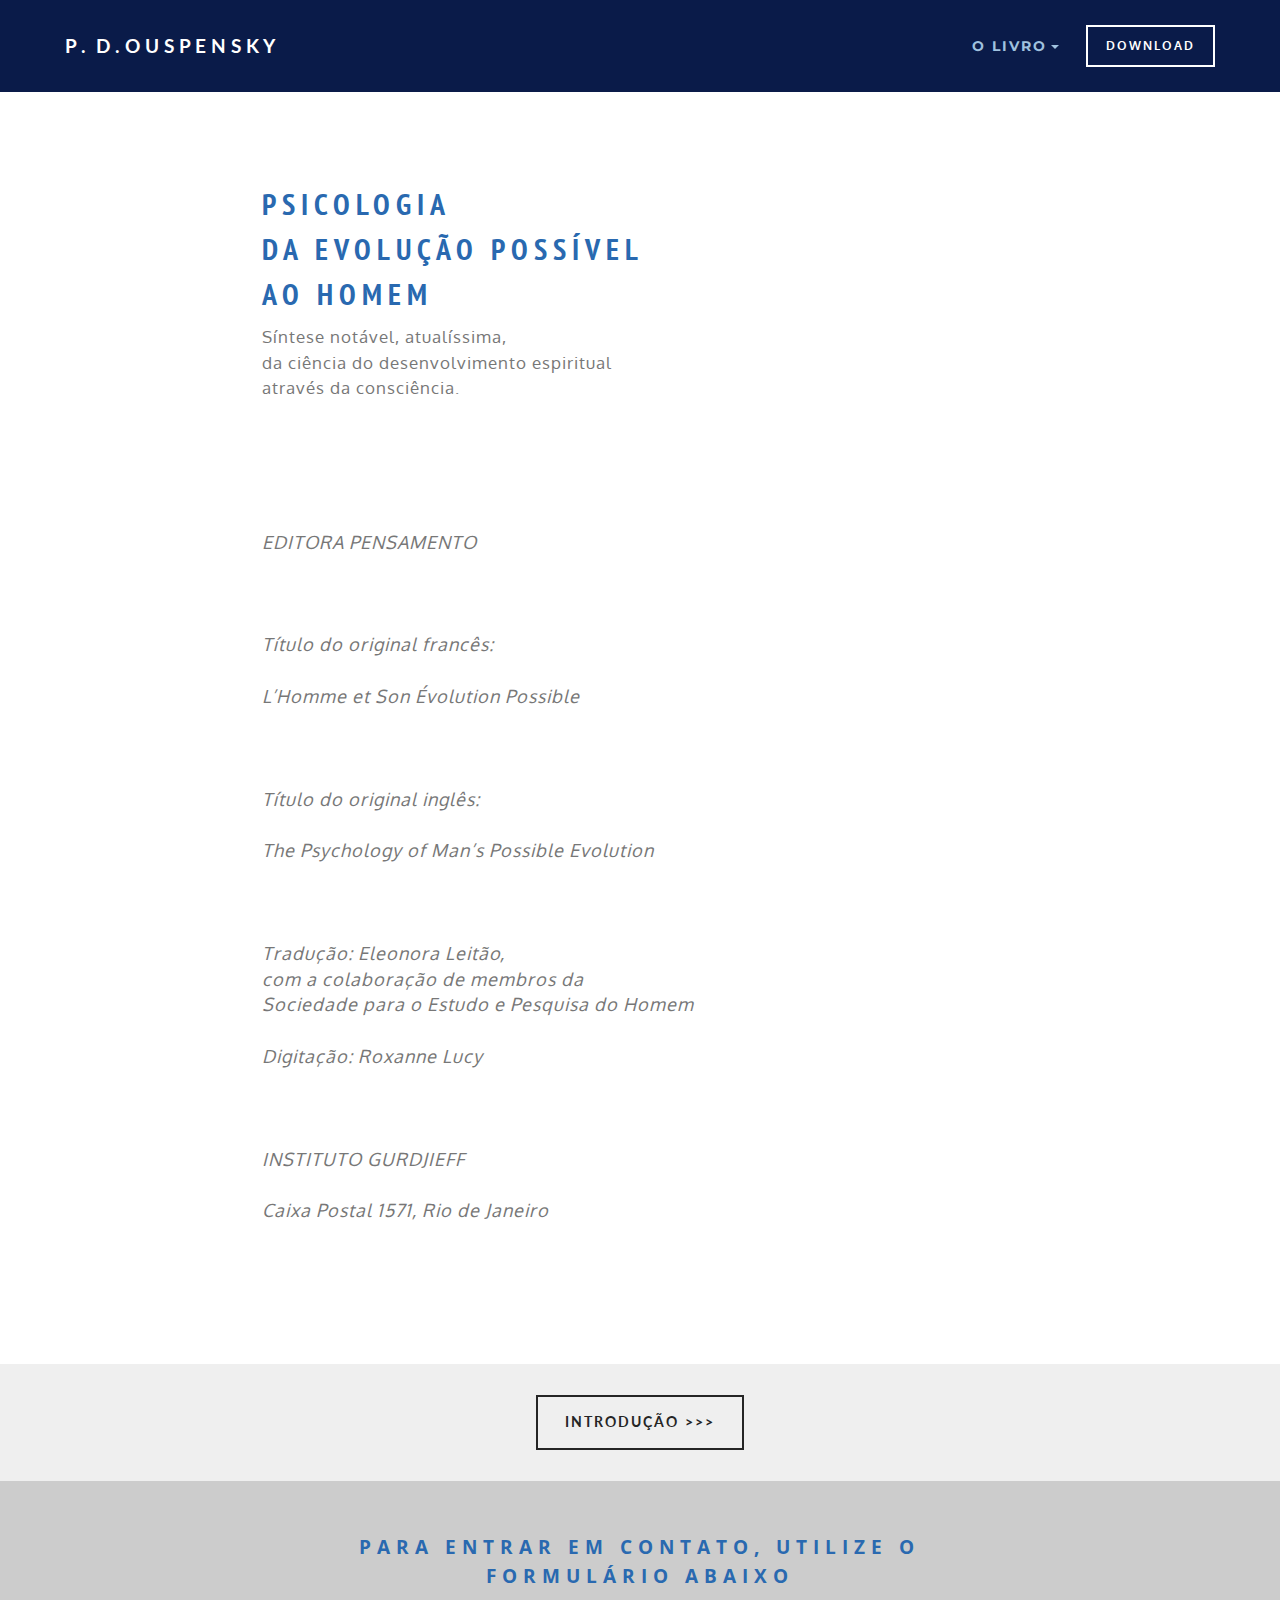
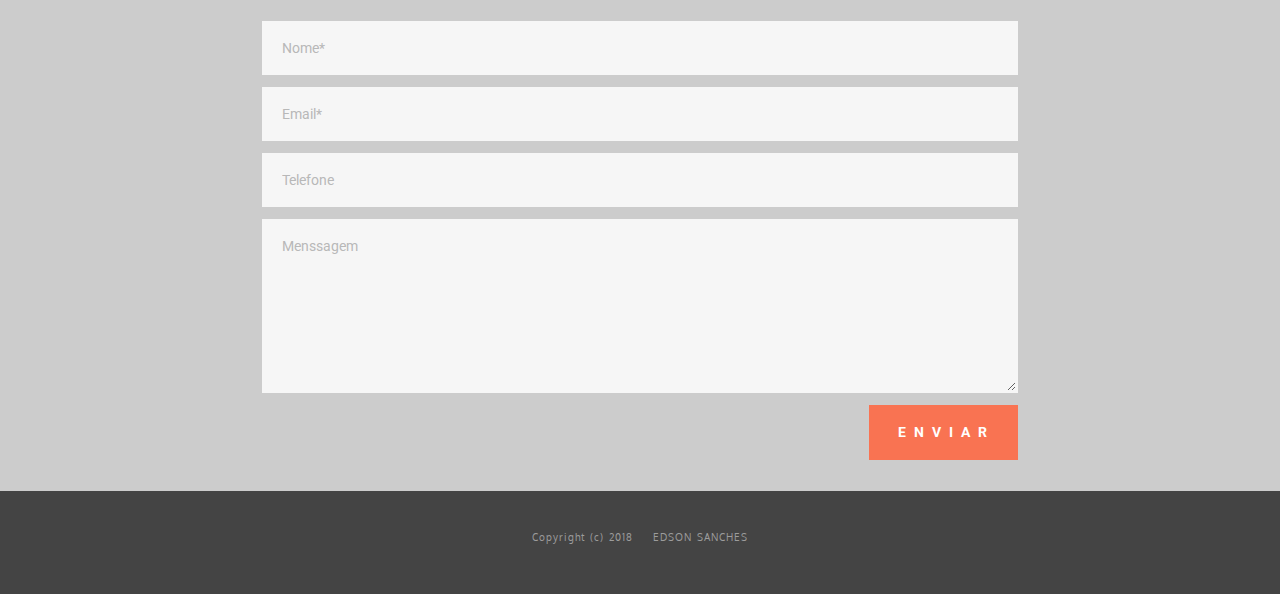
<file: index.html>
<!DOCTYPE html>
<html >
<head>
  <!-- Site made with Mobirise Website Builder v4.8.6, https://mobirise.com -->
  <meta charset="UTF-8">
  <meta http-equiv="X-UA-Compatible" content="IE=edge">
  <meta name="generator" content="Mobirise v4.8.6, mobirise.com">
  <meta name="viewport" content="width=device-width, initial-scale=1, minimum-scale=1">
  <link rel="shortcut icon" href="assets/images/logo.png" type="image/x-icon">
  <meta name="description" content="">
  
  <link rel="stylesheet" href="https://fonts.googleapis.com/css?family=Roboto:700,400&subset=cyrillic,latin,greek,vietnamese">
  <link rel="stylesheet" href="assets/bootstrap/css/bootstrap.min.css">
  <link rel="stylesheet" href="assets/soundcloud-plugin/style.css">
  <link rel="stylesheet" href="assets/mobirise/css/style.css">
  <link rel="stylesheet" href="assets/dropdown-menu/style.css">
  <link rel="stylesheet" href="assets/mobirise/css/mbr-additional.css" type="text/css">
  
  
  
</head>
<body>
  <section id="dropdown-menu-1" data-rv-view="0">

    <nav class="navbar navbar-dropdown navbar-fixed-top">

        <div class="container">

            <div class="navbar-brand">
                
                <a class="text-white" href="index.html">P . &nbsp;D . O U S P E N S K Y</a>
            </div>

            <button class="navbar-toggler pull-xs-right hidden-md-up" type="button" data-toggle="collapse" data-target="#exCollapsingNavbar">
                <div class="hamburger-icon"></div>
            </button>

            <ul class="nav-dropdown collapse pull-xs-right navbar-toggleable-sm nav navbar-nav" id="exCollapsingNavbar"><li class="nav-item dropdown open"><a class="nav-link link dropdown-toggle" href="Introducao.html" aria-expanded="true" data-toggle="dropdown-submenu">O LIVRO</a><div class="dropdown-menu"><a class="dropdown-item" href="Introducao.html">Introdução<br></a><a class="dropdown-item" href="Capitulo 1.html">Primeira Conferência<br></a><a class="dropdown-item" href="Capitulo 2.html">Segunda Conferência<br></a><a class="dropdown-item" href="Capitulo 3.html">Terceira Conferência<br></a><a class="dropdown-item" href="Capitulo 4.html">Quarta Conferência<br></a><a class="dropdown-item" href="Capitulo 5.html">Quinta Conferência<br></a></div></li><li class="nav-item nav-btn"><a class="nav-link btn btn-default btn-default-outline" href="assets/files/Ouspensky-Psicologia-Da-Evolucao-Possivel-Ao-Homem.pdf">DOWNLOAD</a></li></ul>

        </div>

    </nav>

</section>

<section class="engine"><a href="https://mobirise.info/l">free site templates</a></section><section class="mbr-section mbr-after-navbar" id="header3-2" data-rv-view="2">
    <div class="mbr-section__container mbr-section__container--first container">
        <div class="mbr-header mbr-header--wysiwyg row">
            <div class="col-sm-8 col-sm-offset-2">
                <h3 class="mbr-header__text">PSICOLOGIA <br>DA EVOLUÇÃO POSSÍVEL <br>AO HOMEM<br></h3>
                <p class="mbr-header__subtext"><span style="font-style: normal;">Síntese notável, atualíssima, <br>da ciência do desenvolvimento espiritual<br>através da consciência.</span><br><br><br><br><br><br>EDITORA PENSAMENTO<br><br><br><br>Título do original francês:<br><br>L’Homme et Son Évolution Possible<br><br><br><br>Título do original inglês:<br><br>The Psychology of Man’s Possible Evolution<br><br><br><br>Tradução:  Eleonora Leitão,<br>com a colaboração de membros da <br>Sociedade para o Estudo e Pesquisa do Homem <br><br>Digitação: Roxanne Lucy<br><br><br><br>INSTITUTO GURDJIEFF<br><br>Caixa Postal 1571, Rio de Janeiro<br><br><br><br><span style="font-style: normal;"><br></span></p>
            </div>
        </div>
    </div>
</section>

<section class="mbr-section mbr-section--relative mbr-section--fixed-size" id="msg-box3-1t" data-rv-view="4" style="background-color: rgb(239, 239, 239);">
    
    
    
    <div class="mbr-section__container container mbr-section__container--isolated" style="padding-top: 31px; padding-bottom: 31px;">
        <div class="row">
            <div class="col-sm-8 col-sm-offset-2">
                <div class="mbr-buttons mbr-buttons--center"><a class="mbr-buttons__btn btn btn-lg btn-default" href="Introducao.html">INTRODUÇÃO &gt;&gt;&gt;</a></div>
            </div>
        </div>
    </div>
</section>

<section class="mbr-section mbr-section--relative mbr-section--fixed-size" id="form1-1t" data-rv-view="7" style="background-color: rgb(204, 204, 204);">
    
    <div class="mbr-section__container mbr-section__container--std-padding container" style="padding-top: 62px; padding-bottom: 31px;">
        <div class="row">
            <div class="col-sm-12">
                <div class="row">
                    <div class="col-sm-8 col-sm-offset-2" data-form-type="formoid">
                        <div class="mbr-header mbr-header--center mbr-header--std-padding">
                            <h2 class="mbr-header__text">PARA ENTRAR EM CONTATO, UTILIZE O FORMULÁRIO ABAIXO</h2>
                        </div>
                        <div data-form-alert="true">
                            <div class="hide" data-form-alert-success="true">Obrigado por nos procurar. Retornaremos em breve.</div>
                        </div>
                        <form action="https://mobirise.com/" method="post" data-form-title="PARA ENTRAR EM CONTATO, UTILIZE O FORMULÁRIO ABAIXO">
                            <input type="hidden" value="JvHbNqO6ShMGPMJUZFXQWkWBU/851vxPui0nTj//JErh566u6dsXnOIpTHko8mtDfo6V2zjDlrl0/4W+7kyByMG2sfu4NaTJDrkR5RkfYgKZiceyPft6Qv637zl203iD" data-form-email="true">
                            <div class="form-group">
                                <input type="text" class="form-control" name="name" required="" placeholder="Nome*" data-form-field="Name">
                            </div>
                            <div class="form-group">
                                <input type="email" class="form-control" name="email" required="" placeholder="Email*" data-form-field="Email">
                            </div>
                            <div class="form-group">
                                <input type="tel" class="form-control" name="phone" placeholder="Telefone" data-form-field="Phone">
                            </div>
                            <div class="form-group">
                                <textarea class="form-control" name="message" rows="7" placeholder="Menssagem" data-form-field="Message"></textarea>
                            </div>
                            <div class="mbr-buttons mbr-buttons--right"><button type="submit" class="mbr-buttons__btn btn btn-lg btn-danger">E N V I A R<br></button></div>
                        </form>
                    </div>
                </div>
            </div>
        </div>
    </div>
</section>

<footer class="mbr-section mbr-section--relative mbr-section--fixed-size" id="footer1-1u" data-rv-view="16" style="background-color: rgb(68, 68, 68);">
    
    <div class="mbr-section__container container">
        <div class="mbr-footer mbr-footer--wysiwyg row" style="padding-top: 36.9px; padding-bottom: 36.9px;">
            <div class="col-sm-12">
                <p class="mbr-footer__copyright"></p><p>Copyright (c) 2018&nbsp;&nbsp;&nbsp;&nbsp;EDSON SANCHES</p><p></p>
            </div>
        </div>
    </div>
</footer>


  <script src="assets/web/assets/jquery/jquery.min.js"></script>
  <script src="assets/bootstrap/js/bootstrap.min.js"></script>
  <script src="assets/smooth-scroll/smooth-scroll.js"></script>
  <!--[if lte IE 9]>
    <script src="assets/jquery-placeholder/jquery.placeholder.min.js"></script>
  <![endif]-->
  <script src="assets/mobirise/js/script.js"></script>
  <script src="assets/dropdown-menu/script.js"></script>
  <script src="assets/formoid/formoid.min.js"></script>
  
  
</body>
</html>
</file>
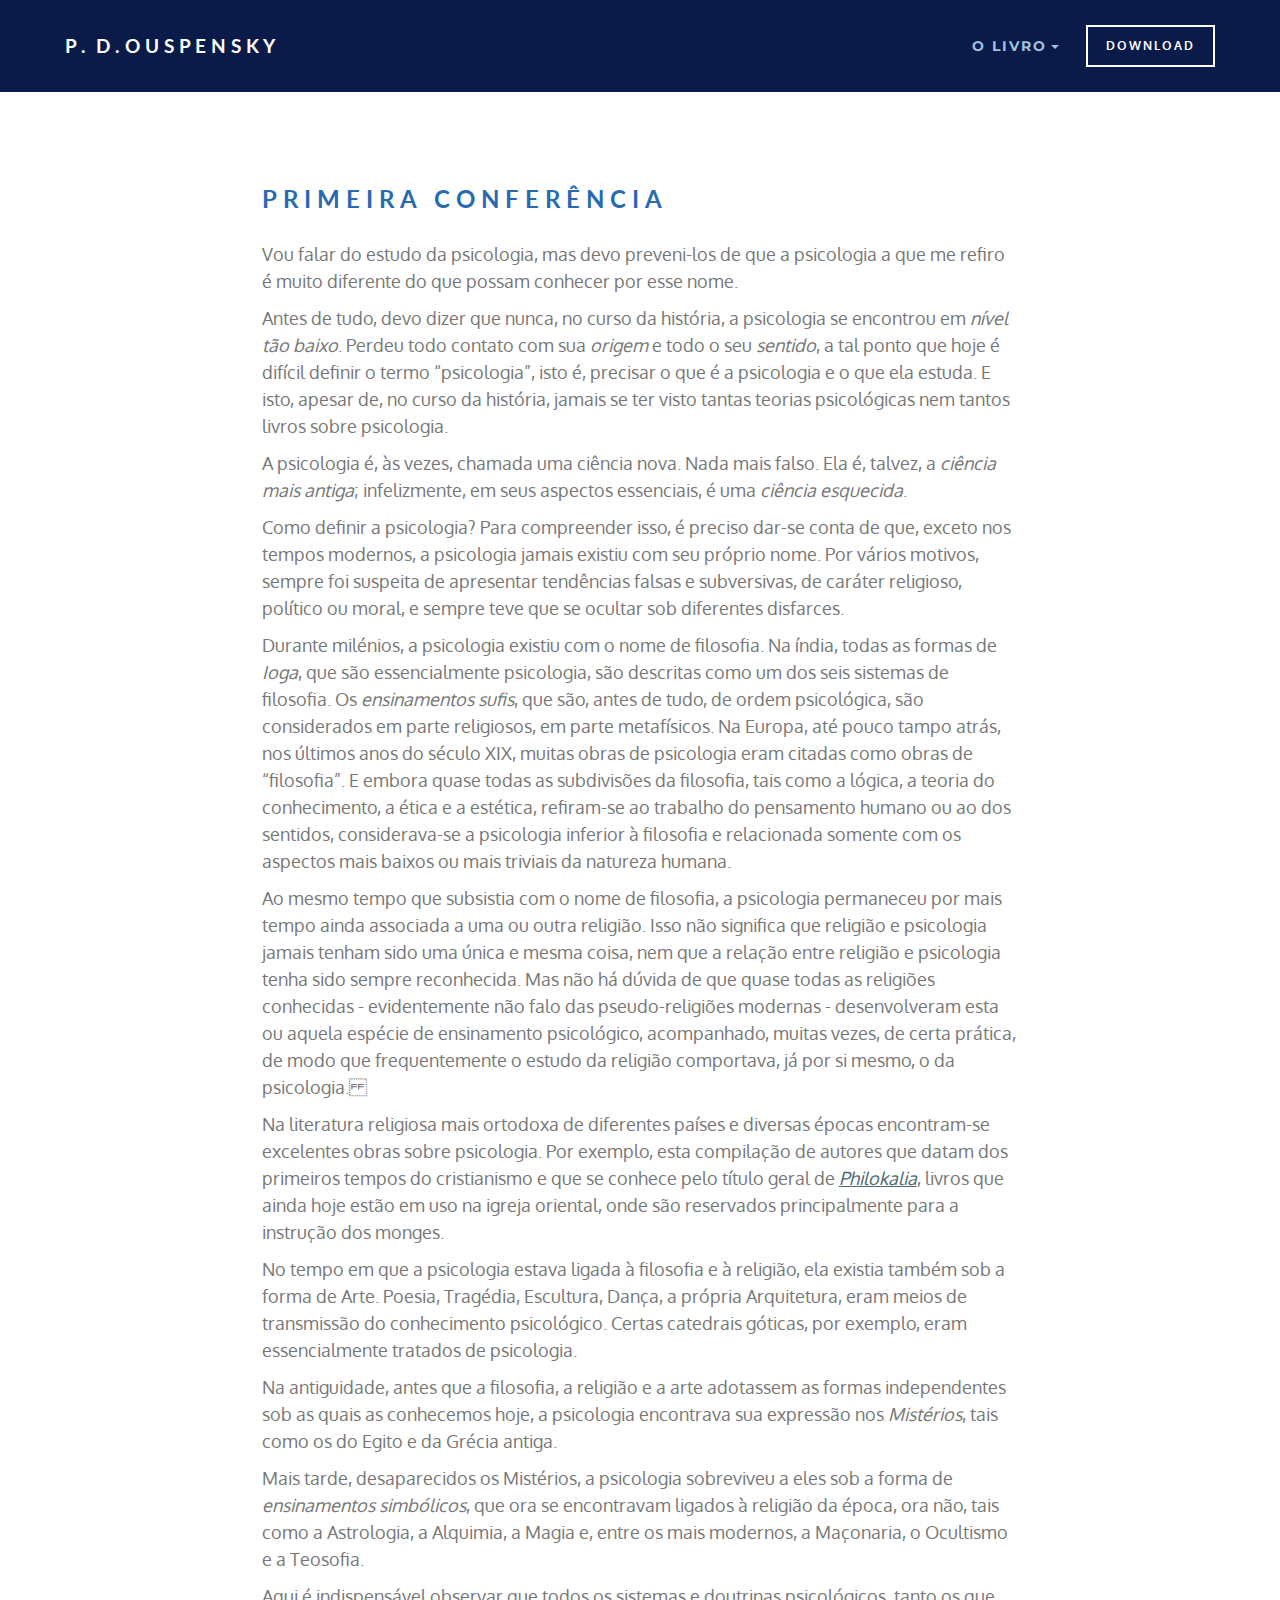
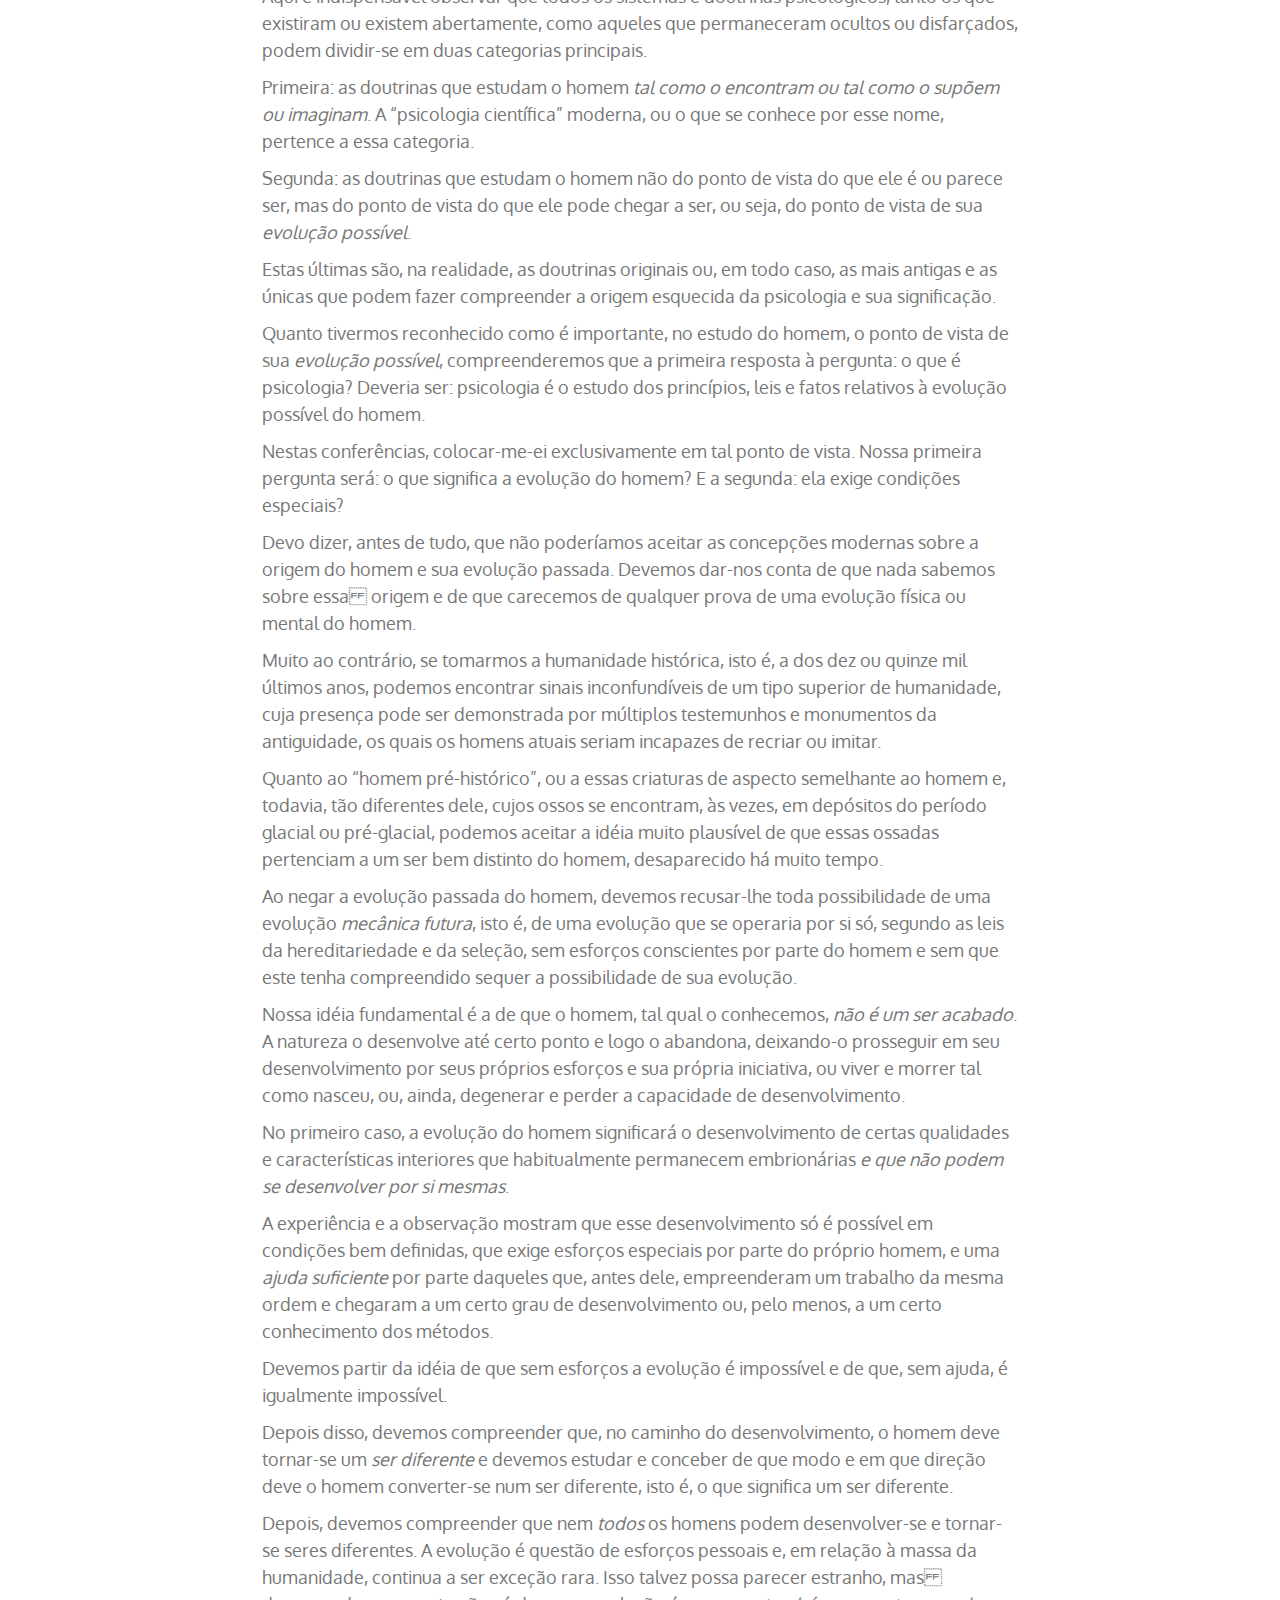
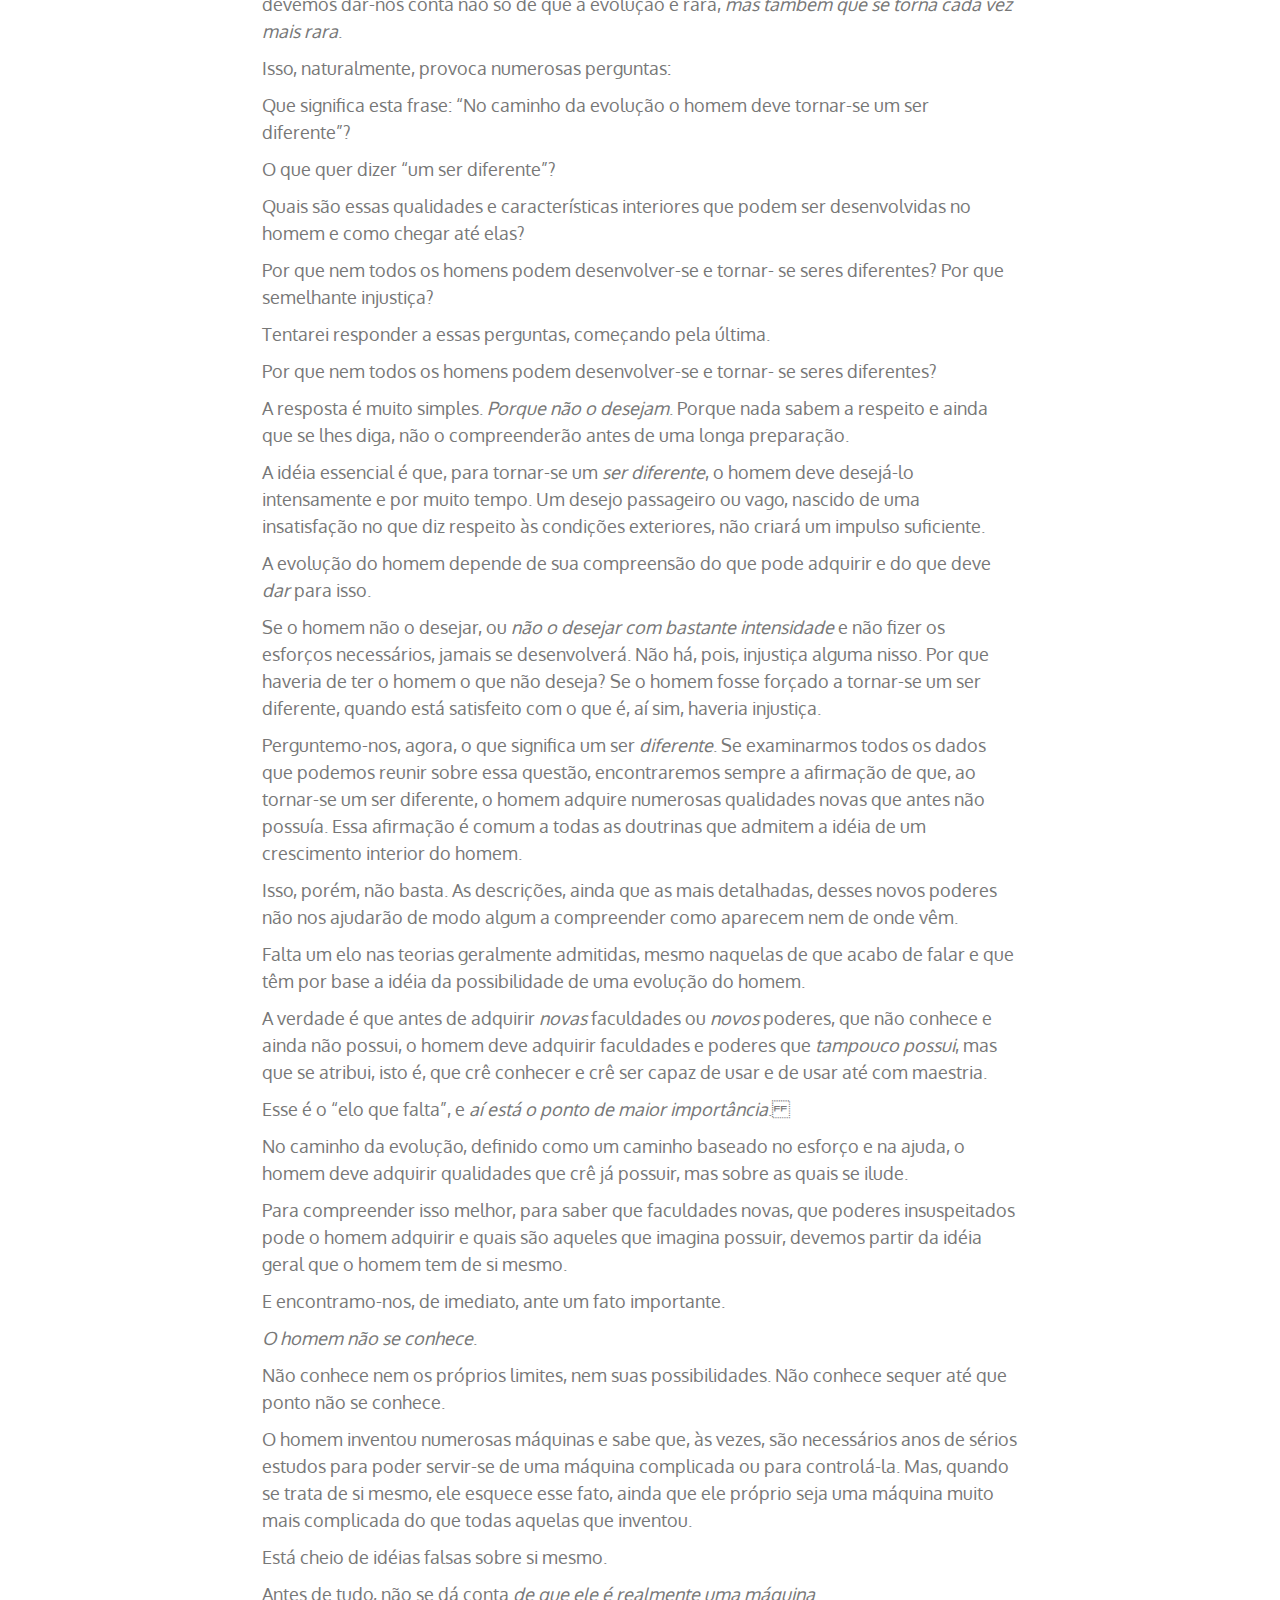
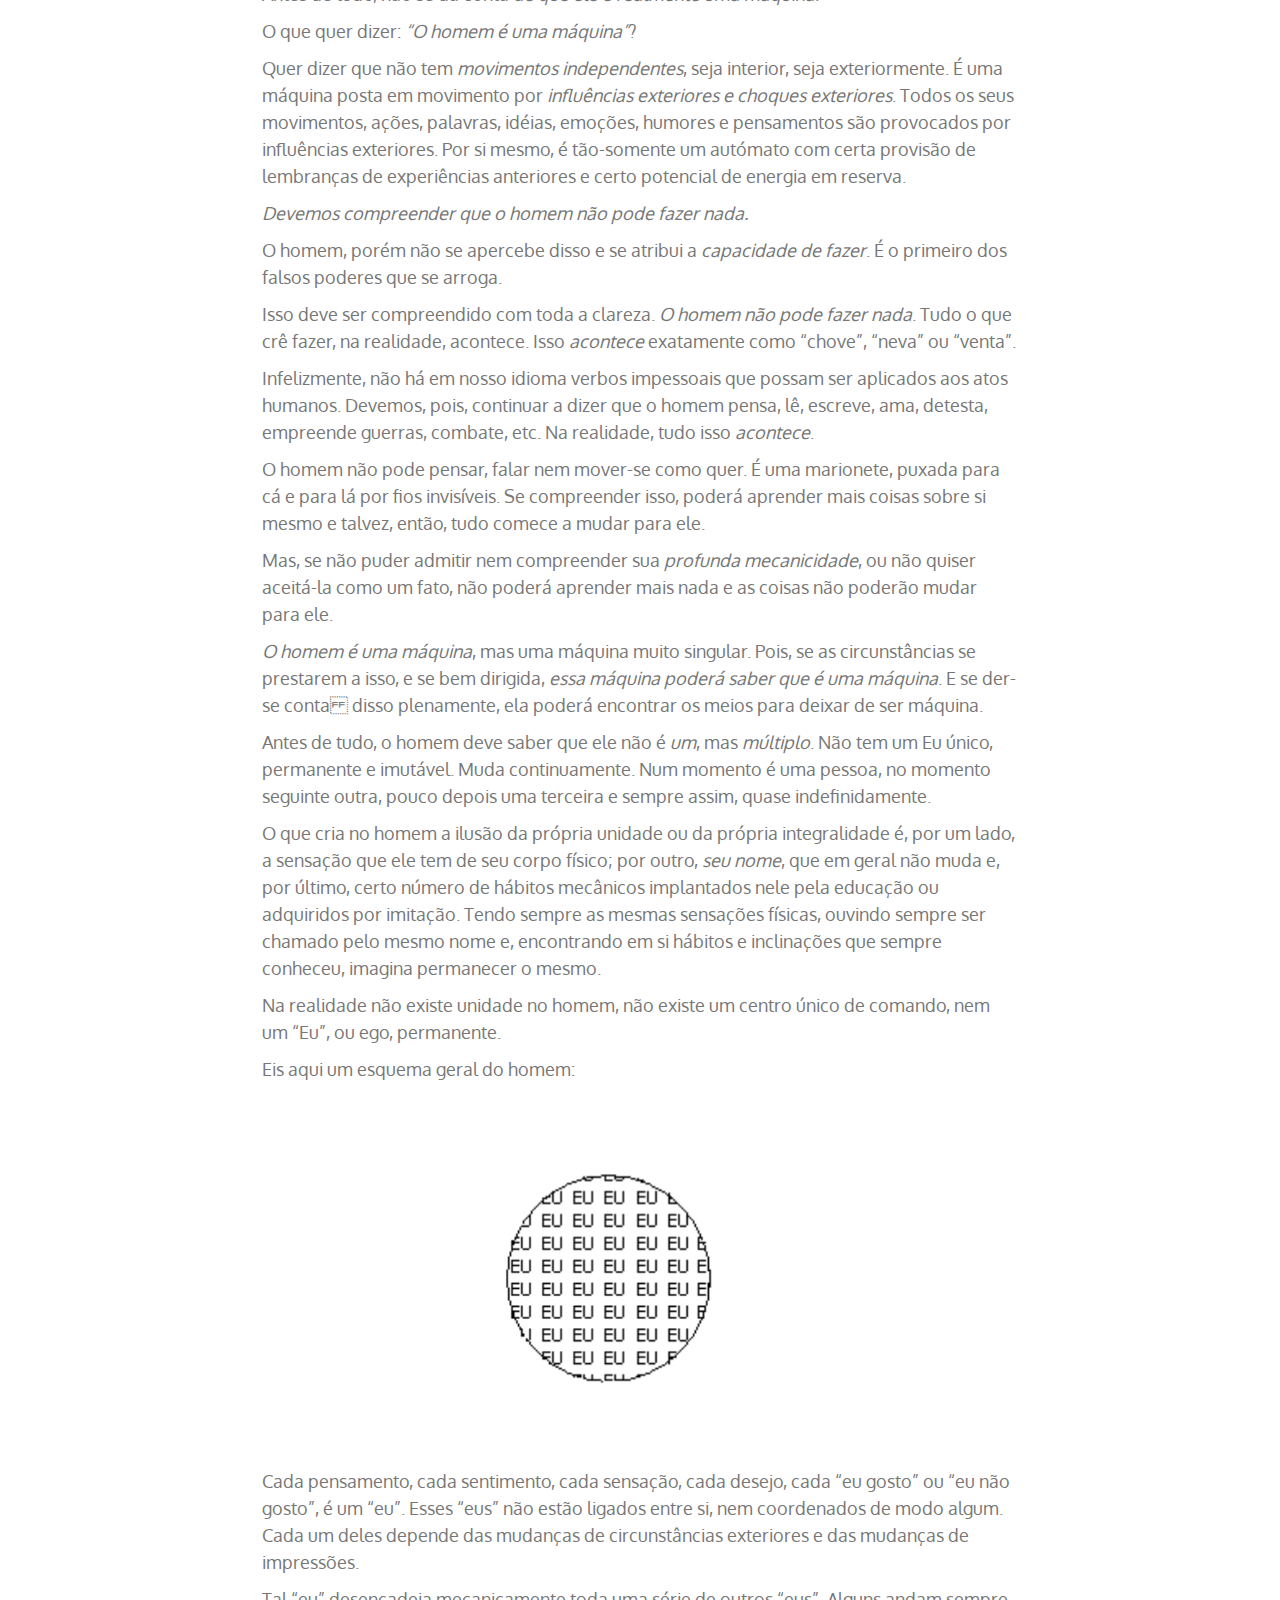
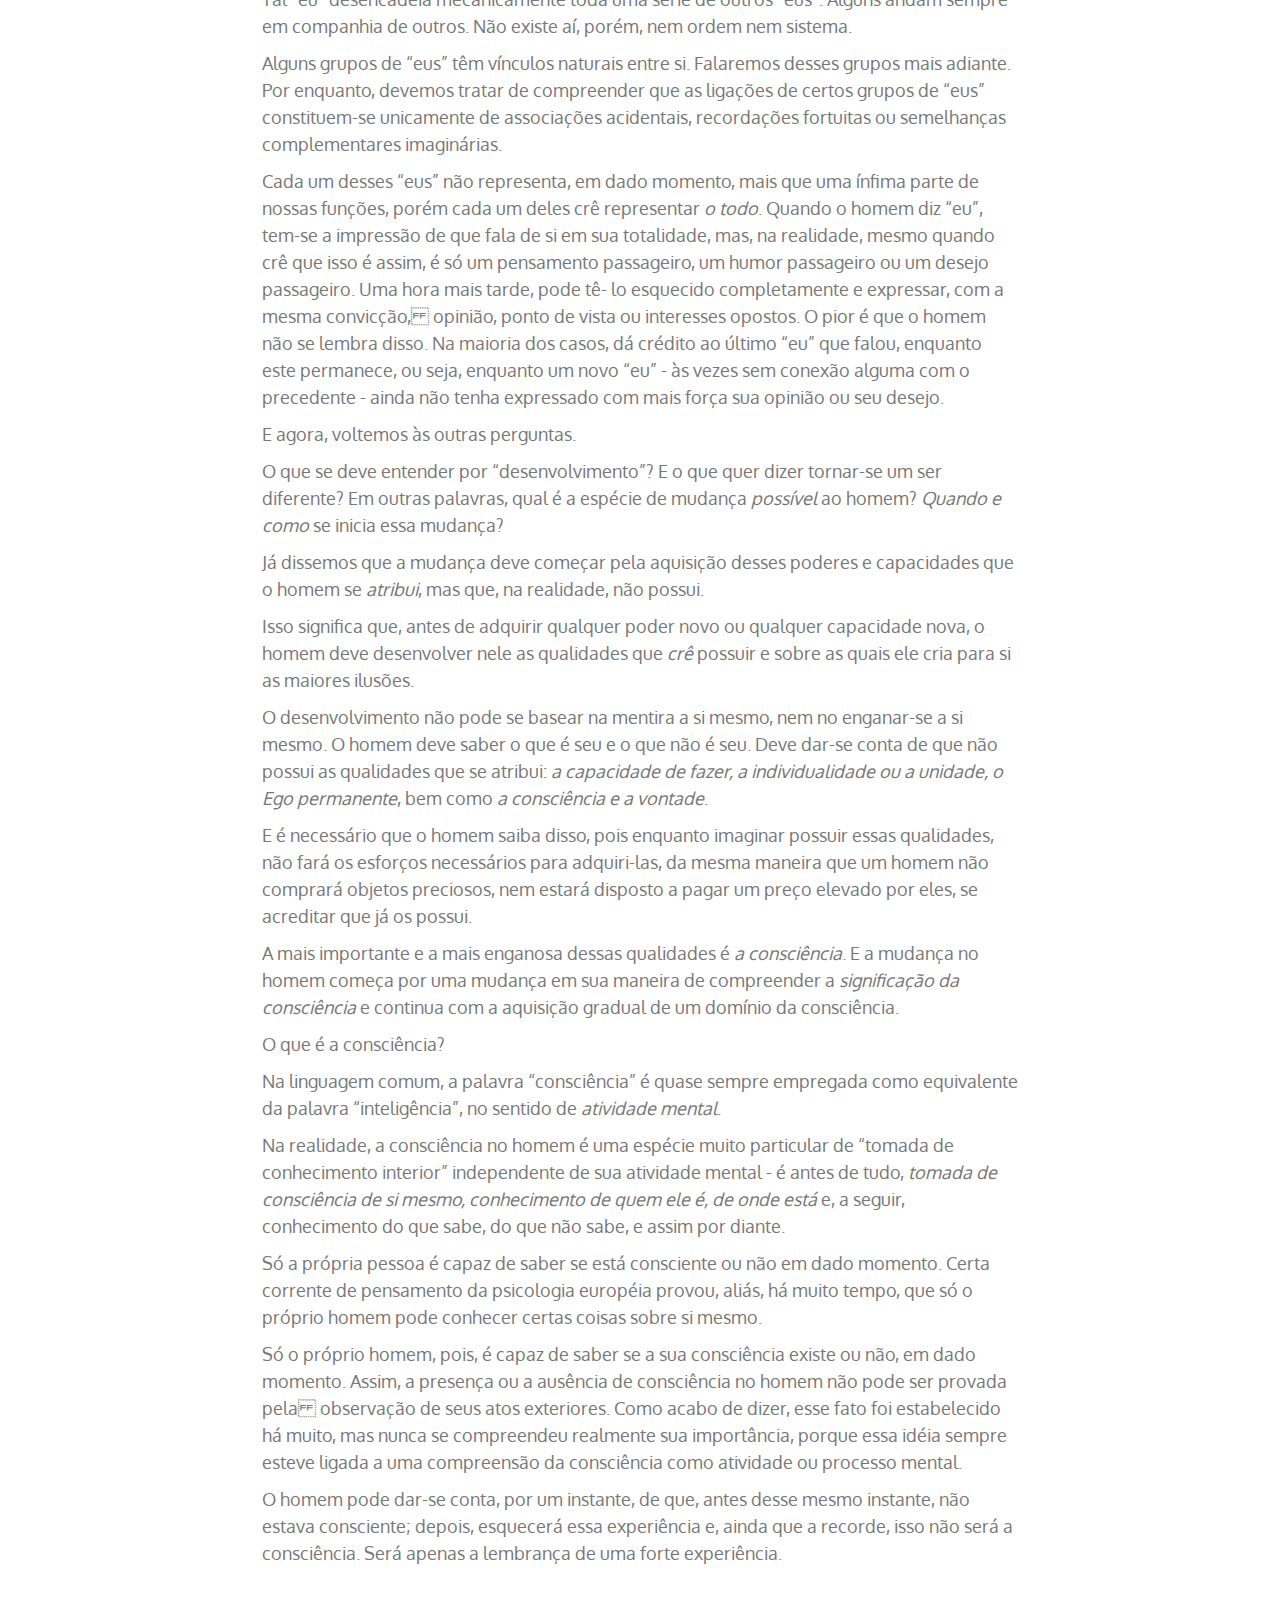
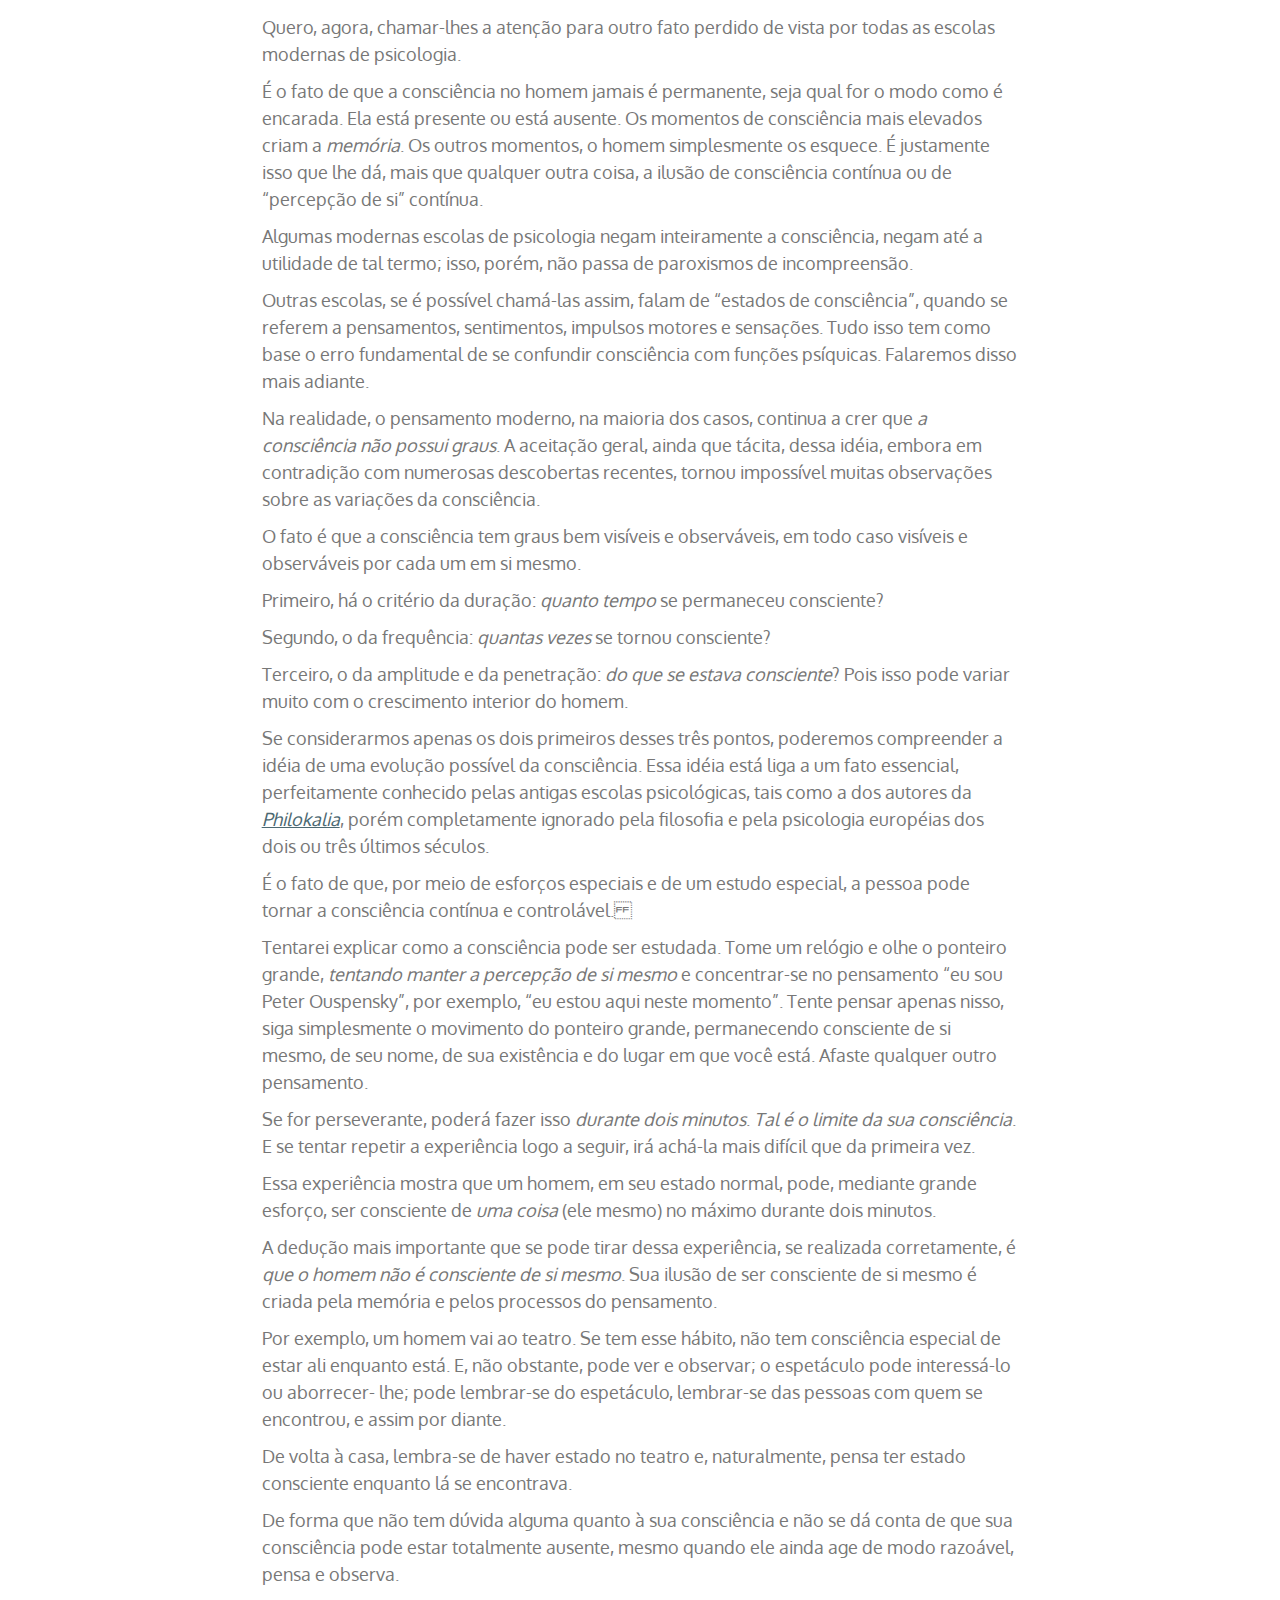
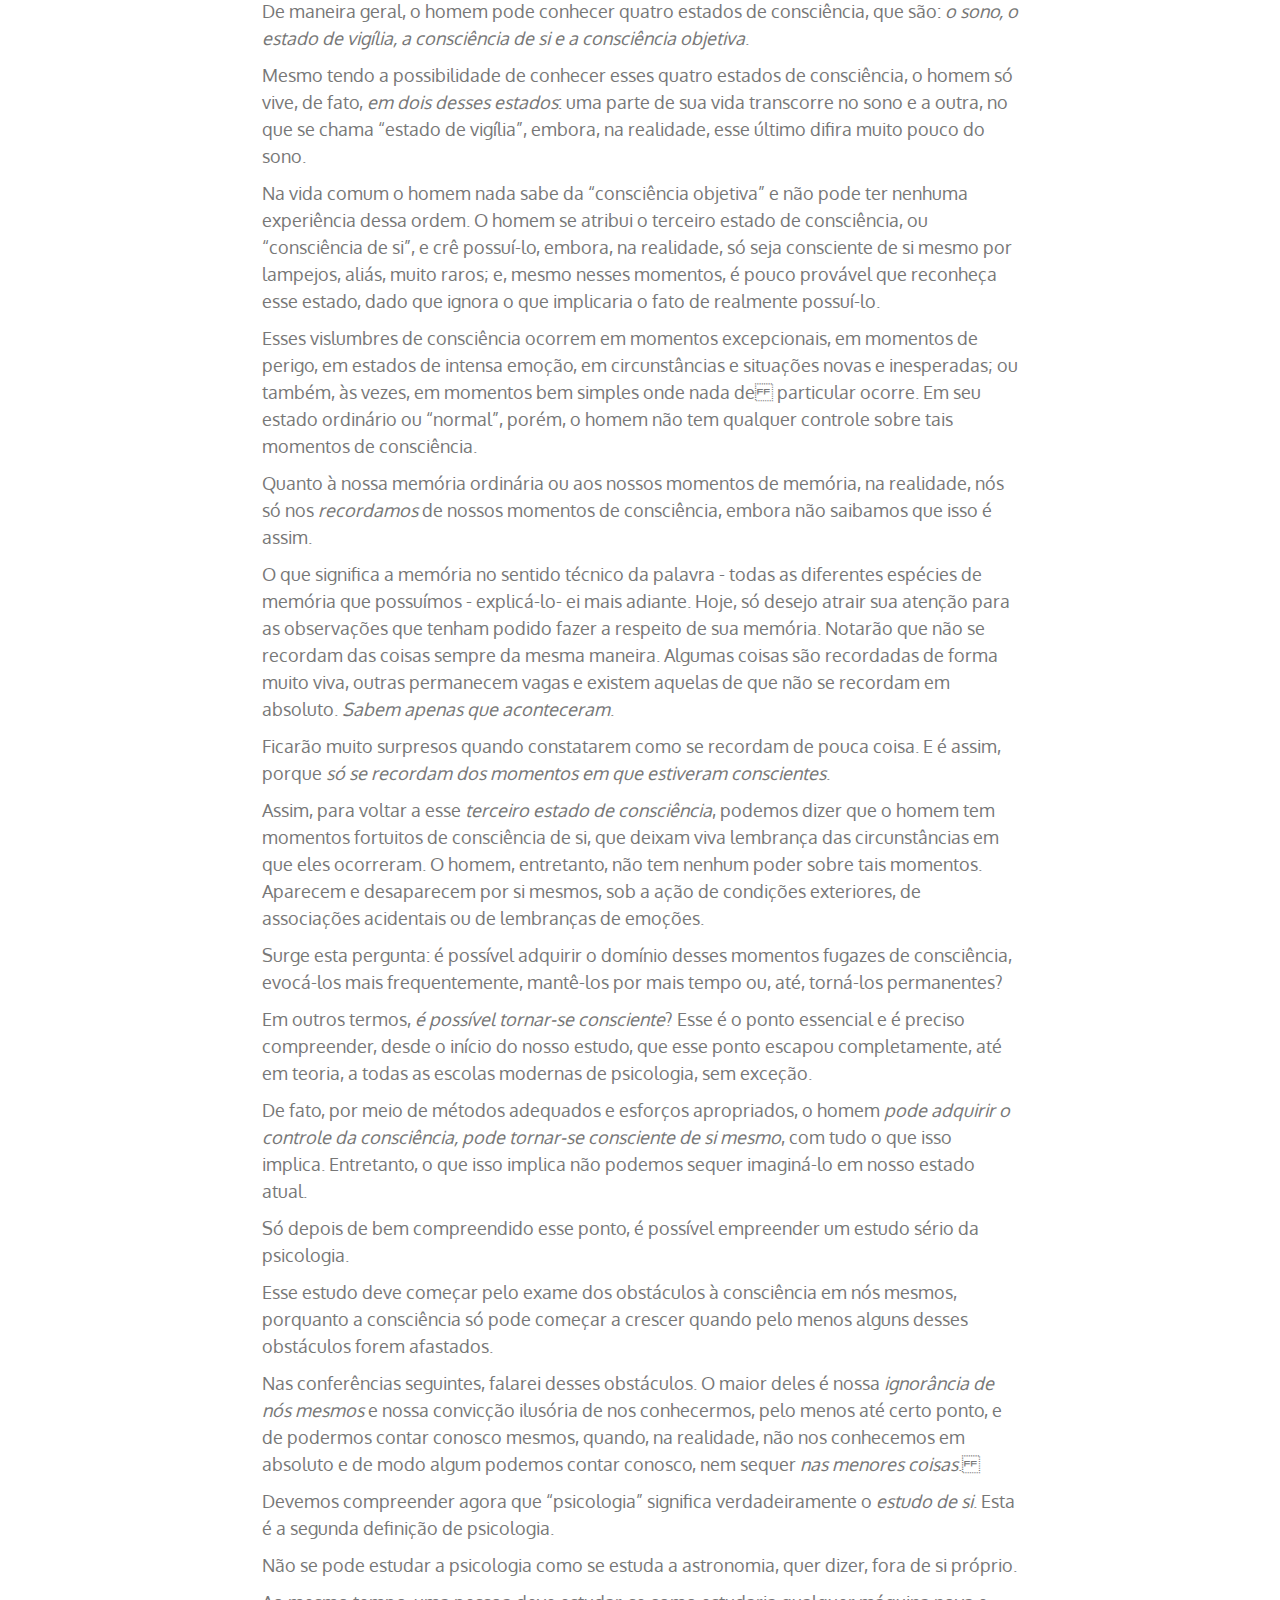
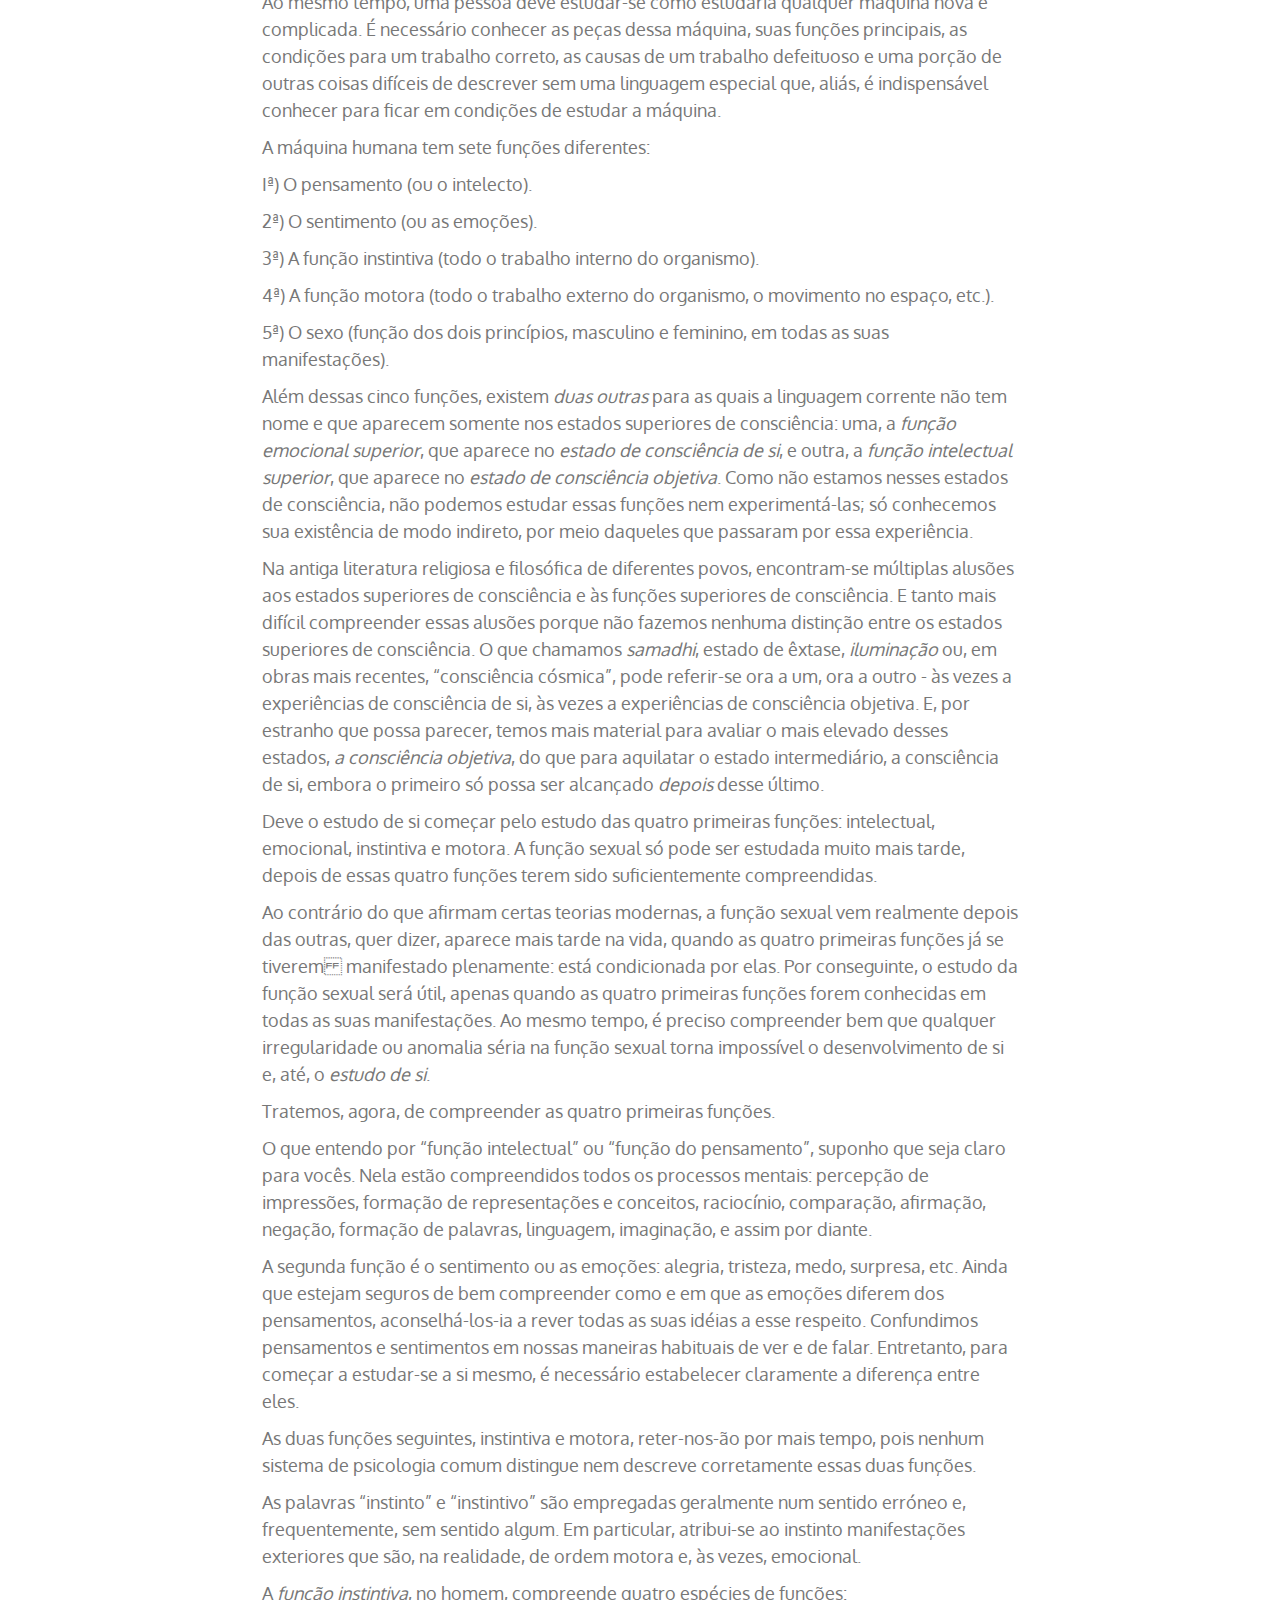
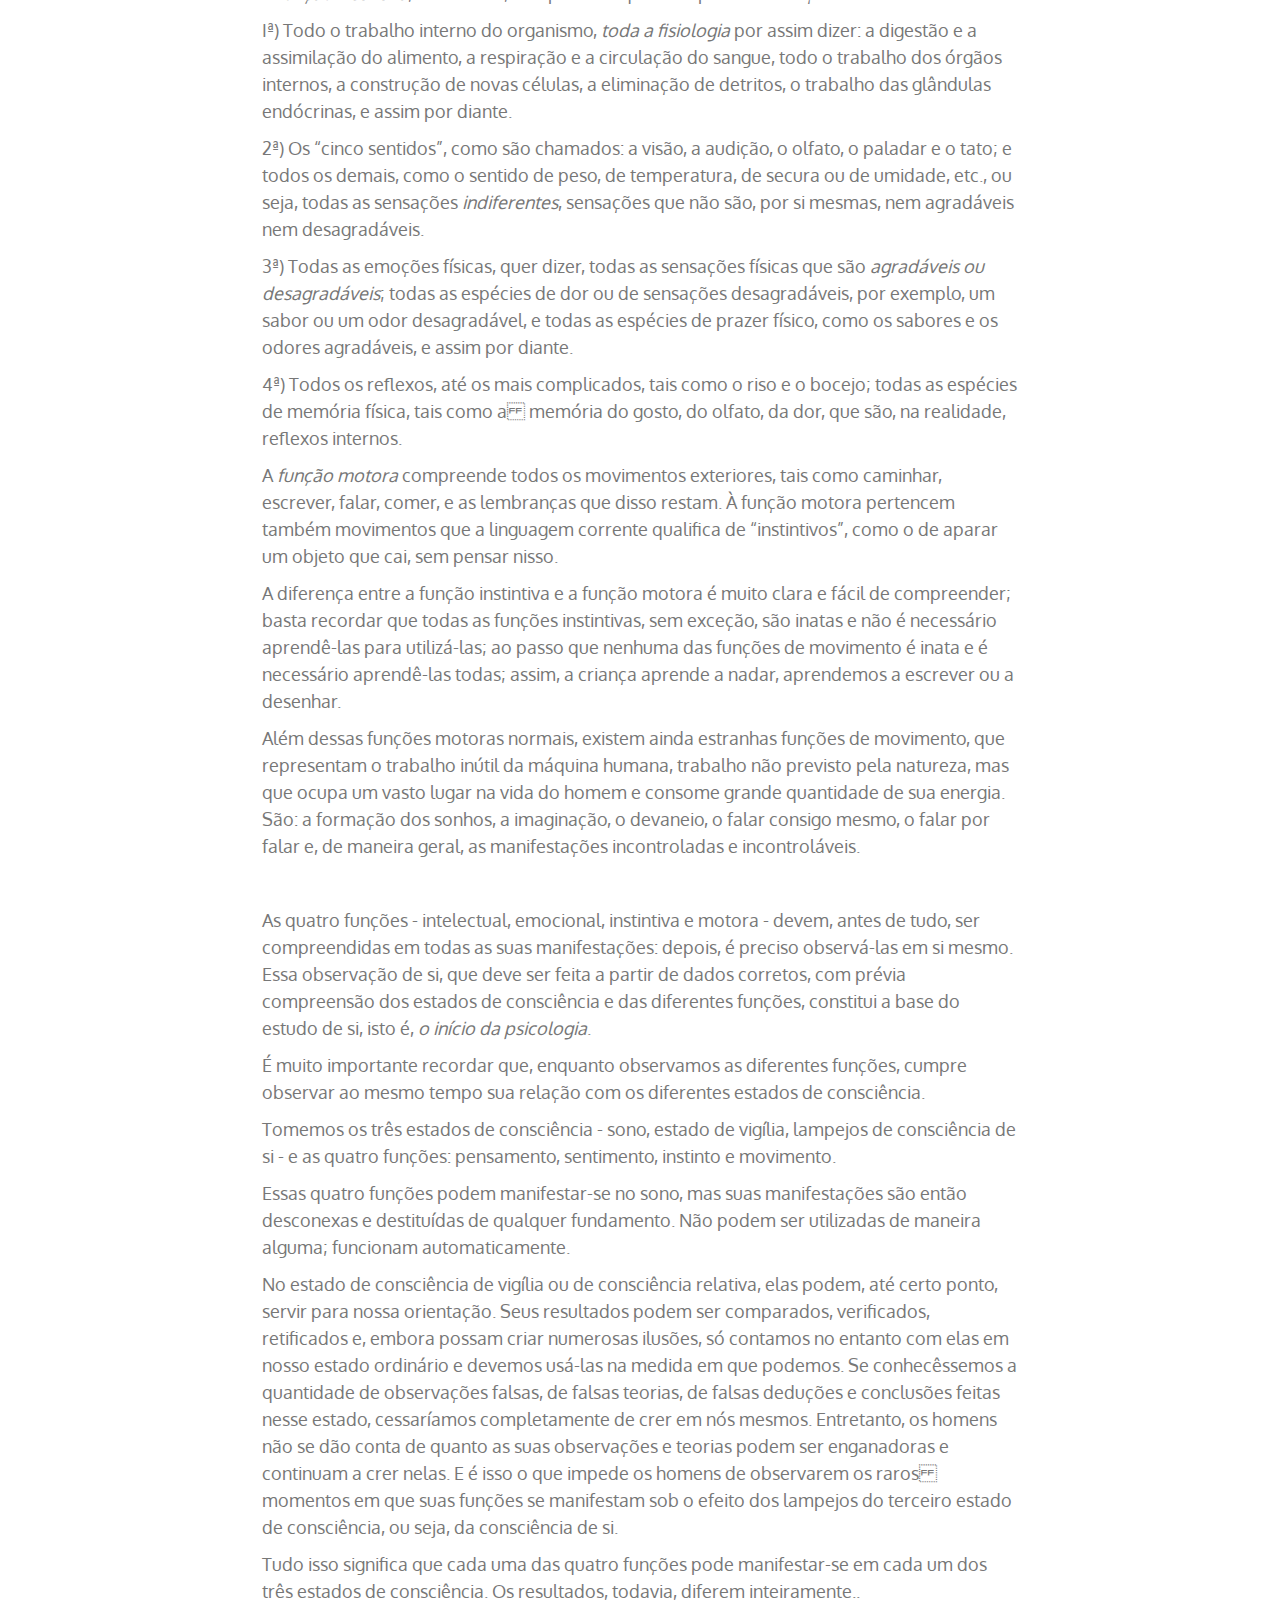
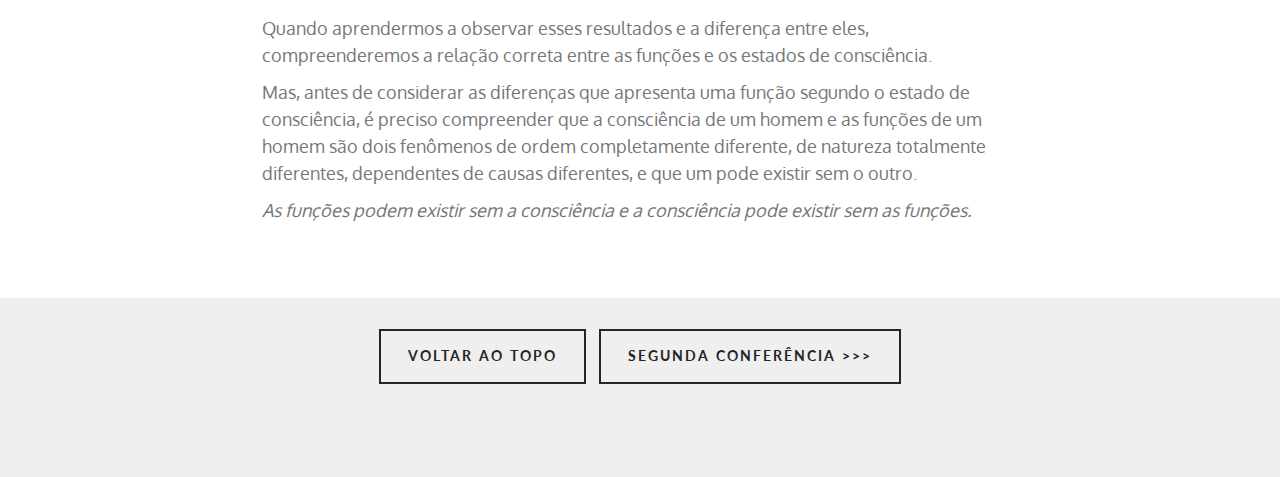
<file: Capitulo 1.html>
<!DOCTYPE html>
<html >
<head>
  <!-- Site made with Mobirise Website Builder v4.8.6, https://mobirise.com -->
  <meta charset="UTF-8">
  <meta http-equiv="X-UA-Compatible" content="IE=edge">
  <meta name="generator" content="Mobirise v4.8.6, mobirise.com">
  <meta name="viewport" content="width=device-width, initial-scale=1, minimum-scale=1">
  <link rel="shortcut icon" href="assets/images/logo.png" type="image/x-icon">
  <meta name="description" content="">
  <title>Primeira Conferência</title>
  <link rel="stylesheet" href="https://fonts.googleapis.com/css?family=Roboto:700,400&subset=cyrillic,latin,greek,vietnamese">
  <link rel="stylesheet" href="assets/bootstrap/css/bootstrap.min.css">
  <link rel="stylesheet" href="assets/soundcloud-plugin/style.css">
  <link rel="stylesheet" href="assets/mobirise/css/style.css">
  <link rel="stylesheet" href="assets/dropdown-menu/style.css">
  <link rel="stylesheet" href="assets/mobirise/css/mbr-additional.css" type="text/css">
  
  
  
</head>
<body>
  <section id="dropdown-menu-8" data-rv-view="26">

    <nav class="navbar navbar-dropdown navbar-fixed-top">

        <div class="container">

            <div class="navbar-brand">
                
                <a class="text-white" href="index.html">P . &nbsp;D . O U S P E N S K Y</a>
            </div>

            <button class="navbar-toggler pull-xs-right hidden-md-up" type="button" data-toggle="collapse" data-target="#exCollapsingNavbar">
                <div class="hamburger-icon"></div>
            </button>

            <ul class="nav-dropdown collapse pull-xs-right navbar-toggleable-sm nav navbar-nav" id="exCollapsingNavbar"><li class="nav-item dropdown open"><a class="nav-link link dropdown-toggle" href="Introducao.html" aria-expanded="true" data-toggle="dropdown-submenu">O LIVRO</a><div class="dropdown-menu"><a class="dropdown-item" href="Introducao.html">Introdução<br></a><a class="dropdown-item" href="Capitulo 1.html">Primeira Conferência<br></a><a class="dropdown-item" href="Capitulo 2.html">Segunda Conferência<br></a><a class="dropdown-item" href="Capitulo 3.html">Terceira Conferência<br></a><a class="dropdown-item" href="Capitulo 4.html">Quarta Conferência<br></a><a class="dropdown-item" href="Capitulo 5.html">Quinta Conferência<br></a></div></li><li class="nav-item nav-btn"><a class="nav-link btn btn-default btn-default-outline" href="assets/files/Ouspensky-Psicologia-Da-Evolucao-Possivel-Ao-Homem.pdf">DOWNLOAD</a></li></ul>

        </div>

    </nav>

</section>

<section class="engine"><a href="https://mobirise.info/p">web templates free download</a></section><section class="mbr-section mbr-after-navbar" id="header3-9" data-rv-view="28">
    <div class="mbr-section__container mbr-section__container--first container">
        <div class="mbr-header mbr-header--wysiwyg row">
            <div class="col-sm-8 col-sm-offset-2">
                <h3 class="mbr-header__text">PRIMEIRA CONFERÊNCIA</h3>
                
            </div>
        </div>
    </div>
</section>

<section class="mbr-section" id="content1-a" data-rv-view="30">
    <div class="mbr-section__container mbr-section__container--middle container">
        <div class="row">
            <div class="mbr-article mbr-article--wysiwyg col-sm-8 col-sm-offset-2"><p>Vou falar do estudo da psicologia, mas devo preveni-los de que a psicologia a que me refiro é muito diferente do que possam conhecer por esse nome.</p><p>Antes de tudo, devo dizer que nunca, no curso da história, a psicologia se encontrou em <em>nível tão baixo</em>. Perdeu todo contato com sua <em>origem</em> e todo o seu <em>sentido</em>, a tal ponto que hoje é difícil definir o termo “psicologia”, isto é, precisar o que é a psicologia e o que ela estuda. E isto, apesar de, no curso da história, jamais se ter visto tantas teorias psicológicas nem tantos livros sobre psicologia.</p><p>A psicologia é, às vezes, chamada uma ciência nova. Nada mais falso. Ela é, talvez, a <em>ciência mais antiga</em>; infelizmente, em seus aspectos essenciais, é uma <em>ciência esquecida</em>.</p><p>Como definir a psicologia? Para compreender isso, é preciso dar-se conta de que, exceto nos tempos modernos, a psicologia jamais existiu com seu próprio nome. Por vários motivos, sempre foi suspeita de apresentar tendências falsas e subversivas, de caráter religioso, político ou moral, e sempre teve que se ocultar sob diferentes disfarces.</p><p>Durante milénios, a psicologia existiu com o nome de filosofia. Na índia, todas as formas de <em>Ioga</em>, que são essencialmente psicologia, são descritas como um dos seis sistemas de filosofia. Os <em>ensinamentos sufis</em>, que são, antes de tudo, de ordem psicológica, são considerados em parte religiosos, em parte metafísicos. Na Europa, até pouco tampo atrás, nos últimos anos do século XIX, muitas obras de psicologia eram citadas como obras de “filosofia”. E embora quase todas as subdivisões da filosofia, tais como a lógica, a teoria do conhecimento, a ética e a estética, refiram-se ao trabalho do pensamento humano ou ao dos sentidos, considerava-se a psicologia inferior à filosofia e relacionada somente com os aspectos mais baixos ou mais triviais da natureza humana.</p><p>Ao mesmo tempo que subsistia com o nome de filosofia, a psicologia permaneceu por mais tempo ainda associada a uma ou outra religião. Isso não significa que religião e psicologia jamais tenham sido uma única e mesma coisa, nem que a relação entre religião e psicologia tenha sido sempre reconhecida. Mas não há dúvida de que quase todas as religiões conhecidas - evidentemente não falo das pseudo-religiões modernas - desenvolveram esta ou aquela espécie de ensinamento psicológico, acompanhado, muitas vezes, de certa prática, de modo que frequentemente o estudo da religião comportava, já por si mesmo, o da psicologia.</p><p>Na literatura religiosa mais ortodoxa de diferentes países e diversas épocas encontram-se excelentes obras sobre psicologia. Por exemplo, esta compilação de autores que datam dos primeiros tempos do cristianismo e que se conhece pelo título geral de <em><a href="http://gfk.idilix.com/index.php/s/DJemZf5q2SYRKI3" target="_blank">Philokalia</a></em>, livros que ainda hoje estão em uso na igreja oriental, onde são reservados principalmente para a instrução dos monges.</p><p>No tempo em que a psicologia estava ligada à filosofia e à religião, ela existia também sob a forma de Arte. Poesia, Tragédia, Escultura, Dança, a própria Arquitetura, eram meios de transmissão do conhecimento psicológico. Certas catedrais góticas, por exemplo, eram essencialmente tratados de psicologia.</p><p>Na antiguidade, antes que a filosofia, a religião e a arte adotassem as formas independentes sob as quais as conhecemos hoje, a psicologia encontrava sua expressão nos <em>Mistérios</em>, tais como os do Egito e da Grécia antiga.</p><p>Mais tarde, desaparecidos os Mistérios, a psicologia sobreviveu a eles sob a forma de <em>ensinamentos simbólicos</em>, que ora se encontravam ligados à religião da época, ora não, tais como a Astrologia, a Alquimia, a Magia e, entre os mais modernos, a Maçonaria, o Ocultismo e a Teosofia.</p><p>Aqui é indispensável observar que todos os sistemas e doutrinas psicológicos, tanto os que existiram ou existem abertamente, como aqueles que permaneceram ocultos ou disfarçados, podem dividir-se em duas categorias principais.</p><p>Primeira: as doutrinas que estudam o homem <em>tal como o encontram ou tal como o supõem ou imaginam</em>. A “psicologia científica” moderna, ou o que se conhece por esse nome, pertence a essa categoria.</p><p>Segunda: as doutrinas que estudam o homem não do ponto de vista do que ele é ou parece ser, mas do ponto de vista do que ele pode chegar a ser, ou seja, do ponto de vista de sua <em>evolução possível</em>.</p><p>Estas últimas são, na realidade, as doutrinas originais ou, em todo caso, as mais antigas e as únicas que podem fazer compreender a origem esquecida da psicologia e sua significação.</p><p>Quanto tivermos reconhecido como é importante, no estudo do homem, o ponto de vista de sua <em>evolução possível</em>, compreenderemos que a primeira resposta à pergunta: o que é psicologia? Deveria ser: psicologia é o estudo dos princípios, leis e fatos relativos à evolução possível do homem.</p><p>Nestas conferências, colocar-me-ei exclusivamente em tal ponto de vista. Nossa primeira pergunta será: o que significa a evolução do homem? E a segunda: ela exige condições especiais?</p><p>Devo dizer, antes de tudo, que não poderíamos aceitar as concepções modernas sobre a origem do homem e sua evolução passada. Devemos dar-nos conta de que nada sabemos sobre essa origem e de que carecemos de qualquer prova de uma evolução física ou mental do homem.</p><p>Muito ao contrário, se tomarmos a humanidade histórica, isto é, a dos dez ou quinze mil últimos anos, podemos encontrar sinais inconfundíveis de um tipo superior de humanidade, cuja presença pode ser demonstrada por múltiplos testemunhos e monumentos da antiguidade, os quais os homens atuais seriam incapazes de recriar ou imitar.</p><p>Quanto ao “homem pré-histórico”, ou a essas criaturas de aspecto semelhante ao homem e, todavia, tão diferentes dele, cujos ossos se encontram, às vezes, em depósitos do período glacial ou pré-glacial, podemos aceitar a idéia muito plausível de que essas ossadas pertenciam a um ser bem distinto do homem, desaparecido há muito tempo.</p><p>Ao negar a evolução passada do homem, devemos recusar-lhe toda possibilidade de uma evolução <em>mecânica futura</em>, isto é, de uma evolução que se operaria por si só, segundo as leis da hereditariedade e da seleção, sem esforços conscientes por parte do homem e sem que este tenha compreendido sequer a possibilidade de sua evolução.</p><p>Nossa idéia fundamental é a de que o homem, tal qual o conhecemos, <em>não é um ser acabado</em>. A natureza o desenvolve até certo ponto e logo o abandona, deixando-o prosseguir em seu desenvolvimento por seus próprios esforços e sua própria iniciativa, ou viver e morrer tal como nasceu, ou, ainda, degenerar e perder a capacidade de desenvolvimento.</p><p>No primeiro caso, a evolução do homem significará o desenvolvimento de certas qualidades e características interiores que habitualmente permanecem embrionárias <em>e que não podem se desenvolver por si mesmas</em>.</p><p>A	experiência e a observação	mostram que esse desenvolvimento só é possível em condições bem definidas, que exige esforços especiais por parte do próprio homem, e uma <em>ajuda suficiente</em> por parte daqueles que, antes dele, empreenderam um trabalho da mesma ordem e chegaram a um certo grau de desenvolvimento ou, pelo menos, a um certo conhecimento dos métodos.</p><p>Devemos partir da idéia de que sem esforços a evolução é impossível e de que, sem ajuda, é igualmente impossível.</p><p>Depois disso, devemos compreender que, no caminho do desenvolvimento, o homem deve tornar-se um <em>ser diferente</em> e devemos estudar e conceber de que modo e em que direção deve o homem converter-se num ser diferente, isto é, o que significa um ser diferente.</p><p>Depois, devemos compreender que nem <em>todos</em> os homens podem desenvolver-se e tornar-se seres diferentes. A evolução é questão de esforços pessoais e, em relação à massa da humanidade, continua a ser exceção rara. Isso talvez possa parecer estranho, mas devemos dar-nos conta não só de que a evolução é rara, <em>mas também que se torna cada vez mais rara</em>.</p><p>Isso, naturalmente, provoca numerosas perguntas:</p><p>Que significa esta frase: “No caminho da evolução o homem deve tornar-se um ser diferente”?</p><p>O que quer dizer “um ser diferente”?</p><p>Quais são essas qualidades e características interiores que podem ser desenvolvidas no homem e como chegar até elas?</p><p>Por que nem todos os homens podem desenvolver-se e tornar- se seres diferentes? Por que semelhante injustiça?</p><p>Tentarei responder a essas perguntas, começando pela última.</p><p>Por que nem todos os homens podem desenvolver-se e tornar- se seres diferentes?</p><p>A resposta é muito simples. <em>Porque não o desejam</em>. Porque nada sabem a respeito e ainda que se lhes diga, não o compreenderão antes de uma longa preparação.</p><p>A idéia essencial é que, para tornar-se um <em>ser diferente</em>, o homem deve desejá-lo intensamente e por muito tempo. Um desejo passageiro ou vago, nascido de uma insatisfação no que diz respeito às condições exteriores, não criará um impulso suficiente.</p><p>A evolução do homem depende de sua compreensão do que pode adquirir e do que deve <em>dar</em> para isso.</p><p>Se o homem não o desejar, ou <em>não o desejar com bastante intensidade</em> e não fizer os esforços necessários, jamais se desenvolverá. Não há, pois, injustiça alguma nisso. Por que haveria de ter o homem o que não deseja? Se o homem fosse forçado a tornar-se um ser diferente, quando está satisfeito com o que é, aí sim, haveria injustiça.</p><p>Perguntemo-nos, agora, o que significa um ser <em>diferente</em>. Se examinarmos todos os dados que podemos reunir sobre essa questão, encontraremos sempre a afirmação de que, ao tornar-se um ser diferente, o homem adquire numerosas qualidades novas que antes não possuía. Essa afirmação é comum a todas as doutrinas que admitem a idéia de um crescimento interior do homem.</p><p>Isso, porém, não basta. As descrições, ainda que as mais detalhadas, desses novos poderes não nos ajudarão de modo algum a compreender como aparecem nem de onde vêm.</p><p>Falta um elo nas teorias geralmente admitidas, mesmo naquelas de que acabo de falar e que têm por base a idéia da possibilidade de uma evolução do homem.</p><p>A verdade é que antes de adquirir <em>novas</em> faculdades ou <em>novos</em> poderes, que não conhece e ainda não possui, o homem deve adquirir faculdades e poderes que <em>tampouco possui</em>, mas que se atribui, isto é, que crê conhecer e crê ser capaz de usar e de usar até com maestria.</p><p>Esse é o “elo que falta”, e <em>aí está o ponto de maior importância</em>.</p><p>No caminho da evolução, definido como um caminho baseado no esforço e na ajuda, o homem deve adquirir qualidades que crê já possuir, mas sobre as quais se ilude.</p><p>Para compreender isso melhor, para saber que faculdades novas, que poderes insuspeitados pode o homem adquirir e quais são aqueles que imagina possuir, devemos partir da idéia geral que o homem tem de si mesmo.</p><p>E encontramo-nos, de imediato, ante um fato importante.</p><p><em>O homem não se conhece</em>.</p><p>Não conhece nem os próprios limites, nem suas possibilidades. Não conhece sequer até que ponto não se conhece.</p><p>O homem inventou numerosas máquinas e sabe que, às vezes, são necessários anos de sérios estudos para poder servir-se de uma máquina complicada ou para controlá-la. Mas, quando se trata de si mesmo, ele esquece esse fato, ainda que ele próprio seja uma máquina muito mais complicada do que todas aquelas que inventou.</p><p>Está cheio de idéias falsas sobre si mesmo.</p><p>Antes de tudo, não se dá conta <em>de que ele é realmente uma máquina</em>.</p><p>O que quer dizer: <em>“O homem é uma máquina”</em>?</p><p>Quer dizer que não tem <em>movimentos independentes</em>, seja interior, seja exteriormente. É uma máquina posta em movimento por <em>influências exteriores e choques exteriores</em>. Todos os seus movimentos, ações, palavras, idéias, emoções, humores e pensamentos são provocados por influências exteriores. Por si mesmo, é tão-somente um autómato com certa provisão de lembranças de experiências anteriores e certo potencial de energia em reserva.</p><p><em>Devemos compreender que o homem não pode fazer nada.</em></p><p>O homem, porém não se apercebe disso e se atribui a <em>capacidade de fazer</em>. É o primeiro dos falsos poderes que se arroga.</p><p>Isso deve ser compreendido com toda a clareza. <em>O homem não pode fazer nada</em>. Tudo o que crê fazer, na realidade, acontece. Isso <em>acontece</em> exatamente como “chove”, “neva” ou “venta”.</p><p>Infelizmente, não há em nosso idioma verbos impessoais que possam ser aplicados aos atos humanos. Devemos, pois, continuar a dizer que o homem pensa, lê, escreve, ama, detesta, empreende guerras, combate, etc. Na realidade, tudo isso <em>acontece</em>.</p><p>O homem não pode pensar, falar nem mover-se como quer. É uma marionete, puxada para cá e para lá por fios invisíveis. Se compreender isso, poderá aprender mais coisas sobre si mesmo e talvez, então, tudo comece a mudar para ele.</p><p>Mas, se não puder admitir nem compreender sua <em>profunda mecanicidade</em>, ou não quiser aceitá-la como um fato, não poderá aprender mais nada e as coisas não poderão mudar para ele.</p><p><em>O homem é uma máquina</em>, mas uma máquina muito singular. Pois, se as circunstâncias se prestarem a isso, e se bem dirigida, <em>essa máquina poderá saber que é uma máquina</em>. E se der-se conta disso plenamente, ela poderá encontrar os meios para deixar de ser máquina.</p><p>Antes de tudo, o homem deve saber que ele não é <em>um</em>, mas <em>múltiplo</em>. Não tem um Eu único, permanente e imutável. Muda continuamente. Num momento é uma pessoa, no momento seguinte outra, pouco depois uma terceira e sempre assim, quase indefinidamente.</p><p>O que cria no homem a ilusão da própria unidade ou da própria integralidade é, por um lado, a sensação que ele tem de seu corpo físico; por outro, <em>seu nome</em>, que em geral não muda e, por último, certo número de hábitos mecânicos implantados nele pela educação ou adquiridos por imitação. Tendo sempre as mesmas sensações físicas, ouvindo sempre ser chamado pelo mesmo nome e, encontrando em si hábitos e inclinações que sempre conheceu, imagina permanecer o mesmo.</p><p>Na realidade não existe unidade no homem, não existe um centro único de comando, nem um “Eu”, ou ego, permanente.</p><p>Eis aqui um esquema geral do homem:</p></div>
        </div>
    </div>
</section>

<section class="mbr-section" id="image2-1l" data-rv-view="31">
    <div class="mbr-section__container mbr-section__container--middle container">
        <div class="row">
            <div class="col-sm-8 col-sm-offset-2">
                <figure class="mbr-figure mbr-figure--wysiwyg mbr-figure--full-width mbr-figure--caption-inside-bottom">

                    <div><img src="assets/images/captura-de-tela-2018-10-24-as-17.34.59-927x385.png" class="mbr-figure__img" alt="80"></div>
                    
                </figure>
            </div>
        </div>
    </div>
</section>

<section class="mbr-section" id="content1-1b" data-rv-view="33">
    <div class="mbr-section__container mbr-section__container--middle container">
        <div class="row">
            <div class="mbr-article mbr-article--wysiwyg col-sm-8 col-sm-offset-2"><p>Cada pensamento, cada sentimento, cada sensação, cada desejo, cada “eu gosto” ou “eu não gosto”, é um “eu”. Esses “eus” não estão ligados entre si, nem coordenados de modo algum. Cada um deles depende das mudanças de circunstâncias exteriores e das mudanças de impressões.<br></p><p>Tal “eu” desencadeia mecanicamente toda uma série de outros “eus”. Alguns andam sempre em companhia de outros. Não existe aí, porém, nem ordem nem sistema.</p><p>Alguns grupos de “eus” têm vínculos naturais entre si. Falaremos desses grupos mais adiante. Por enquanto, devemos tratar de compreender que as ligações de certos grupos de “eus” constituem-se unicamente de associações acidentais, recordações fortuitas ou semelhanças complementares imaginárias.</p><p>Cada um desses “eus” não representa, em dado momento, mais que uma ínfima parte de nossas funções, porém cada um deles crê representar <em>o todo</em>. Quando o homem diz “eu”, tem-se a impressão de que fala de si em sua totalidade, mas, na realidade, mesmo quando crê que isso é assim, é só um pensamento passageiro, um humor passageiro ou um desejo passageiro. Uma hora mais tarde, pode tê- lo esquecido completamente e expressar, com a mesma convicção, opinião, ponto de vista ou interesses opostos. O pior é que o homem não se lembra disso. Na maioria dos casos, dá crédito ao último “eu” que falou, enquanto este permanece, ou seja, enquanto um novo “eu” - às vezes sem conexão alguma com o precedente - ainda não tenha expressado com mais força sua opinião ou seu desejo.</p><p>E agora, voltemos às outras perguntas.</p><p>O que se deve entender por “desenvolvimento”? E o que quer dizer tornar-se um ser diferente? Em outras palavras, qual é a espécie de mudança <em>possível</em> ao homem? <em>Quando e como</em> se inicia essa mudança?</p><p>Já dissemos que a mudança deve começar pela aquisição desses poderes e capacidades que o homem se <em>atribui</em>, mas que, na realidade, não possui.</p><p>Isso significa que, antes de adquirir qualquer poder novo ou qualquer capacidade nova, o homem deve desenvolver nele as qualidades que <em>crê</em> possuir e sobre as quais ele cria para si as maiores ilusões.</p><p>O desenvolvimento não pode se basear na mentira a si mesmo, nem no enganar-se a si mesmo. O homem deve saber o que é seu e o que não é seu. Deve dar-se conta de que não possui as qualidades que se atribui: <em>a capacidade de fazer, a individualidade ou a unidade, o Ego permanente</em>, bem como <em>a consciência e a vontade</em>.</p><p>E é necessário que o homem saiba disso, pois enquanto imaginar possuir essas qualidades, não fará os esforços necessários para adquiri-las, da mesma maneira que um homem não comprará objetos preciosos, nem estará disposto a pagar um preço elevado por eles, se acreditar que já os possui.</p><p>A mais importante e a mais enganosa dessas qualidades é <em>a consciência</em>. E a mudança no homem começa por uma mudança em sua maneira de compreender a <em>significação da consciência</em> e continua com a aquisição gradual de um domínio da consciência.</p><p>O que é a consciência?</p><p>Na linguagem comum, a palavra “consciência” é quase sempre empregada como equivalente da palavra “inteligência”, no sentido de <em>atividade mental</em>.</p><p>Na realidade, a consciência no homem é uma espécie muito particular de “tomada de conhecimento interior” independente de sua atividade mental - é antes de tudo,<em> tomada de consciência de si mesmo, conhecimento de quem ele é, de onde está</em> e, a seguir, conhecimento do que sabe, do que não sabe, e assim por diante.</p><p>Só a própria pessoa é capaz de saber se está consciente ou não em dado momento. Certa corrente de pensamento da psicologia européia provou, aliás, há muito tempo, que só o próprio homem pode conhecer certas coisas sobre si mesmo.</p><p>Só o próprio homem, pois, é capaz de saber se a sua consciência existe ou não, em dado momento. Assim, a presença ou a ausência de consciência no homem não pode ser provada pela observação de seus atos exteriores. Como acabo de dizer, esse fato foi estabelecido há muito, mas nunca se compreendeu realmente sua importância, porque essa idéia sempre esteve ligada a uma compreensão da consciência como atividade ou processo mental.</p><p>O homem pode dar-se conta, por um instante, de que, antes desse mesmo instante, não estava consciente; depois, esquecerá essa experiência e, ainda que a recorde, isso não será a consciência. Será apenas a lembrança de uma forte experiência.</p><p><br></p><p>Quero, agora, chamar-lhes a atenção para outro fato perdido de vista por todas as escolas modernas de psicologia.</p><p>É o fato de que a consciência no homem jamais é permanente, seja qual for o modo como é encarada. Ela está presente ou está ausente. Os momentos de consciência mais elevados criam a <em>memória</em>. Os outros momentos, o homem simplesmente os esquece. É justamente isso que lhe dá, mais que qualquer outra coisa, a ilusão de consciência contínua ou de “percepção de si” contínua.</p><p>Algumas modernas escolas de psicologia negam inteiramente a consciência, negam até a utilidade de tal termo; isso, porém, não passa de paroxismos de incompreensão.</p><p>Outras escolas, se é possível chamá-las assim, falam de “estados de consciência”, quando se referem a pensamentos, sentimentos, impulsos motores e sensações. Tudo isso tem como base o erro fundamental de se confundir consciência com funções psíquicas. Falaremos disso mais adiante.</p><p>Na realidade, o pensamento moderno, na maioria dos casos, continua a crer que <em>a consciência não possui graus</em>. A aceitação geral, ainda que tácita, dessa idéia, embora em contradição com numerosas descobertas recentes, tornou impossível muitas observações sobre as variações da consciência.</p><p>O fato é que a consciência tem graus bem visíveis e observáveis, em todo caso visíveis e observáveis por cada um em si mesmo.</p><p>Primeiro, há o critério da duração:	<em>quanto	tempo</em>	se permaneceu consciente?</p><p>Segundo, o da frequência: <em>quantas vezes</em> se tornou consciente?</p><p>Terceiro, o da amplitude e da penetração: <em>do que se estava consciente</em>? Pois isso pode variar muito com o crescimento interior do homem.</p><p>Se considerarmos apenas os dois primeiros desses três pontos, poderemos compreender a idéia de uma evolução possível da consciência. Essa idéia está liga a um fato essencial, perfeitamente conhecido pelas antigas escolas psicológicas, tais como a dos autores da <em><a href="http://gfk.idilix.com/index.php/s/DJemZf5q2SYRKI3" target="_blank">Philokalia</a></em>, porém completamente ignorado pela filosofia e pela psicologia européias dos dois ou três últimos séculos.</p><p>É o fato de que, por meio de esforços especiais e de um estudo especial, a pessoa pode tornar a consciência contínua e controlável.</p><p>Tentarei explicar como a consciência pode ser estudada. Tome um relógio e olhe o ponteiro grande, <em>tentando manter a percepção de si mesmo</em> e concentrar-se no pensamento “eu sou Peter Ouspensky”, por exemplo, “eu estou aqui neste momento”. Tente pensar apenas nisso, siga simplesmente o movimento do ponteiro grande, permanecendo consciente de si mesmo, de seu nome, de sua existência e do lugar em que você está. Afaste qualquer outro pensamento.</p><p>Se for perseverante, poderá fazer isso <em>durante dois minutos</em>.<em> Tal é o limite da sua consciência</em>. E se tentar repetir a experiência logo a seguir, irá achá-la mais difícil que da primeira vez.</p><p>Essa experiência mostra que um homem, em seu estado normal, pode, mediante grande esforço, ser consciente de <em>uma coisa</em> (ele mesmo) no máximo durante dois minutos.</p><p>A dedução mais importante que se pode tirar dessa experiência, se realizada corretamente, é <em>que o homem não é consciente de si mesmo</em>. Sua ilusão de ser consciente de si mesmo é criada pela memória e pelos processos do pensamento.</p><p>Por exemplo, um homem vai ao teatro. Se tem esse hábito, não tem consciência especial de estar ali enquanto está. E, não obstante, pode ver e observar; o espetáculo pode interessá-lo ou aborrecer- lhe; pode lembrar-se do espetáculo, lembrar-se das pessoas com quem se encontrou, e assim por diante.</p><p>De volta à casa, lembra-se de haver estado no teatro e, naturalmente, pensa ter estado consciente enquanto lá se encontrava.</p><p>De forma que não tem dúvida alguma quanto à sua consciência e não se dá conta de que sua consciência pode estar totalmente ausente, mesmo quando ele ainda age de modo razoável, pensa e observa.</p><p>De maneira geral, o homem pode conhecer quatro estados de consciência, que são: <em>o sono, o estado de vigília, a consciência de si e a consciência objetiva</em>.</p><p>Mesmo tendo a possibilidade de conhecer esses quatro estados de consciência, o homem só vive, de fato, <em>em dois desses estados</em>: uma parte de sua vida transcorre no sono e a outra, no que se chama “estado de vigília”, embora, na realidade, esse último difira muito pouco do sono.</p><p>Na vida comum o homem nada sabe da “consciência objetiva” e não pode ter nenhuma experiência dessa ordem. O homem se atribui o terceiro estado de consciência, ou “consciência de si”, e crê possuí-lo, embora, na realidade, só seja consciente de si mesmo por lampejos, aliás, muito raros; e, mesmo nesses momentos, é pouco provável que reconheça esse estado, dado que ignora o que implicaria o fato de realmente possuí-lo.</p><p>Esses vislumbres de consciência ocorrem em momentos excepcionais, em momentos de perigo, em estados de intensa emoção, em circunstâncias e situações novas e inesperadas; ou também, às vezes, em momentos bem simples onde nada de particular ocorre. Em seu estado ordinário ou “normal”, porém, o homem não tem qualquer controle sobre tais momentos de consciência.</p><p>Quanto à nossa memória ordinária ou aos nossos momentos de memória, na realidade, nós só nos <em>recordamos</em> de nossos momentos de consciência, embora não saibamos que isso é assim.</p><p>O que significa a memória no sentido técnico da palavra - todas as diferentes espécies de memória que possuímos - explicá-lo- ei mais adiante. Hoje, só desejo atrair sua atenção para as observações que tenham podido fazer a respeito de sua memória. Notarão que não se recordam das coisas sempre da mesma maneira. Algumas coisas são recordadas de forma muito viva, outras permanecem vagas e existem aquelas de que não se recordam em absoluto. <em>Sabem apenas que aconteceram</em>.</p><p>Ficarão muito surpresos quando constatarem como se recordam de pouca coisa. E é assim, porque <em>só se recordam dos momentos em que estiveram conscientes</em>.</p><p>Assim, para voltar a esse <em>terceiro estado de consciência</em>, podemos dizer que o homem tem momentos fortuitos de consciência de si, que deixam viva lembrança das circunstâncias em que eles ocorreram. O homem, entretanto, não tem nenhum poder sobre tais momentos. Aparecem e desaparecem por si mesmos, sob a ação de condições exteriores, de associações acidentais ou de lembranças de emoções.</p><p>Surge esta pergunta: é possível adquirir o domínio desses momentos fugazes de consciência, evocá-los mais frequentemente, mantê-los por mais tempo ou, até, torná-los permanentes?</p><p>Em outros termos, <em>é possível tornar-se consciente</em>? Esse é o ponto essencial e é preciso compreender, desde o início do nosso estudo, que esse ponto escapou completamente, até em teoria, a todas as escolas modernas de psicologia, sem exceção.</p><p>De fato, por meio de métodos adequados e esforços apropriados, o homem <em>pode adquirir o controle da consciência, pode tornar-se consciente de si mesmo</em>, com tudo o que isso implica. Entretanto, o que isso implica não podemos sequer imaginá-lo em nosso estado atual.</p><p>Só depois de bem compreendido esse ponto, é possível empreender um estudo sério da psicologia.</p><p>Esse estudo deve começar pelo exame dos obstáculos à consciência em nós mesmos, porquanto a consciência só pode começar a crescer quando pelo menos alguns desses obstáculos forem afastados.</p><p>Nas conferências seguintes, falarei desses obstáculos. O maior deles é nossa <em>ignorância de nós mesmos</em> e nossa convicção ilusória de nos conhecermos, pelo menos até certo ponto, e de podermos contar conosco mesmos, quando, na realidade, não nos conhecemos em absoluto e de modo algum podemos contar conosco, nem sequer <em>nas menores coisas</em>.</p><p>Devemos compreender agora que “psicologia” significa verdadeiramente o <em>estudo de si</em>. Esta é a segunda definição de psicologia.</p><p>Não se pode estudar a psicologia como se estuda a astronomia, quer dizer, fora de si próprio.</p><p>Ao mesmo tempo, uma pessoa deve estudar-se como estudaria qualquer máquina nova e complicada. É necessário conhecer as peças dessa máquina, suas funções principais, as condições para um trabalho correto, as causas de um trabalho defeituoso e uma porção de outras coisas difíceis de descrever sem uma linguagem especial que, aliás, é indispensável conhecer para ficar em condições de estudar a máquina.</p><p>A máquina humana tem sete funções diferentes:</p><p>Iª) O pensamento (ou o intelecto).</p><p>2ª) O sentimento (ou as emoções).</p><p>3ª) A função instintiva (todo o trabalho interno do organismo).</p><p>4ª) A função motora (todo o trabalho externo do organismo, o movimento no espaço, etc.).</p><p>5ª) O sexo (função dos dois princípios, masculino e feminino, em todas as suas manifestações).</p><p>Além dessas cinco funções, existem <em>duas outras</em> para as quais a linguagem corrente não tem nome e que aparecem somente nos estados superiores de consciência:	uma,	a <em>função emocional superior</em>, que aparece no <em>estado de consciência de si</em>, e outra, a <em>função intelectual superior</em>, que aparece no <em>estado de consciência objetiva</em>. Como não estamos nesses estados de consciência, não podemos estudar essas funções nem experimentá-las; só conhecemos sua existência de modo indireto, por meio daqueles que passaram por essa experiência.</p><p>Na antiga literatura religiosa e filosófica de diferentes povos, encontram-se múltiplas alusões aos estados superiores de consciência e às funções superiores de consciência. E tanto mais difícil compreender essas alusões porque não fazemos nenhuma distinção entre os estados superiores de consciência. O que chamamos <em>samadhi</em>, estado de êxtase, <em>iluminação</em> ou, em obras mais recentes, “consciência cósmica”, pode referir-se ora a um, ora a outro - às vezes a experiências de consciência de si, às vezes a experiências de consciência objetiva. E, por estranho que possa parecer, temos mais material para avaliar o mais elevado desses estados, <em>a consciência objetiva</em>, do que para aquilatar o estado intermediário, a consciência de si, embora o primeiro só possa ser alcançado <em>depois</em> desse último.</p><p>Deve o estudo de si começar pelo estudo das quatro primeiras funções: intelectual, emocional, instintiva e motora. A função sexual só pode ser estudada muito mais tarde, depois de essas quatro funções terem sido suficientemente compreendidas.</p><p>Ao contrário do que afirmam certas teorias modernas, a função sexual vem realmente depois das outras, quer dizer, aparece mais tarde na vida, quando as quatro primeiras funções já se tiverem manifestado plenamente: está condicionada por elas. Por conseguinte, o estudo da função sexual será útil, apenas quando as quatro primeiras funções forem conhecidas em todas as suas manifestações. Ao mesmo tempo, é preciso compreender bem que qualquer irregularidade ou anomalia séria na função sexual torna impossível o desenvolvimento de si e, até, o <em>estudo de si</em>.</p><p>Tratemos, agora, de compreender as quatro primeiras funções.</p><p>O que entendo por “função intelectual” ou “função do pensamento”, suponho que seja claro para vocês. Nela estão compreendidos todos os processos mentais: percepção de impressões, formação de representações e conceitos, raciocínio, comparação, afirmação, negação, formação de palavras, linguagem, imaginação, e assim por diante.</p><p>A segunda função é o sentimento ou as emoções: alegria, tristeza, medo, surpresa, etc. Ainda que estejam seguros de bem compreender como e em que as emoções diferem dos pensamentos, aconselhá-los-ia a rever todas as suas idéias a esse respeito. Confundimos pensamentos e sentimentos em nossas maneiras habituais de ver e de falar. Entretanto, para começar a estudar-se a si mesmo, é necessário estabelecer claramente a diferença entre eles.</p><p>As duas funções seguintes, instintiva e motora, reter-nos-ão por mais tempo, pois nenhum sistema de psicologia comum distingue nem descreve corretamente essas duas funções.</p><p>As palavras “instinto” e “instintivo” são empregadas geralmente num sentido erróneo e, frequentemente, sem sentido algum. Em particular, atribui-se ao instinto manifestações exteriores que são, na realidade, de ordem motora e, às vezes, emocional.</p><p>A <em>função instintiva</em>, no homem, compreende quatro espécies de funções:</p><p>Iª) Todo o trabalho interno do organismo, <em>toda a fisiologia</em> por assim dizer: a digestão e a assimilação do alimento, a respiração e a circulação do sangue, todo o trabalho dos órgãos internos, a construção de novas células, a eliminação de detritos, o trabalho das glândulas endócrinas, e assim por diante.</p><p>2ª) Os “cinco sentidos”, como são chamados: a visão, a audição, o olfato, o paladar e o tato; e todos os demais, como o sentido de peso, de temperatura, de secura ou de umidade, etc., ou seja, todas as sensações <em>indiferentes</em>, sensações que não são, por si mesmas, nem agradáveis nem desagradáveis.</p><p>3ª) Todas as emoções físicas, quer dizer, todas as sensações físicas que são <em>agradáveis ou desagradáveis</em>; todas as espécies de dor ou de sensações desagradáveis, por exemplo, um sabor ou um odor desagradável, e todas as espécies de prazer físico, como os sabores e os odores agradáveis, e assim por diante.</p><p>4ª) Todos os reflexos, até os mais complicados, tais como o riso e o bocejo; todas as espécies de memória física, tais como a memória do gosto, do olfato, da dor, que são, na realidade, reflexos internos.</p><p>A <em>função motora</em> compreende todos os movimentos exteriores, tais como caminhar, escrever, falar, comer, e as lembranças que disso restam. À função motora pertencem também movimentos que a linguagem corrente qualifica de “instintivos”, como o de aparar um objeto que cai, sem pensar nisso.</p><p>A diferença entre a função instintiva e a função motora é muito clara e fácil de compreender; basta recordar que todas as funções instintivas, sem exceção, são inatas e não é necessário aprendê-las para utilizá-las; ao passo que nenhuma das funções de movimento é inata e é necessário aprendê-las todas; assim, a criança aprende a nadar, aprendemos a escrever ou a desenhar.</p><p>Além dessas funções motoras normais, existem ainda estranhas funções de movimento, que representam o trabalho inútil da máquina humana, trabalho não previsto pela natureza, mas que ocupa um vasto lugar na vida do homem e consome grande quantidade de sua energia. São: a formação dos sonhos, a imaginação, o devaneio, o falar consigo mesmo, o falar por falar e, de maneira geral, as manifestações incontroladas e incontroláveis.</p><p><br></p><p>As quatro funções - intelectual, emocional, instintiva e motora - devem, antes de tudo, ser compreendidas em todas as suas manifestações: depois, é preciso observá-las em si mesmo. Essa observação de si, que deve ser feita a partir de dados corretos, com prévia compreensão dos estados de consciência e das diferentes funções, constitui a base do estudo de si, isto é, <em>o início da psicologia</em>.</p><p>É muito importante recordar que, enquanto observamos as diferentes funções, cumpre observar ao mesmo tempo sua relação com os diferentes estados de consciência.</p><p>Tomemos os três estados de consciência - sono, estado de vigília, lampejos de consciência de si - e as quatro funções: pensamento, sentimento, instinto e movimento.</p><p>Essas quatro funções podem manifestar-se no sono, mas suas manifestações são então desconexas e destituídas de qualquer fundamento. Não podem ser utilizadas de maneira alguma; funcionam automaticamente.</p><p>No estado de consciência de vigília ou de consciência relativa, elas podem, até certo ponto, servir para nossa orientação. Seus resultados podem ser comparados, verificados, retificados e, embora possam criar numerosas ilusões, só contamos no entanto com elas em nosso estado ordinário e devemos usá-las na medida em que podemos. Se conhecêssemos a quantidade de observações falsas, de falsas teorias, de falsas deduções e conclusões feitas nesse estado, cessaríamos completamente de crer em nós mesmos. Entretanto, os homens não se dão conta de quanto as suas observações e teorias podem ser enganadoras e continuam a crer nelas. E é isso o que impede os homens de observarem os raros momentos em que suas funções se manifestam sob o efeito dos lampejos do terceiro estado de consciência, ou seja, da consciência de si.</p><p>Tudo isso significa que cada uma das quatro funções pode manifestar-se em cada um dos três estados de consciência. Os resultados, todavia, diferem inteiramente..</p><p>Quando aprendermos a observar esses resultados e a diferença entre eles, compreenderemos a relação correta entre as funções e os estados de consciência.</p><p>Mas, antes de considerar as diferenças que apresenta uma função segundo o estado de consciência, é preciso compreender que a consciência de um homem e as funções de um homem são dois fenômenos de ordem completamente diferente, de natureza totalmente diferentes, dependentes de causas diferentes, e que um pode existir sem o outro.</p><p><em>As funções podem existir sem a consciência e a consciência pode existir sem as funções.</em></p><p><br></p></div>
        </div>
    </div>
</section>

<section class="mbr-section mbr-section--relative mbr-section--fixed-size" id="msg-box3-1u" data-rv-view="34" style="background-color: rgb(239, 239, 239);">
    
    
    
    <div class="mbr-section__container container mbr-section__container--isolated" style="padding-top: 31px; padding-bottom: 93px;">
        <div class="row">
            <div class="col-sm-8 col-sm-offset-2">
                <div class="mbr-buttons mbr-buttons--center"><a class="mbr-buttons__btn btn btn-lg btn-default" href="Capitulo 1.html">VOLTAR AO TOPO</a> <a class="mbr-buttons__btn btn btn-lg btn-default" href="Capitulo 2.html">SEGUNDA CONFERÊNCIA &gt;&gt;&gt; </a></div>
            </div>
        </div>
    </div>
</section>


  <script src="assets/web/assets/jquery/jquery.min.js"></script>
  <script src="assets/bootstrap/js/bootstrap.min.js"></script>
  <script src="assets/smooth-scroll/smooth-scroll.js"></script>
  <script src="assets/mobirise/js/script.js"></script>
  <script src="assets/dropdown-menu/script.js"></script>
  
  
</body>
</html>
</file>
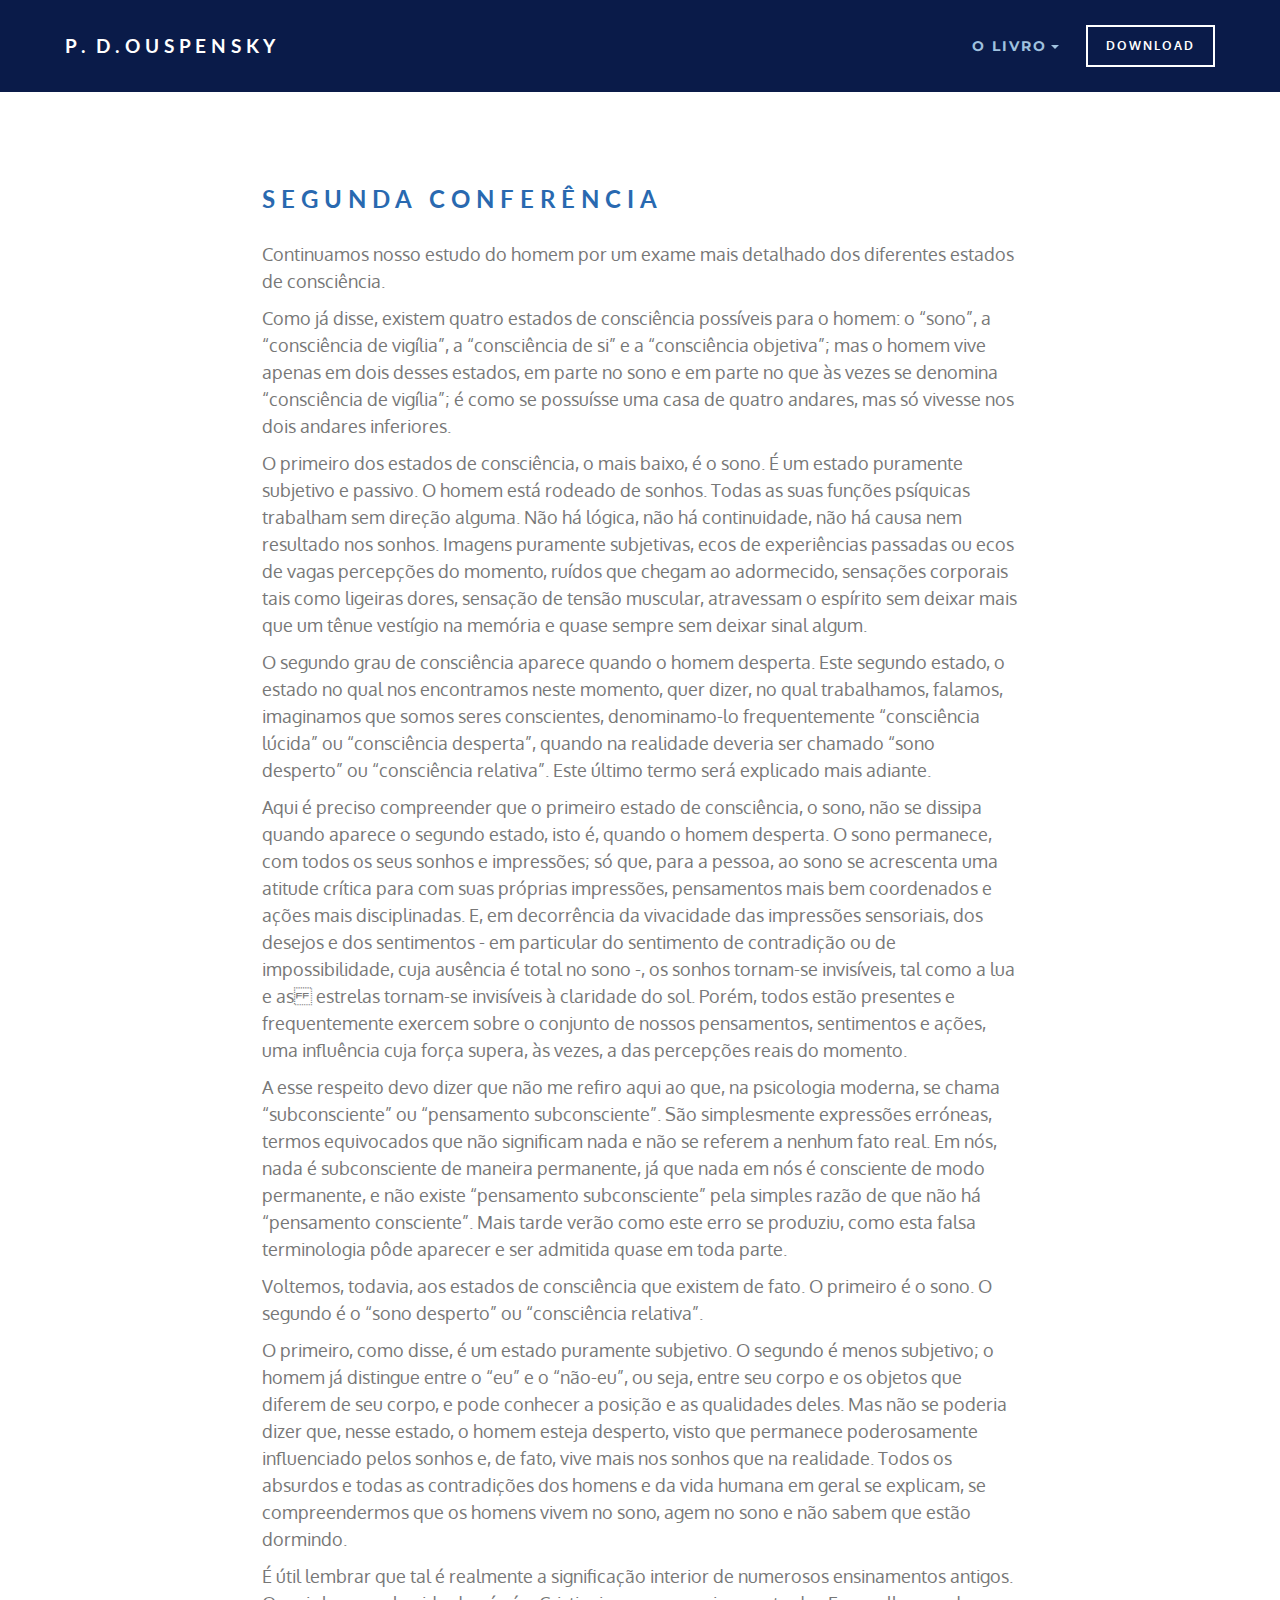
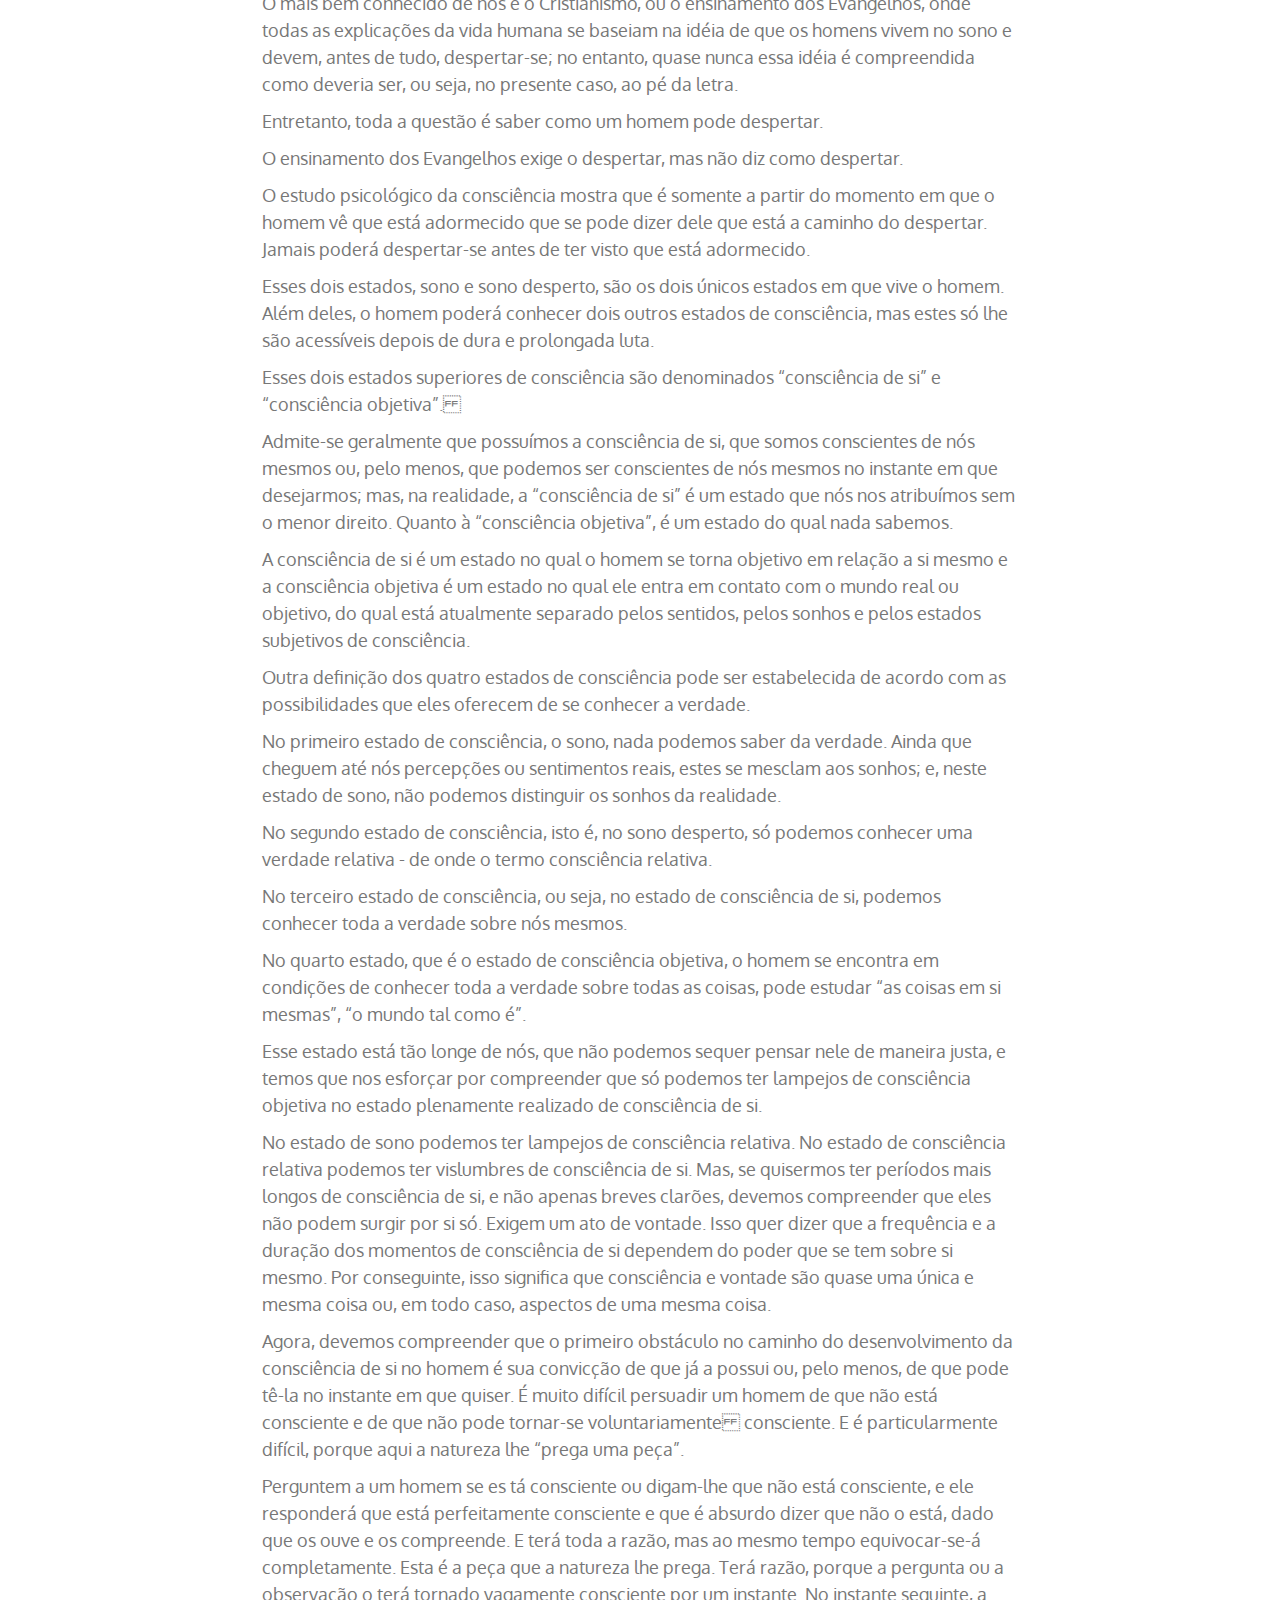
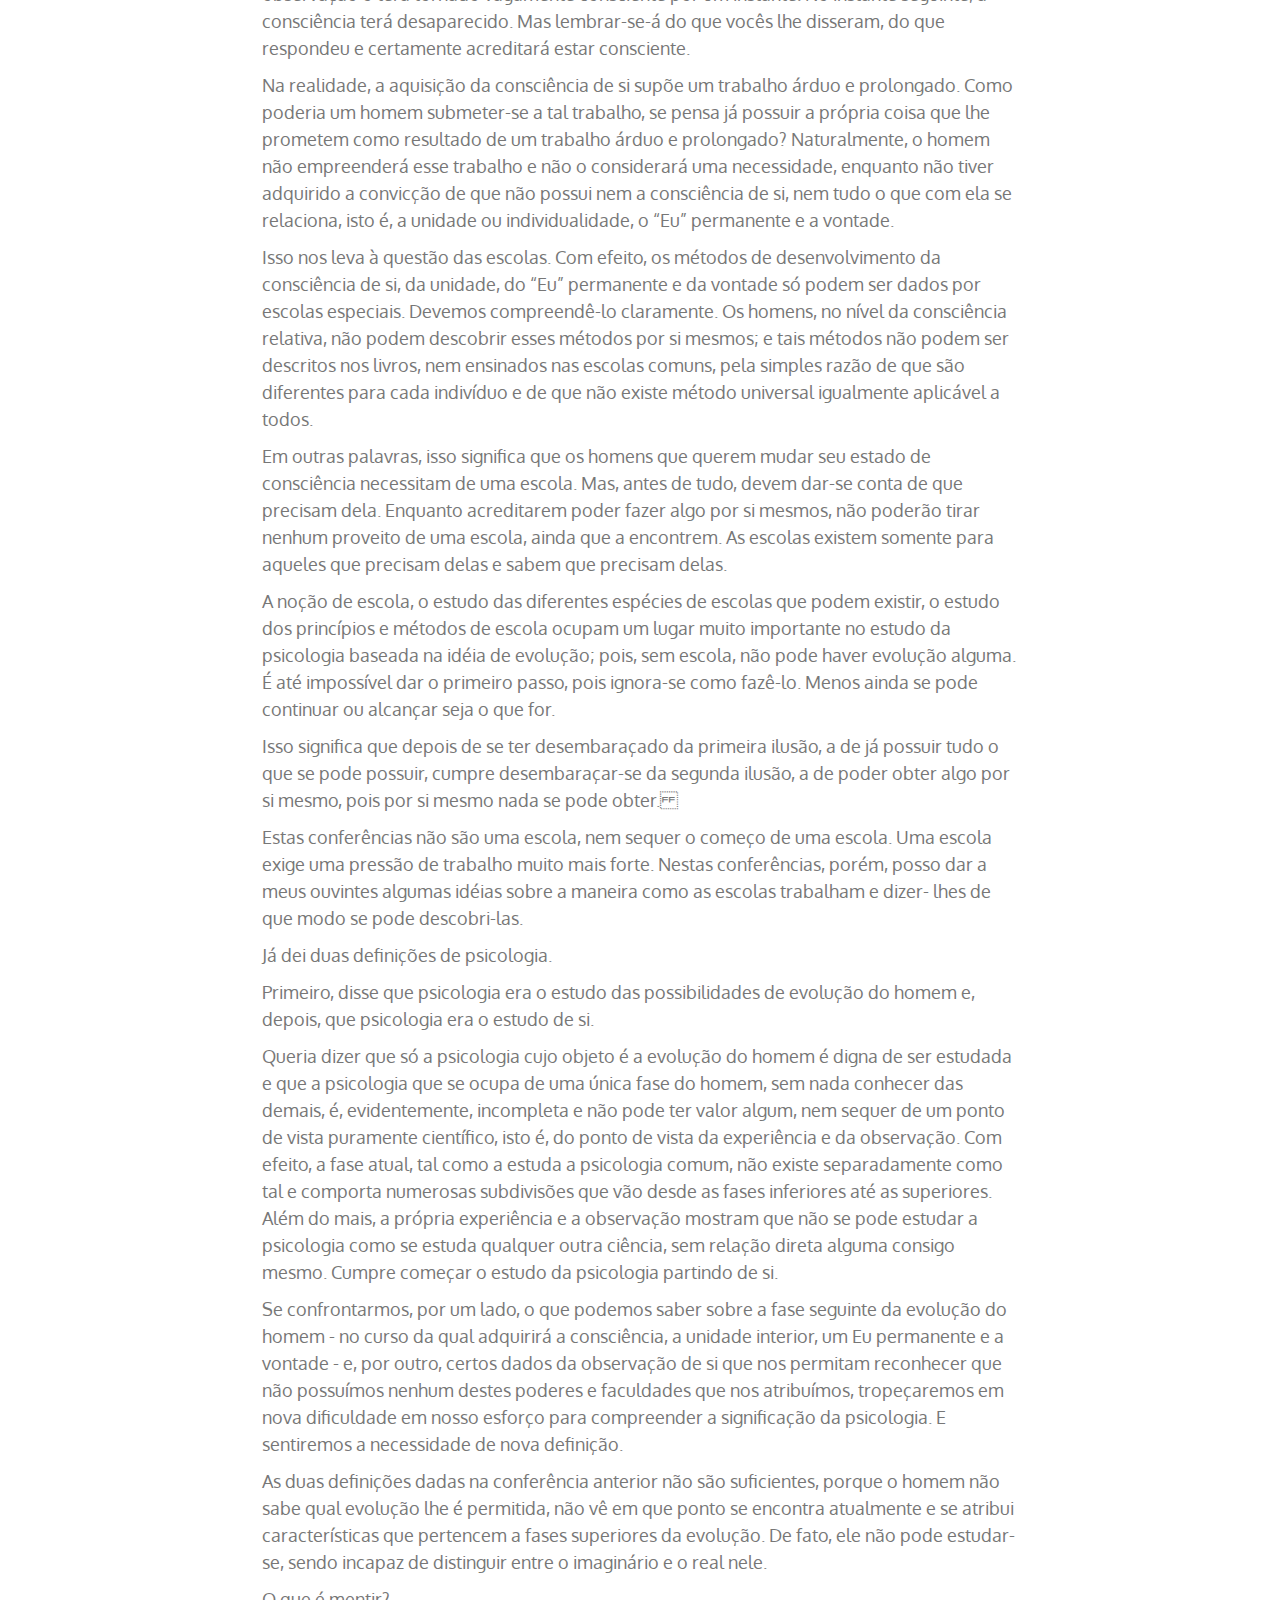
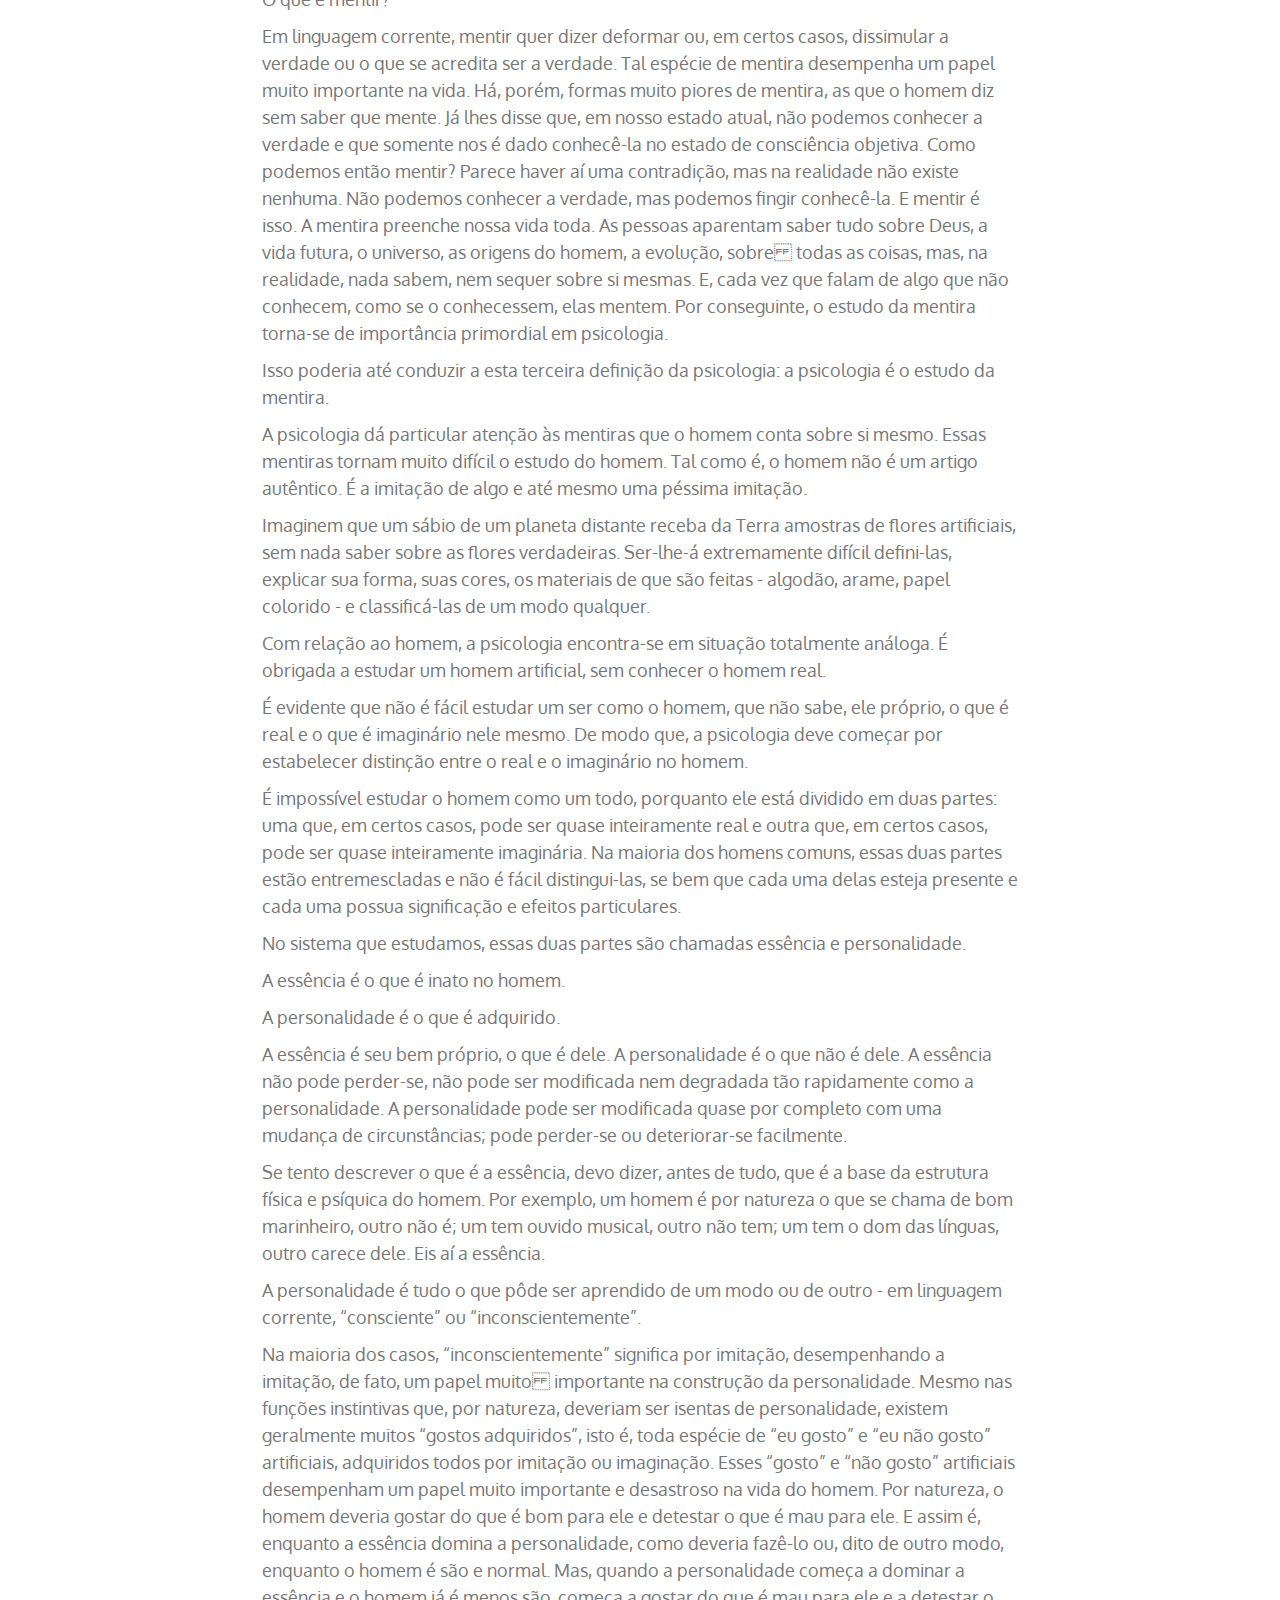
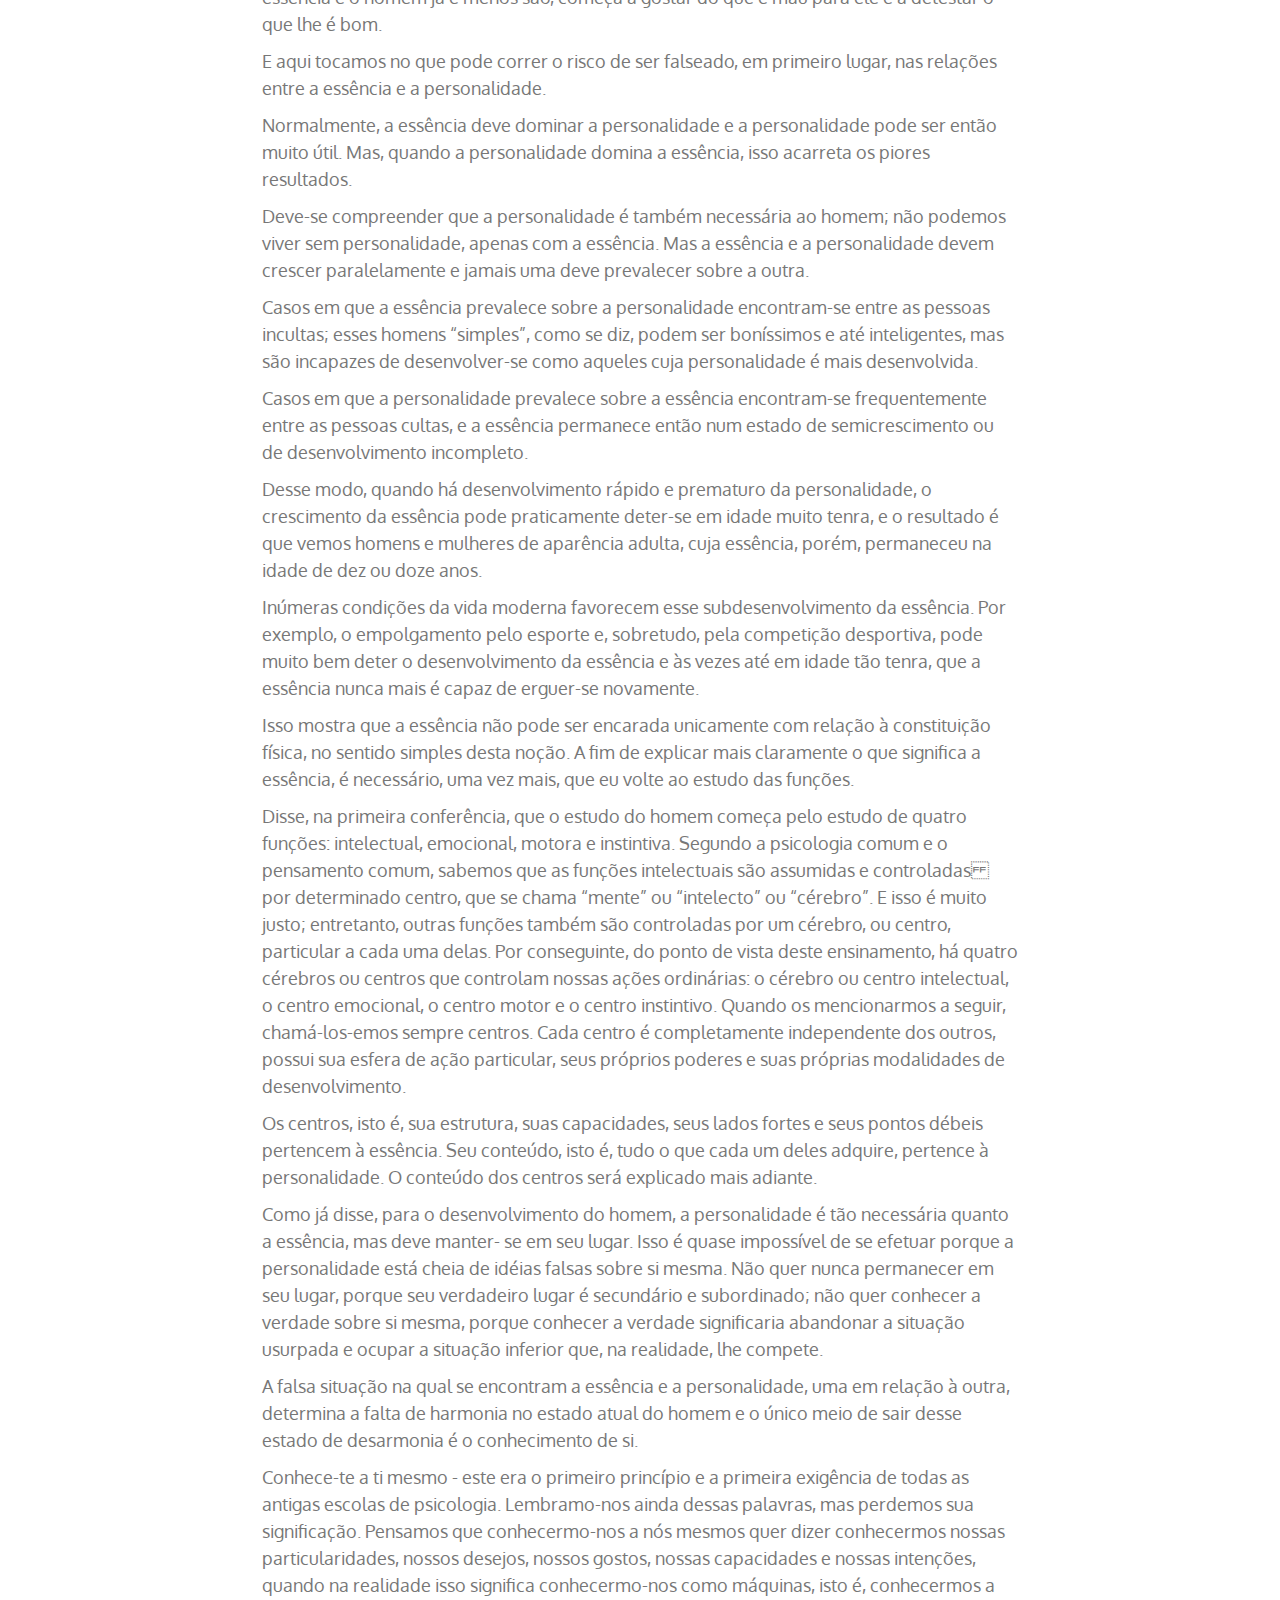
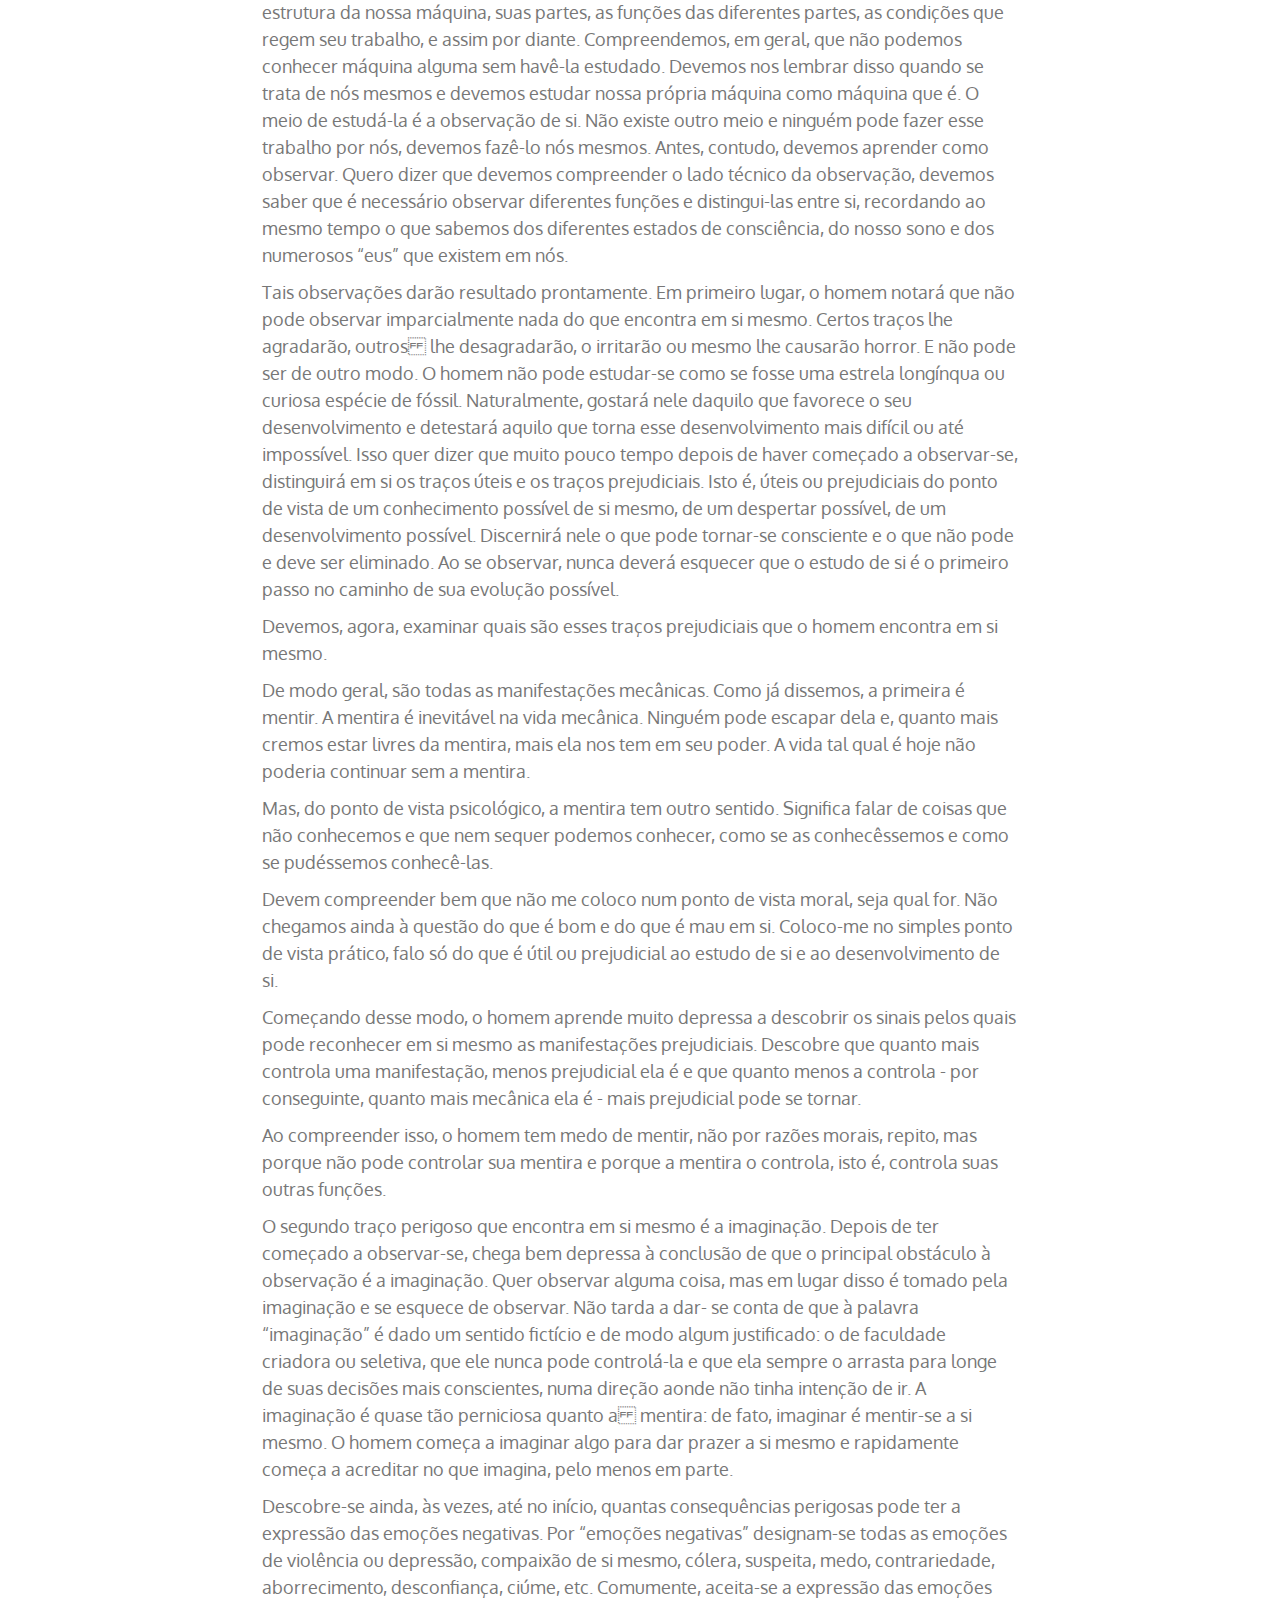
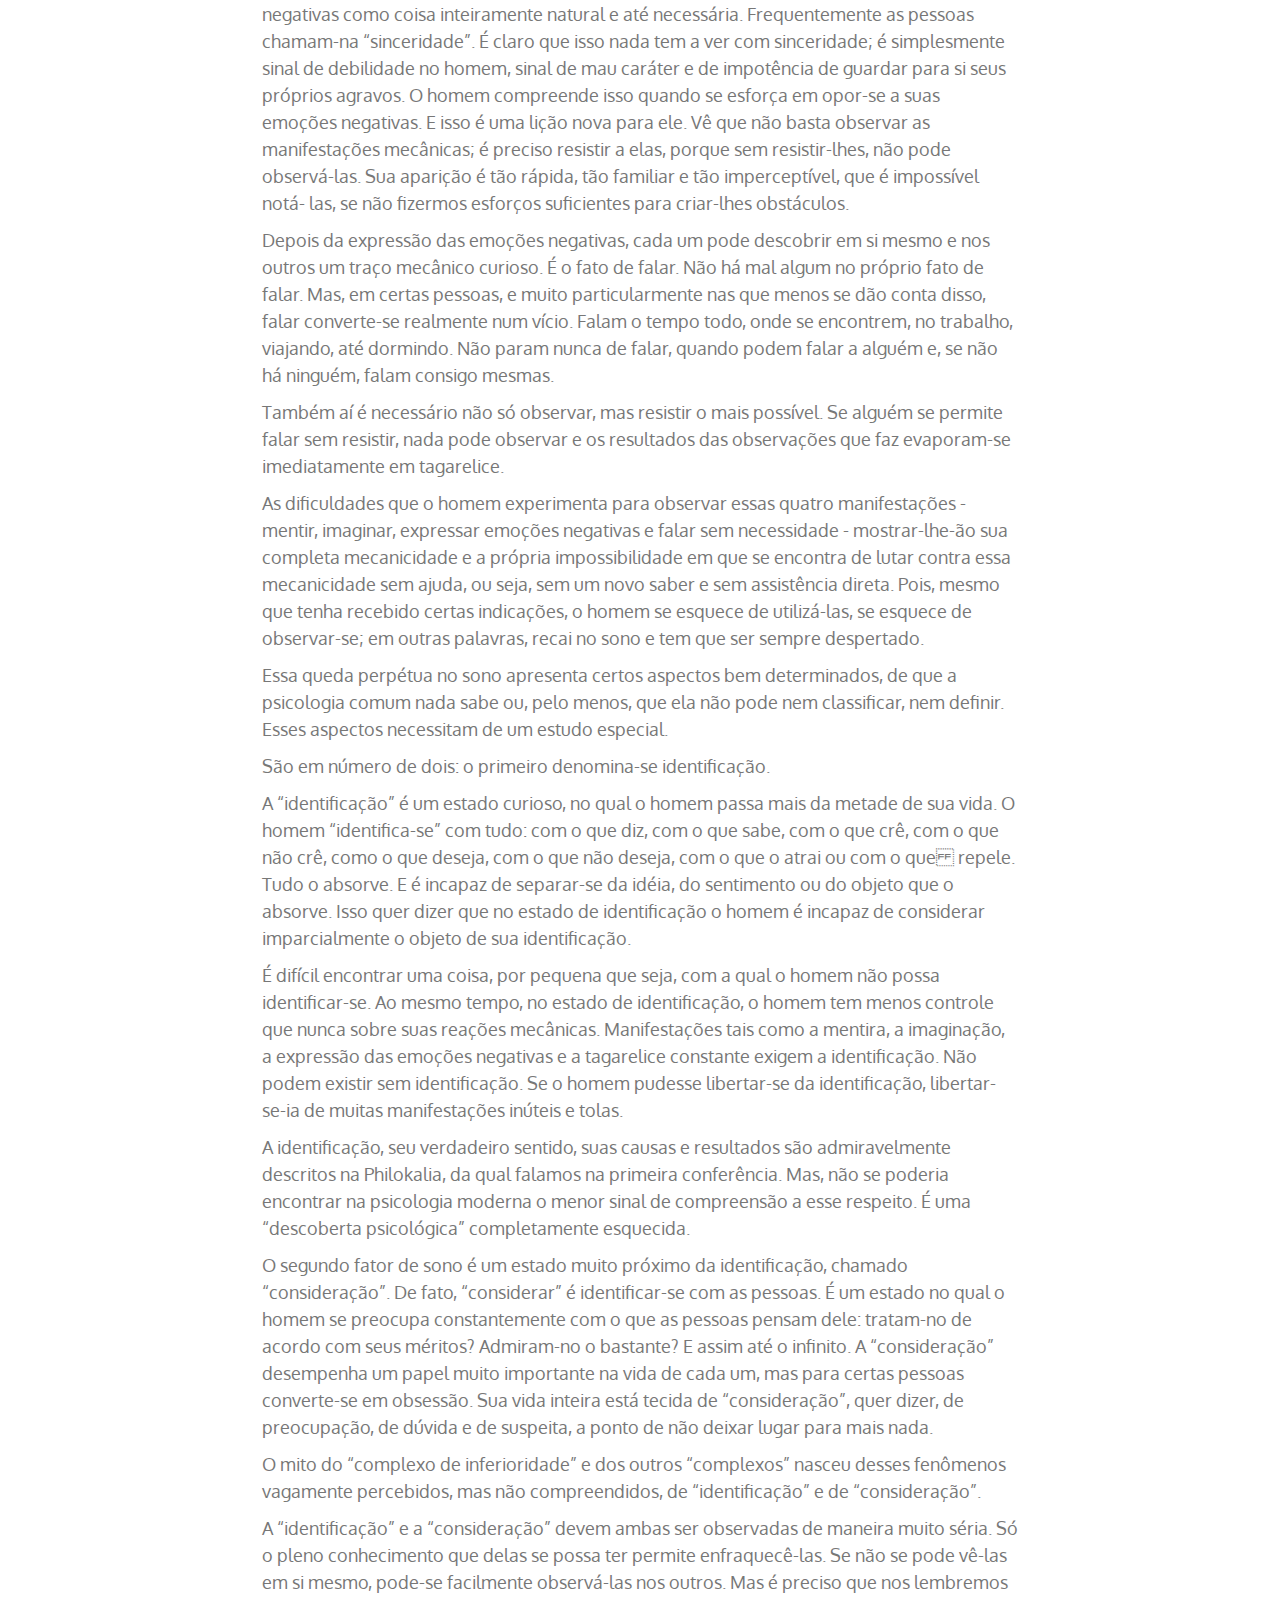
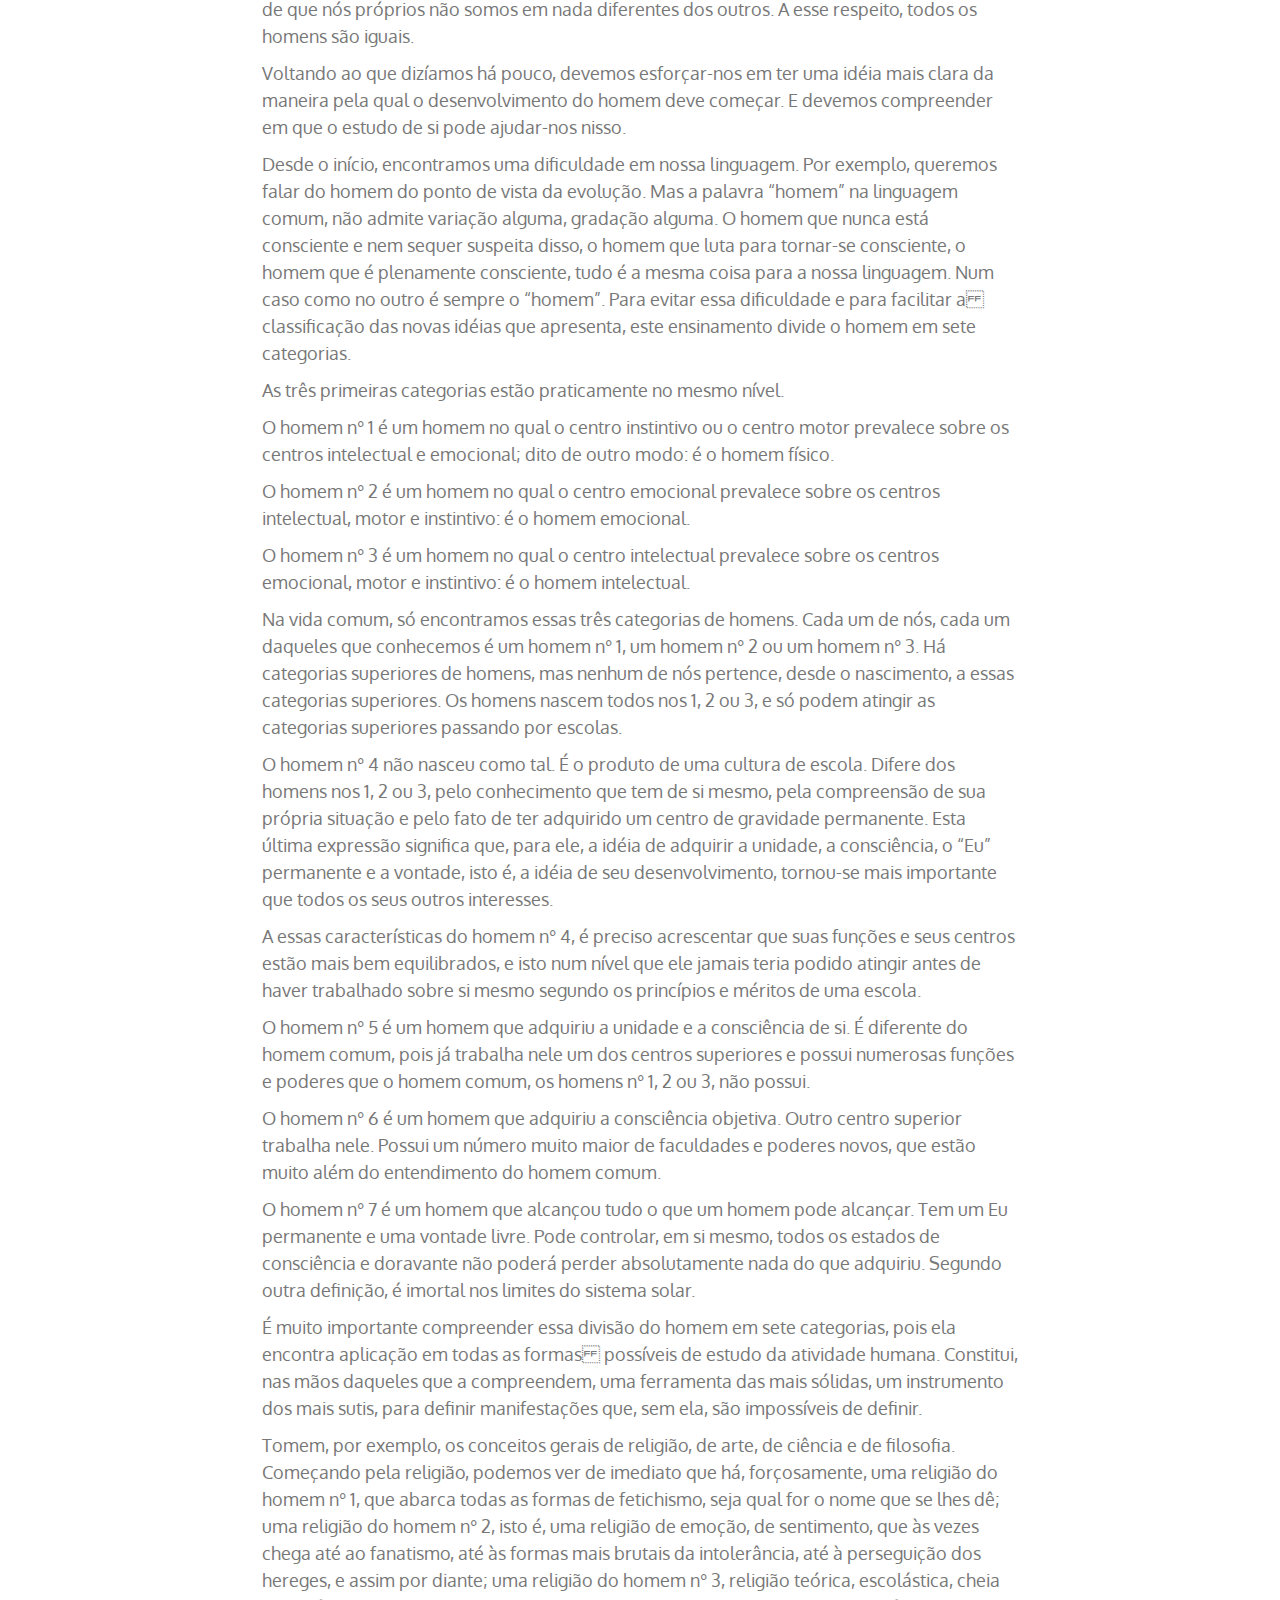
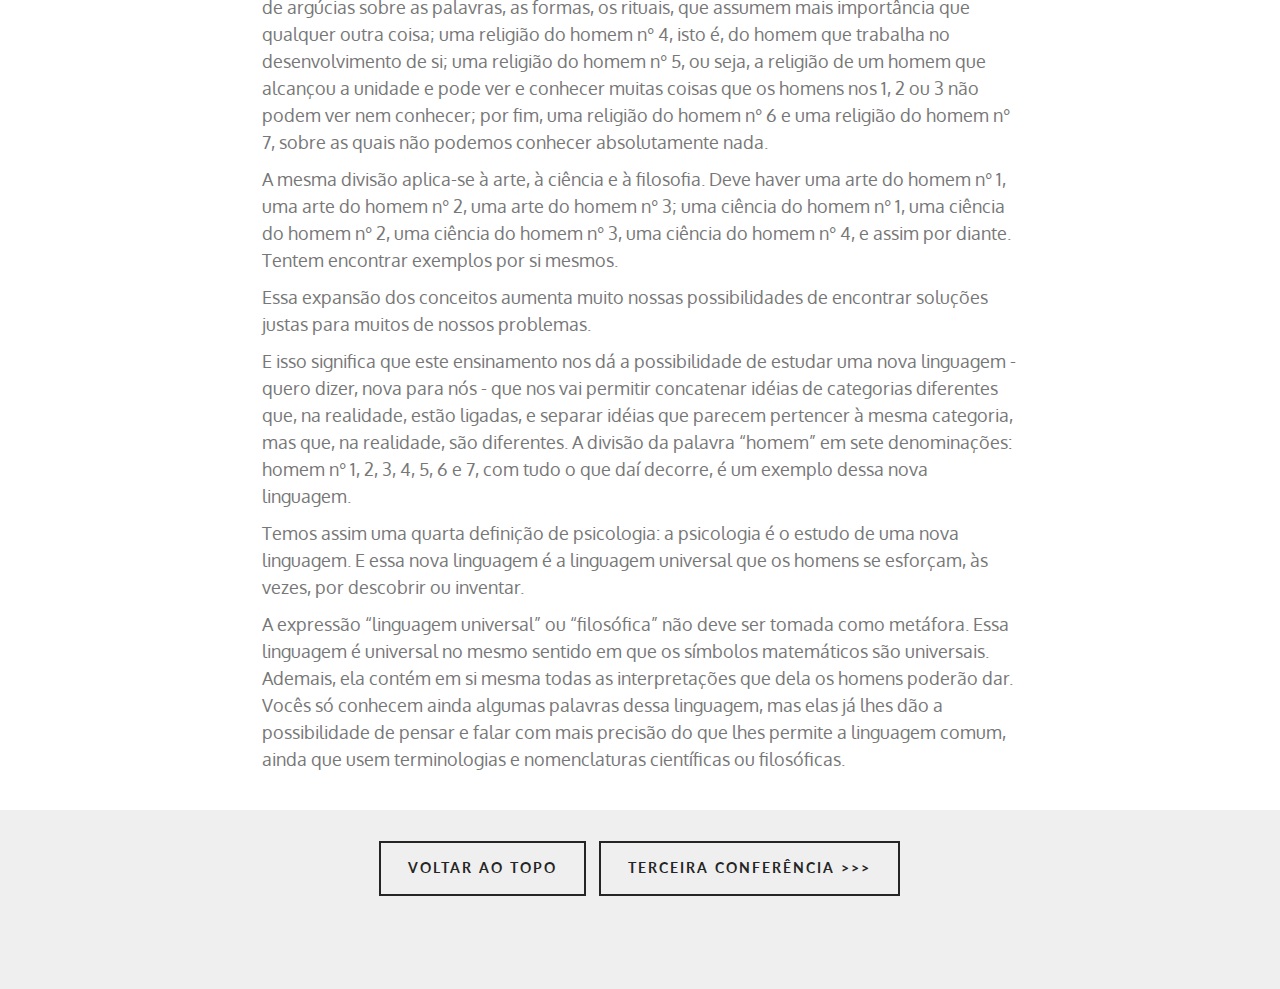
<file: Capitulo 2.html>
<!DOCTYPE html>
<html >
<head>
  <!-- Site made with Mobirise Website Builder v4.8.6, https://mobirise.com -->
  <meta charset="UTF-8">
  <meta http-equiv="X-UA-Compatible" content="IE=edge">
  <meta name="generator" content="Mobirise v4.8.6, mobirise.com">
  <meta name="viewport" content="width=device-width, initial-scale=1, minimum-scale=1">
  <link rel="shortcut icon" href="assets/images/logo.png" type="image/x-icon">
  <meta name="description" content="">
  <title>Segunda Conferência</title>
  <link rel="stylesheet" href="https://fonts.googleapis.com/css?family=Roboto:700,400&subset=cyrillic,latin,greek,vietnamese">
  <link rel="stylesheet" href="assets/bootstrap/css/bootstrap.min.css">
  <link rel="stylesheet" href="assets/soundcloud-plugin/style.css">
  <link rel="stylesheet" href="assets/mobirise/css/style.css">
  <link rel="stylesheet" href="assets/dropdown-menu/style.css">
  <link rel="stylesheet" href="assets/mobirise/css/mbr-additional.css" type="text/css">
  
  
  
</head>
<body>
  <section id="dropdown-menu-s" data-rv-view="73">

    <nav class="navbar navbar-dropdown navbar-fixed-top">

        <div class="container">

            <div class="navbar-brand">
                
                <a class="text-white" href="index.html">P . &nbsp;D . O U S P E N S K Y</a>
            </div>

            <button class="navbar-toggler pull-xs-right hidden-md-up" type="button" data-toggle="collapse" data-target="#exCollapsingNavbar">
                <div class="hamburger-icon"></div>
            </button>

            <ul class="nav-dropdown collapse pull-xs-right navbar-toggleable-sm nav navbar-nav" id="exCollapsingNavbar"><li class="nav-item dropdown open"><a class="nav-link link dropdown-toggle" href="Introducao.html" aria-expanded="true" data-toggle="dropdown-submenu">O LIVRO</a><div class="dropdown-menu"><a class="dropdown-item" href="Introducao.html">Introdução<br></a><a class="dropdown-item" href="Capitulo 1.html">Primeira Conferência<br></a><a class="dropdown-item" href="Capitulo 2.html">Segunda Conferência<br></a><a class="dropdown-item" href="Capitulo 3.html">Terceira Conferência<br></a><a class="dropdown-item" href="Capitulo 4.html">Quarta Conferência<br></a><a class="dropdown-item" href="Capitulo 5.html">Quinta Conferência<br></a></div></li><li class="nav-item nav-btn"><a class="nav-link btn btn-default btn-default-outline" href="assets/files/Ouspensky-Psicologia-Da-Evolucao-Possivel-Ao-Homem.pdf">DOWNLOAD</a></li></ul>

        </div>

    </nav>

</section>

<section class="engine"><a href="https://mobirise.info/g">build your own website for free</a></section><section class="mbr-section mbr-after-navbar" id="header3-t" data-rv-view="75">
    <div class="mbr-section__container mbr-section__container--first container">
        <div class="mbr-header mbr-header--wysiwyg row">
            <div class="col-sm-8 col-sm-offset-2">
                <h3 class="mbr-header__text">SEGUNDA CONFERÊNCIA</h3>
                
            </div>
        </div>
    </div>
</section>

<section class="mbr-section" id="content1-u" data-rv-view="77">
    <div class="mbr-section__container mbr-section__container--middle container">
        <div class="row">
            <div class="mbr-article mbr-article--wysiwyg col-sm-8 col-sm-offset-2"><p>Continuamos nosso estudo do homem por um exame mais detalhado dos diferentes estados de consciência.</p><p>Como já disse, existem quatro estados de consciência possíveis para o homem: o “sono”, a “consciência de vigília”, a “consciência de si” e a “consciência objetiva”; mas o homem vive apenas em dois desses estados, em parte no sono e em parte no que às vezes se denomina “consciência de vigília”; é como se possuísse uma casa de quatro andares, mas só vivesse nos dois andares inferiores.</p><p>O primeiro dos estados de consciência, o mais baixo, é o sono. É um estado puramente subjetivo e passivo. O homem está rodeado de sonhos. Todas as suas funções psíquicas trabalham sem direção alguma. Não há lógica, não há continuidade, não há causa nem resultado nos sonhos. Imagens puramente subjetivas, ecos de experiências passadas ou ecos de vagas percepções do momento, ruídos que chegam ao adormecido, sensações corporais tais como ligeiras dores, sensação de tensão muscular, atravessam o espírito sem deixar mais que um tênue vestígio na memória e quase sempre sem deixar sinal algum.</p><p>O segundo grau de consciência aparece quando o homem desperta. Este segundo estado, o estado no qual nos encontramos neste momento, quer dizer, no qual trabalhamos, falamos, imaginamos que somos seres conscientes, denominamo-lo frequentemente “consciência lúcida” ou “consciência desperta”, quando na realidade deveria ser chamado “sono desperto” ou “consciência relativa”. Este último termo será explicado mais adiante.</p><p>Aqui é preciso compreender que o primeiro estado de consciência, o sono, não se dissipa quando aparece o segundo estado, isto é, quando o homem desperta. O sono permanece, com todos os seus sonhos e impressões; só que, para a pessoa, ao sono se acrescenta uma atitude crítica para com suas próprias impressões, pensamentos mais bem coordenados e ações mais disciplinadas. E, em decorrência da vivacidade das impressões sensoriais, dos desejos e dos sentimentos - em particular do sentimento de contradição ou de impossibilidade, cuja ausência é total no sono -, os sonhos tornam-se invisíveis, tal como a lua e as estrelas tornam-se invisíveis à claridade do sol. Porém, todos estão presentes e frequentemente exercem sobre o conjunto de nossos pensamentos, sentimentos e ações, uma influência cuja força supera, às vezes, a das percepções reais do momento.</p><p>A esse respeito devo dizer que não me refiro aqui ao que, na psicologia moderna, se chama “subconsciente” ou “pensamento subconsciente”. São simplesmente expressões erróneas, termos equivocados que não significam nada e não se referem a nenhum fato real. Em nós, nada é subconsciente de maneira permanente, já que nada em nós é consciente de modo permanente, e não existe “pensamento subconsciente” pela simples razão de que não há “pensamento consciente”. Mais tarde verão como este erro se produziu, como esta falsa terminologia pôde aparecer e ser admitida quase em toda parte.</p><p>Voltemos, todavia, aos estados de consciência que existem de fato. O primeiro é o sono. O segundo é o “sono desperto” ou “consciência relativa”.</p><p>O primeiro, como disse, é um estado puramente subjetivo. O segundo é menos subjetivo; o homem já distingue entre o “eu” e o “não-eu”, ou seja, entre seu corpo e os objetos que diferem de seu corpo, e pode conhecer a posição e as qualidades deles. Mas não se poderia dizer que, nesse estado, o homem esteja desperto, visto que permanece poderosamente influenciado pelos sonhos e, de fato, vive mais nos sonhos que na realidade. Todos os absurdos e todas as contradições dos homens e da vida humana em geral se explicam, se compreendermos que os homens vivem no sono, agem no sono e não sabem que estão dormindo.</p><p>É útil lembrar que tal é realmente a significação interior de numerosos ensinamentos antigos. O mais bem conhecido de nós é o Cristianismo, ou o ensinamento dos Evangelhos, onde todas as explicações da vida humana se baseiam na idéia de que os homens vivem no sono e devem, antes de tudo, despertar-se; no entanto, quase nunca essa idéia é compreendida como deveria ser, ou seja, no presente caso, ao pé da letra.</p><p>Entretanto, toda a questão é saber como um homem pode despertar.</p><p>O ensinamento dos Evangelhos exige o despertar, mas não diz como despertar.</p><p>O estudo psicológico da consciência mostra que é somente a partir do momento em que o homem vê que está adormecido que se pode dizer dele que está a caminho do despertar. Jamais poderá despertar-se antes de ter visto que está adormecido.</p><p>Esses dois estados, sono e sono desperto, são os dois únicos estados em que vive o homem. Além deles, o homem poderá conhecer dois outros estados de consciência, mas estes só lhe são acessíveis depois de dura e prolongada luta.</p><p>Esses dois estados superiores de consciência são denominados “consciência de si” e “consciência objetiva”.</p><p>Admite-se geralmente que possuímos a consciência de si, que somos conscientes de nós mesmos ou, pelo menos, que podemos ser conscientes de nós mesmos no instante em que desejarmos; mas, na realidade, a “consciência de si” é um estado que nós nos atribuímos sem o menor direito. Quanto à “consciência objetiva”, é um estado do qual nada sabemos.</p><p>A consciência de si é um estado no qual o homem se torna objetivo em relação a si mesmo e a consciência objetiva é um estado no qual ele entra em contato com o mundo real ou objetivo, do qual está atualmente separado pelos sentidos, pelos sonhos e pelos estados subjetivos de consciência.</p><p>Outra definição dos quatro estados de consciência pode ser estabelecida de acordo com as possibilidades que eles oferecem de se conhecer a verdade.</p><p>No primeiro estado de consciência, o sono, nada podemos saber da verdade. Ainda que cheguem até nós percepções ou sentimentos reais, estes se mesclam aos sonhos; e, neste estado de sono, não podemos distinguir os sonhos da realidade.</p><p>No segundo estado de consciência, isto é, no sono desperto, só podemos conhecer uma verdade relativa - de onde o termo consciência relativa.</p><p>No terceiro estado de consciência, ou seja, no estado de consciência de si, podemos conhecer toda a verdade sobre nós mesmos.</p><p>No quarto estado, que é o estado de consciência objetiva, o homem se encontra em condições de conhecer toda a verdade sobre todas as coisas, pode estudar “as coisas em si mesmas”, “o mundo tal como é”.</p><p>Esse estado está tão longe de nós, que não podemos sequer pensar nele de maneira justa, e temos que nos esforçar por compreender que só podemos ter lampejos de consciência objetiva no estado plenamente realizado de consciência de si.</p><p>No estado de sono podemos ter lampejos de consciência relativa. No estado de consciência relativa podemos ter vislumbres de consciência de si. Mas, se quisermos ter períodos mais longos de consciência de si, e não apenas breves clarões, devemos compreender que eles não podem surgir por si só. Exigem um ato de vontade. Isso quer dizer que a frequência e a duração dos momentos de consciência de si dependem do poder que se tem sobre si mesmo. Por conseguinte, isso significa que consciência e vontade são quase uma única e mesma coisa ou, em todo caso, aspectos de uma mesma coisa.</p><p>Agora, devemos compreender que o primeiro obstáculo no caminho do desenvolvimento da consciência de si no homem é sua convicção de que já a possui ou, pelo menos, de que pode tê-la no instante em que quiser. É muito difícil persuadir um homem de que não está consciente e de que não pode tornar-se voluntariamente consciente. E é particularmente difícil, porque aqui a natureza lhe “prega uma peça”.</p><p>Perguntem a um homem se es tá consciente ou digam-lhe que não está consciente, e ele responderá que está perfeitamente consciente e que é absurdo dizer que não o está, dado que os ouve e os compreende. E terá toda a razão, mas ao mesmo tempo equivocar-se-á completamente. Esta é a peça que a natureza lhe prega. Terá razão, porque a pergunta ou a observação o terá tornado vagamente consciente por um instante. No instante seguinte, a consciência terá desaparecido. Mas lembrar-se-á do que vocês lhe disseram, do que respondeu e certamente acreditará estar consciente.</p><p>Na realidade, a aquisição da consciência de si supõe um trabalho árduo e prolongado. Como poderia um homem submeter-se a tal trabalho, se pensa já possuir a própria coisa que lhe prometem como resultado de um trabalho árduo e prolongado? Naturalmente, o homem não empreenderá esse trabalho e não o considerará uma necessidade, enquanto não tiver adquirido a convicção de que não possui nem a consciência de si, nem tudo o que com ela se relaciona, isto é, a unidade ou individualidade, o “Eu” permanente e a vontade.</p><p>Isso nos leva à questão das escolas. Com efeito, os métodos de desenvolvimento da consciência de si, da unidade, do “Eu” permanente e da vontade só podem ser dados por escolas especiais. Devemos compreendê-lo claramente. Os homens, no nível da consciência relativa, não podem descobrir esses métodos por si mesmos; e tais métodos não podem ser descritos nos livros, nem ensinados nas escolas comuns, pela simples razão de que são diferentes para cada indivíduo e de que não existe método universal igualmente aplicável a todos.</p><p>Em outras palavras, isso significa que os homens que querem mudar seu estado de consciência necessitam de uma escola. Mas, antes de tudo, devem dar-se conta de que precisam dela. Enquanto acreditarem poder fazer algo por si mesmos, não poderão tirar nenhum proveito de uma escola, ainda que a encontrem. As escolas existem somente para aqueles que precisam delas e sabem que precisam delas.</p><p>A noção de escola, o estudo das diferentes espécies de escolas que podem existir, o estudo dos princípios e métodos de escola ocupam um lugar muito importante no estudo da psicologia baseada na idéia de evolução; pois, sem escola, não pode haver evolução alguma. É até impossível dar o primeiro passo, pois ignora-se como fazê-lo. Menos ainda se pode continuar ou alcançar seja o que for.</p><p>Isso significa que depois de se ter desembaraçado da primeira ilusão, a de já possuir tudo o que se pode possuir, cumpre desembaraçar-se da segunda ilusão, a de poder obter algo por si mesmo, pois por si mesmo nada se pode obter.</p><p>Estas conferências não são uma escola, nem sequer o começo de uma escola. Uma escola exige uma pressão de trabalho muito mais forte. Nestas conferências, porém, posso dar a meus ouvintes algumas idéias sobre a maneira como as escolas trabalham e dizer- lhes de que modo se pode descobri-las.</p><p>Já dei duas definições de psicologia.</p><p>Primeiro, disse que psicologia era o estudo das possibilidades de evolução do homem e, depois, que psicologia era o estudo de si.</p><p>Queria dizer que só a psicologia cujo objeto é a evolução do homem é digna de ser estudada e que a psicologia que se ocupa de uma única fase do homem, sem nada conhecer das demais, é, evidentemente, incompleta e não pode ter valor algum, nem sequer de um ponto de vista puramente científico, isto é, do ponto de vista da experiência e da observação. Com efeito, a fase atual, tal como a estuda a psicologia comum, não existe separadamente como tal e comporta numerosas subdivisões que vão desde as fases inferiores até as superiores. Além do mais, a própria experiência e a observação mostram que não se pode estudar a psicologia como se estuda qualquer outra ciência, sem relação direta alguma consigo mesmo. Cumpre começar o estudo da psicologia partindo de si.</p><p>Se confrontarmos, por um lado, o que podemos saber sobre a fase seguinte da evolução do homem - no curso da qual adquirirá a consciência, a unidade interior, um Eu permanente e a vontade - e, por outro, certos dados da observação de si que nos permitam reconhecer que não possuímos nenhum destes poderes e faculdades que nos atribuímos, tropeçaremos em nova dificuldade em nosso esforço para compreender a significação da psicologia. E sentiremos a necessidade de nova definição.</p><p>As duas definições dadas na conferência anterior não são suficientes, porque o homem não sabe qual evolução lhe é permitida, não vê em que ponto se encontra atualmente e se atribui características que pertencem a fases superiores da evolução. De fato, ele não pode estudar-se, sendo incapaz de distinguir entre o imaginário e o real nele.</p><p>O que é mentir?</p><p>Em linguagem corrente, mentir quer dizer deformar ou, em certos casos, dissimular a verdade ou o que se acredita ser a verdade. Tal espécie de mentira desempenha um papel muito importante na vida. Há, porém, formas muito piores de mentira, as que o homem diz sem saber que mente. Já lhes disse que, em nosso estado atual, não podemos conhecer a verdade e que somente nos é dado conhecê-la no estado de consciência objetiva. Como podemos então mentir? Parece haver aí uma contradição, mas na realidade não existe nenhuma. Não podemos conhecer a verdade, mas podemos fingir conhecê-la. E mentir é isso. A mentira preenche nossa vida toda. As pessoas aparentam saber tudo sobre Deus, a vida futura, o universo, as origens do homem, a evolução, sobre todas as coisas, mas, na realidade, nada sabem, nem sequer sobre si mesmas. E, cada vez que falam de algo que não conhecem, como se o conhecessem, elas mentem. Por conseguinte, o estudo da mentira torna-se de importância primordial em psicologia.</p><p>Isso poderia até conduzir a esta terceira definição da psicologia: a psicologia é o estudo da mentira.</p><p>A psicologia dá particular atenção às mentiras que o homem conta sobre si mesmo. Essas mentiras tornam muito difícil o estudo do homem. Tal como é, o homem não é um artigo autêntico. É a imitação de algo e até mesmo uma péssima imitação.</p><p>Imaginem que um sábio de um planeta distante receba da Terra amostras de flores artificiais, sem nada saber sobre as flores verdadeiras. Ser-lhe-á extremamente difícil defini-las, explicar sua forma, suas cores, os materiais de que são feitas - algodão, arame, papel colorido - e classificá-las de um modo qualquer.</p><p>Com relação ao homem, a psicologia encontra-se em situação totalmente análoga. É obrigada a estudar um homem artificial, sem conhecer o homem real.</p><p>É evidente que não é fácil estudar um ser como o homem, que não sabe, ele próprio, o que é real e o que é imaginário nele mesmo. De modo que, a psicologia deve começar por estabelecer distinção entre o real e o imaginário no homem.</p><p>É impossível estudar o homem como um todo, porquanto ele está dividido em duas partes: uma que, em certos casos, pode ser quase inteiramente real e outra que, em certos casos, pode ser quase inteiramente imaginária. Na maioria dos homens comuns, essas duas partes estão entremescladas e não é fácil distingui-las, se bem que cada uma delas esteja presente e cada uma possua significação e efeitos particulares.</p><p>No sistema que estudamos, essas duas partes são chamadas essência e personalidade.</p><p>A essência é o que é inato no homem.</p><p>A personalidade é o que é adquirido.</p><p>A essência é seu bem próprio, o que é dele. A personalidade é o que não é dele. A essência não pode perder-se, não pode ser modificada nem degradada tão rapidamente como a personalidade. A personalidade pode ser modificada quase por completo com uma mudança de circunstâncias; pode perder-se ou deteriorar-se facilmente.</p><p>Se tento descrever o que é a essência, devo dizer, antes de tudo, que é a base da estrutura física e psíquica do homem. Por exemplo, um homem é por natureza o que se chama de bom marinheiro, outro não é; um tem ouvido musical, outro não tem; um tem o dom das línguas, outro carece dele. Eis aí a essência.</p><p>A personalidade é tudo o que pôde ser aprendido de um modo ou de outro - em linguagem corrente, “consciente” ou “inconscientemente”.</p><p>Na maioria dos casos, “inconscientemente” significa por imitação, desempenhando a imitação, de fato, um papel muito importante na construção da personalidade. Mesmo nas funções instintivas que, por natureza, deveriam ser isentas de personalidade, existem geralmente muitos “gostos adquiridos”, isto é, toda espécie de “eu gosto” e “eu não gosto” artificiais, adquiridos todos por imitação ou imaginação. Esses “gosto” e “não gosto” artificiais desempenham um papel muito importante e desastroso na vida do homem. Por natureza, o homem deveria gostar do que é bom para ele e detestar o que é mau para ele. E assim é, enquanto a essência domina a personalidade, como deveria fazê-lo ou, dito de outro modo, enquanto o homem é são e normal. Mas, quando a personalidade começa a dominar a essência e o homem já é menos são, começa a gostar do que é mau para ele e a detestar o que lhe é bom.</p><p>E aqui tocamos no que pode correr o risco de ser falseado, em primeiro lugar, nas relações entre a essência e a personalidade.</p><p>Normalmente, a essência deve dominar a personalidade e a personalidade pode ser então muito útil. Mas, quando a personalidade domina a essência, isso acarreta os piores resultados.</p><p>Deve-se compreender que a personalidade é também necessária ao homem; não podemos viver sem personalidade, apenas com a essência. Mas a essência e a personalidade devem crescer paralelamente e jamais uma deve prevalecer sobre a outra.</p><p>Casos em que a essência prevalece sobre a personalidade encontram-se entre as pessoas incultas; esses homens “simples”, como se diz, podem ser boníssimos e até inteligentes, mas são incapazes de desenvolver-se como aqueles cuja personalidade é mais desenvolvida.</p><p>Casos em que a personalidade prevalece sobre a essência encontram-se frequentemente entre as pessoas cultas, e a essência permanece então num estado de semicrescimento ou de desenvolvimento incompleto.</p><p>Desse modo, quando há desenvolvimento rápido e prematuro da personalidade, o crescimento da essência pode praticamente deter-se em idade muito tenra, e o resultado é que vemos homens e mulheres de aparência adulta, cuja essência, porém, permaneceu na idade de dez ou doze anos.</p><p>Inúmeras condições da vida moderna favorecem esse subdesenvolvimento da essência. Por exemplo, o empolgamento pelo esporte e, sobretudo, pela competição desportiva, pode muito bem deter o desenvolvimento da essência e às vezes até em idade tão tenra, que a essência nunca mais é capaz de erguer-se novamente.</p><p>Isso mostra que a essência não pode ser encarada unicamente com relação à constituição física, no sentido simples desta noção. A fim de explicar mais claramente o que significa a essência, é necessário, uma vez mais, que eu volte ao estudo das funções.</p><p>Disse, na primeira conferência, que o estudo do homem começa pelo estudo de quatro funções: intelectual, emocional, motora e instintiva. Segundo a psicologia comum e o pensamento comum, sabemos que as funções intelectuais são assumidas e controladas por determinado centro, que se chama “mente” ou “intelecto” ou “cérebro”. E isso é muito justo; entretanto, outras funções também são controladas por um cérebro, ou centro, particular a cada uma delas. Por conseguinte, do ponto de vista deste ensinamento, há quatro cérebros ou centros que controlam nossas ações ordinárias: o cérebro ou centro intelectual, o centro emocional, o centro motor e o centro instintivo. Quando os mencionarmos a seguir, chamá-los-emos sempre centros. Cada centro é completamente independente dos outros, possui sua esfera de ação particular, seus próprios poderes e suas próprias modalidades de desenvolvimento.</p><p>Os centros, isto é, sua estrutura, suas capacidades, seus lados fortes e seus pontos débeis pertencem à essência. Seu conteúdo, isto é, tudo o que cada um deles adquire, pertence à personalidade. O conteúdo dos centros será explicado mais adiante.</p><p>Como já disse, para o desenvolvimento do homem, a personalidade é tão necessária quanto a essência, mas deve manter- se em seu lugar. Isso é quase impossível de se efetuar porque a personalidade está cheia de idéias falsas sobre si mesma. Não quer nunca permanecer em seu lugar, porque seu verdadeiro lugar é secundário e subordinado; não quer conhecer a verdade sobre si mesma, porque conhecer a verdade significaria abandonar a situação usurpada e ocupar a situação inferior que, na realidade, lhe compete.</p><p>A falsa situação na qual se encontram a essência e a personalidade, uma em relação à outra, determina a falta de harmonia no estado atual do homem e o único meio de sair desse estado de desarmonia é o conhecimento de si.</p><p>Conhece-te a ti mesmo - este era o primeiro princípio e a primeira exigência de todas as antigas escolas de psicologia. Lembramo-nos ainda dessas palavras, mas perdemos sua significação. Pensamos que conhecermo-nos a nós mesmos quer dizer conhecermos nossas particularidades, nossos desejos, nossos gostos, nossas capacidades e nossas intenções, quando na realidade isso significa conhecermo-nos como máquinas, isto é, conhecermos a estrutura da nossa máquina, suas partes, as funções das diferentes partes, as condições que regem seu trabalho, e assim por diante. Compreendemos, em geral, que não podemos conhecer máquina alguma sem havê-la estudado. Devemos nos lembrar disso quando se trata de nós mesmos e devemos estudar nossa própria máquina como máquina que é. O meio de estudá-la é a observação de si. Não existe outro meio e ninguém pode fazer esse trabalho por nós, devemos fazê-lo nós mesmos. Antes, contudo, devemos aprender como observar. Quero dizer que devemos compreender o lado técnico da observação, devemos saber que é necessário observar diferentes funções e distingui-las entre si, recordando ao mesmo tempo o que sabemos dos diferentes estados de consciência, do nosso sono e dos numerosos “eus” que existem em nós.</p><p>Tais observações darão resultado prontamente. Em primeiro lugar, o homem notará que não pode observar imparcialmente nada do que encontra em si mesmo. Certos traços lhe agradarão, outros lhe desagradarão, o irritarão ou mesmo lhe causarão horror. E não pode ser de outro modo. O homem não pode estudar-se como se fosse uma estrela longínqua ou curiosa espécie de fóssil. Naturalmente, gostará nele daquilo que favorece o seu desenvolvimento e detestará aquilo que torna esse desenvolvimento mais difícil ou até impossível. Isso quer dizer que muito pouco tempo depois de haver começado a observar-se, distinguirá em si os traços úteis e os traços prejudiciais. Isto é, úteis ou prejudiciais do ponto de vista de um conhecimento possível de si mesmo, de um despertar possível, de um desenvolvimento possível. Discernirá nele o que pode tornar-se consciente e o que não pode e deve ser eliminado. Ao se observar, nunca deverá esquecer que o estudo de si é o primeiro passo no caminho de sua evolução possível.</p><p>Devemos, agora, examinar quais são esses traços prejudiciais que o homem encontra em si mesmo.</p><p>De modo geral, são todas as manifestações mecânicas. Como já dissemos, a primeira é mentir. A mentira é inevitável na vida mecânica. Ninguém pode escapar dela e, quanto mais cremos estar livres da mentira, mais ela nos tem em seu poder. A vida tal qual é hoje não poderia continuar sem a mentira.</p><p>Mas, do ponto de vista psicológico, a mentira tem outro sentido. Significa falar de coisas que não conhecemos e que nem sequer podemos conhecer, como se as conhecêssemos e como se pudéssemos conhecê-las.</p><p>Devem compreender bem que não me coloco num ponto de vista moral, seja qual for. Não chegamos ainda à questão do que é bom e do que é mau em si. Coloco-me no simples ponto de vista prático, falo só do que é útil ou prejudicial ao estudo de si e ao desenvolvimento de si.</p><p>Começando desse modo, o homem aprende muito depressa a descobrir os sinais pelos quais pode reconhecer em si mesmo as manifestações prejudiciais. Descobre que quanto mais controla uma manifestação, menos prejudicial ela é e que quanto menos a controla - por conseguinte, quanto mais mecânica ela é - mais prejudicial pode se tornar.</p><p>Ao compreender isso, o homem tem medo de mentir, não por razões morais, repito, mas porque não pode controlar sua mentira e porque a mentira o controla, isto é, controla suas outras funções.</p><p>O segundo traço perigoso que encontra em si mesmo é a imaginação. Depois de ter começado a observar-se, chega bem depressa à conclusão de que o principal obstáculo à observação é a imaginação. Quer observar alguma coisa, mas em lugar disso é tomado pela imaginação e se esquece de observar. Não tarda a dar- se conta de que à palavra “imaginação” é dado um sentido fictício e de modo algum justificado: o de faculdade criadora ou seletiva, que ele nunca pode controlá-la e que ela sempre o arrasta para longe de suas decisões mais conscientes, numa direção aonde não tinha intenção de ir. A imaginação é quase tão perniciosa quanto a mentira: de fato, imaginar é mentir-se a si mesmo. O homem começa a imaginar algo para dar prazer a si mesmo e rapidamente começa a acreditar no que imagina, pelo menos em parte.</p><p>Descobre-se ainda, às vezes, até no início, quantas consequências perigosas pode ter a expressão das emoções negativas. Por “emoções negativas” designam-se todas as emoções de violência ou depressão, compaixão de si mesmo, cólera, suspeita, medo, contrariedade, aborrecimento, desconfiança, ciúme, etc. Comumente, aceita-se a expressão das emoções negativas como coisa inteiramente natural e até necessária. Frequentemente as pessoas chamam-na “sinceridade”. É claro que isso nada tem a ver com sinceridade; é simplesmente sinal de debilidade no homem, sinal de mau caráter e de impotência de guardar para si seus próprios agravos. O homem compreende isso quando se esforça em opor-se a suas emoções negativas. E isso é uma lição nova para ele. Vê que não basta observar as manifestações mecânicas; é preciso resistir a elas, porque sem resistir-lhes, não pode observá-las. Sua aparição é tão rápida, tão familiar e tão imperceptível, que é impossível notá- las, se não fizermos esforços suficientes para criar-lhes obstáculos.</p><p>Depois da expressão das emoções negativas, cada um pode descobrir em si mesmo e nos outros um traço mecânico curioso. É o fato de falar. Não há mal algum no próprio fato de falar. Mas, em certas pessoas, e muito particularmente nas que menos se dão conta disso, falar converte-se realmente num vício. Falam o tempo todo, onde se encontrem, no trabalho, viajando, até dormindo. Não param nunca de falar, quando podem falar a alguém e, se não há ninguém, falam consigo mesmas.</p><p>Também aí é necessário não só observar, mas resistir o mais possível. Se alguém se permite falar sem resistir, nada pode observar e os resultados das observações que faz evaporam-se imediatamente em tagarelice.</p><p>As dificuldades que o homem experimenta para observar essas quatro manifestações - mentir, imaginar, expressar emoções negativas e falar sem necessidade - mostrar-lhe-ão sua completa mecanicidade e a própria impossibilidade em que se encontra de lutar contra essa mecanicidade sem ajuda, ou seja, sem um novo saber e sem assistência direta. Pois, mesmo que tenha recebido certas indicações, o homem se esquece de utilizá-las, se esquece de observar-se; em outras palavras, recai no sono e tem que ser sempre despertado.</p><p>Essa queda perpétua no sono apresenta certos aspectos bem determinados, de que a psicologia comum nada sabe ou, pelo menos, que ela não pode nem classificar, nem definir. Esses aspectos necessitam de um estudo especial.</p><p>São em número de dois: o primeiro denomina-se identificação.</p><p>A “identificação” é um estado curioso, no qual o homem passa mais da metade de sua vida. O homem “identifica-se” com tudo: com o que diz, com o que sabe, com o que crê, com o que não crê, como o que deseja, com o que não deseja, com o que o atrai ou com o que repele. Tudo o absorve. E é incapaz de separar-se da idéia, do sentimento ou do objeto que o absorve. Isso quer dizer que no estado de identificação o homem é incapaz de considerar imparcialmente o objeto de sua identificação.</p><p>É difícil encontrar uma coisa, por pequena que seja, com a qual o homem não possa identificar-se. Ao mesmo tempo, no estado de identificação, o homem tem menos controle que nunca sobre suas reações mecânicas. Manifestações tais como a mentira, a imaginação, a expressão das emoções negativas e a tagarelice constante exigem a identificação. Não podem existir sem identificação. Se o homem pudesse libertar-se da identificação, libertar-se-ia de muitas manifestações inúteis e tolas.</p><p>A identificação, seu verdadeiro sentido, suas causas e resultados são admiravelmente descritos na Philokalia, da qual falamos na primeira conferência. Mas, não se poderia encontrar na psicologia moderna o menor sinal de compreensão a esse respeito. É uma “descoberta psicológica” completamente esquecida.</p><p>O segundo fator de sono é um estado muito próximo da identificação, chamado “consideração”. De fato, “considerar” é identificar-se com as pessoas. É um estado no qual o homem se preocupa constantemente com o que as pessoas pensam dele: tratam-no de acordo com seus méritos? Admiram-no o bastante? E assim até o infinito. A “consideração” desempenha um papel muito importante na vida de cada um, mas para certas pessoas converte-se em obsessão. Sua vida inteira está tecida de “consideração”, quer dizer, de preocupação, de dúvida e de suspeita, a ponto de não deixar lugar para mais nada.</p><p>O mito do “complexo de inferioridade” e dos outros “complexos” nasceu desses fenômenos vagamente percebidos, mas não compreendidos, de “identificação” e de “consideração”.</p><p>A “identificação” e a “consideração” devem ambas ser observadas de maneira muito séria. Só o pleno conhecimento que delas se possa ter permite enfraquecê-las. Se não se pode vê-las em si mesmo, pode-se facilmente observá-las nos outros. Mas é preciso que nos lembremos de que nós próprios não somos em nada diferentes dos outros. A esse respeito, todos os homens são iguais.</p><p>Voltando ao que dizíamos há pouco, devemos esforçar-nos em ter uma idéia mais clara da maneira pela qual o desenvolvimento do homem deve começar. E devemos compreender em que o estudo de si pode ajudar-nos nisso.</p><p>Desde o início, encontramos uma dificuldade em nossa linguagem. Por exemplo, queremos falar do homem do ponto de vista da evolução. Mas a palavra “homem” na linguagem comum, não admite variação alguma, gradação alguma. O homem que nunca está consciente e nem sequer suspeita disso, o homem que luta para tornar-se consciente, o homem que é plenamente consciente, tudo é a mesma coisa para a nossa linguagem. Num caso como no outro é sempre o “homem”. Para evitar essa dificuldade e para facilitar a classificação das novas idéias que apresenta, este ensinamento divide o homem em sete categorias.</p><p>As três primeiras categorias estão praticamente no mesmo nível.</p><p>O homem n° 1 é um homem no qual o centro instintivo ou o centro motor prevalece sobre os centros intelectual e emocional; dito de outro modo: é o homem físico.</p><p>O homem n° 2 é um homem no qual o centro emocional prevalece sobre os centros intelectual, motor e instintivo: é o homem emocional.</p><p>O homem n° 3 é um homem no qual o centro intelectual prevalece sobre os centros emocional, motor e instintivo: é o homem intelectual.</p><p>Na vida comum, só encontramos essas três categorias de homens. Cada um de nós, cada um daqueles que conhecemos é um homem n° 1, um homem n° 2 ou um homem n° 3. Há categorias superiores de homens, mas nenhum de nós pertence, desde o nascimento, a essas categorias superiores. Os homens nascem todos nos 1, 2 ou 3, e só podem atingir as categorias superiores passando por escolas.</p><p>O homem n° 4 não nasceu como tal. É o produto de uma cultura de escola. Difere dos homens nos 1, 2 ou 3, pelo conhecimento que tem de si mesmo, pela compreensão de sua própria situação e pelo fato de ter adquirido um centro de gravidade permanente. Esta última expressão significa que, para ele, a idéia de adquirir a unidade, a consciência, o “Eu” permanente e a vontade, isto é, a idéia de seu desenvolvimento, tornou-se mais importante que todos os seus outros interesses.</p><p>A essas características do homem n° 4, é preciso acrescentar que suas funções e seus centros estão mais bem equilibrados, e isto num nível que ele jamais teria podido atingir antes de haver trabalhado sobre si mesmo segundo os princípios e méritos de uma escola.</p><p>O homem n° 5 é um homem que adquiriu a unidade e a consciência de si. É diferente do homem comum, pois já trabalha nele um dos centros superiores e possui numerosas funções e poderes que o homem comum, os homens n° 1, 2 ou 3, não possui.</p><p>O homem n° 6 é um homem que adquiriu a consciência objetiva. Outro centro superior trabalha nele. Possui um número muito maior de faculdades e poderes novos, que estão muito além do entendimento do homem comum.</p><p>O homem n° 7 é um homem que alcançou tudo o que um homem pode alcançar. Tem um Eu permanente e uma vontade livre. Pode controlar, em si mesmo, todos os estados de consciência e doravante não poderá perder absolutamente nada do que adquiriu. Segundo outra definição, é imortal nos limites do sistema solar.</p><p>É muito importante compreender essa divisão do homem em sete categorias, pois ela encontra aplicação em todas as formas possíveis de estudo da atividade humana. Constitui, nas mãos daqueles que a compreendem, uma ferramenta das mais sólidas, um instrumento dos mais sutis, para definir manifestações que, sem ela, são impossíveis de definir.</p><p>Tomem, por exemplo, os conceitos gerais de religião, de arte, de ciência e de filosofia. Começando pela religião, podemos ver de imediato que há, forçosamente, uma religião do homem n° 1, que abarca todas as formas de fetichismo, seja qual for o nome que se lhes dê; uma religião do homem n° 2, isto é, uma religião de emoção, de sentimento, que às vezes chega até ao fanatismo, até às formas mais brutais da intolerância, até à perseguição dos hereges, e assim por diante; uma religião do homem n° 3, religião teórica, escolástica, cheia de argúcias sobre as palavras, as formas, os rituais, que assumem mais importância que qualquer outra coisa; uma religião do homem n° 4, isto é, do homem que trabalha no desenvolvimento de si; uma religião do homem n° 5, ou seja, a religião de um homem que alcançou a unidade e pode ver e conhecer muitas coisas que os homens nos 1, 2 ou 3 não podem ver nem conhecer; por fim, uma religião do homem n° 6 e uma religião do homem n° 7, sobre as quais não podemos conhecer absolutamente nada.</p><p>A mesma divisão aplica-se à arte, à ciência e à filosofia. Deve haver uma arte do homem n° 1, uma arte do homem n° 2, uma arte do homem n° 3; uma ciência do homem n° 1, uma ciência do homem n° 2, uma ciência do homem n° 3, uma ciência do homem n° 4, e assim por diante. Tentem encontrar exemplos por si mesmos.</p><p>Essa expansão dos conceitos aumenta muito nossas possibilidades de encontrar soluções justas para muitos de nossos problemas.</p><p>E isso significa que este ensinamento nos dá a possibilidade de estudar uma nova linguagem - quero dizer, nova para nós - que nos vai permitir concatenar idéias de categorias diferentes que, na realidade, estão ligadas, e separar idéias que parecem pertencer à mesma categoria, mas que, na realidade, são diferentes. A divisão da palavra “homem” em sete denominações: homem n° 1, 2, 3, 4, 5, 6 e 7, com tudo o que daí decorre, é um exemplo dessa nova linguagem.</p><p>Temos assim uma quarta definição de psicologia: a psicologia é o estudo de uma nova linguagem. E essa nova linguagem é a linguagem universal que os homens se esforçam, às vezes, por descobrir ou inventar.</p><p>A expressão “linguagem universal” ou “filosófica” não deve ser tomada como metáfora. Essa linguagem é universal no mesmo sentido em que os símbolos matemáticos são universais. Ademais, ela contém em si mesma todas as interpretações que dela os homens poderão dar. Vocês só conhecem ainda algumas palavras dessa linguagem, mas elas já lhes dão a possibilidade de pensar e falar com mais precisão do que lhes permite a linguagem comum, ainda que usem terminologias e nomenclaturas científicas ou filosóficas.</p></div>
        </div>
    </div>
</section>

<section class="mbr-section mbr-section--relative mbr-section--fixed-size" id="msg-box3-1n" data-rv-view="78" style="background-color: rgb(239, 239, 239);">
    
    
    
    <div class="mbr-section__container container mbr-section__container--isolated" style="padding-top: 31px; padding-bottom: 93px;">
        <div class="row">
            <div class="col-sm-8 col-sm-offset-2">
                <div class="mbr-buttons mbr-buttons--center"><a class="mbr-buttons__btn btn btn-lg btn-default" href="Capitulo 3.html">VOLTAR AO TOPO</a> <a class="mbr-buttons__btn btn btn-lg btn-default" href="Capitulo 3.html">TERCEIRA CONFERÊNCIA  &gt;&gt;&gt;</a></div>
            </div>
        </div>
    </div>
</section>


  <script src="assets/web/assets/jquery/jquery.min.js"></script>
  <script src="assets/bootstrap/js/bootstrap.min.js"></script>
  <script src="assets/smooth-scroll/smooth-scroll.js"></script>
  <script src="assets/mobirise/js/script.js"></script>
  <script src="assets/dropdown-menu/script.js"></script>
  
  
</body>
</html>
</file>
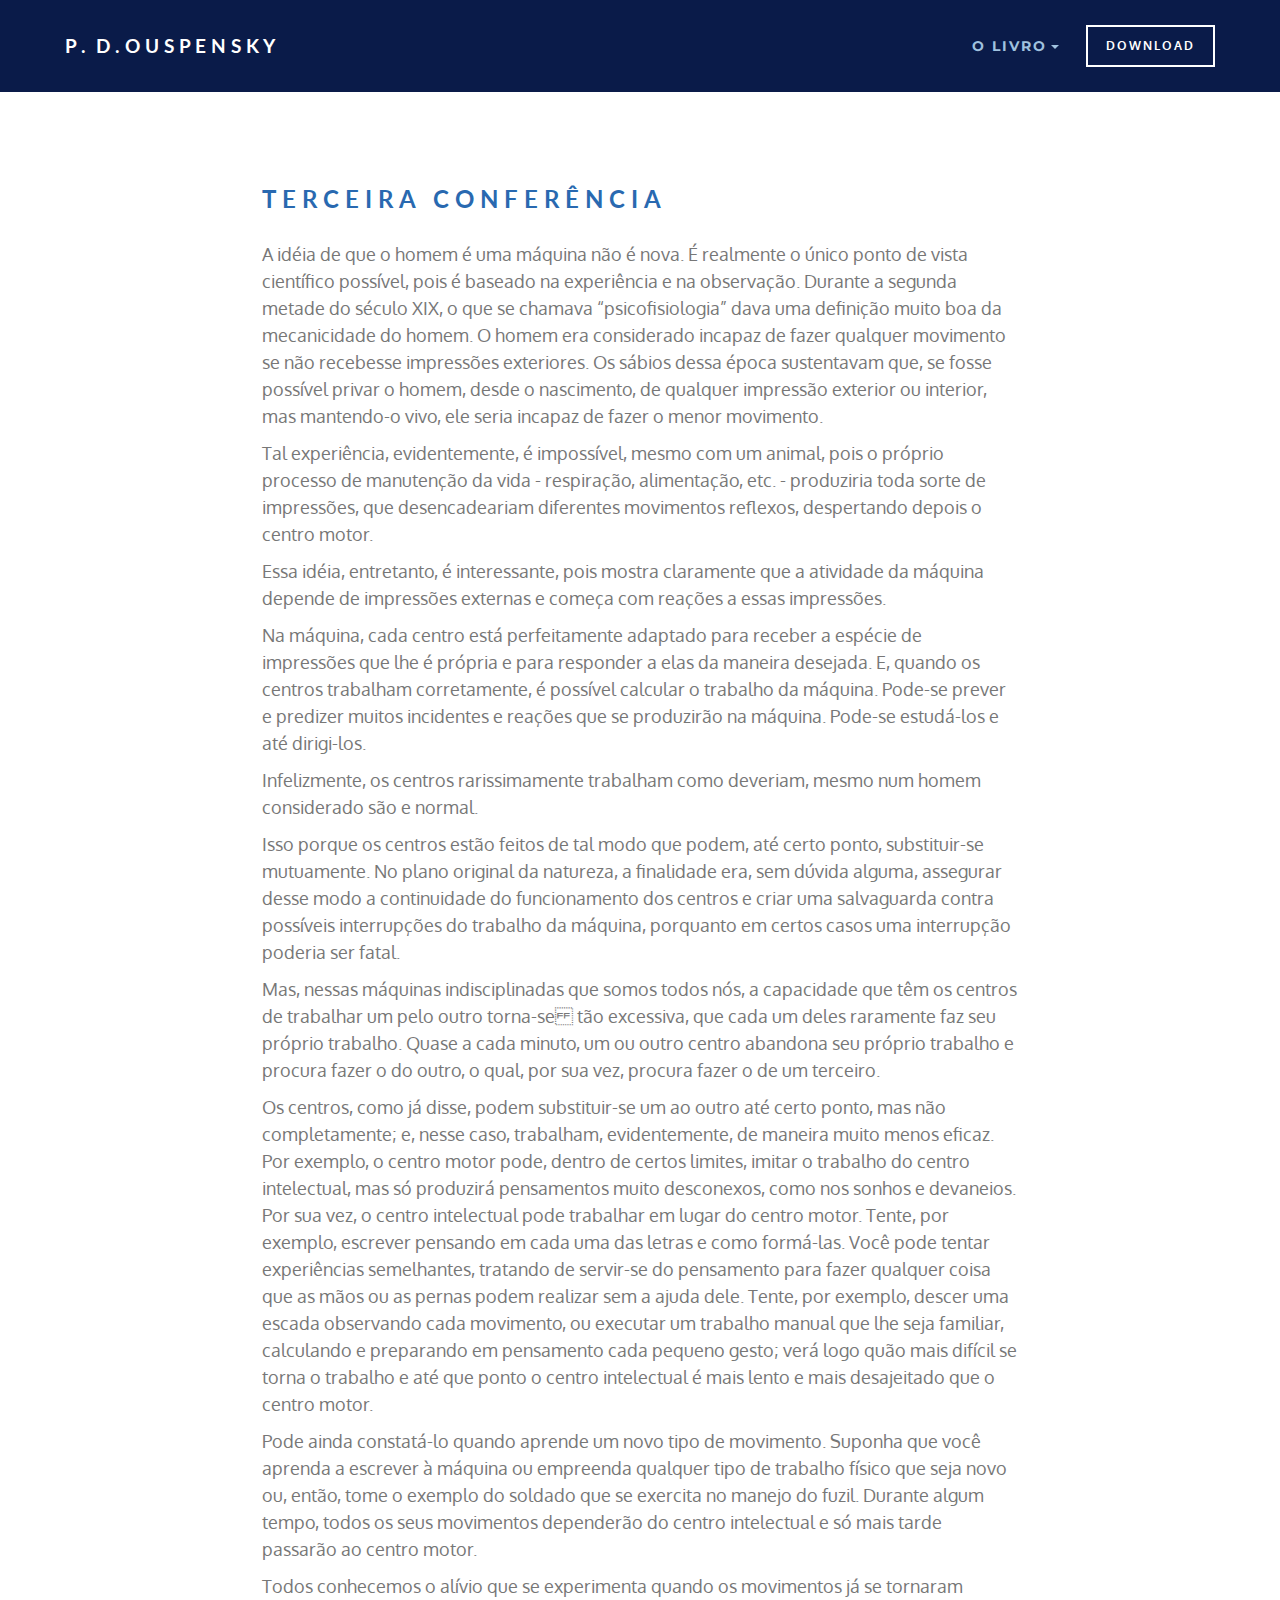
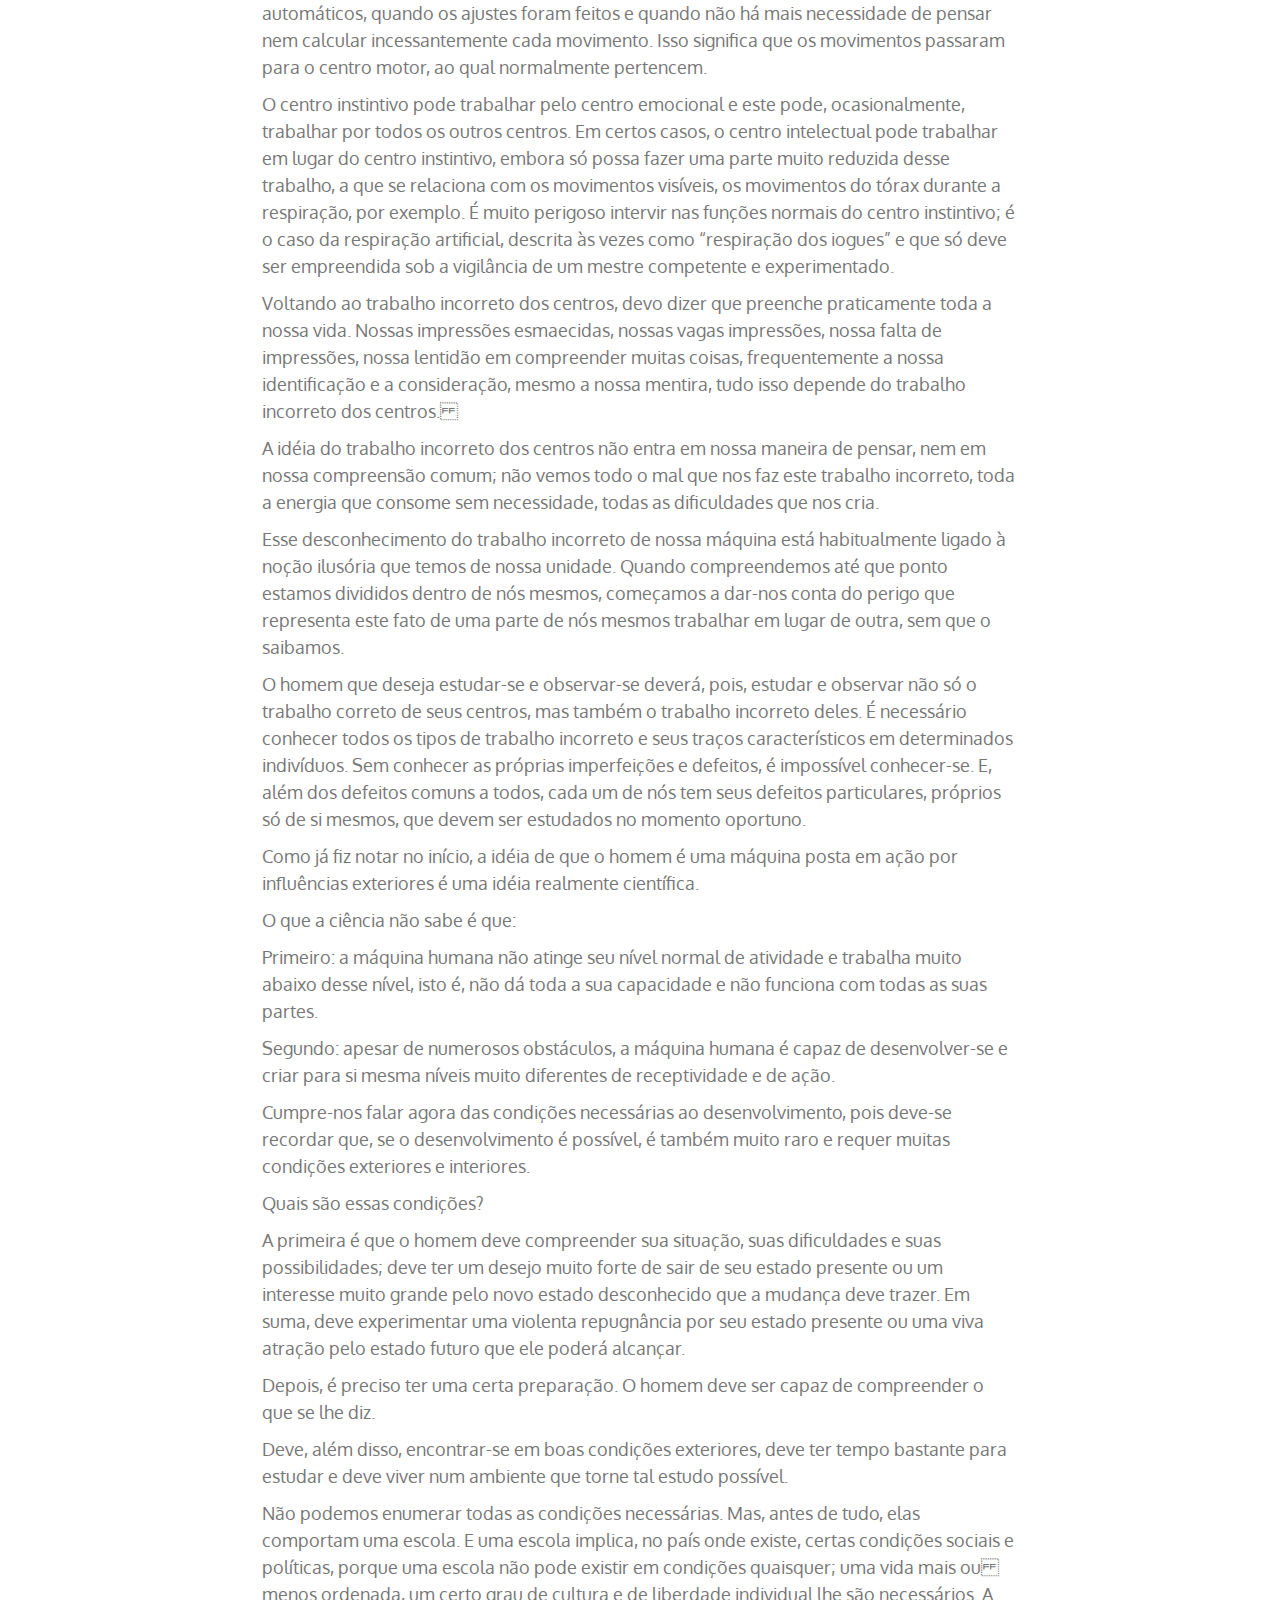
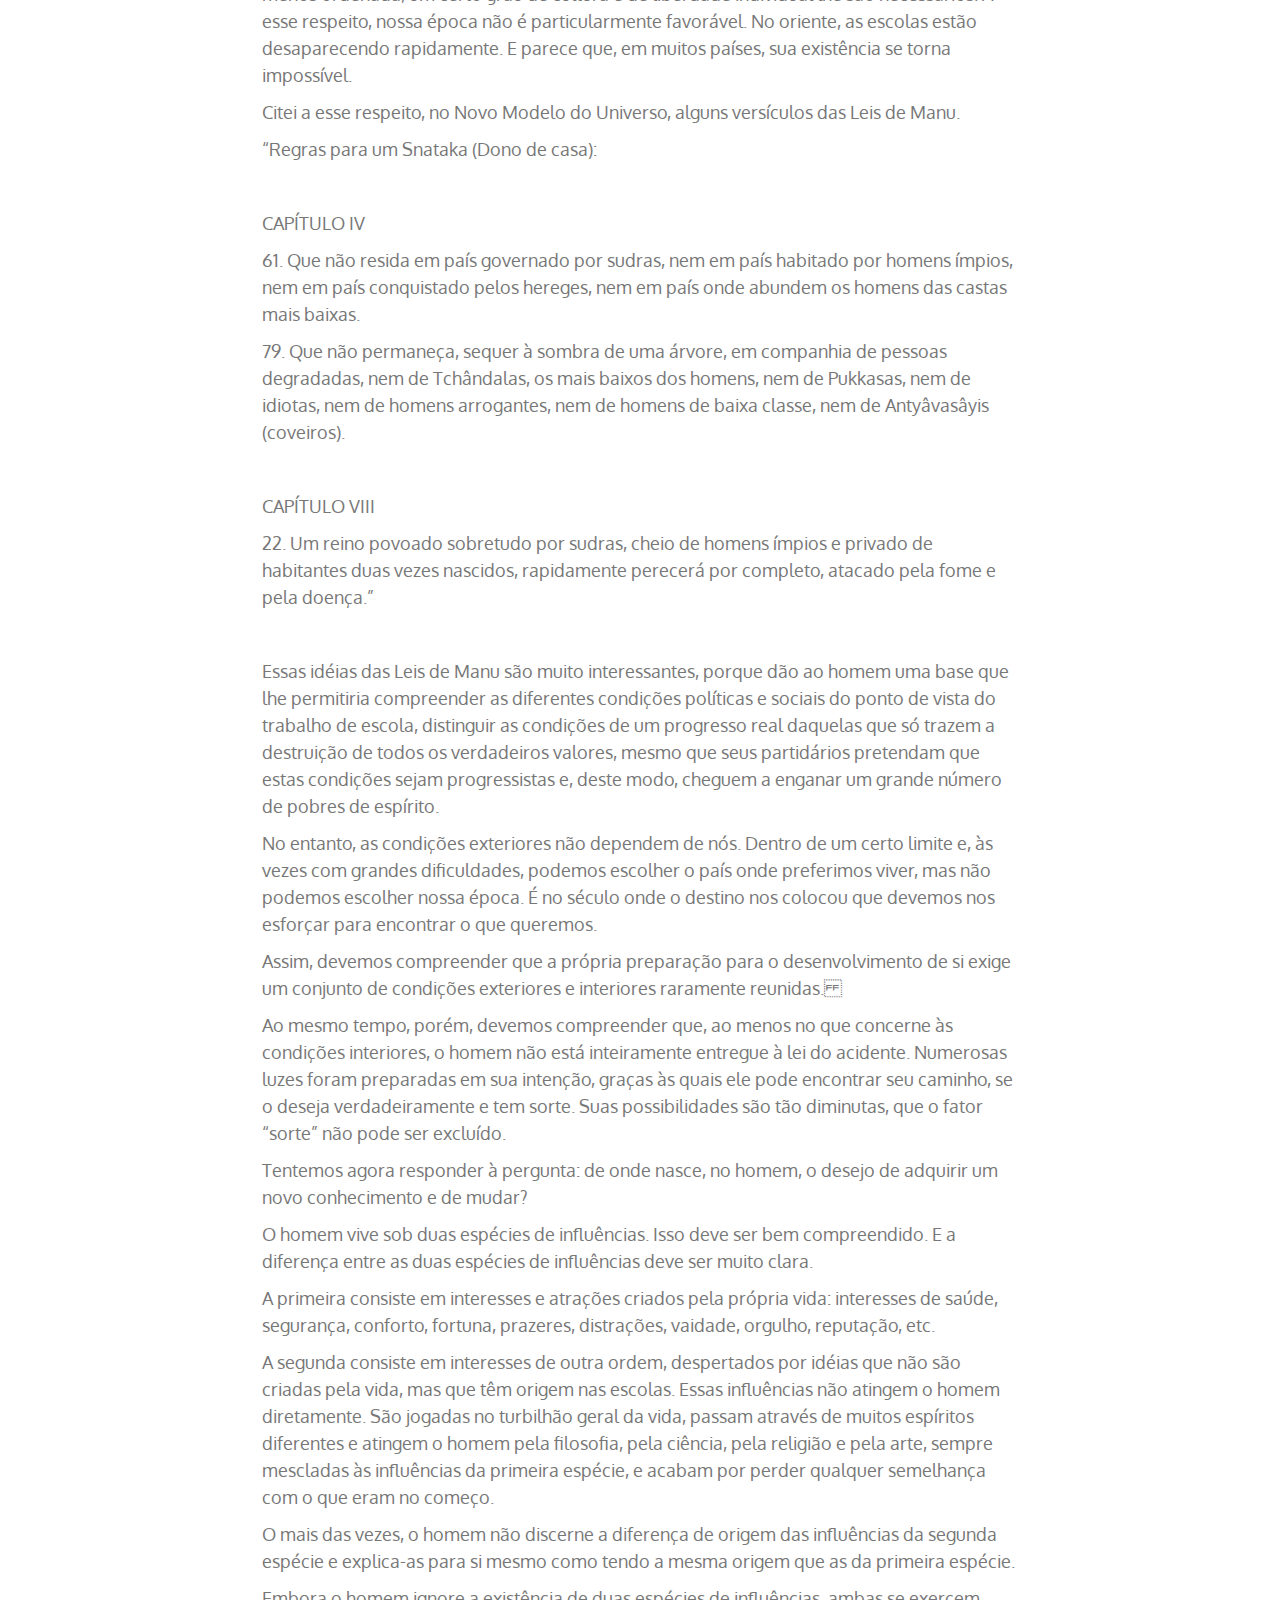
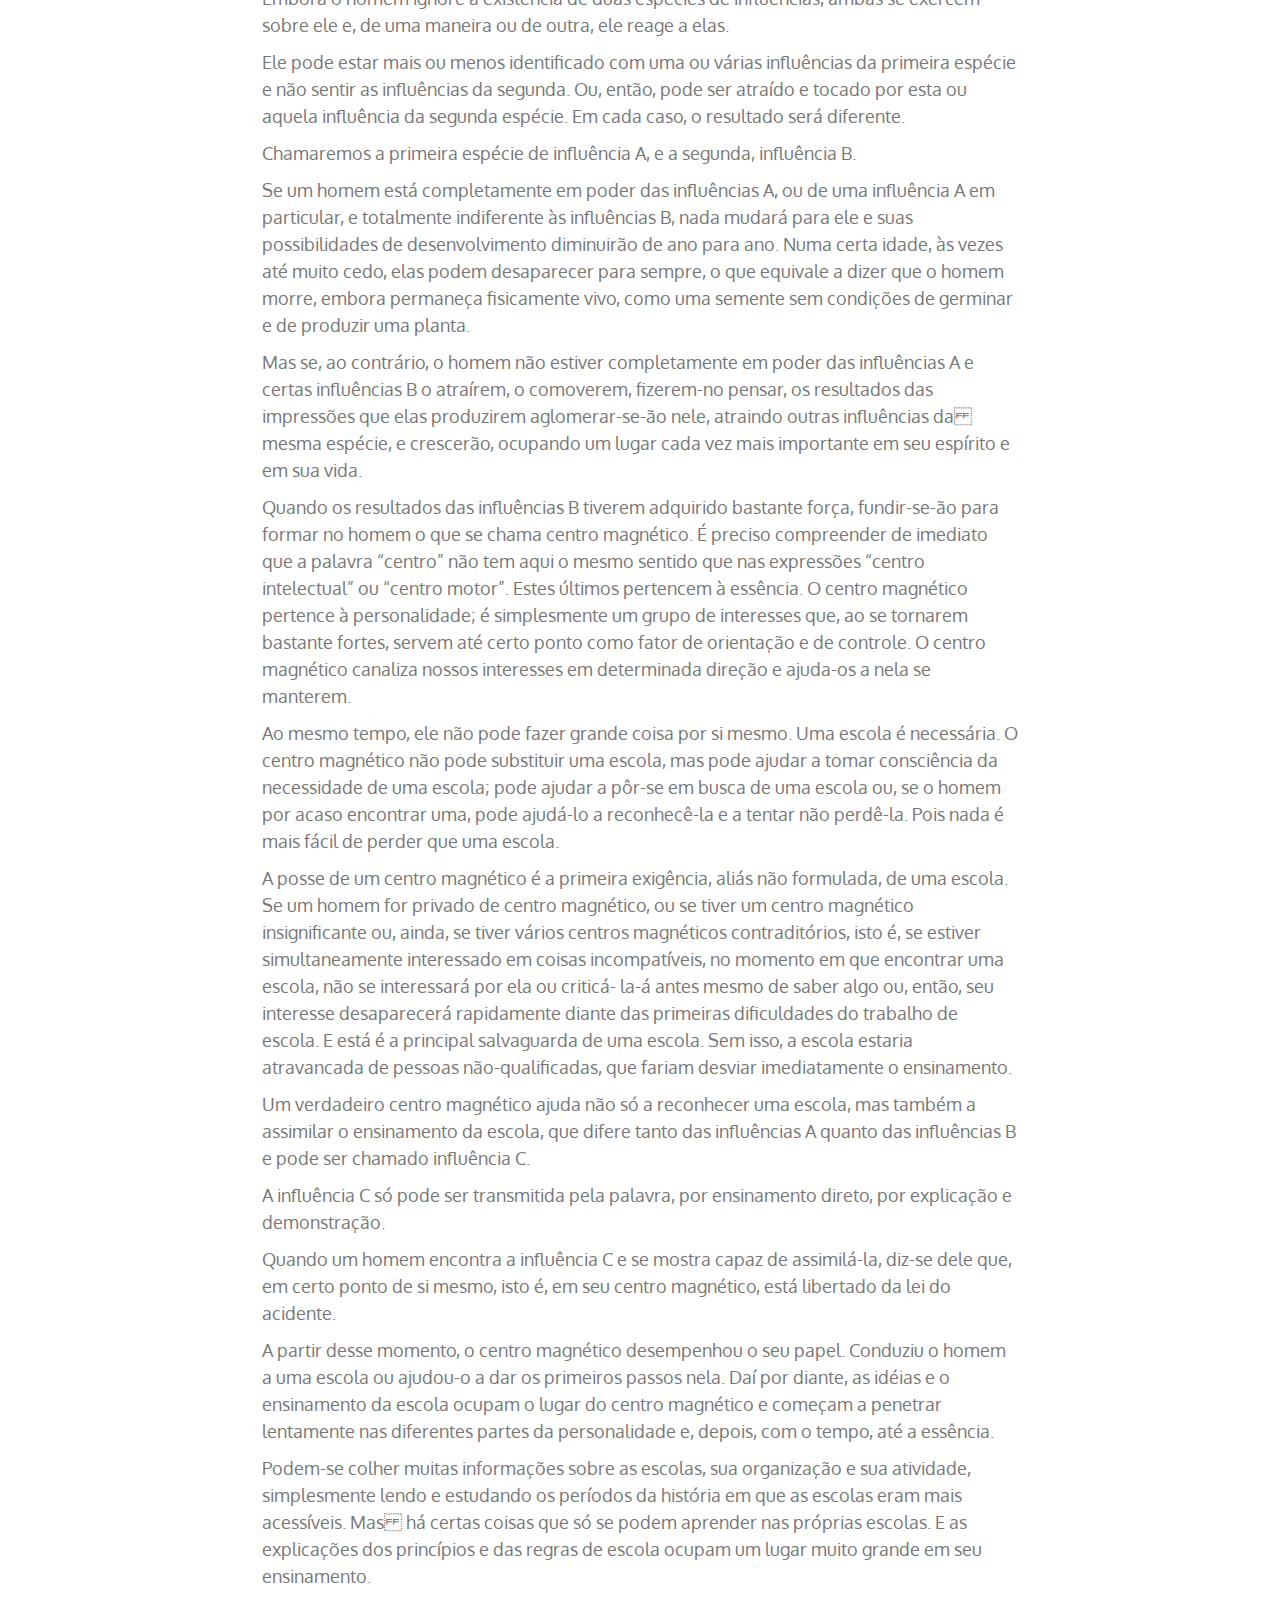
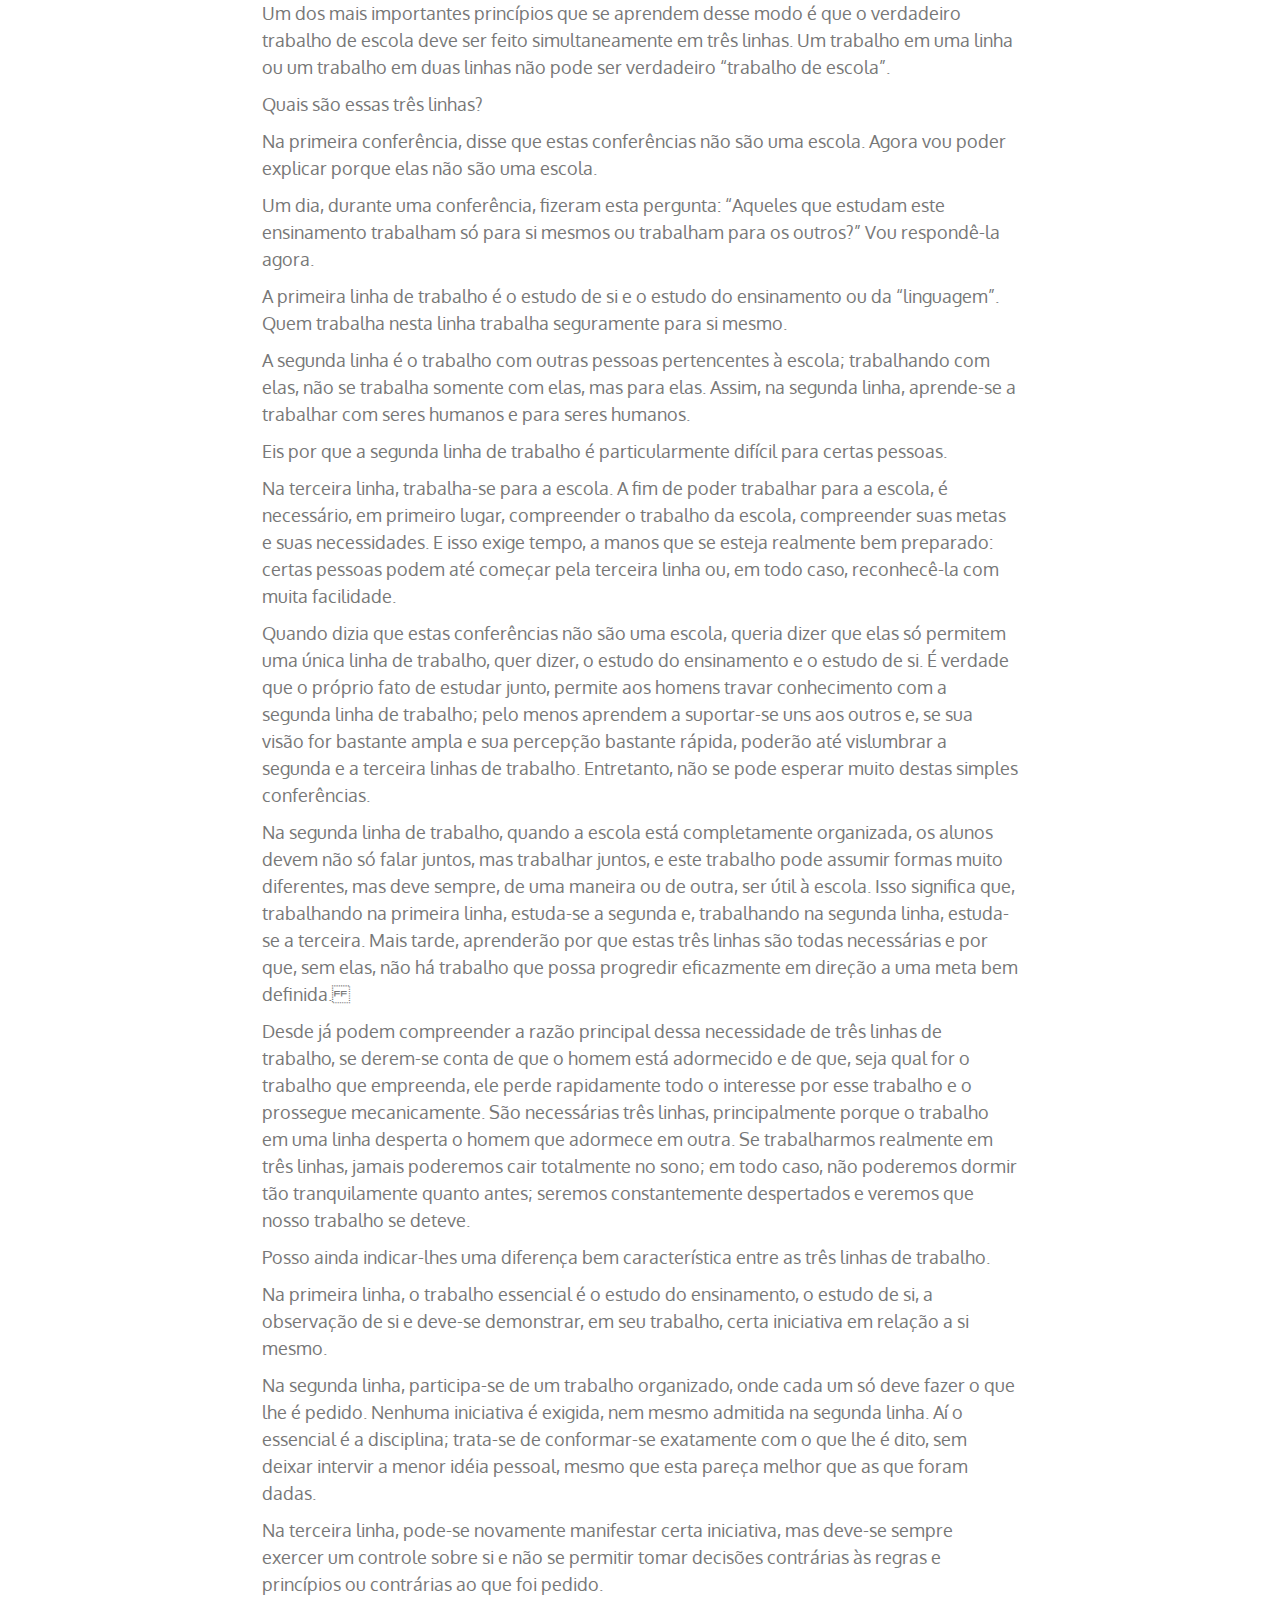
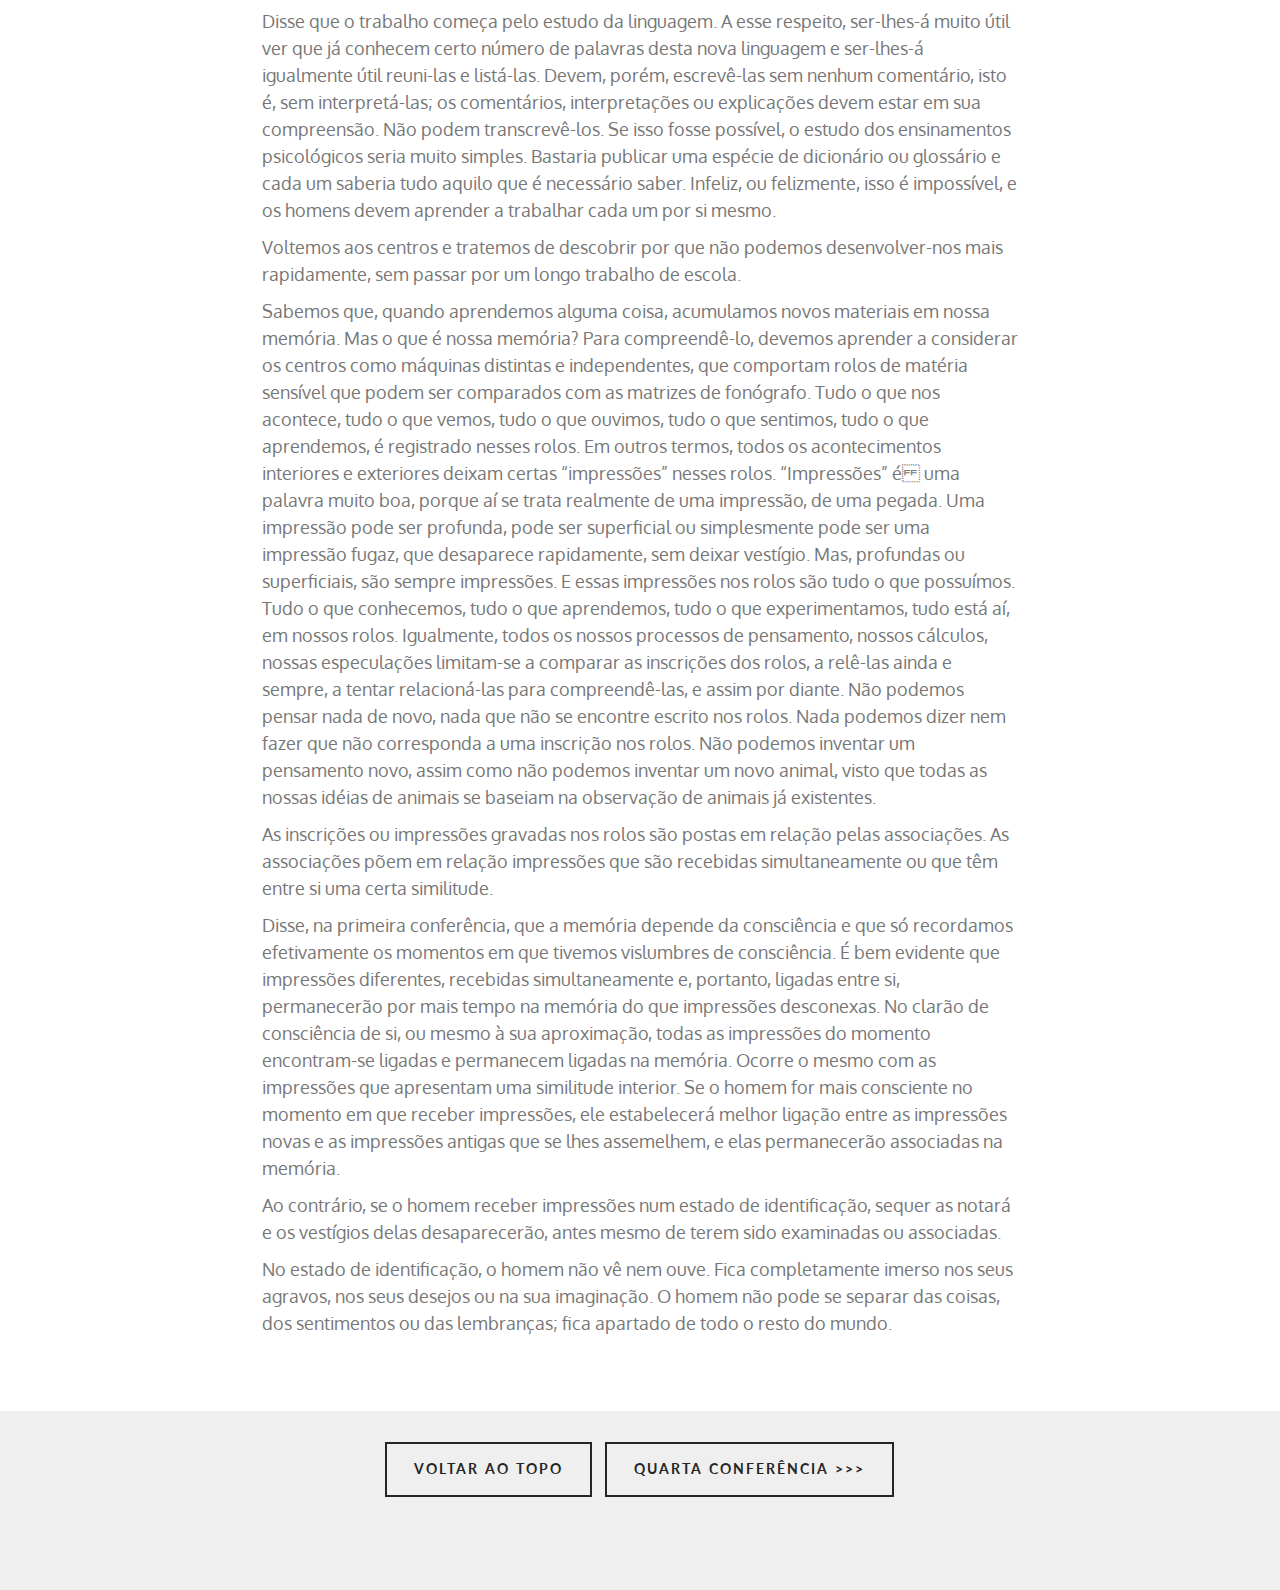
<file: Capitulo 3.html>
<!DOCTYPE html>
<html >
<head>
  <!-- Site made with Mobirise Website Builder v4.8.6, https://mobirise.com -->
  <meta charset="UTF-8">
  <meta http-equiv="X-UA-Compatible" content="IE=edge">
  <meta name="generator" content="Mobirise v4.8.6, mobirise.com">
  <meta name="viewport" content="width=device-width, initial-scale=1, minimum-scale=1">
  <link rel="shortcut icon" href="assets/images/logo.png" type="image/x-icon">
  <meta name="description" content="
">
  <title>Terceira Conferência</title>
  <link rel="stylesheet" href="https://fonts.googleapis.com/css?family=Roboto:700,400&subset=cyrillic,latin,greek,vietnamese">
  <link rel="stylesheet" href="assets/bootstrap/css/bootstrap.min.css">
  <link rel="stylesheet" href="assets/soundcloud-plugin/style.css">
  <link rel="stylesheet" href="assets/mobirise/css/style.css">
  <link rel="stylesheet" href="assets/dropdown-menu/style.css">
  <link rel="stylesheet" href="assets/mobirise/css/mbr-additional.css" type="text/css">
  
  
  
</head>
<body>
  <section id="dropdown-menu-d" data-rv-view="37">

    <nav class="navbar navbar-dropdown navbar-fixed-top">

        <div class="container">

            <div class="navbar-brand">
                
                <a class="text-white" href="index.html">P . &nbsp;D . O U S P E N S K Y</a>
            </div>

            <button class="navbar-toggler pull-xs-right hidden-md-up" type="button" data-toggle="collapse" data-target="#exCollapsingNavbar">
                <div class="hamburger-icon"></div>
            </button>

            <ul class="nav-dropdown collapse pull-xs-right navbar-toggleable-sm nav navbar-nav" id="exCollapsingNavbar"><li class="nav-item dropdown open"><a class="nav-link link dropdown-toggle" href="Introducao.html" aria-expanded="true" data-toggle="dropdown-submenu">O LIVRO</a><div class="dropdown-menu"><a class="dropdown-item" href="Introducao.html">Introdução<br></a><a class="dropdown-item" href="Capitulo 1.html">Primeira Conferência<br></a><a class="dropdown-item" href="Capitulo 2.html">Segunda Conferência<br></a><a class="dropdown-item" href="Capitulo 3.html">Terceira Conferência<br></a><a class="dropdown-item" href="Capitulo 4.html">Quarta Conferência<br></a><a class="dropdown-item" href="Capitulo 5.html">Quinta Conferência<br></a></div></li><li class="nav-item nav-btn"><a class="nav-link btn btn-default btn-default-outline" href="assets/files/Ouspensky-Psicologia-Da-Evolucao-Possivel-Ao-Homem.pdf">DOWNLOAD</a></li></ul>

        </div>

    </nav>

</section>

<section class="engine"><a href="https://mobirise.info">Mobirise</a></section><section class="mbr-section mbr-after-navbar" id="header3-e" data-rv-view="39">
    <div class="mbr-section__container mbr-section__container--first container">
        <div class="mbr-header mbr-header--wysiwyg row">
            <div class="col-sm-8 col-sm-offset-2">
                <h3 class="mbr-header__text">TERCEIRA CONFERÊNCIA</h3>
                
            </div>
        </div>
    </div>
</section>

<section class="mbr-section" id="content1-f" data-rv-view="41">
    <div class="mbr-section__container mbr-section__container--middle container">
        <div class="row">
            <div class="mbr-article mbr-article--wysiwyg col-sm-8 col-sm-offset-2"><p>A idéia de que o homem é uma máquina não é nova. É realmente o único ponto de vista científico possível, pois é baseado na experiência e na observação. Durante a segunda metade do século XIX, o que se chamava “psicofisiologia” dava uma definição muito boa da mecanicidade do homem. O homem era considerado incapaz de fazer qualquer movimento se não recebesse impressões exteriores. Os sábios dessa época sustentavam que, se fosse possível privar o homem, desde o nascimento, de qualquer impressão exterior ou interior, mas mantendo-o vivo, ele seria incapaz de fazer o menor movimento.</p><p>Tal experiência, evidentemente, é impossível, mesmo com um animal, pois o próprio processo de manutenção da vida - respiração, alimentação, etc. - produziria toda sorte de impressões, que desencadeariam diferentes movimentos reflexos, despertando depois o centro motor.</p><p>Essa idéia, entretanto, é interessante, pois mostra claramente que a atividade da máquina depende de impressões externas e começa com reações a essas impressões.</p><p>Na máquina, cada centro está perfeitamente adaptado para receber a espécie de impressões que lhe é própria e para responder a elas da maneira desejada. E, quando os centros trabalham corretamente, é possível calcular o trabalho da máquina. Pode-se prever e predizer muitos incidentes e reações que se produzirão na máquina. Pode-se estudá-los e até dirigi-los.</p><p>Infelizmente, os centros rarissimamente trabalham como deveriam, mesmo num homem considerado são e normal.</p><p>Isso porque os centros estão feitos de tal modo que podem, até certo ponto, substituir-se mutuamente. No plano original da natureza, a finalidade era, sem dúvida alguma, assegurar desse modo a continuidade do funcionamento dos centros e criar uma salvaguarda contra possíveis interrupções do trabalho da máquina, porquanto em certos casos uma interrupção poderia ser fatal.</p><p>Mas, nessas máquinas indisciplinadas que somos todos nós, a capacidade que têm os centros de trabalhar um pelo outro torna-se tão excessiva, que cada um deles raramente faz seu próprio trabalho. Quase a cada minuto, um ou outro centro abandona seu próprio trabalho e procura fazer o do outro, o qual, por sua vez, procura fazer o de um terceiro.</p><p>Os centros, como já disse, podem substituir-se um ao outro até certo ponto, mas não completamente; e, nesse caso, trabalham, evidentemente, de maneira muito menos eficaz. Por exemplo, o centro motor pode, dentro de certos limites, imitar o trabalho do centro intelectual, mas só produzirá pensamentos muito desconexos, como nos sonhos e devaneios. Por sua vez, o centro intelectual pode trabalhar em lugar do centro motor. Tente, por exemplo, escrever pensando em cada uma das letras e como formá-las. Você pode tentar experiências semelhantes, tratando de servir-se do pensamento para fazer qualquer coisa que as mãos ou as pernas podem realizar sem a ajuda dele. Tente, por exemplo, descer uma escada observando cada movimento, ou executar um trabalho manual que lhe seja familiar, calculando e preparando em pensamento cada pequeno gesto; verá logo quão mais difícil se torna o trabalho e até que ponto o centro intelectual é mais lento e mais desajeitado que o centro motor.</p><p>Pode ainda constatá-lo quando aprende um novo tipo de movimento. Suponha que você aprenda a escrever à máquina ou empreenda qualquer tipo de trabalho físico que seja novo ou, então, tome o exemplo do soldado que se exercita no manejo do fuzil. Durante algum tempo, todos os seus movimentos dependerão do centro intelectual e só mais tarde passarão ao centro motor.</p><p>Todos conhecemos o alívio que se experimenta quando os movimentos já se tornaram automáticos, quando os ajustes foram feitos e quando não há mais necessidade de pensar nem calcular incessantemente cada movimento. Isso significa que os movimentos passaram para o centro motor, ao qual normalmente pertencem.</p><p>O centro instintivo pode trabalhar pelo centro emocional e este pode, ocasionalmente, trabalhar por todos os outros centros. Em certos casos, o centro intelectual pode trabalhar em lugar do centro instintivo, embora só possa fazer uma parte muito reduzida desse trabalho, a que se relaciona com os movimentos visíveis, os movimentos do tórax durante a respiração, por exemplo. É muito perigoso intervir nas funções normais do centro instintivo; é o caso da respiração artificial, descrita às vezes como “respiração dos iogues” e que só deve ser empreendida sob a vigilância de um mestre competente e experimentado.</p><p>Voltando ao trabalho incorreto dos centros, devo dizer que preenche praticamente toda a nossa vida. Nossas impressões esmaecidas, nossas vagas impressões, nossa falta de impressões, nossa lentidão em compreender muitas coisas, frequentemente a nossa identificação e a consideração, mesmo a nossa mentira, tudo isso depende do trabalho incorreto dos centros.</p><p>A idéia do trabalho incorreto dos centros não entra em nossa maneira de pensar, nem em nossa compreensão comum; não vemos todo o mal que nos faz este trabalho incorreto, toda a energia que consome sem necessidade, todas as dificuldades que nos cria.</p><p>Esse desconhecimento do trabalho incorreto de nossa máquina está habitualmente ligado à noção ilusória que temos de nossa unidade. Quando compreendemos até que ponto estamos divididos dentro de nós mesmos, começamos a dar-nos conta do perigo que representa este fato de uma parte de nós mesmos trabalhar em lugar de outra, sem que o saibamos.</p><p>O homem que deseja estudar-se e observar-se deverá, pois, estudar e observar não só o trabalho correto de seus centros, mas também o trabalho incorreto deles. É necessário conhecer todos os tipos de trabalho incorreto e seus traços característicos em determinados indivíduos. Sem conhecer as próprias imperfeições e defeitos, é impossível conhecer-se. E, além dos defeitos comuns a todos, cada um de nós tem seus defeitos particulares, próprios só de si mesmos, que devem ser estudados no momento oportuno.</p><p>Como já fiz notar no início, a idéia de que o homem é uma máquina posta em ação por influências exteriores é uma idéia realmente científica.</p><p>O que a ciência não sabe é que:</p><p>Primeiro: a máquina humana não atinge seu nível normal de atividade e trabalha muito abaixo desse nível, isto é, não dá toda a sua capacidade e não funciona com todas as suas partes.</p><p>Segundo: apesar de numerosos obstáculos, a máquina humana é capaz de desenvolver-se e criar para si mesma níveis muito diferentes de receptividade e de ação.</p><p>Cumpre-nos falar agora das condições necessárias ao desenvolvimento, pois deve-se recordar que, se o desenvolvimento é possível, é também muito raro e requer muitas condições exteriores e interiores.</p><p>Quais são essas condições?</p><p>A primeira é que o homem deve compreender sua situação, suas dificuldades e suas possibilidades; deve ter um desejo muito forte de sair de seu estado presente ou um interesse muito grande pelo novo estado desconhecido que a mudança deve trazer. Em suma, deve experimentar uma violenta repugnância por seu estado presente ou uma viva atração pelo estado futuro que ele poderá alcançar.</p><p>Depois, é preciso ter uma certa preparação. O homem deve ser capaz de compreender o que se lhe diz.</p><p>Deve, além disso, encontrar-se em boas condições exteriores, deve ter tempo bastante para estudar e deve viver num ambiente que torne tal estudo possível.</p><p>Não podemos enumerar todas as condições necessárias. Mas, antes de tudo, elas comportam uma escola. E uma escola implica, no país onde existe, certas condições sociais e políticas, porque uma escola não pode existir em condições quaisquer; uma vida mais ou menos ordenada, um certo grau de cultura e de liberdade individual lhe são necessários. A esse respeito, nossa época não é particularmente favorável. No oriente,	as escolas	estão desaparecendo rapidamente. E parece que, em muitos países, sua existência se torna impossível.</p><p>Citei a esse respeito, no Novo Modelo do Universo, alguns versículos das Leis de Manu.</p><p>“Regras para um Snataka (Dono de casa):</p><p><br></p><p>CAPÍTULO IV</p><p>61. Que não resida em país governado por sudras, nem em país habitado por homens ímpios, nem em país conquistado pelos hereges, nem em país onde abundem os homens das castas mais baixas.</p><p>79. Que não permaneça, sequer à sombra de uma árvore, em companhia de pessoas degradadas, nem de Tchândalas, os mais baixos dos homens, nem de Pukkasas, nem de idiotas, nem de homens arrogantes, nem de homens de baixa classe, nem de Antyâvasâyis (coveiros).</p><p><br></p><p>CAPÍTULO VIII</p><p>22. Um reino povoado sobretudo por sudras, cheio de homens ímpios e privado de habitantes duas vezes nascidos, rapidamente perecerá por completo, atacado pela fome e pela doença.”</p><p><br></p><p>Essas idéias das Leis de Manu são muito interessantes, porque dão ao homem uma base que lhe permitiria compreender as diferentes condições políticas e sociais do ponto de vista do trabalho de escola, distinguir as condições de um progresso real daquelas que só trazem a destruição de todos os verdadeiros valores, mesmo que seus partidários pretendam que estas condições sejam progressistas e, deste modo, cheguem a enganar um grande número de pobres de espírito.</p><p>No entanto, as condições exteriores não dependem de nós. Dentro de um certo limite e, às vezes com grandes dificuldades, podemos escolher o país onde preferimos viver, mas não podemos escolher nossa época. É no século onde o destino nos colocou que devemos nos esforçar para encontrar o que queremos.</p><p>Assim, devemos compreender que a própria preparação para o desenvolvimento de si exige um conjunto de condições exteriores e interiores raramente reunidas.</p><p>Ao mesmo tempo, porém, devemos compreender que, ao menos no que concerne às condições interiores, o homem não está inteiramente entregue à lei do acidente. Numerosas luzes foram preparadas em sua intenção, graças às quais ele pode encontrar seu caminho, se o deseja verdadeiramente e tem sorte. Suas possibilidades são tão diminutas, que o fator “sorte” não pode ser excluído.</p><p>Tentemos agora responder à pergunta: de onde nasce, no homem, o desejo de adquirir um novo conhecimento e de mudar?</p><p>O homem vive sob duas espécies de influências. Isso deve ser bem compreendido. E a diferença entre as duas espécies de influências deve ser muito clara.</p><p>A primeira consiste em interesses e atrações criados pela própria vida: interesses de saúde, segurança, conforto, fortuna, prazeres, distrações, vaidade, orgulho, reputação, etc.</p><p>A segunda consiste em interesses de outra ordem, despertados por idéias que não são criadas pela vida, mas que têm origem nas escolas. Essas influências não atingem o homem diretamente. São jogadas no turbilhão geral da vida, passam através de muitos espíritos diferentes e atingem o homem pela filosofia, pela ciência, pela religião e pela arte, sempre mescladas às influências da primeira espécie, e acabam por perder qualquer semelhança com o que eram no começo.</p><p>O mais das vezes, o homem não discerne a diferença de origem das influências da segunda espécie e explica-as para si mesmo como tendo a mesma origem que as da primeira espécie.</p><p>Embora o homem ignore a existência de duas espécies de influências, ambas se exercem sobre ele e, de uma maneira ou de outra, ele reage a elas.</p><p>Ele pode estar mais ou menos identificado com uma ou várias influências da primeira espécie e não sentir as influências da segunda. Ou, então, pode ser atraído e tocado por esta ou aquela influência da segunda espécie. Em cada caso, o resultado será diferente.</p><p>Chamaremos a primeira espécie de influência A, e a segunda, influência B.</p><p>Se um homem está completamente em poder das influências A, ou de uma influência A em particular, e totalmente indiferente às influências B, nada mudará para ele e suas possibilidades de desenvolvimento diminuirão de ano para ano. Numa certa idade, às vezes até muito cedo, elas podem desaparecer para sempre, o que equivale a dizer que o homem morre, embora permaneça fisicamente vivo, como uma semente sem condições de germinar e de produzir uma planta.</p><p>Mas se, ao contrário, o homem não estiver completamente em poder das influências A e certas influências B o atraírem, o comoverem, fizerem-no pensar, os resultados das impressões que elas produzirem aglomerar-se-ão nele, atraindo outras influências da mesma espécie, e crescerão, ocupando um lugar cada vez mais importante em seu espírito e em sua vida.</p><p>Quando os resultados das influências B tiverem adquirido bastante força, fundir-se-ão para formar no homem o que se chama centro magnético. É preciso compreender de imediato que a palavra “centro” não tem aqui o mesmo sentido que nas expressões “centro intelectual” ou “centro motor”. Estes últimos pertencem à essência. O centro magnético pertence à personalidade; é simplesmente um grupo de interesses que, ao se tornarem bastante fortes, servem até certo ponto como fator de orientação e de controle. O centro magnético canaliza nossos interesses em determinada direção e ajuda-os a nela se manterem.</p><p>Ao mesmo tempo, ele não pode fazer grande coisa por si mesmo. Uma escola é necessária. O centro magnético não pode substituir uma escola, mas pode ajudar a tomar consciência da necessidade de uma escola; pode ajudar a pôr-se em busca de uma escola ou, se o homem por acaso encontrar uma, pode ajudá-lo a reconhecê-la e a tentar não perdê-la. Pois nada é mais fácil de perder que uma escola.</p><p>A posse de um centro magnético é a primeira exigência, aliás não formulada, de uma escola. Se um homem for privado de centro magnético, ou se tiver um centro magnético insignificante ou, ainda, se tiver vários centros magnéticos contraditórios, isto é, se estiver simultaneamente interessado em coisas incompatíveis, no momento em que encontrar uma escola, não se interessará por ela ou criticá- la-á antes mesmo de saber algo ou, então, seu interesse desaparecerá rapidamente diante das primeiras dificuldades do trabalho de escola. E está é a principal salvaguarda de uma escola. Sem isso, a escola estaria atravancada de pessoas não-qualificadas, que fariam desviar imediatamente o ensinamento.</p><p>Um verdadeiro centro magnético ajuda não só a reconhecer uma escola, mas também a assimilar o ensinamento da escola, que difere tanto das influências A quanto das influências B e pode ser chamado influência C.</p><p>A influência C só pode ser transmitida pela palavra, por ensinamento direto, por explicação e demonstração.</p><p>Quando um homem encontra a influência C e se mostra capaz de assimilá-la, diz-se dele que, em certo ponto de si mesmo, isto é, em seu centro magnético, está libertado da lei do acidente.</p><p>A partir desse momento, o centro magnético desempenhou o seu papel. Conduziu o homem a uma escola ou ajudou-o a dar os primeiros passos nela. Daí por diante, as idéias e o ensinamento da escola ocupam o lugar do centro magnético e começam a penetrar lentamente nas diferentes partes da personalidade e, depois, com o tempo, até a essência.</p><p>Podem-se colher muitas informações sobre as escolas, sua organização e sua atividade, simplesmente lendo e estudando os períodos da história em que as escolas eram mais acessíveis. Mas há certas coisas que só se podem aprender nas próprias escolas. E as explicações dos princípios e das regras de escola ocupam um lugar muito grande em seu ensinamento.</p><p>Um dos mais importantes princípios que se aprendem desse modo é que o verdadeiro trabalho de escola deve ser feito simultaneamente em três linhas. Um trabalho em uma linha ou um trabalho em duas linhas não pode ser verdadeiro “trabalho de escola”.</p><p>Quais são essas três linhas?</p><p>Na primeira conferência, disse que estas conferências não são uma escola. Agora vou poder explicar porque elas não são uma escola.</p><p>Um dia, durante uma conferência, fizeram esta pergunta: “Aqueles que estudam este ensinamento trabalham só para si mesmos ou trabalham para os outros?” Vou respondê-la agora.</p><p>A primeira linha de trabalho é o estudo de si e o estudo do ensinamento ou da “linguagem”. Quem trabalha nesta linha trabalha seguramente para si mesmo.</p><p>A segunda linha é o trabalho com outras pessoas pertencentes à escola; trabalhando com elas, não se trabalha somente com elas, mas para elas. Assim, na segunda linha, aprende-se a trabalhar com seres humanos e para seres humanos.</p><p>Eis por que a segunda linha de trabalho é particularmente difícil para certas pessoas.</p><p>Na terceira linha, trabalha-se para a escola. A fim de poder trabalhar para a escola, é necessário, em primeiro lugar, compreender o trabalho da escola, compreender suas metas e suas necessidades. E isso exige tempo, a manos que se esteja realmente bem preparado: certas pessoas podem até começar pela terceira linha ou, em todo caso, reconhecê-la com muita facilidade.</p><p>Quando dizia que estas conferências não são uma escola, queria dizer que elas só permitem uma única linha de trabalho, quer dizer, o estudo do ensinamento e o estudo de si. É verdade que o próprio fato de estudar junto, permite aos homens travar conhecimento com a segunda linha de trabalho; pelo menos aprendem a suportar-se uns aos outros e, se sua visão for bastante ampla e sua percepção bastante rápida, poderão até vislumbrar a segunda e a terceira linhas de trabalho. Entretanto, não se pode esperar muito destas simples conferências.</p><p>Na segunda linha de trabalho, quando a escola está completamente organizada, os alunos devem não só falar juntos, mas trabalhar juntos, e este trabalho pode assumir formas muito diferentes, mas deve sempre, de uma maneira ou de outra, ser útil à escola. Isso significa que, trabalhando na primeira linha, estuda-se a segunda e, trabalhando na segunda linha, estuda-se a terceira. Mais tarde, aprenderão por que estas três linhas são todas necessárias e por que, sem elas, não há trabalho que possa progredir eficazmente em direção a uma meta bem definida.</p><p>Desde já podem compreender a razão principal dessa necessidade de três linhas de trabalho, se derem-se conta de que o homem está adormecido e de que, seja qual for o trabalho que empreenda, ele perde rapidamente todo o interesse por esse trabalho e o prossegue mecanicamente. São necessárias três linhas, principalmente porque o trabalho em uma linha desperta o homem que adormece em outra. Se trabalharmos realmente em três linhas, jamais poderemos cair totalmente no sono; em todo caso, não poderemos dormir tão tranquilamente quanto antes; seremos constantemente despertados e veremos que nosso trabalho se deteve.</p><p>Posso ainda indicar-lhes uma diferença bem característica entre as três linhas de trabalho.</p><p>Na primeira linha, o trabalho essencial é o estudo do ensinamento, o estudo de si, a observação de si e deve-se demonstrar, em seu trabalho, certa iniciativa em relação a si mesmo.</p><p>Na segunda linha, participa-se de um trabalho organizado, onde cada um só deve fazer o que lhe é pedido. Nenhuma iniciativa é exigida, nem mesmo admitida na segunda linha. Aí o essencial é a disciplina; trata-se de conformar-se exatamente com o que lhe é dito, sem deixar intervir a menor idéia pessoal, mesmo que esta pareça melhor que as que foram dadas.</p><p>Na terceira linha, pode-se novamente manifestar certa iniciativa, mas deve-se sempre exercer um controle sobre si e não se permitir tomar decisões contrárias às regras e princípios ou contrárias ao que foi pedido.</p><p>Disse que o trabalho começa pelo estudo da linguagem. A esse respeito, ser-lhes-á muito útil ver que já conhecem certo número de palavras desta nova linguagem e ser-lhes-á igualmente útil reuni-las e listá-las. Devem, porém, escrevê-las sem nenhum comentário, isto é, sem interpretá-las; os comentários, interpretações ou explicações devem estar em sua compreensão. Não podem transcrevê-los. Se isso fosse possível, o estudo dos ensinamentos psicológicos seria muito simples. Bastaria publicar uma espécie de dicionário ou glossário e cada um saberia tudo aquilo que é necessário saber. Infeliz, ou felizmente, isso é impossível, e os homens devem aprender a trabalhar cada um por si mesmo.</p><p>Voltemos aos centros e tratemos de descobrir por que não podemos desenvolver-nos mais rapidamente, sem passar por um longo trabalho de escola.</p><p>Sabemos que, quando aprendemos alguma coisa, acumulamos novos materiais em nossa memória. Mas o que é nossa memória? Para compreendê-lo, devemos aprender a considerar os centros como máquinas distintas e independentes, que comportam rolos de matéria sensível que podem ser comparados com as matrizes de fonógrafo. Tudo o que nos acontece, tudo o que vemos, tudo o que ouvimos, tudo o que sentimos, tudo o que aprendemos, é registrado nesses rolos. Em outros termos, todos os acontecimentos interiores e exteriores deixam certas “impressões” nesses rolos. “Impressões” é uma palavra muito boa, porque aí se trata realmente de uma impressão, de uma pegada. Uma impressão pode ser profunda, pode ser superficial ou simplesmente pode ser uma impressão fugaz, que desaparece rapidamente, sem deixar vestígio. Mas, profundas ou superficiais, são sempre impressões. E essas impressões nos rolos são tudo o que possuímos. Tudo o que conhecemos, tudo o que aprendemos, tudo o que experimentamos, tudo está aí, em nossos rolos. Igualmente, todos os nossos processos de pensamento, nossos cálculos, nossas especulações limitam-se a comparar as inscrições dos rolos, a relê-las ainda e sempre, a tentar relacioná-las para compreendê-las, e assim por diante. Não podemos pensar nada de novo, nada que não se encontre escrito nos rolos. Nada podemos dizer nem fazer que não corresponda a uma inscrição nos rolos. Não podemos inventar um pensamento novo, assim como não podemos inventar um novo animal, visto que todas as nossas idéias de animais se baseiam na observação de animais já existentes.</p><p>As inscrições ou impressões gravadas nos rolos são postas em relação pelas associações. As associações põem em relação impressões que são recebidas simultaneamente ou que têm entre si uma certa similitude.</p><p>Disse, na primeira conferência, que a memória depende da consciência e que só recordamos efetivamente os momentos em que tivemos vislumbres de consciência. É bem evidente que impressões diferentes, recebidas simultaneamente e, portanto, ligadas entre si, permanecerão por mais tempo na memória do que impressões desconexas. No clarão de consciência de si, ou mesmo à sua aproximação, todas as impressões do momento encontram-se ligadas e permanecem ligadas na memória. Ocorre o mesmo com as impressões que apresentam uma similitude interior. Se o homem for mais consciente no momento em que receber impressões, ele estabelecerá melhor ligação entre as impressões novas e as impressões antigas que se lhes assemelhem, e elas permanecerão associadas na memória.</p><p>Ao contrário, se o homem receber impressões num estado de identificação, sequer as notará e os vestígios delas desaparecerão, antes mesmo de terem sido examinadas ou associadas.</p><p>No estado de identificação, o homem não vê nem ouve. Fica completamente imerso nos seus agravos, nos seus desejos ou na sua imaginação. O homem não pode se separar das coisas, dos sentimentos ou das lembranças; fica apartado de todo o resto do mundo.</p><p><br></p></div>
        </div>
    </div>
</section>

<section class="mbr-section mbr-section--relative mbr-section--fixed-size" id="msg-box3-1o" data-rv-view="42" style="background-color: rgb(239, 239, 239);">
    
    
    
    <div class="mbr-section__container container mbr-section__container--isolated" style="padding-top: 31px; padding-bottom: 93px;">
        <div class="row">
            <div class="col-sm-8 col-sm-offset-2">
                <div class="mbr-buttons mbr-buttons--center"><a class="mbr-buttons__btn btn btn-lg btn-default" href="Capitulo 3.html">VOLTAR AO TOPO</a> <a class="mbr-buttons__btn btn btn-lg btn-default" href="Capitulo 4.html">QUARTA CONFERÊNCIA &gt;&gt;&gt; </a></div>
            </div>
        </div>
    </div>
</section>


  <script src="assets/web/assets/jquery/jquery.min.js"></script>
  <script src="assets/bootstrap/js/bootstrap.min.js"></script>
  <script src="assets/smooth-scroll/smooth-scroll.js"></script>
  <script src="assets/mobirise/js/script.js"></script>
  <script src="assets/dropdown-menu/script.js"></script>
  
  
</body>
</html>
</file>
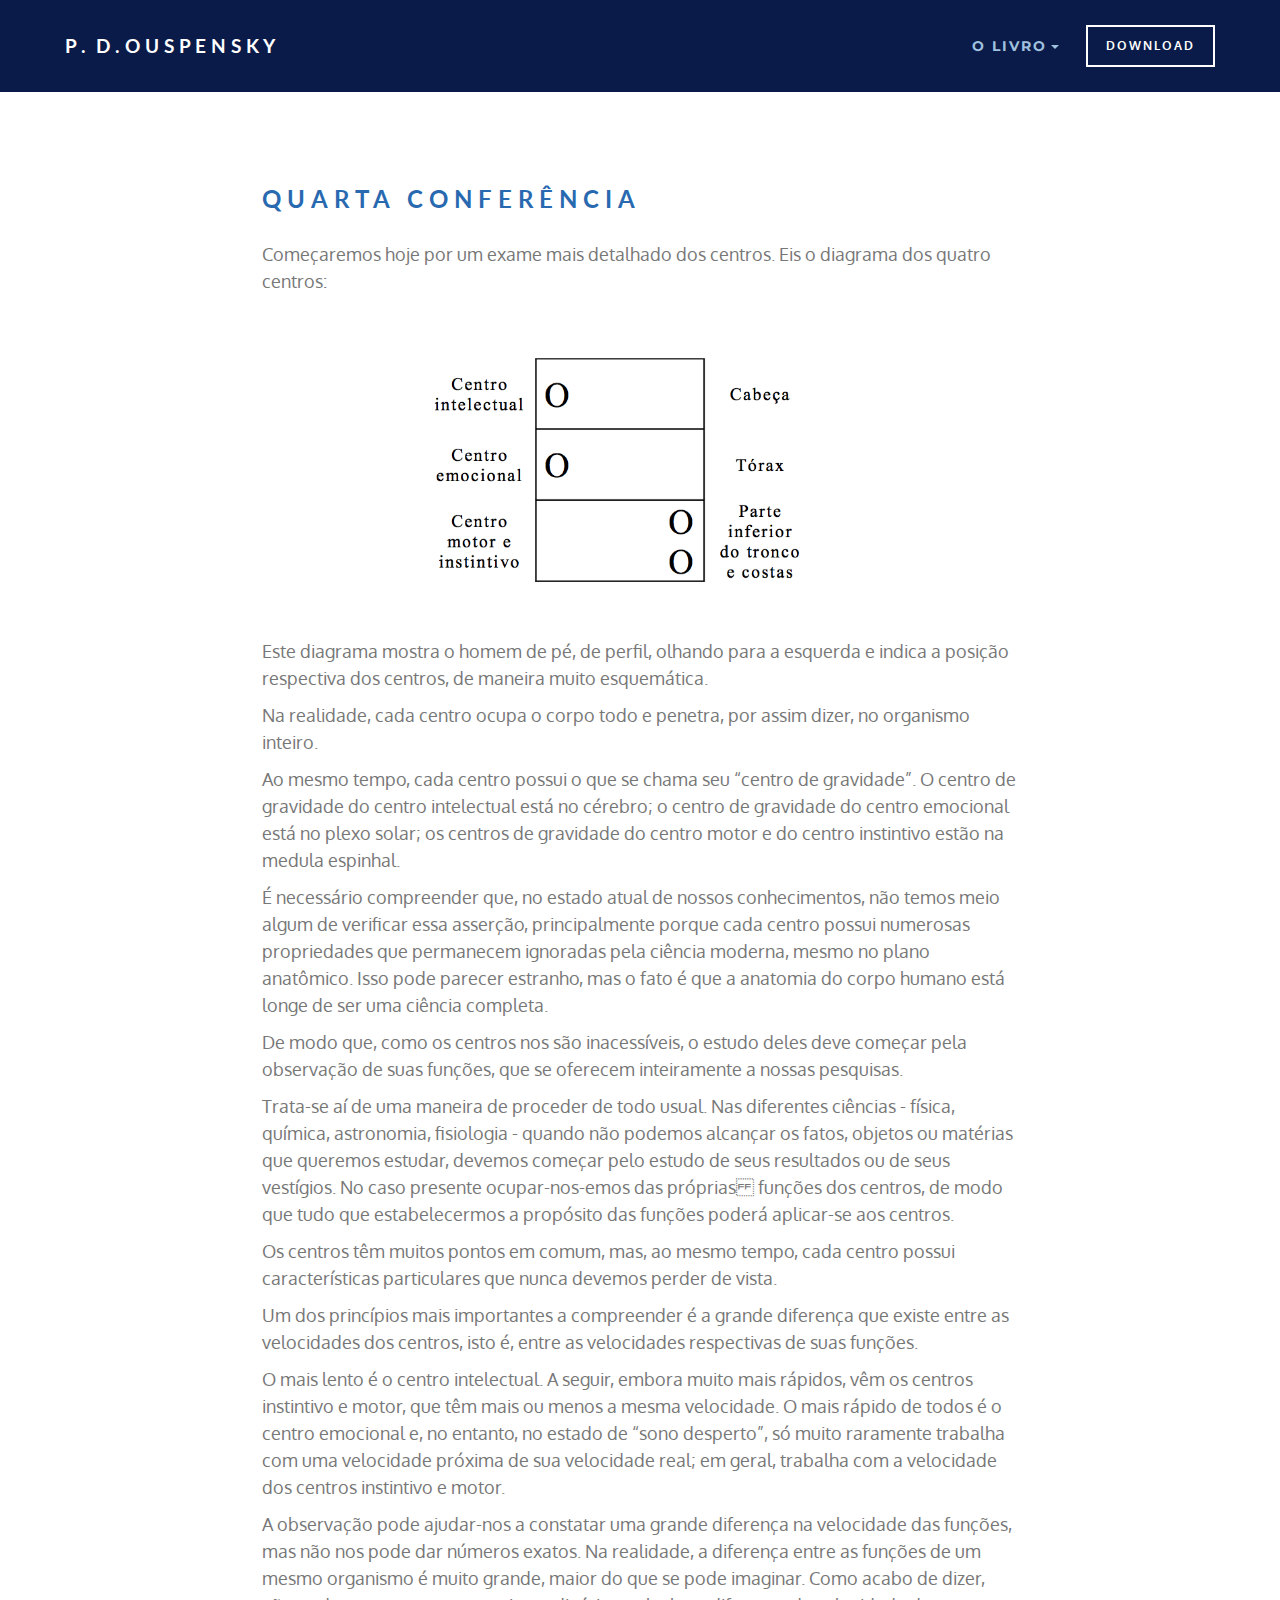
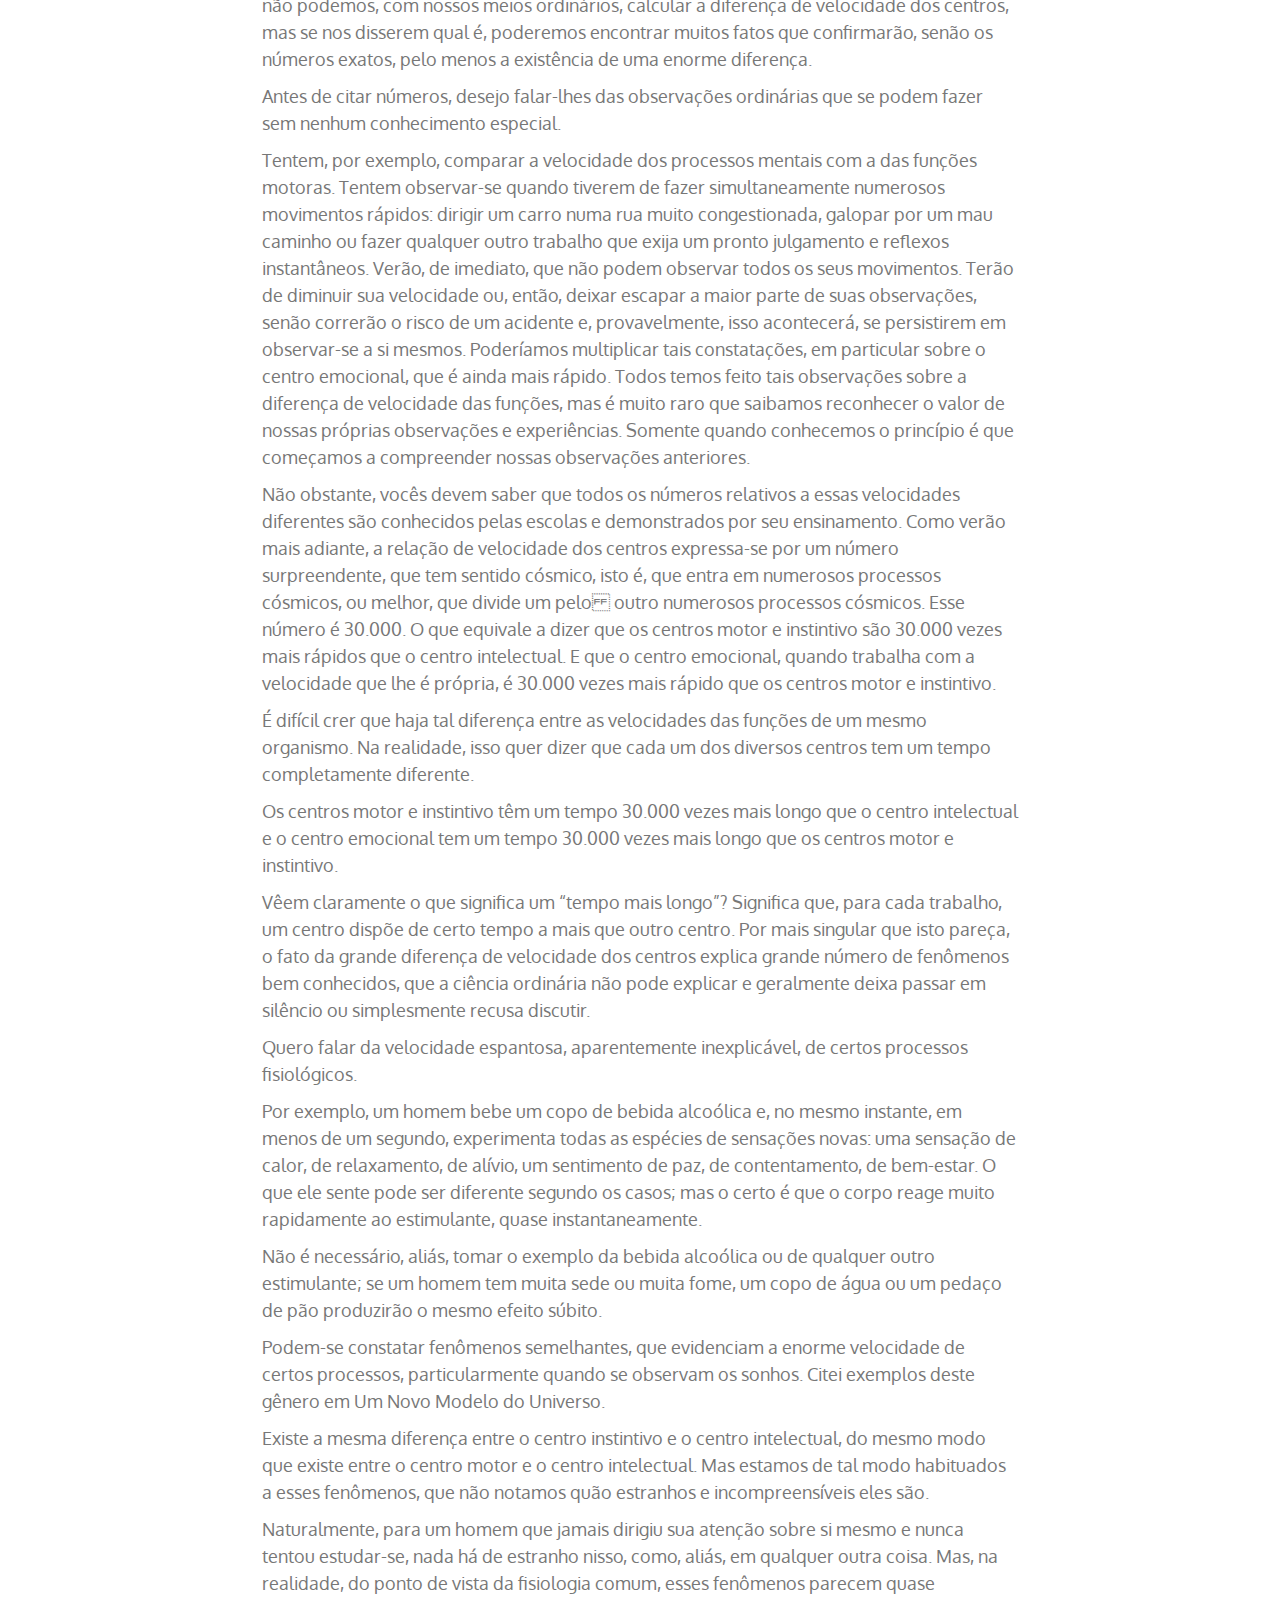
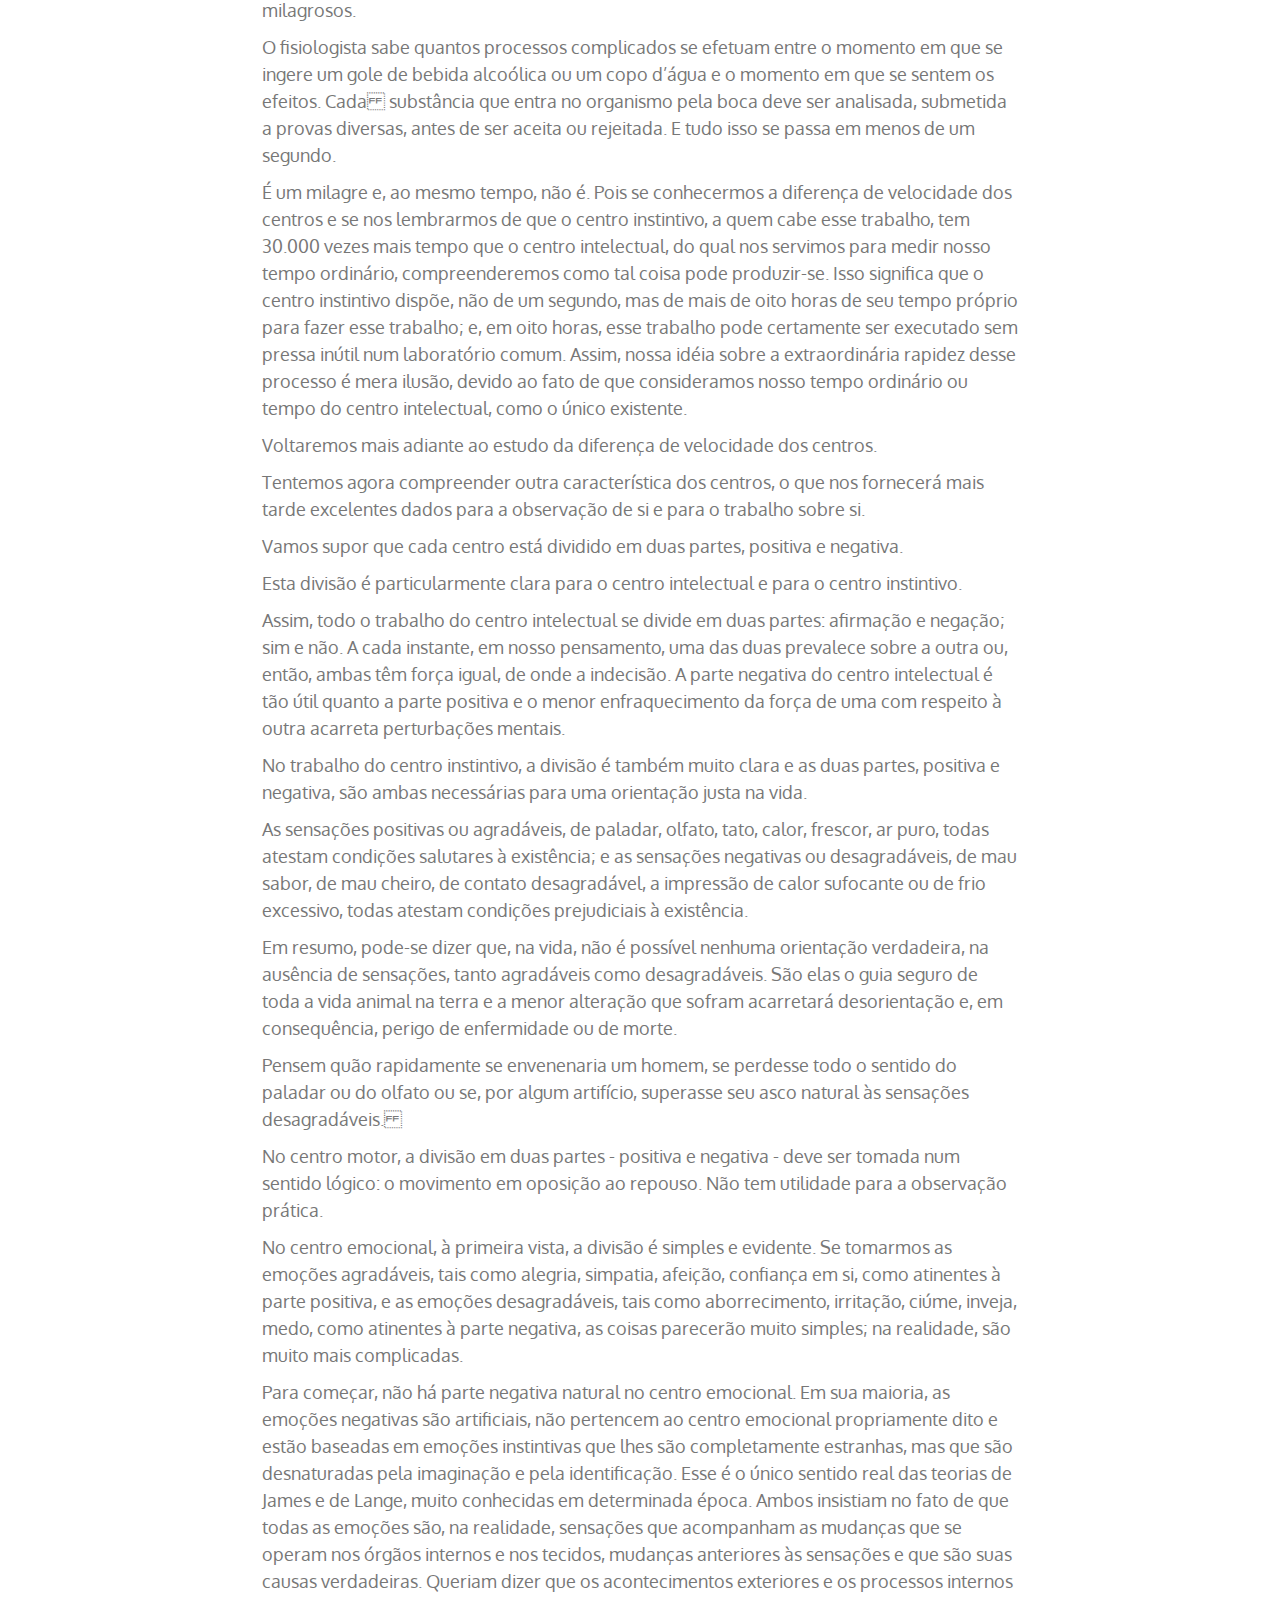
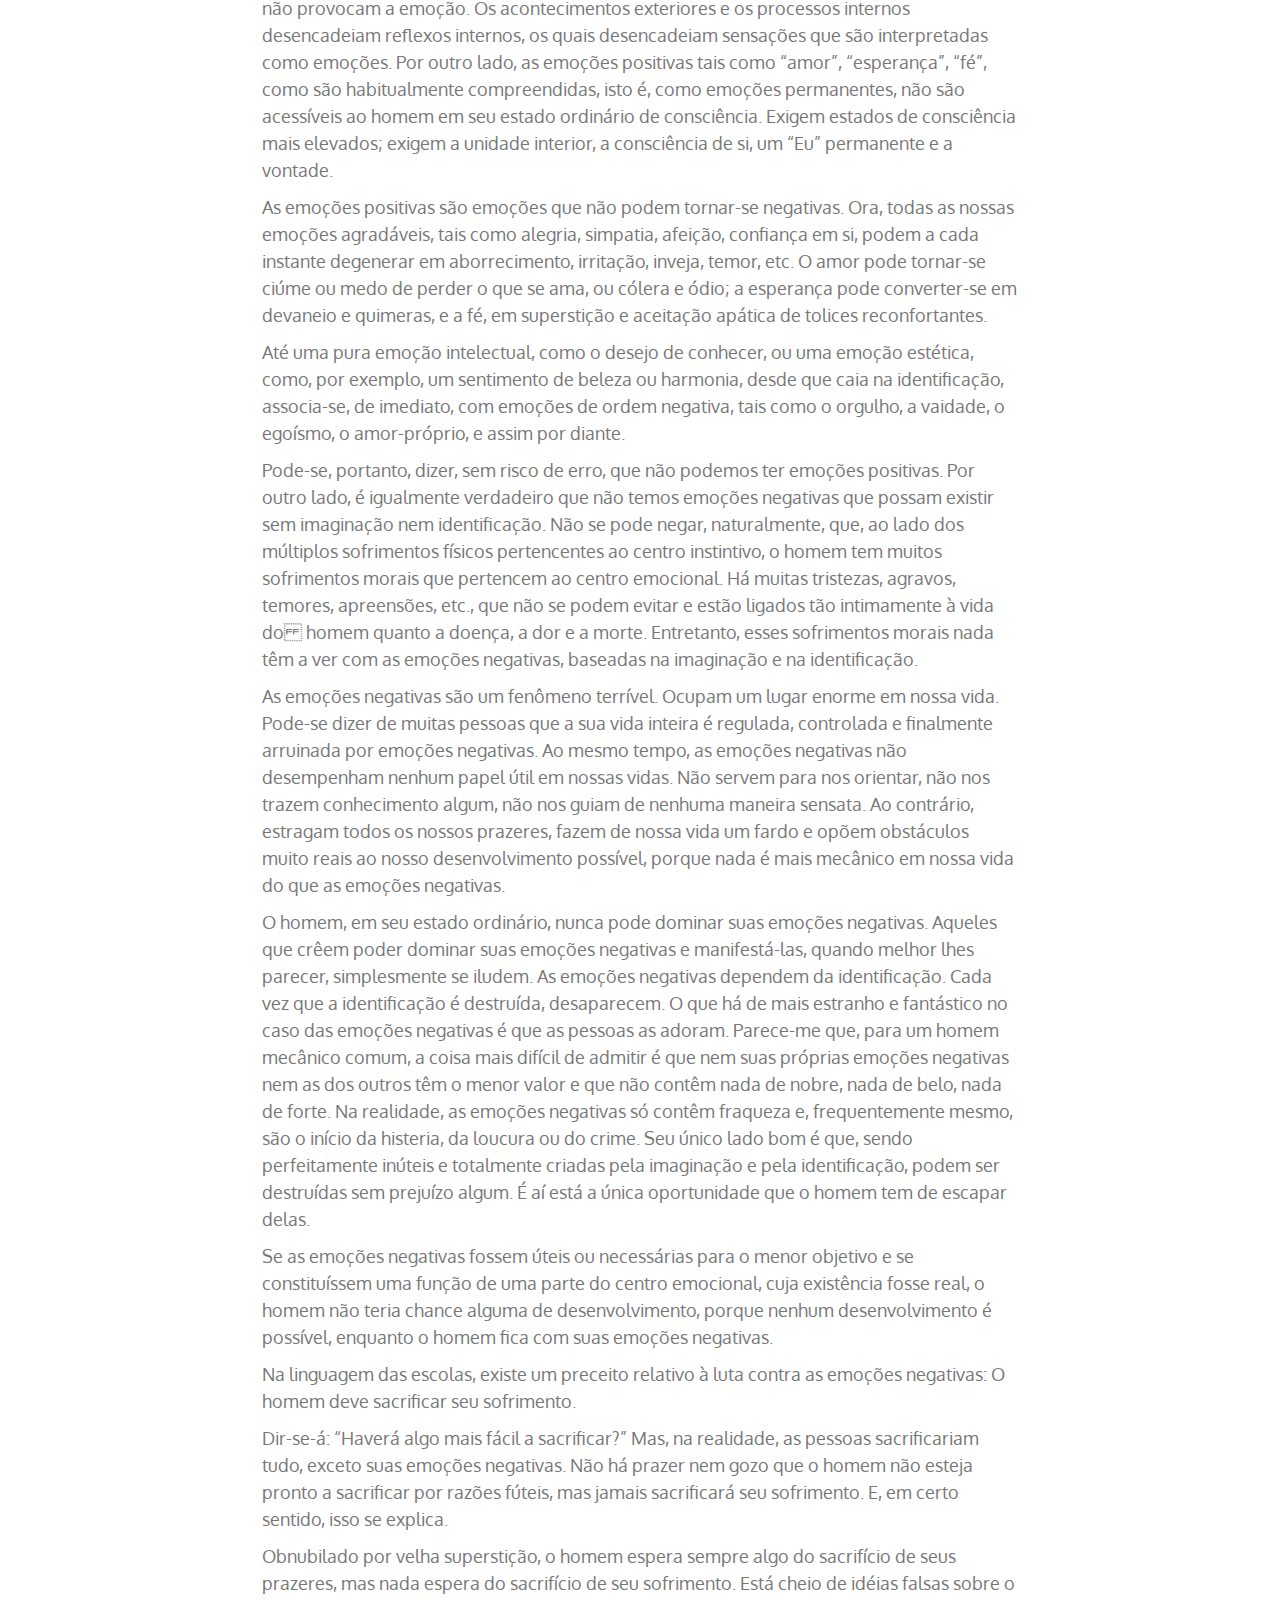
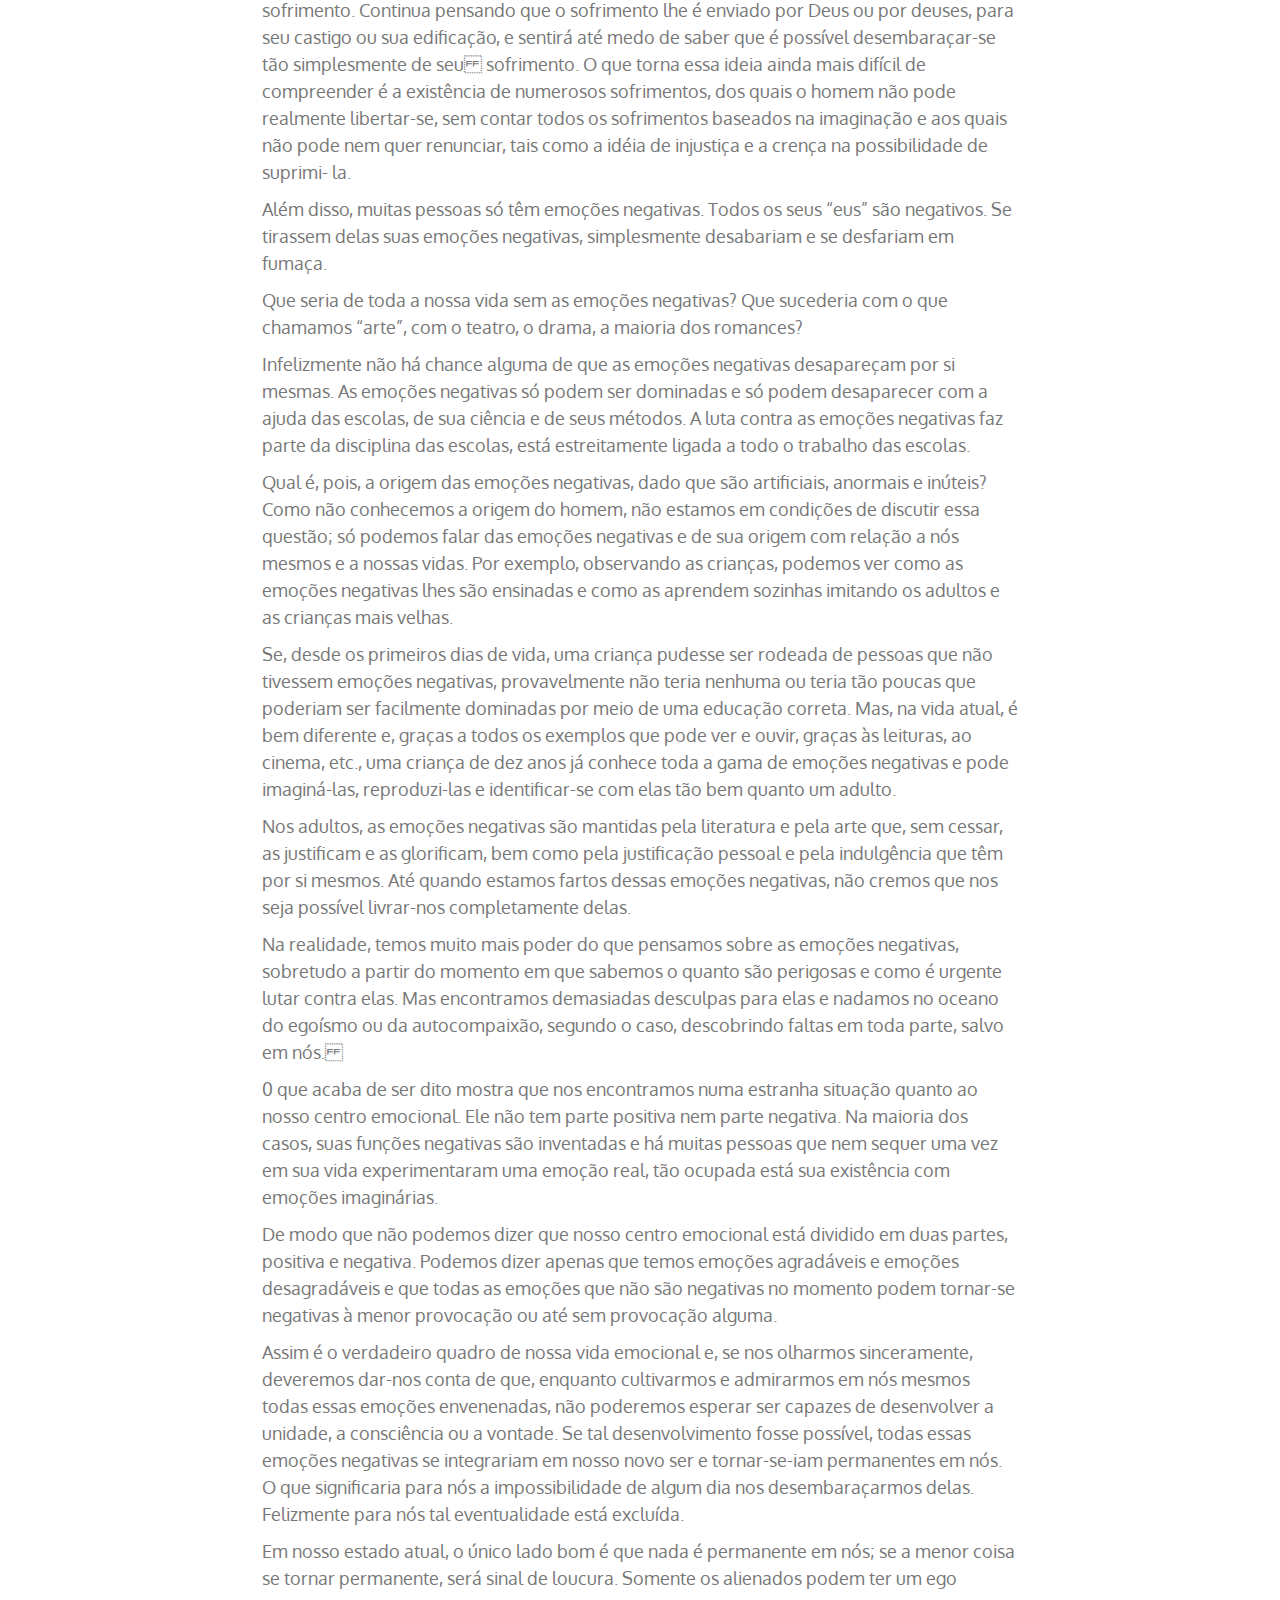
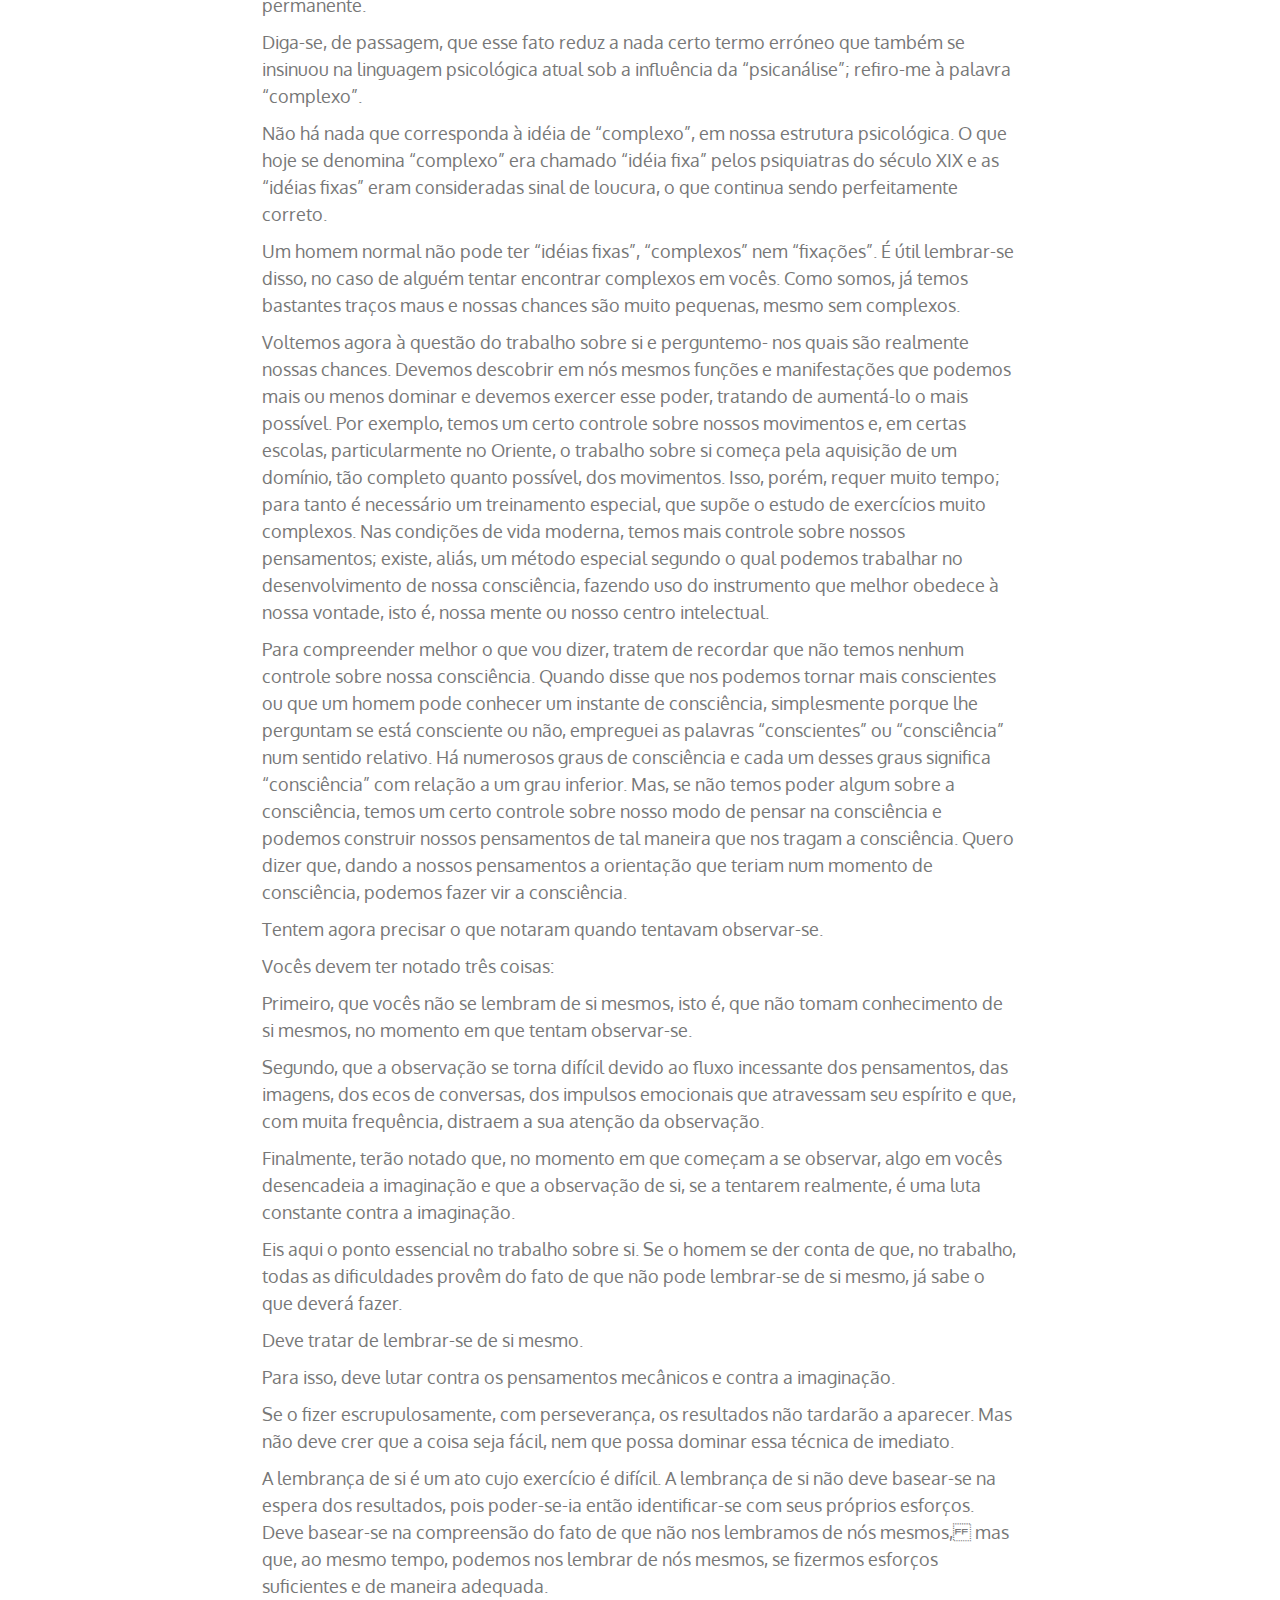
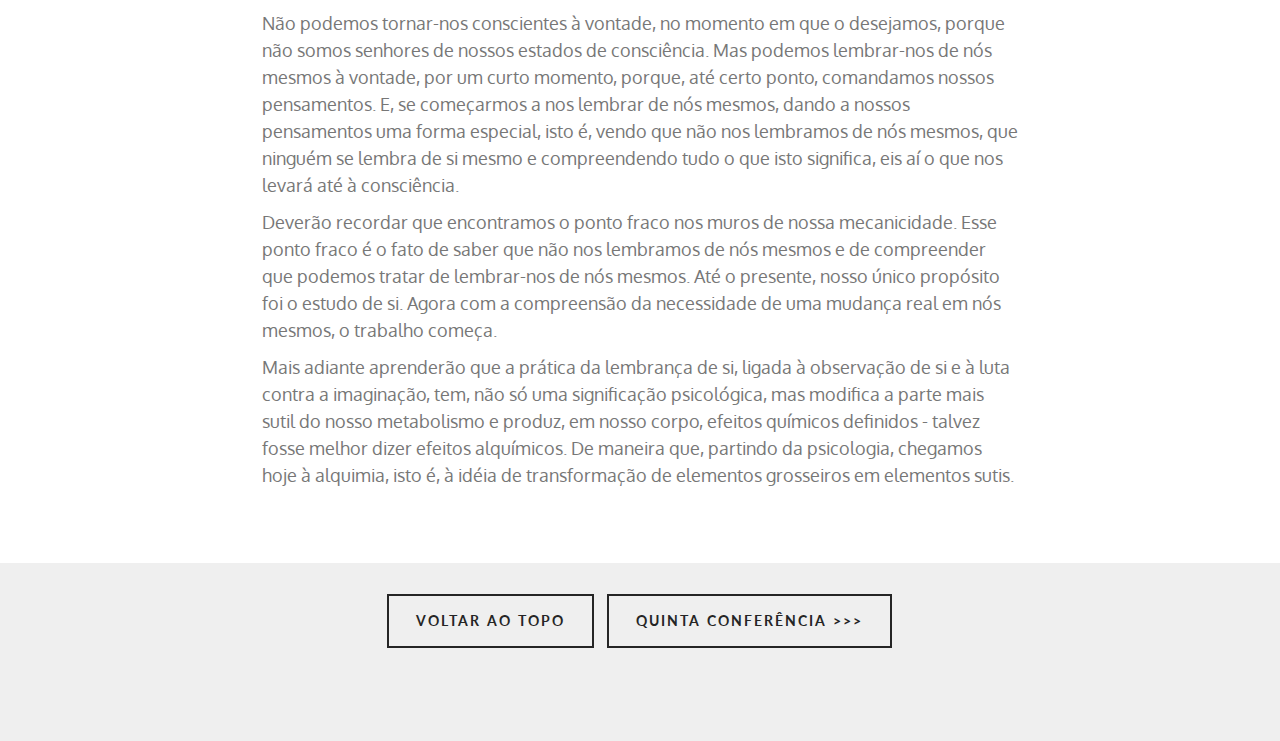
<file: Capitulo 4.html>
<!DOCTYPE html>
<html >
<head>
  <!-- Site made with Mobirise Website Builder v4.8.6, https://mobirise.com -->
  <meta charset="UTF-8">
  <meta http-equiv="X-UA-Compatible" content="IE=edge">
  <meta name="generator" content="Mobirise v4.8.6, mobirise.com">
  <meta name="viewport" content="width=device-width, initial-scale=1, minimum-scale=1">
  <link rel="shortcut icon" href="assets/images/logo.png" type="image/x-icon">
  <meta name="description" content="">
  <title>Quarta Conferência</title>
  <link rel="stylesheet" href="https://fonts.googleapis.com/css?family=Roboto:700,400&subset=cyrillic,latin,greek,vietnamese">
  <link rel="stylesheet" href="assets/bootstrap/css/bootstrap.min.css">
  <link rel="stylesheet" href="assets/soundcloud-plugin/style.css">
  <link rel="stylesheet" href="assets/mobirise/css/style.css">
  <link rel="stylesheet" href="assets/dropdown-menu/style.css">
  <link rel="stylesheet" href="assets/mobirise/css/mbr-additional.css" type="text/css">
  
  
  
</head>
<body>
  <section id="dropdown-menu-i" data-rv-view="45">

    <nav class="navbar navbar-dropdown navbar-fixed-top">

        <div class="container">

            <div class="navbar-brand">
                
                <a class="text-white" href="index.html">P . &nbsp;D . O U S P E N S K Y</a>
            </div>

            <button class="navbar-toggler pull-xs-right hidden-md-up" type="button" data-toggle="collapse" data-target="#exCollapsingNavbar">
                <div class="hamburger-icon"></div>
            </button>

            <ul class="nav-dropdown collapse pull-xs-right navbar-toggleable-sm nav navbar-nav" id="exCollapsingNavbar"><li class="nav-item dropdown open"><a class="nav-link link dropdown-toggle" href="Introducao.html" aria-expanded="true" data-toggle="dropdown-submenu">O LIVRO</a><div class="dropdown-menu"><a class="dropdown-item" href="Introducao.html">Introdução<br></a><a class="dropdown-item" href="Capitulo 1.html">Primeira Conferência<br></a><a class="dropdown-item" href="Capitulo 2.html">Segunda Conferência<br></a><a class="dropdown-item" href="Capitulo 3.html">Terceira Conferência<br></a><a class="dropdown-item" href="Capitulo 4.html">Quarta Conferência<br></a><a class="dropdown-item" href="Capitulo 5.html">Quinta Conferência<br></a></div></li><li class="nav-item nav-btn"><a class="nav-link btn btn-default btn-default-outline" href="assets/files/Ouspensky-Psicologia-Da-Evolucao-Possivel-Ao-Homem.pdf">DOWNLOAD</a></li></ul>

        </div>

    </nav>

</section>

<section class="engine"><a href="https://mobirise.info/c">free website builder</a></section><section class="mbr-section mbr-after-navbar" id="header3-j" data-rv-view="47">
    <div class="mbr-section__container mbr-section__container--first container">
        <div class="mbr-header mbr-header--wysiwyg row">
            <div class="col-sm-8 col-sm-offset-2">
                <h3 class="mbr-header__text">QUARTA CONFERÊNCIA</h3>
                
            </div>
        </div>
    </div>
</section>

<section class="mbr-section" id="content1-12" data-rv-view="49">
    <div class="mbr-section__container mbr-section__container--middle container">
        <div class="row">
            <div class="mbr-article mbr-article--wysiwyg col-sm-8 col-sm-offset-2"><p>Começaremos hoje por um exame mais detalhado dos centros. Eis o diagrama dos quatro centros:</p></div>
        </div>
    </div>
</section>

<section class="mbr-section" id="image2-13" data-rv-view="50">
    <div class="mbr-section__container mbr-section__container--middle container">
        <div class="row">
            <div class="col-sm-8 col-sm-offset-2">
                <figure class="mbr-figure mbr-figure--wysiwyg mbr-figure--full-width mbr-figure--caption-inside-bottom">

                    <div><img src="assets/images/captura-de-tela-2018-10-24-as-17.54.19-1122x403.png" class="mbr-figure__img"></div>
                    
                </figure>
            </div>
        </div>
    </div>
</section>

<section class="mbr-section" id="content1-k" data-rv-view="52">
    <div class="mbr-section__container mbr-section__container--middle container">
        <div class="row">
            <div class="mbr-article mbr-article--wysiwyg col-sm-8 col-sm-offset-2"><p>Este diagrama mostra o homem de pé, de perfil, olhando para a esquerda e indica a posição respectiva dos centros, de maneira muito esquemática.</p><p>Na realidade, cada centro ocupa o corpo todo e penetra, por assim dizer, no organismo inteiro.</p><p>Ao mesmo tempo, cada centro possui o que se chama seu “centro de gravidade”. O centro de gravidade do centro intelectual está no cérebro; o centro de gravidade do centro emocional está no plexo solar; os centros de gravidade do centro motor e do centro instintivo estão na medula espinhal.</p><p>É necessário compreender que, no estado atual de nossos conhecimentos, não temos meio algum de verificar essa asserção, principalmente porque cada centro possui numerosas propriedades que permanecem ignoradas pela ciência moderna, mesmo no plano anatômico. Isso pode parecer estranho, mas o fato é que a anatomia do corpo humano está longe de ser uma ciência completa.</p><p>De modo que, como os centros nos são inacessíveis, o estudo deles deve começar pela observação de suas funções, que se oferecem inteiramente a nossas pesquisas.</p><p>Trata-se aí de uma maneira de proceder de todo usual. Nas diferentes ciências - física, química, astronomia, fisiologia - quando não podemos alcançar os fatos, objetos ou matérias que queremos estudar, devemos começar pelo estudo de seus resultados ou de seus vestígios. No caso presente ocupar-nos-emos das próprias funções dos centros, de modo que tudo que estabelecermos a propósito das funções poderá aplicar-se aos centros.</p><p>Os centros têm muitos pontos em comum, mas, ao mesmo tempo, cada centro possui características particulares que nunca devemos perder de vista.</p><p>Um dos princípios mais importantes a compreender é a grande diferença que existe entre as velocidades dos centros, isto é, entre as velocidades respectivas de suas funções.</p><p>O mais lento é o centro intelectual. A seguir, embora muito mais rápidos, vêm os centros instintivo e motor, que têm mais ou menos a mesma velocidade. O mais rápido de todos é o centro emocional e, no entanto, no estado de “sono desperto”, só muito raramente trabalha com uma velocidade próxima de sua velocidade real; em geral, trabalha com a velocidade dos centros instintivo e motor.</p><p>A observação pode ajudar-nos a constatar uma grande diferença na velocidade das funções, mas não nos pode dar números exatos. Na realidade, a diferença entre as funções de um mesmo organismo é muito grande, maior do que se pode imaginar. Como acabo de dizer, não podemos, com nossos meios ordinários, calcular a diferença de velocidade dos centros, mas se nos disserem qual é, poderemos encontrar muitos fatos que confirmarão, senão os números exatos, pelo menos a existência de uma enorme diferença.</p><p>Antes de citar números, desejo falar-lhes das observações ordinárias que se podem fazer sem nenhum conhecimento especial.</p><p>Tentem, por exemplo, comparar a velocidade dos processos mentais com a das funções motoras. Tentem observar-se quando tiverem de fazer simultaneamente numerosos movimentos rápidos: dirigir um carro numa rua muito congestionada, galopar por um mau caminho ou fazer qualquer outro trabalho que exija um pronto julgamento e reflexos instantâneos. Verão, de imediato, que não podem observar todos os seus movimentos. Terão de diminuir sua velocidade ou, então, deixar escapar a maior parte de suas observações, senão correrão o risco de um acidente e, provavelmente, isso acontecerá, se persistirem em observar-se a si mesmos. Poderíamos multiplicar tais constatações, em particular sobre o centro emocional, que é ainda mais rápido. Todos temos feito tais observações sobre a diferença de velocidade das funções, mas é muito raro que saibamos reconhecer o valor de nossas próprias observações e experiências. Somente quando conhecemos o princípio é que começamos a compreender nossas observações anteriores.</p><p>Não obstante, vocês devem saber que todos os números relativos a essas velocidades diferentes são conhecidos pelas escolas e demonstrados por seu ensinamento. Como verão mais adiante, a relação de velocidade dos centros expressa-se por um número surpreendente, que tem sentido cósmico, isto é, que entra em numerosos processos cósmicos, ou melhor, que divide um pelo outro numerosos processos cósmicos. Esse número é 30.000. O que equivale a dizer que os centros motor e instintivo são 30.000 vezes mais rápidos que o centro intelectual. E que o centro emocional, quando trabalha com a velocidade que lhe é própria, é 30.000 vezes mais rápido que os centros motor e instintivo.</p><p>É difícil crer que haja tal diferença entre as velocidades das funções de um mesmo organismo. Na realidade, isso quer dizer que cada um dos diversos centros tem um tempo completamente diferente.</p><p>Os centros motor e instintivo têm um tempo 30.000 vezes mais longo que o centro intelectual e o centro emocional tem um tempo 30.000 vezes mais longo que os centros motor e instintivo.</p><p>Vêem claramente o que significa um “tempo mais longo”? Significa que, para cada trabalho, um centro dispõe de certo tempo a mais que outro centro. Por mais singular que isto pareça, o fato da grande diferença de velocidade dos centros explica grande número de fenômenos bem conhecidos, que a ciência ordinária não pode explicar e geralmente deixa passar em silêncio ou simplesmente recusa discutir.</p><p>Quero falar da velocidade espantosa, aparentemente inexplicável, de certos processos fisiológicos.</p><p>Por exemplo, um homem bebe um copo de bebida alcoólica e, no mesmo instante, em menos de um segundo, experimenta todas as espécies de sensações novas:	uma	sensação	de	calor,	de relaxamento, de alívio, um sentimento de paz, de contentamento, de bem-estar. O que ele sente pode ser diferente segundo os casos; mas o certo é que o corpo reage muito rapidamente ao estimulante, quase instantaneamente.</p><p>Não é necessário, aliás, tomar o exemplo da bebida alcoólica ou de qualquer outro estimulante; se um homem tem muita sede ou muita fome, um copo de água ou um pedaço de pão produzirão o mesmo efeito súbito.</p><p>Podem-se constatar fenômenos semelhantes, que evidenciam a enorme velocidade de certos processos, particularmente quando se observam os sonhos. Citei exemplos deste gênero em Um Novo Modelo do Universo.</p><p>Existe a mesma diferença entre o centro instintivo e o centro intelectual, do mesmo modo que existe entre o centro motor e o centro intelectual. Mas estamos de tal modo habituados a esses fenômenos, que não notamos quão estranhos e incompreensíveis eles são.</p><p>Naturalmente, para um homem que jamais dirigiu sua atenção sobre si mesmo e nunca tentou estudar-se, nada há de estranho nisso, como, aliás, em qualquer outra coisa. Mas, na realidade, do ponto de vista da fisiologia comum, esses fenômenos parecem quase milagrosos.</p><p>O fisiologista sabe quantos processos complicados se efetuam entre o momento em que se ingere um gole de bebida alcoólica ou um copo d’água e o momento em que se sentem os efeitos. Cada substância que entra no organismo pela boca deve ser analisada, submetida a provas diversas, antes de ser aceita ou rejeitada. E tudo isso se passa em menos de um segundo.</p><p>É um milagre e, ao mesmo tempo, não é. Pois se conhecermos a diferença de velocidade dos centros e se nos lembrarmos de que o centro instintivo, a quem cabe esse trabalho, tem 30.000 vezes mais tempo que o centro intelectual, do qual nos servimos para medir nosso tempo ordinário, compreenderemos como tal coisa pode produzir-se. Isso significa que o centro instintivo dispõe, não de um segundo, mas de mais de oito horas de seu tempo próprio para fazer esse trabalho; e, em oito horas, esse trabalho pode certamente ser executado sem pressa inútil num laboratório comum. Assim, nossa idéia sobre a extraordinária rapidez desse processo é mera ilusão, devido ao fato de que consideramos nosso tempo ordinário ou tempo do centro intelectual, como o único existente.</p><p>Voltaremos mais adiante ao estudo da diferença de velocidade dos centros.</p><p>Tentemos agora compreender outra característica dos centros, o que nos fornecerá mais tarde excelentes dados para a observação de si e para o trabalho sobre si.</p><p>Vamos supor que cada centro está dividido em duas partes, positiva e negativa.</p><p>Esta divisão é particularmente clara para o centro intelectual e para o centro instintivo.</p><p>Assim, todo o trabalho do centro intelectual se divide em duas partes: afirmação e negação; sim e não. A cada instante, em nosso pensamento, uma das duas prevalece sobre a outra ou, então, ambas têm força igual, de onde a indecisão. A parte negativa do centro intelectual é tão útil quanto a parte positiva e o menor enfraquecimento da força de uma com respeito à outra acarreta perturbações mentais.</p><p>No trabalho do centro instintivo, a divisão é também muito clara e as duas partes, positiva e negativa, são ambas necessárias para uma orientação justa na vida.</p><p>As sensações positivas ou agradáveis, de paladar, olfato, tato, calor, frescor, ar puro, todas atestam condições salutares à existência; e as sensações negativas ou desagradáveis, de mau sabor, de mau cheiro, de contato desagradável, a impressão de calor sufocante ou de frio excessivo, todas atestam condições prejudiciais à existência.</p><p>Em resumo, pode-se dizer que, na vida, não é possível nenhuma orientação verdadeira, na ausência de sensações, tanto agradáveis como desagradáveis. São elas o guia seguro de toda a vida animal na terra e a menor alteração que sofram acarretará desorientação e, em consequência, perigo de enfermidade ou de morte.</p><p>Pensem quão rapidamente se envenenaria um homem, se perdesse todo o sentido do paladar ou do olfato ou se, por algum artifício, superasse seu asco natural às sensações desagradáveis.</p><p>No centro motor, a divisão em duas partes - positiva e negativa - deve ser tomada num sentido lógico: o movimento em oposição ao repouso. Não tem utilidade para a observação prática.</p><p>No centro emocional, à primeira vista, a divisão é simples e evidente. Se tomarmos as emoções agradáveis, tais como alegria, simpatia, afeição, confiança em si, como atinentes à parte positiva, e as emoções desagradáveis, tais como aborrecimento, irritação, ciúme, inveja, medo, como atinentes à parte negativa, as coisas parecerão muito simples; na realidade, são muito mais complicadas.</p><p>Para começar, não há parte negativa natural no centro emocional. Em sua maioria, as emoções negativas são artificiais, não pertencem ao centro emocional propriamente dito e estão baseadas em emoções instintivas que lhes são completamente estranhas, mas que são desnaturadas pela imaginação e pela identificação. Esse é o único sentido real das teorias de James e de Lange, muito conhecidas em determinada época. Ambos insistiam no fato de que todas as emoções são, na realidade, sensações que acompanham as mudanças que se operam nos órgãos internos e nos tecidos, mudanças anteriores às sensações e que são suas causas verdadeiras. Queriam dizer que os acontecimentos exteriores e os processos internos não provocam a emoção. Os acontecimentos exteriores e os processos internos desencadeiam reflexos internos, os quais desencadeiam sensações que são interpretadas como emoções. Por outro lado, as emoções positivas tais como “amor”, “esperança”, “fé”, como são habitualmente compreendidas, isto é, como emoções permanentes, não são acessíveis ao homem em seu estado ordinário de consciência. Exigem estados de consciência mais elevados; exigem a unidade interior, a consciência de si, um “Eu” permanente e a vontade.</p><p>As emoções positivas são emoções que não podem tornar-se negativas. Ora, todas as nossas emoções agradáveis, tais como alegria, simpatia, afeição, confiança em si, podem a cada instante degenerar em aborrecimento, irritação, inveja, temor, etc. O amor pode tornar-se ciúme ou medo de perder o que se ama, ou cólera e ódio; a esperança pode converter-se em devaneio e quimeras, e a fé, em superstição e aceitação apática de tolices reconfortantes.</p><p>Até uma pura emoção intelectual, como o desejo de conhecer, ou uma emoção estética, como, por exemplo, um sentimento de beleza ou harmonia, desde que caia na identificação, associa-se, de imediato, com emoções de ordem negativa, tais como o orgulho, a vaidade, o egoísmo, o amor-próprio, e assim por diante.</p><p>Pode-se, portanto, dizer, sem risco de erro, que não podemos ter emoções positivas. Por outro lado, é igualmente verdadeiro que não temos emoções negativas que possam existir sem imaginação nem identificação. Não se pode negar, naturalmente, que, ao lado dos múltiplos sofrimentos físicos pertencentes ao centro instintivo, o homem tem muitos sofrimentos morais que pertencem ao centro emocional. Há muitas tristezas, agravos, temores, apreensões, etc., que não se podem evitar e estão ligados tão intimamente à vida do homem quanto a doença, a dor e a morte. Entretanto, esses sofrimentos morais nada têm a ver com as emoções negativas, baseadas na imaginação e na identificação.</p><p>As emoções negativas são um fenômeno terrível. Ocupam um lugar enorme em nossa vida. Pode-se dizer de muitas pessoas que a sua vida inteira é regulada, controlada e finalmente arruinada por emoções negativas. Ao mesmo tempo, as emoções negativas não desempenham nenhum papel útil em nossas vidas. Não servem para nos orientar, não nos trazem conhecimento algum, não nos guiam de nenhuma maneira sensata. Ao contrário, estragam todos os nossos prazeres, fazem de nossa vida um fardo e opõem obstáculos muito reais ao nosso desenvolvimento possível, porque nada é mais mecânico em nossa vida do que as emoções negativas.</p><p>O homem, em seu estado ordinário, nunca pode dominar suas emoções negativas. Aqueles que crêem poder dominar suas emoções negativas e manifestá-las, quando melhor lhes parecer, simplesmente se iludem. As emoções negativas dependem da identificação. Cada vez que a identificação é destruída, desaparecem. O que há de mais estranho e fantástico no caso das emoções negativas é que as pessoas as adoram. Parece-me que, para um homem mecânico comum, a coisa mais difícil de admitir é que nem suas próprias emoções negativas nem as dos outros têm o menor valor e que não contêm nada de nobre, nada de belo, nada de forte. Na realidade, as emoções negativas só contêm fraqueza e, frequentemente mesmo, são o início da histeria, da loucura ou do crime. Seu único lado bom é que, sendo perfeitamente inúteis e totalmente criadas pela imaginação e pela identificação, podem ser destruídas sem prejuízo algum. É aí está a única oportunidade que o homem tem de escapar delas.</p><p>Se as emoções negativas fossem úteis ou necessárias para o menor objetivo e se constituíssem uma função de uma parte do centro emocional, cuja existência fosse real, o homem não teria chance alguma de desenvolvimento, porque nenhum desenvolvimento é possível, enquanto o homem fica com suas emoções negativas.</p><p>Na linguagem das escolas, existe um preceito relativo à luta contra as emoções negativas:	O	homem	deve	sacrificar seu sofrimento.</p><p>Dir-se-á: “Haverá algo mais fácil a sacrificar?” Mas, na realidade, as pessoas sacrificariam tudo, exceto suas emoções negativas. Não há prazer nem gozo que o homem não esteja pronto a sacrificar por razões fúteis, mas jamais sacrificará seu sofrimento. E, em certo sentido, isso se explica.</p><p>Obnubilado por velha superstição, o homem espera sempre algo do sacrifício de seus prazeres, mas nada espera do sacrifício de seu sofrimento. Está cheio de idéias falsas sobre o sofrimento. Continua pensando que o sofrimento lhe é enviado por Deus ou por deuses, para seu castigo ou sua edificação, e sentirá até medo de saber que é possível desembaraçar-se tão simplesmente de seu sofrimento. O que torna essa ideia ainda mais difícil de compreender é a existência de numerosos sofrimentos, dos quais o homem não pode realmente libertar-se, sem contar todos os sofrimentos baseados na imaginação e aos quais não pode nem quer renunciar, tais como a idéia de injustiça e a crença na possibilidade de suprimi- la.</p><p>Além disso, muitas pessoas só têm emoções negativas. Todos os seus “eus” são negativos. Se tirassem delas suas emoções negativas, simplesmente desabariam e se desfariam em fumaça.</p><p>Que seria de toda a nossa vida sem as emoções negativas? Que sucederia com o que chamamos “arte”, com o teatro, o drama, a maioria dos romances?</p><p>Infelizmente não há chance alguma de que as emoções negativas desapareçam por si mesmas. As emoções negativas só podem ser dominadas e só podem desaparecer com a ajuda das escolas, de sua ciência e de seus métodos. A luta contra as emoções negativas faz parte da disciplina das escolas, está estreitamente ligada a todo o trabalho das escolas.</p><p>Qual é, pois, a origem das emoções negativas, dado que são artificiais, anormais e inúteis? Como não conhecemos a origem do homem, não estamos em condições de discutir essa questão; só podemos falar das emoções negativas e de sua origem com relação a nós mesmos e a nossas vidas. Por exemplo, observando as crianças, podemos ver como as emoções negativas lhes são ensinadas e como as aprendem sozinhas imitando os adultos e as crianças mais velhas.</p><p>Se, desde os primeiros dias de vida, uma criança pudesse ser rodeada de pessoas que não tivessem emoções negativas, provavelmente não teria nenhuma ou teria tão poucas que poderiam ser facilmente dominadas por meio de uma educação correta. Mas, na vida atual, é bem diferente e, graças a todos os exemplos que pode ver e ouvir, graças às leituras, ao cinema, etc., uma criança de dez anos já conhece toda a gama de emoções negativas e pode imaginá-las, reproduzi-las e identificar-se com elas tão bem quanto um adulto.</p><p>Nos adultos, as emoções negativas são mantidas pela literatura e pela arte que, sem cessar, as justificam e as glorificam, bem como pela justificação pessoal e pela indulgência que têm por si mesmos. Até quando estamos fartos dessas emoções negativas, não cremos que nos seja possível livrar-nos completamente delas.</p><p>Na realidade, temos muito mais poder do que pensamos sobre as emoções negativas, sobretudo a partir do momento em que sabemos o quanto são perigosas e como é urgente lutar contra elas. Mas encontramos demasiadas desculpas para elas e nadamos no oceano do egoísmo ou da autocompaixão, segundo o caso, descobrindo faltas em toda parte, salvo em nós.</p><p>0 que acaba de ser dito mostra que nos encontramos numa estranha situação quanto ao nosso centro emocional. Ele não tem parte positiva nem parte negativa. Na maioria dos casos, suas funções negativas são inventadas e há muitas pessoas que nem sequer uma vez em sua vida experimentaram uma emoção real, tão ocupada está sua existência com emoções imaginárias.</p><p>De modo que não podemos dizer que nosso centro emocional está dividido em duas partes, positiva e negativa. Podemos dizer apenas que temos emoções agradáveis e emoções desagradáveis e que todas as emoções que não são negativas no momento podem tornar-se negativas à menor provocação ou até sem provocação alguma.</p><p>Assim é o verdadeiro quadro de nossa vida emocional e, se nos olharmos sinceramente, deveremos dar-nos conta de que, enquanto cultivarmos e admirarmos em nós mesmos todas essas emoções envenenadas, não poderemos esperar ser capazes de desenvolver a unidade, a consciência ou a vontade. Se tal desenvolvimento fosse possível, todas essas emoções negativas se integrariam em nosso novo ser e tornar-se-iam permanentes em nós. O que significaria para nós a impossibilidade de algum dia nos desembaraçarmos delas. Felizmente para nós tal eventualidade está excluída.</p><p>Em nosso estado atual, o único lado bom é que nada é permanente em nós; se a menor coisa se tornar permanente, será sinal de loucura. Somente os alienados podem ter um ego permanente.</p><p>Diga-se, de passagem, que esse fato reduz a nada certo termo erróneo que também se insinuou na linguagem psicológica atual sob a influência da “psicanálise”; refiro-me à palavra “complexo”.</p><p>Não há nada que corresponda à idéia de “complexo”, em nossa estrutura psicológica. O que hoje se denomina “complexo” era chamado “idéia fixa” pelos psiquiatras do século XIX e as “idéias fixas” eram consideradas sinal de loucura, o que continua sendo perfeitamente correto.</p><p>Um homem normal não pode ter “idéias fixas”, “complexos” nem “fixações”. É útil lembrar-se disso, no caso de alguém tentar encontrar complexos em vocês. Como somos, já temos bastantes traços maus e nossas chances são muito pequenas, mesmo sem complexos.</p><p>Voltemos agora à questão do trabalho sobre si e perguntemo- nos quais são realmente nossas chances. Devemos descobrir em nós mesmos funções e manifestações que podemos mais ou menos dominar e devemos exercer esse poder, tratando de aumentá-lo o mais possível. Por exemplo, temos um certo controle sobre nossos movimentos e, em certas escolas, particularmente no Oriente, o trabalho sobre si começa pela aquisição de um domínio, tão completo quanto possível, dos movimentos. Isso, porém, requer muito tempo; para tanto é necessário um treinamento especial, que supõe o estudo de exercícios muito complexos. Nas condições de vida moderna, temos mais controle sobre nossos pensamentos; existe, aliás, um método especial segundo o qual podemos trabalhar no desenvolvimento de nossa consciência, fazendo uso do instrumento que melhor obedece à nossa vontade, isto é, nossa mente ou nosso centro intelectual.</p><p>Para compreender melhor o que vou dizer, tratem de recordar que não temos nenhum controle sobre nossa consciência. Quando disse que nos podemos tornar mais conscientes ou que um homem pode conhecer um instante de consciência, simplesmente porque lhe perguntam se está consciente ou não, empreguei as palavras “conscientes” ou “consciência” num sentido relativo. Há numerosos graus de consciência e cada um desses graus significa “consciência” com relação a um grau inferior. Mas, se não temos poder algum sobre a consciência, temos um certo controle sobre nosso modo de pensar na consciência e podemos construir nossos pensamentos de tal maneira que nos tragam a consciência. Quero dizer que, dando a nossos pensamentos a orientação que teriam num momento de consciência, podemos fazer vir a consciência.</p><p>Tentem agora precisar o que notaram quando tentavam observar-se.</p><p>Vocês devem ter notado três coisas:</p><p>Primeiro, que vocês não se lembram de si mesmos, isto é, que não tomam conhecimento de si mesmos, no momento em que tentam observar-se.</p><p>Segundo, que a observação se torna difícil devido ao fluxo incessante dos pensamentos, das imagens, dos ecos de conversas, dos impulsos emocionais que atravessam seu espírito e que, com muita frequência, distraem a sua atenção da observação.</p><p>Finalmente, terão notado que, no momento em que começam a se observar, algo em vocês desencadeia a imaginação e que a observação de si, se a tentarem realmente, é uma luta constante contra a imaginação.</p><p>Eis aqui o ponto essencial no trabalho sobre si. Se o homem se der conta de que, no trabalho, todas as dificuldades provêm do fato de que não pode lembrar-se de si mesmo, já sabe o que deverá fazer.</p><p>Deve tratar de lembrar-se de si mesmo.</p><p>Para isso, deve lutar contra os pensamentos mecânicos e contra a imaginação.</p><p>Se o fizer escrupulosamente, com perseverança, os resultados não tardarão a aparecer. Mas não deve crer que a coisa seja fácil, nem que possa dominar essa técnica de imediato.</p><p>A lembrança de si é um ato cujo exercício é difícil. A lembrança de si não deve basear-se na espera dos resultados, pois poder-se-ia então identificar-se com seus próprios esforços. Deve basear-se na compreensão do fato de que não nos lembramos de nós mesmos, mas que, ao mesmo tempo, podemos nos lembrar de nós mesmos, se fizermos esforços suficientes e de maneira adequada.</p><p>Não podemos tornar-nos conscientes à vontade, no momento em que o desejamos, porque não somos senhores de nossos estados de consciência. Mas podemos lembrar-nos de nós mesmos à vontade, por um curto momento, porque, até certo ponto, comandamos nossos pensamentos. E, se começarmos a nos lembrar de nós mesmos, dando a nossos pensamentos uma forma especial, isto é, vendo que não nos lembramos de nós mesmos, que ninguém se lembra de si mesmo e compreendendo tudo o que isto significa, eis aí o que nos levará até à consciência.</p><p>Deverão recordar que encontramos o ponto fraco nos muros de nossa mecanicidade. Esse ponto fraco é o fato de saber que não nos lembramos de nós mesmos e de compreender que podemos tratar de lembrar-nos de nós mesmos. Até o presente, nosso único propósito foi o estudo de si. Agora com a compreensão da necessidade de uma mudança real em nós mesmos, o trabalho começa.</p><p>Mais adiante aprenderão que a prática da lembrança de si, ligada à observação de si e à luta contra a imaginação, tem, não só uma significação psicológica, mas modifica a parte mais sutil do nosso metabolismo e produz, em nosso corpo, efeitos químicos definidos - talvez fosse melhor dizer efeitos alquímicos. De maneira que, partindo da psicologia, chegamos hoje à alquimia, isto é, à idéia de transformação de elementos grosseiros em elementos sutis.</p><p><br></p></div>
        </div>
    </div>
</section>

<section class="mbr-section mbr-section--relative mbr-section--fixed-size" id="msg-box3-1p" data-rv-view="53" style="background-color: rgb(239, 239, 239);">
    
    
    
    <div class="mbr-section__container container mbr-section__container--isolated" style="padding-top: 31px; padding-bottom: 93px;">
        <div class="row">
            <div class="col-sm-8 col-sm-offset-2">
                <div class="mbr-buttons mbr-buttons--center"><a class="mbr-buttons__btn btn btn-lg btn-default" href="Capitulo 4.html">VOLTAR AO TOPO</a> <a class="mbr-buttons__btn btn btn-lg btn-default" href="Capitulo 5.html">QUINTA CONFERÊNCIA  &gt;&gt;&gt;</a></div>
            </div>
        </div>
    </div>
</section>


  <script src="assets/web/assets/jquery/jquery.min.js"></script>
  <script src="assets/bootstrap/js/bootstrap.min.js"></script>
  <script src="assets/smooth-scroll/smooth-scroll.js"></script>
  <script src="assets/mobirise/js/script.js"></script>
  <script src="assets/dropdown-menu/script.js"></script>
  
  
</body>
</html>
</file>
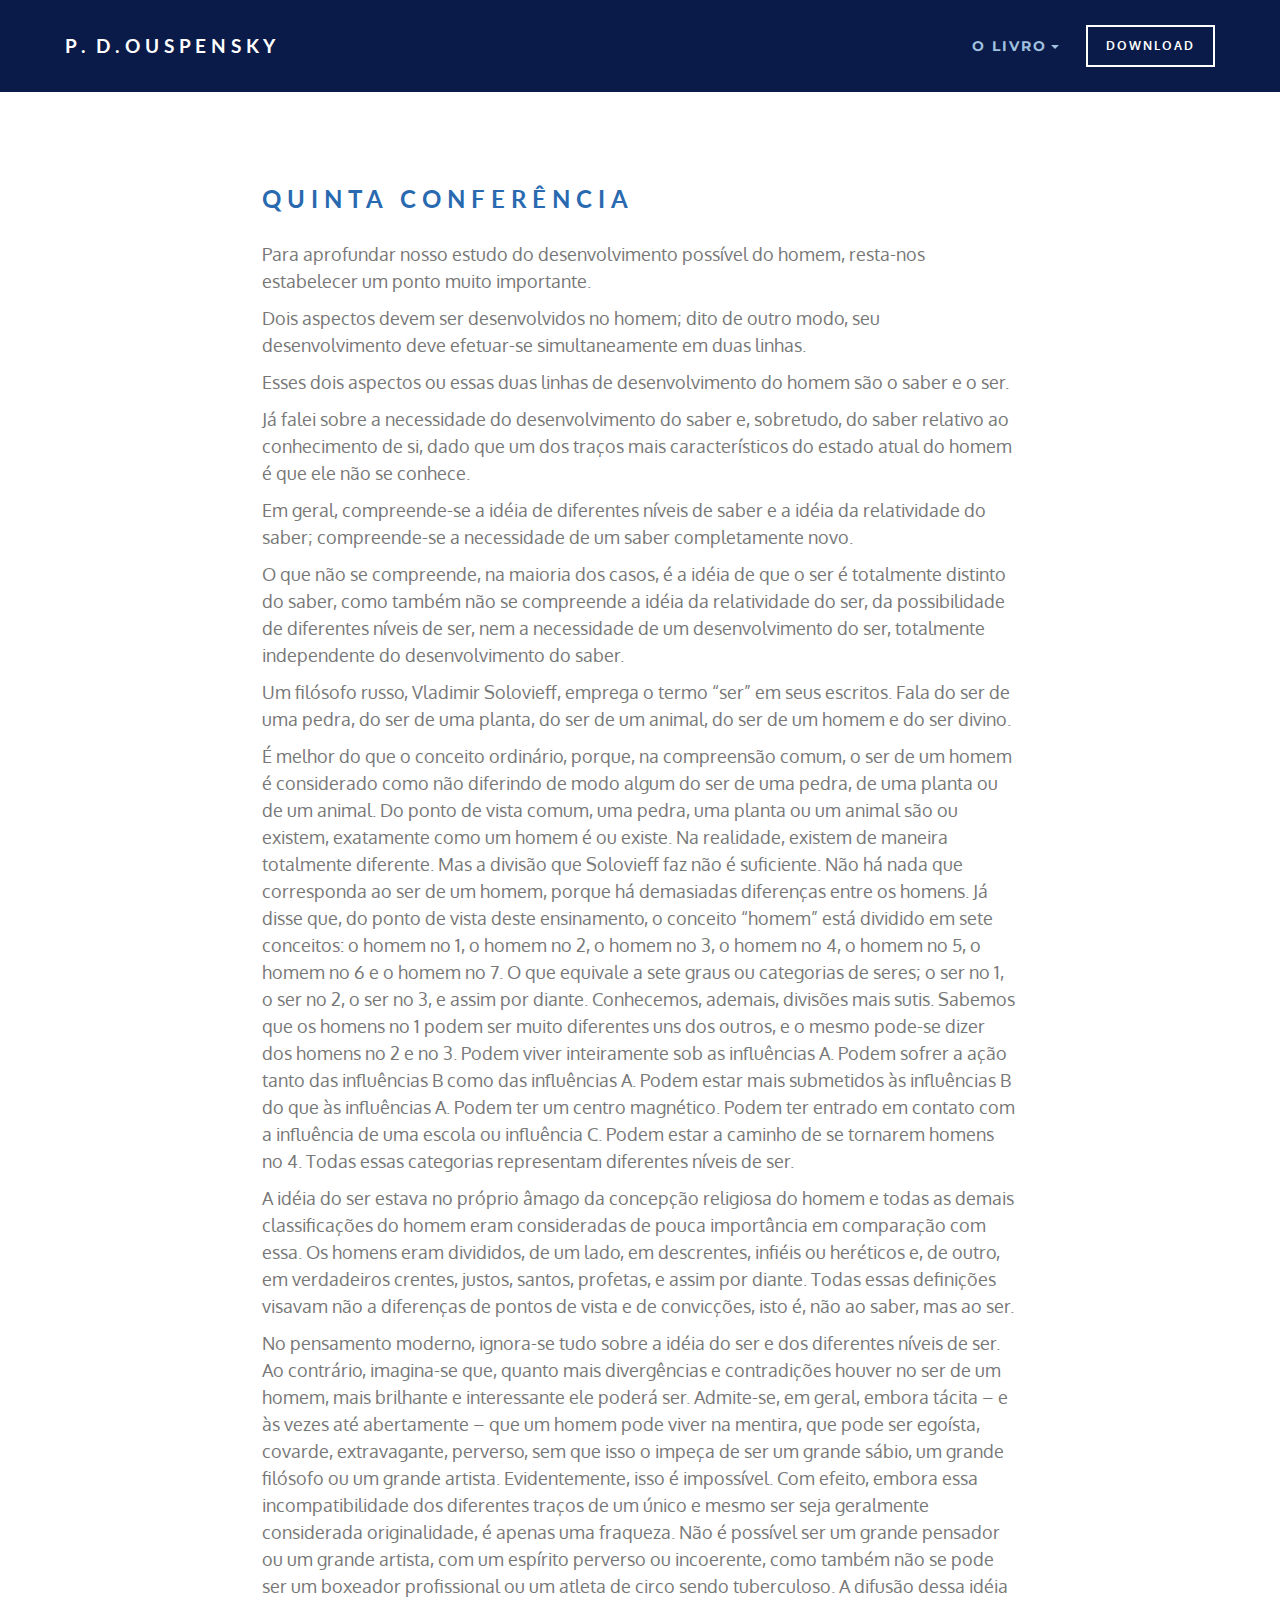
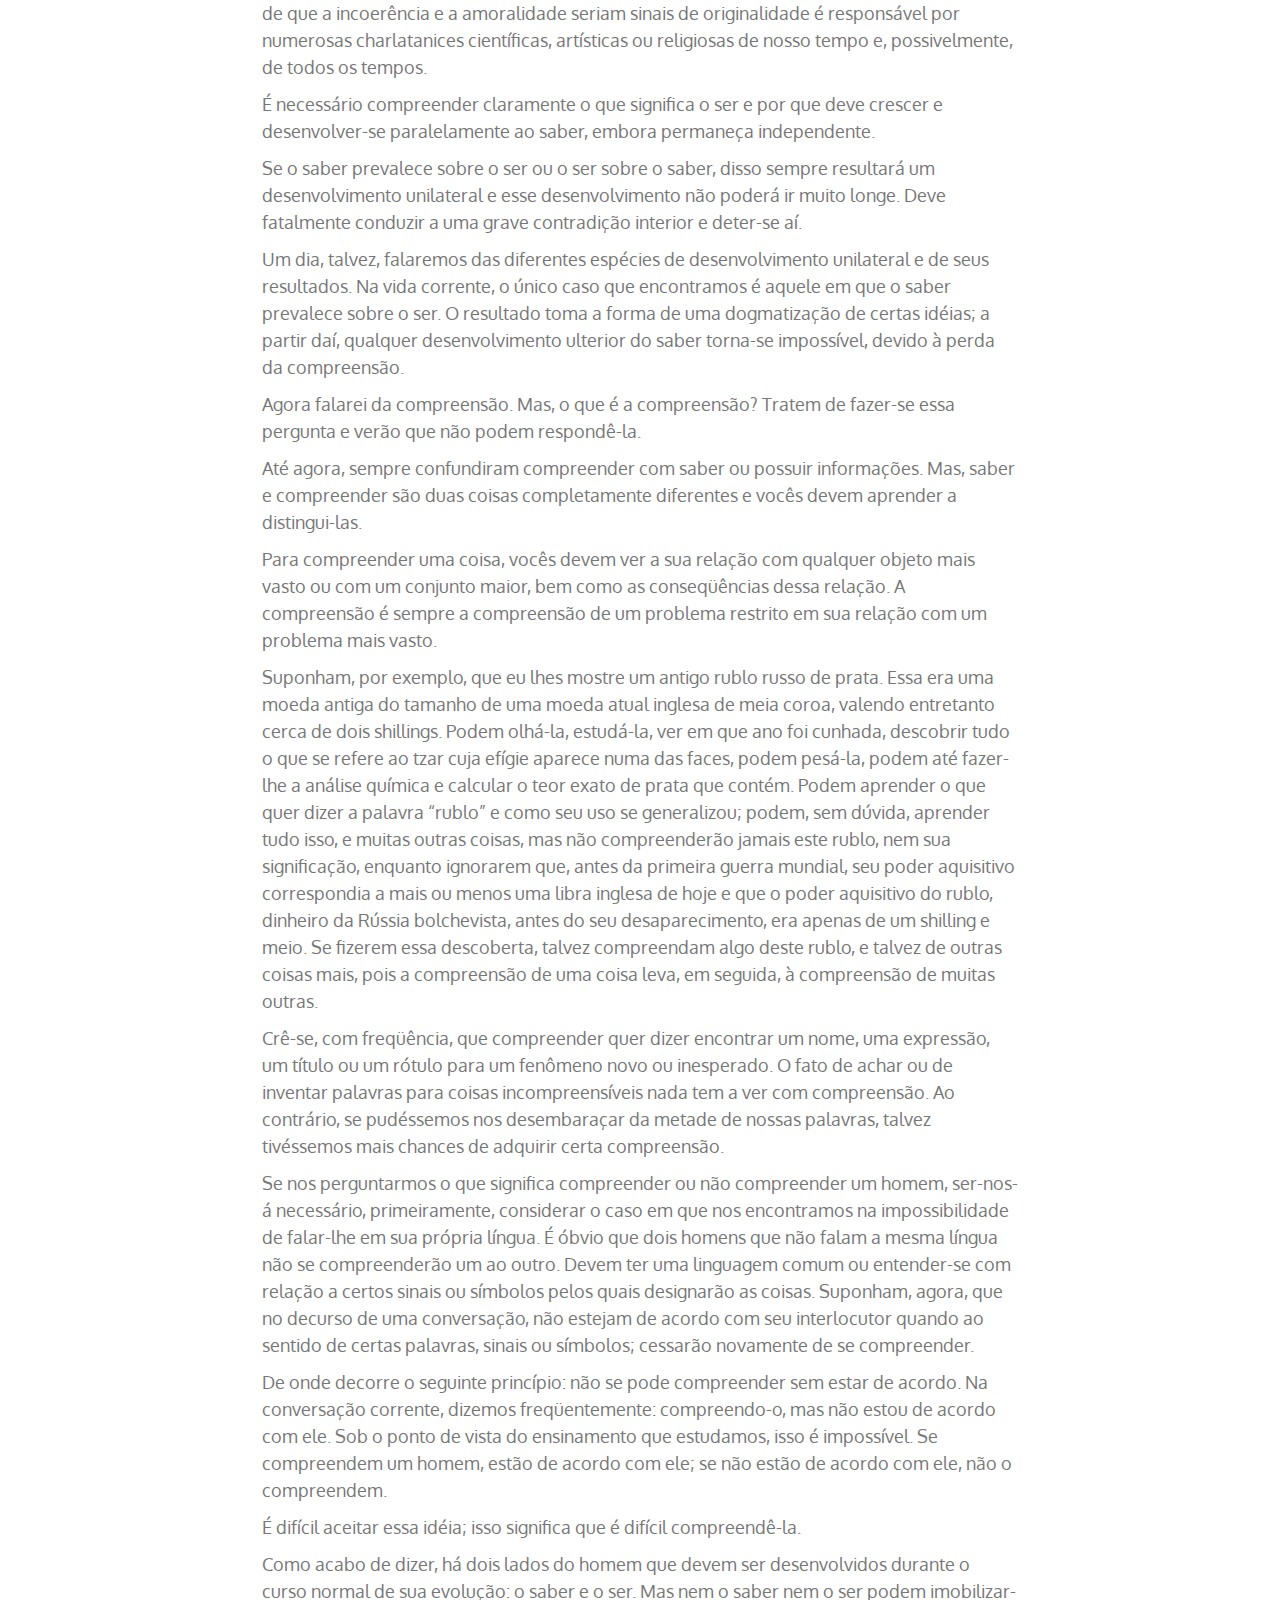
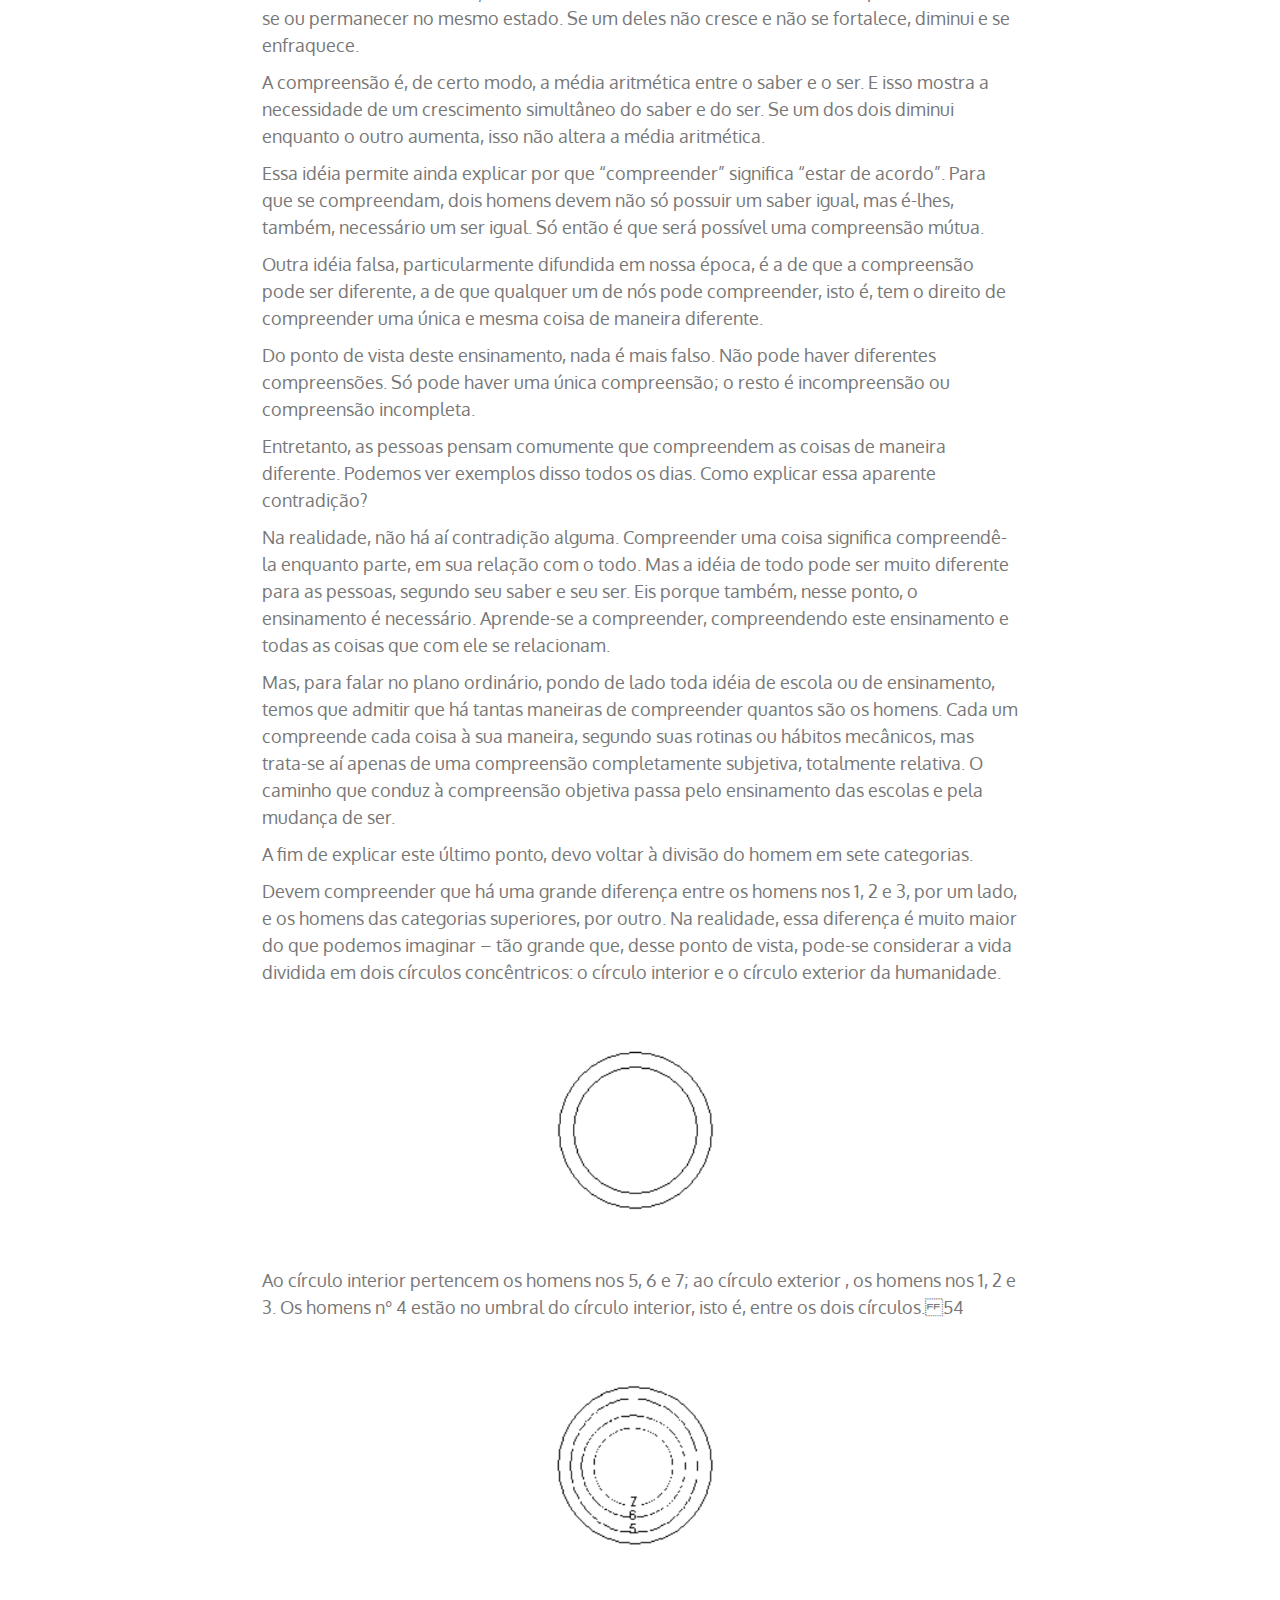
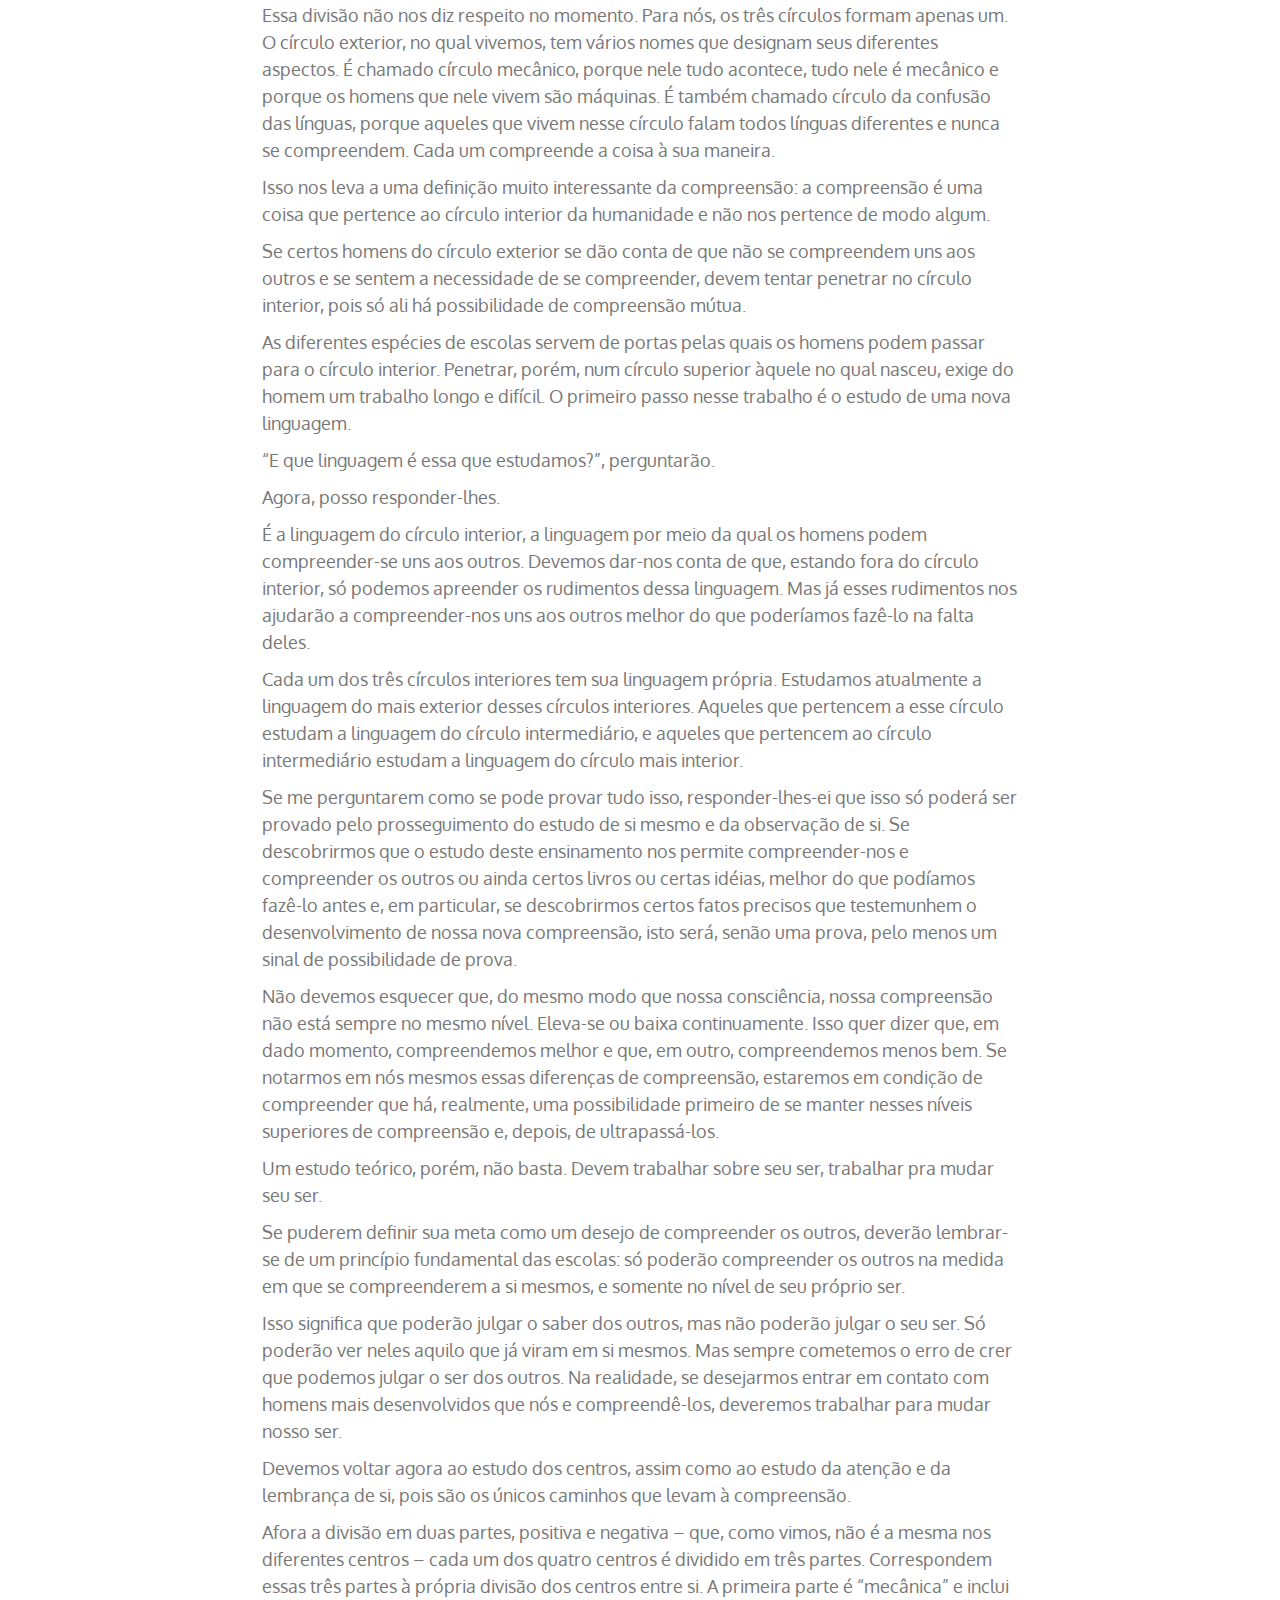
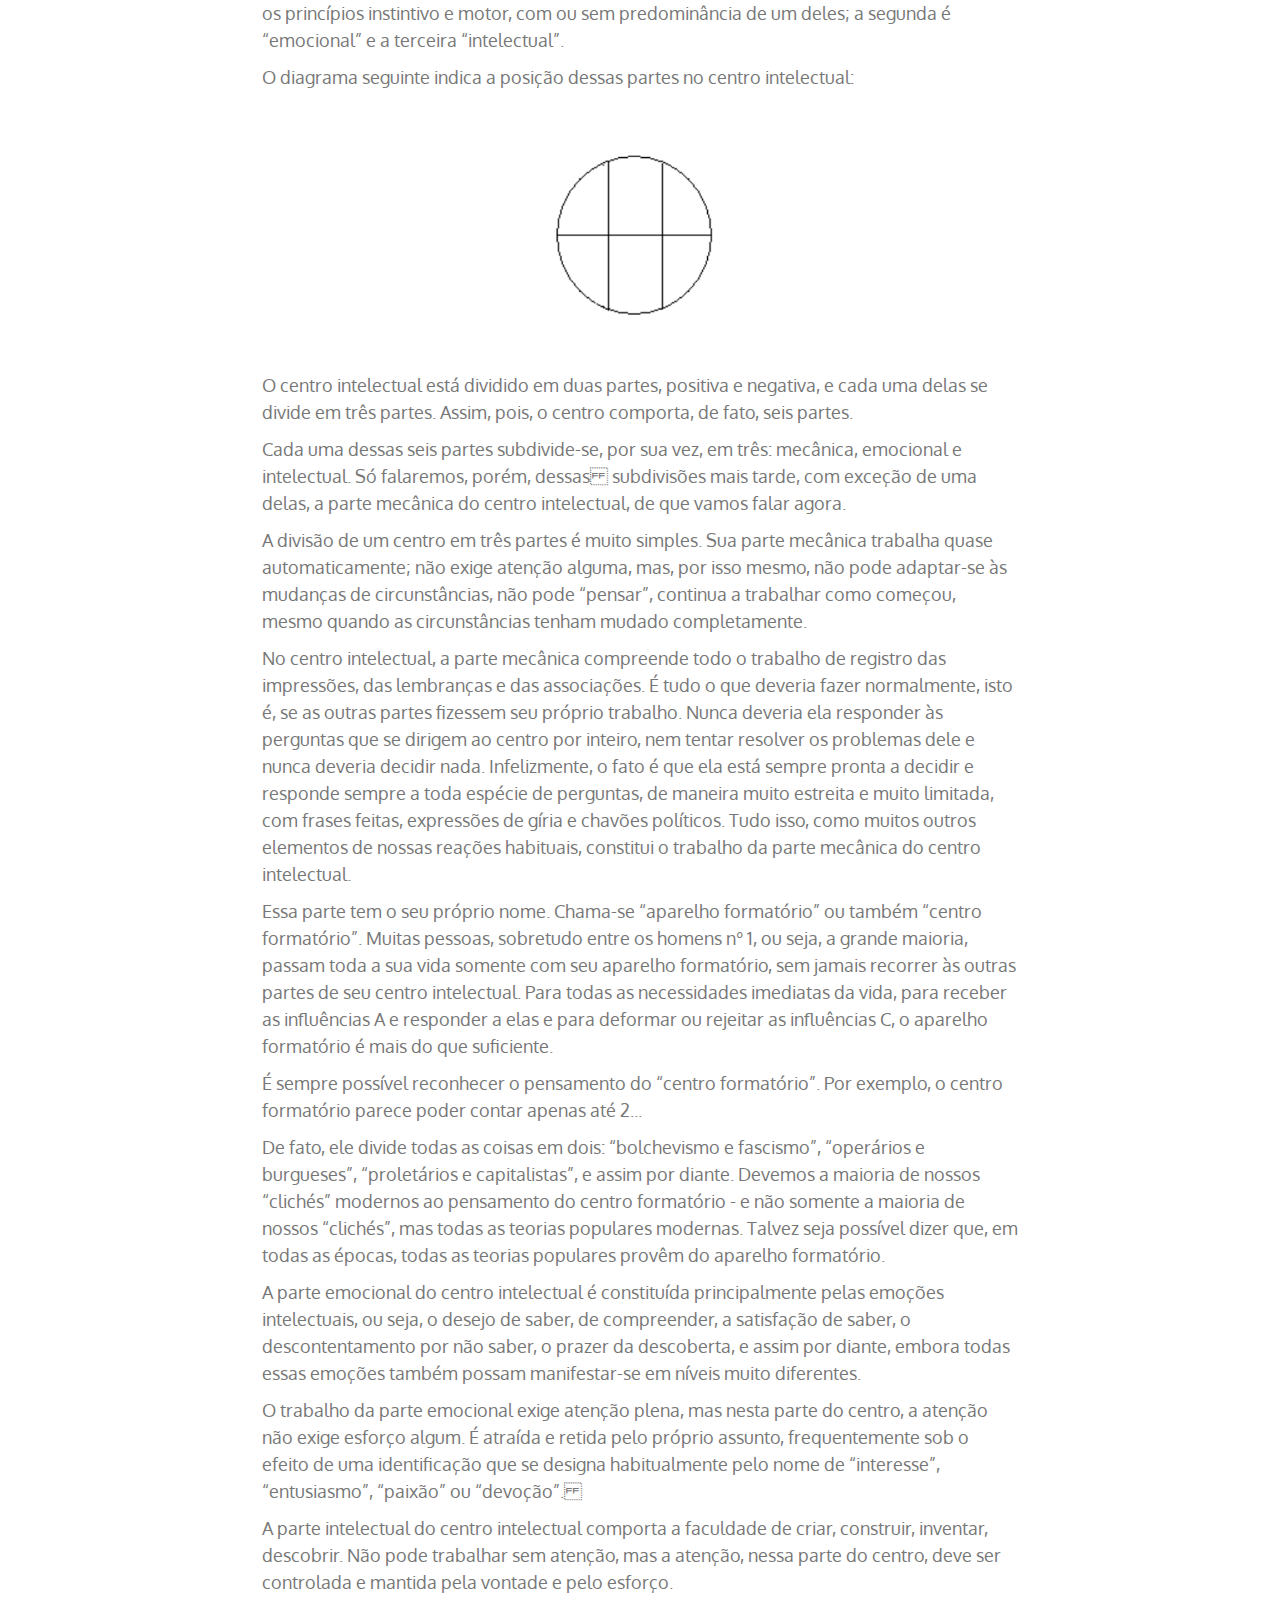
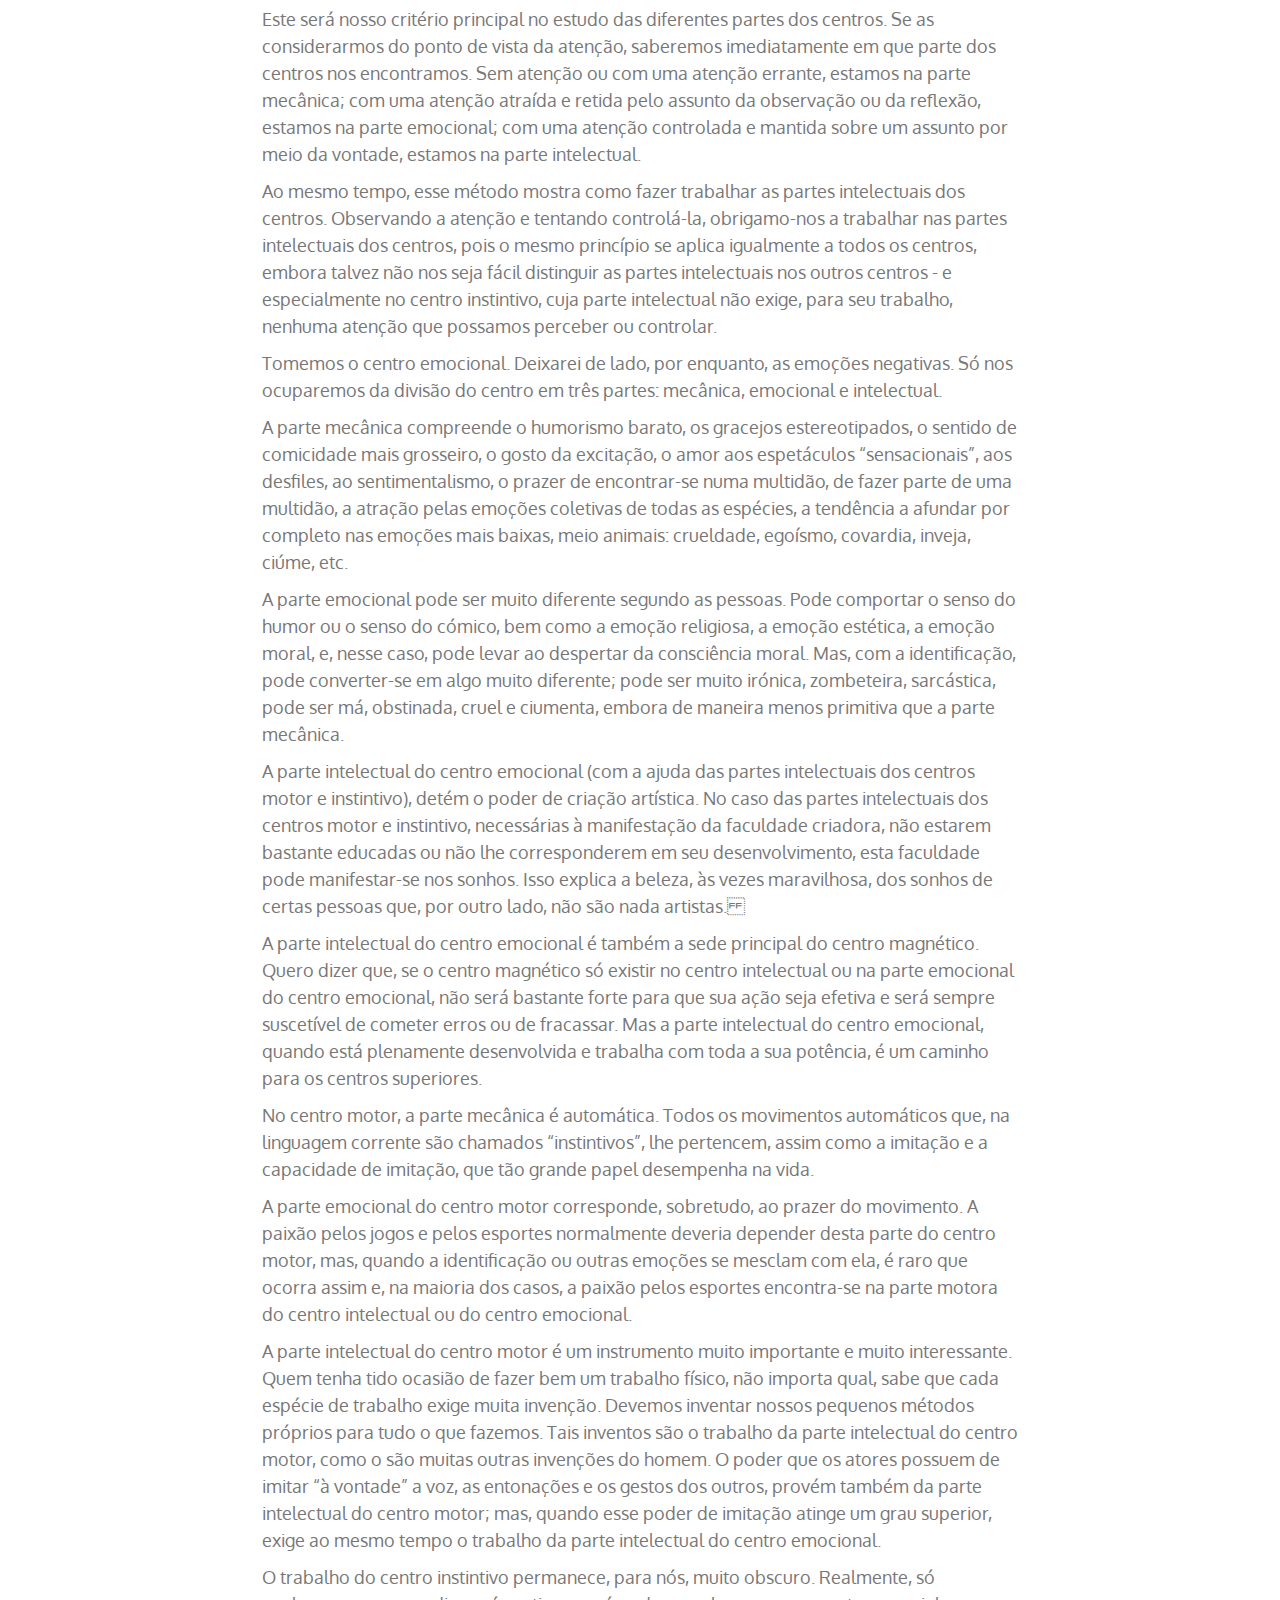
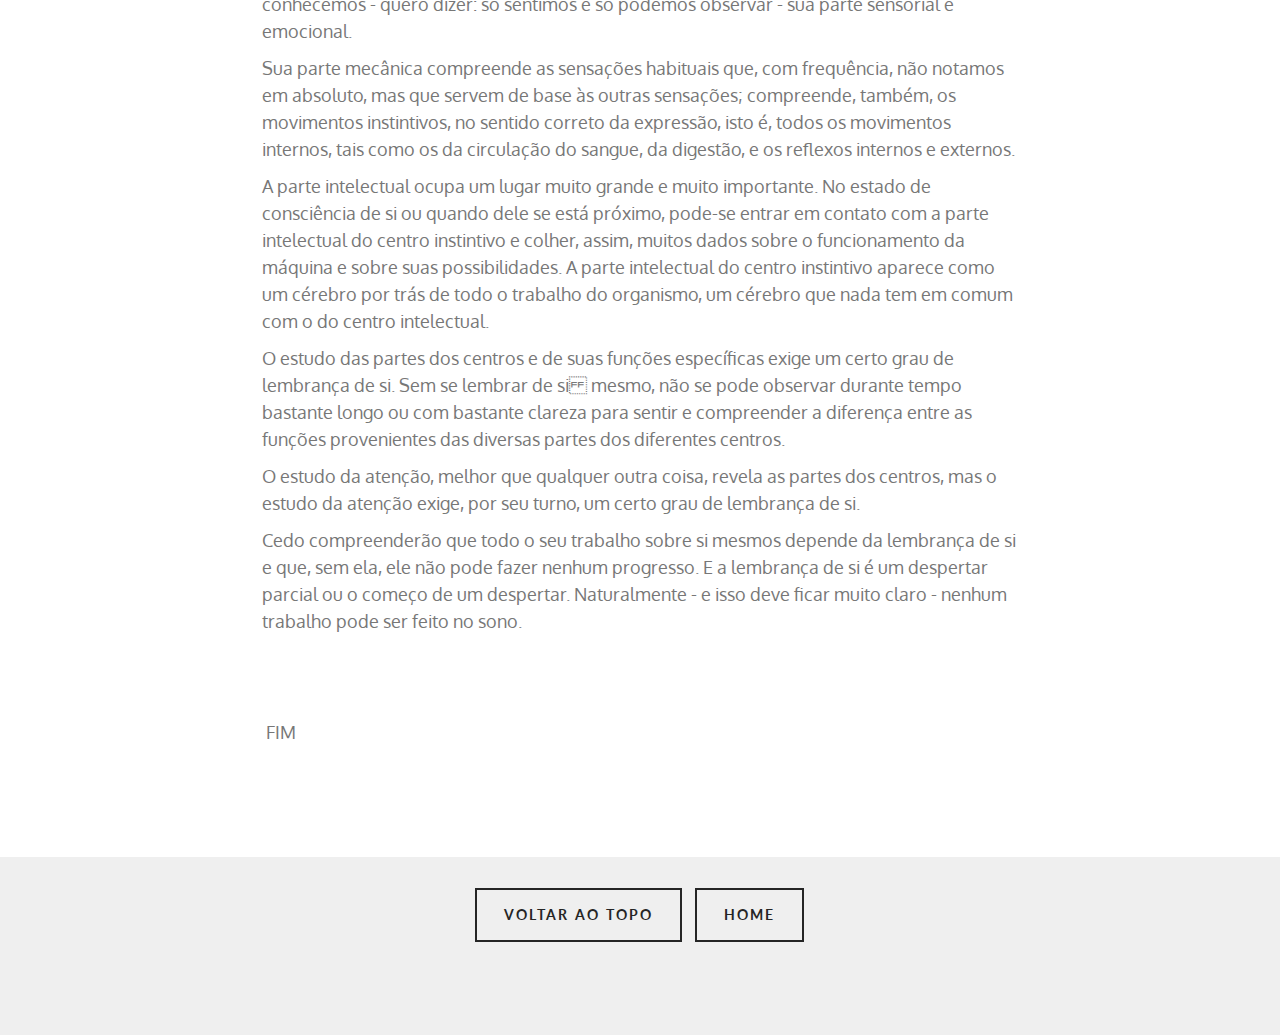
<file: Capitulo 5.html>
<!DOCTYPE html>
<html >
<head>
  <!-- Site made with Mobirise Website Builder v4.8.6, https://mobirise.com -->
  <meta charset="UTF-8">
  <meta http-equiv="X-UA-Compatible" content="IE=edge">
  <meta name="generator" content="Mobirise v4.8.6, mobirise.com">
  <meta name="viewport" content="width=device-width, initial-scale=1, minimum-scale=1">
  <link rel="shortcut icon" href="assets/images/logo.png" type="image/x-icon">
  <meta name="description" content="">
  <title>Quinta Conferência</title>
  <link rel="stylesheet" href="https://fonts.googleapis.com/css?family=Roboto:700,400&subset=cyrillic,latin,greek,vietnamese">
  <link rel="stylesheet" href="assets/bootstrap/css/bootstrap.min.css">
  <link rel="stylesheet" href="assets/soundcloud-plugin/style.css">
  <link rel="stylesheet" href="assets/mobirise/css/style.css">
  <link rel="stylesheet" href="assets/dropdown-menu/style.css">
  <link rel="stylesheet" href="assets/mobirise/css/mbr-additional.css" type="text/css">
  
  
  
</head>
<body>
  <section id="dropdown-menu-n" data-rv-view="56">

    <nav class="navbar navbar-dropdown navbar-fixed-top">

        <div class="container">

            <div class="navbar-brand">
                
                <a class="text-white" href="index.html">P . &nbsp;D . O U S P E N S K Y</a>
            </div>

            <button class="navbar-toggler pull-xs-right hidden-md-up" type="button" data-toggle="collapse" data-target="#exCollapsingNavbar">
                <div class="hamburger-icon"></div>
            </button>

            <ul class="nav-dropdown collapse pull-xs-right navbar-toggleable-sm nav navbar-nav" id="exCollapsingNavbar"><li class="nav-item dropdown open"><a class="nav-link link dropdown-toggle" href="Introducao.html" aria-expanded="true" data-toggle="dropdown-submenu">O LIVRO</a><div class="dropdown-menu"><a class="dropdown-item" href="Introducao.html">Introdução<br></a><a class="dropdown-item" href="Capitulo 1.html">Primeira Conferência<br></a><a class="dropdown-item" href="Capitulo 2.html">Segunda Conferência<br></a><a class="dropdown-item" href="Capitulo 3.html">Terceira Conferência<br></a><a class="dropdown-item" href="Capitulo 4.html">Quarta Conferência<br></a><a class="dropdown-item" href="Capitulo 5.html">Quinta Conferência<br></a></div></li><li class="nav-item nav-btn"><a class="nav-link btn btn-default btn-default-outline" href="assets/files/Ouspensky-Psicologia-Da-Evolucao-Possivel-Ao-Homem.pdf">DOWNLOAD</a></li></ul>

        </div>

    </nav>

</section>

<section class="engine"><a href="https://mobirise.info/q">responsive web templates</a></section><section class="mbr-section mbr-after-navbar" id="header3-o" data-rv-view="58">
    <div class="mbr-section__container mbr-section__container--first container">
        <div class="mbr-header mbr-header--wysiwyg row">
            <div class="col-sm-8 col-sm-offset-2">
                <h3 class="mbr-header__text">QUINTA CONFERÊNCIA</h3>
                
            </div>
        </div>
    </div>
</section>

<section class="mbr-section" id="content1-p" data-rv-view="60">
    <div class="mbr-section__container mbr-section__container--middle container">
        <div class="row">
            <div class="mbr-article mbr-article--wysiwyg col-sm-8 col-sm-offset-2"><p>Para aprofundar nosso estudo do desenvolvimento possível do homem, resta-nos estabelecer um ponto muito importante.&nbsp;</p><p>Dois aspectos devem ser desenvolvidos no homem; dito de outro modo, seu desenvolvimento deve efetuar-se simultaneamente em duas linhas.&nbsp;</p><p>Esses dois aspectos ou essas duas linhas de desenvolvimento do homem são o saber e o ser.&nbsp;</p><p>Já falei sobre a necessidade do desenvolvimento do saber e, sobretudo, do saber relativo ao conhecimento de si, dado que um dos traços mais característicos do estado atual do homem é que ele não se conhece.&nbsp;</p><p>Em geral, compreende-se a idéia de diferentes níveis de saber e a idéia da relatividade do saber; compreende-se a necessidade de um saber completamente novo.&nbsp;</p><p>O que não se compreende, na maioria dos casos, é a idéia de que o ser é totalmente distinto do saber, como também não se compreende a idéia da relatividade do ser, da possibilidade de diferentes níveis de ser, nem a necessidade de um desenvolvimento do ser, totalmente independente do desenvolvimento do saber.&nbsp;</p><p>Um filósofo russo, Vladimir Solovieff, emprega o termo “ser” em seus escritos. Fala do ser de uma pedra, do ser de uma planta, do ser de um animal, do ser de um homem e do ser divino.&nbsp;</p><p>É melhor do que o conceito ordinário, porque, na compreensão comum, o ser de um homem é considerado como não diferindo de modo algum do ser de uma pedra, de uma planta ou de um animal. Do ponto de vista comum, uma pedra, uma planta ou um animal são ou existem, exatamente como um homem é ou existe. Na realidade, existem de maneira totalmente diferente. Mas a divisão que Solovieff faz não é suficiente. Não há nada que corresponda ao ser de um homem, porque há demasiadas diferenças entre os homens. Já disse que, do ponto de vista deste ensinamento, o conceito “homem” está dividido em sete conceitos: o homem no 1, o homem no 2, o homem no 3, o homem no 4, o homem no 5, o homem no 6 e o homem no 7. O que equivale a sete graus ou categorias de seres; o ser no 1, o ser no 2, o ser no 3, e assim por diante. Conhecemos, ademais, divisões mais sutis. Sabemos que os homens no 1 podem ser muito diferentes uns dos outros, e o mesmo pode-se dizer dos homens no 2 e no 3. Podem viver inteiramente sob as influências A. Podem sofrer a ação tanto das influências B como das influências A. Podem estar mais submetidos às influências B do que às influências A. Podem ter um centro magnético. Podem ter entrado em contato com a influência de uma escola ou influência C. Podem estar a caminho de se tornarem homens no 4. Todas essas categorias representam diferentes níveis de ser.&nbsp;</p><p>A idéia do ser estava no próprio âmago da concepção religiosa do homem e todas as demais classificações do homem eram consideradas de pouca importância em comparação com essa. Os homens eram divididos, de um lado, em descrentes, infiéis ou heréticos e, de outro, em verdadeiros crentes, justos, santos, profetas, e assim por diante. Todas essas definições visavam não a diferenças de pontos de vista e de convicções, isto é, não ao saber, mas ao ser.&nbsp;</p><p>No pensamento moderno, ignora-se tudo sobre a idéia do ser e dos diferentes níveis de ser. Ao contrário, imagina-se que, quanto mais divergências e contradições houver no ser de um homem, mais brilhante e interessante ele poderá ser. Admite-se, em geral, embora tácita – e às vezes até abertamente – que um homem pode viver na mentira, que pode ser egoísta, covarde, extravagante, perverso, sem que isso o impeça de ser um grande sábio, um grande filósofo ou um grande artista. Evidentemente, isso é impossível. Com efeito, embora essa incompatibilidade dos diferentes traços de um único e mesmo ser seja geralmente considerada originalidade, é apenas uma fraqueza. Não é possível ser um grande pensador ou um grande artista, com um espírito perverso ou incoerente, como também não se pode ser um boxeador profissional ou um atleta de circo sendo tuberculoso. A difusão dessa idéia de que a incoerência e a amoralidade seriam sinais de originalidade é responsável por numerosas charlatanices científicas, artísticas ou religiosas de nosso tempo e, possivelmente, de todos os tempos.&nbsp;</p><p>É necessário compreender claramente o que significa o ser e por que deve crescer e desenvolver-se paralelamente ao saber, embora permaneça independente.&nbsp;</p><p>Se o saber prevalece sobre o ser ou o ser sobre o saber, disso sempre resultará um desenvolvimento unilateral e esse desenvolvimento não poderá ir muito longe. Deve fatalmente conduzir a uma grave contradição interior e deter-se aí.&nbsp;</p><p>Um dia, talvez, falaremos das diferentes espécies de desenvolvimento unilateral e de seus resultados. Na vida corrente, o único caso que encontramos é aquele em que o saber prevalece sobre o ser. O resultado toma a forma de uma dogmatização de certas idéias; a partir daí, qualquer desenvolvimento ulterior do saber torna-se impossível, devido à perda da compreensão.&nbsp;</p><p>Agora falarei da compreensão. Mas, o que é a compreensão? Tratem de fazer-se essa pergunta e verão que não podem respondê-la.&nbsp;</p><p>Até agora, sempre confundiram compreender com saber ou possuir informações. Mas, saber e compreender são duas coisas completamente diferentes e vocês devem aprender a distingui-las.&nbsp;</p><p>Para compreender uma coisa, vocês devem ver a sua relação com qualquer objeto mais vasto ou com um conjunto maior, bem como as conseqüências dessa relação. A compreensão é sempre a compreensão de um problema restrito em sua relação com um problema mais vasto.&nbsp;</p><p>Suponham, por exemplo, que eu lhes mostre um antigo rublo russo de prata. Essa era uma moeda antiga do tamanho de uma moeda atual inglesa de meia coroa, valendo entretanto cerca de dois shillings. Podem olhá-la, estudá-la, ver em que ano foi cunhada, descobrir tudo o que se refere ao tzar cuja efígie aparece numa das faces, podem pesá-la, podem até fazer-lhe a análise química e calcular o teor exato de prata que contém. Podem aprender o que quer dizer a palavra “rublo” e como seu uso se generalizou; podem, sem dúvida, aprender tudo isso, e muitas outras coisas, mas não compreenderão jamais este rublo, nem sua significação, enquanto ignorarem que, antes da primeira guerra mundial, seu poder aquisitivo correspondia a mais ou menos uma libra inglesa de hoje e que o poder aquisitivo do rublo, dinheiro da Rússia bolchevista, antes do seu desaparecimento, era apenas de um shilling e meio. Se fizerem essa descoberta, talvez compreendam algo deste rublo, e talvez de outras coisas mais, pois a compreensão de uma coisa leva, em seguida, à compreensão de muitas outras.&nbsp;</p><p>Crê-se, com freqüência, que compreender quer dizer encontrar um nome, uma expressão, um título ou um rótulo para um fenômeno novo ou inesperado. O fato de achar ou de inventar palavras para coisas incompreensíveis nada tem a ver com compreensão. Ao contrário, se pudéssemos nos desembaraçar da metade de nossas palavras, talvez tivéssemos mais chances de adquirir certa compreensão.&nbsp;</p><p>Se nos perguntarmos o que significa compreender ou não compreender um homem, ser-nos-á necessário, primeiramente, considerar o caso em que nos encontramos na impossibilidade de falar-lhe em sua própria língua. É óbvio que dois homens que não falam a mesma língua não se compreenderão um ao outro. Devem ter uma linguagem comum ou entender-se com relação a certos sinais ou símbolos pelos quais designarão as coisas. Suponham, agora, que no decurso de uma conversação, não estejam de acordo com seu interlocutor quando ao sentido de certas palavras, sinais ou símbolos; cessarão novamente de se compreender.&nbsp;</p><p>De onde decorre o seguinte princípio: não se pode compreender sem estar de acordo. Na conversação corrente, dizemos freqüentemente: compreendo-o, mas não estou de acordo com ele. Sob o ponto de vista do ensinamento que estudamos, isso é impossível. Se compreendem um homem, estão de acordo com ele; se não estão de acordo com ele, não o compreendem.&nbsp;</p><p>É difícil aceitar essa idéia; isso significa que é difícil compreendê-la.&nbsp;</p><p>Como acabo de dizer, há dois lados do homem que devem ser desenvolvidos durante o curso normal de sua evolução: o saber e o ser. Mas nem o saber nem o ser podem imobilizar-se ou permanecer no mesmo estado. Se um deles não cresce e não se fortalece, diminui e se enfraquece.&nbsp;</p><p>A compreensão é, de certo modo, a média aritmética entre o saber e o ser. E isso mostra a necessidade de um crescimento simultâneo do saber e do ser. Se um dos dois diminui enquanto o outro aumenta, isso não altera a média aritmética.&nbsp;</p><p>Essa idéia permite ainda explicar por que “compreender” significa “estar de acordo”. Para que se compreendam, dois homens devem não só possuir um saber igual, mas é-lhes, também, necessário um ser igual. Só então é que será possível uma compreensão mútua.&nbsp;</p><p>Outra idéia falsa, particularmente difundida em nossa época, é a de que a compreensão pode ser diferente, a de que qualquer um de nós pode compreender, isto é, tem o direito de compreender uma única e mesma coisa de maneira diferente.&nbsp;</p><p>Do ponto de vista deste ensinamento, nada é mais falso. Não pode haver diferentes compreensões. Só pode haver uma única compreensão; o resto é incompreensão ou compreensão incompleta.&nbsp;</p><p>Entretanto, as pessoas pensam comumente que compreendem as coisas de maneira diferente. Podemos ver exemplos disso todos os dias. Como explicar essa aparente contradição?&nbsp;</p><p>Na realidade, não há aí contradição alguma. Compreender uma coisa significa compreendê-la enquanto parte, em sua relação com o todo. Mas a idéia de todo pode ser muito diferente para as pessoas, segundo seu saber e seu ser. Eis porque também, nesse ponto, o ensinamento é necessário. Aprende-se a compreender, compreendendo este ensinamento e todas as coisas que com ele se relacionam.&nbsp;</p><p>Mas, para falar no plano ordinário, pondo de lado toda idéia de escola ou de ensinamento, temos que admitir que há tantas maneiras de compreender quantos são os homens. Cada um compreende cada coisa à sua maneira, segundo suas rotinas ou hábitos mecânicos, mas trata-se aí apenas de uma compreensão completamente subjetiva, totalmente relativa. O caminho que conduz à compreensão objetiva passa pelo ensinamento das escolas e pela mudança de ser.&nbsp;</p><p>A fim de explicar este último ponto, devo voltar à divisão do homem em sete categorias.&nbsp;</p><p>Devem compreender que há uma grande diferença entre os homens nos 1, 2 e 3, por um lado, e os homens das categorias superiores, por outro. Na realidade, essa diferença é muito maior do que podemos imaginar – tão grande que, desse ponto de vista, pode-se considerar a vida dividida em dois círculos concêntricos: o círculo interior e o círculo exterior da humanidade.&nbsp;</p><p></p></div>
        </div>
    </div>
</section>

<section class="mbr-section" id="image2-14" data-rv-view="61">
    <div class="mbr-section__container mbr-section__container--middle container">
        <div class="row">
            <div class="col-sm-8 col-sm-offset-2">
                <figure class="mbr-figure mbr-figure--wysiwyg mbr-figure--full-width mbr-figure--caption-inside-bottom">

                    <div><img src="assets/images/captura-de-tela-2018-10-24-as-18.18.09-1092x303.png" class="mbr-figure__img"></div>
                    
                </figure>
            </div>
        </div>
    </div>
</section>

<section class="mbr-section" id="content1-15" data-rv-view="63">
    <div class="mbr-section__container mbr-section__container--middle container">
        <div class="row">
            <div class="mbr-article mbr-article--wysiwyg col-sm-8 col-sm-offset-2"><p>Ao círculo interior pertencem os homens nos 5, 6 e 7; ao círculo exterior , os homens nos 1, 2 e 3. Os homens n° 4 estão no umbral do círculo interior, isto é, entre os dois círculos.54</p></div>
        </div>
    </div>
</section>

<section class="mbr-section" id="image2-16" data-rv-view="64">
    <div class="mbr-section__container mbr-section__container--middle container">
        <div class="row">
            <div class="col-sm-8 col-sm-offset-2">
                <figure class="mbr-figure mbr-figure--wysiwyg mbr-figure--full-width mbr-figure--caption-inside-bottom">

                    <div><img src="assets/images/bola2-1092x303.png" class="mbr-figure__img"></div>
                    
                </figure>
            </div>
        </div>
    </div>
</section>

<section class="mbr-section" id="content1-1q" data-rv-view="66">
    <div class="mbr-section__container mbr-section__container--middle container">
        <div class="row">
            <div class="mbr-article mbr-article--wysiwyg col-sm-8 col-sm-offset-2"><p>Essa divisão não nos diz respeito no momento. Para nós, os três círculos formam apenas um.  O círculo exterior, no qual vivemos, tem vários nomes que designam seus diferentes aspectos. É chamado círculo mecânico, porque nele tudo acontece, tudo nele é mecânico e porque os homens que nele vivem são máquinas. É também chamado círculo da confusão das línguas, porque aqueles que vivem nesse círculo falam todos línguas diferentes e nunca se compreendem. Cada um compreende a coisa à sua maneira.&nbsp;</p><p>Isso nos leva a uma definição muito interessante da compreensão: a compreensão é uma coisa que pertence ao círculo interior da humanidade e não nos pertence de modo algum.&nbsp;</p><p>Se certos homens do círculo exterior se dão conta de que não se compreendem uns aos outros e se sentem a necessidade de se compreender, devem tentar penetrar no círculo interior, pois só ali há possibilidade de compreensão mútua.&nbsp;</p><p>As diferentes espécies de escolas servem de portas pelas quais os homens podem passar para o círculo interior. Penetrar, porém, num círculo superior àquele no qual nasceu, exige do homem um trabalho longo e difícil. O primeiro passo nesse trabalho é o estudo de uma nova linguagem.&nbsp;</p><p>“E que linguagem é essa que estudamos?”, perguntarão.</p><p>Agora, posso responder-lhes.</p><p>É a linguagem do círculo interior, a linguagem por meio da qual os homens podem compreender-se uns aos outros. Devemos dar-nos conta de que, estando fora do círculo interior, só podemos apreender os rudimentos dessa linguagem. Mas já esses rudimentos nos ajudarão a compreender-nos uns aos outros melhor do que poderíamos fazê-lo na falta deles.&nbsp;</p><p>Cada um dos três círculos interiores tem sua linguagem própria. Estudamos atualmente a linguagem do mais exterior desses círculos interiores. Aqueles que pertencem a esse círculo estudam a linguagem do círculo intermediário, e aqueles que pertencem ao círculo intermediário estudam a linguagem do círculo mais interior.&nbsp;</p><p>Se me perguntarem como se pode provar tudo isso, responder-lhes-ei que isso só poderá ser provado pelo prosseguimento do estudo de si mesmo e da observação de si. Se descobrirmos que o estudo deste ensinamento nos permite compreender-nos e compreender os outros ou ainda certos livros ou certas idéias, melhor do que podíamos fazê-lo antes e, em particular, se descobrirmos certos fatos precisos que testemunhem o desenvolvimento de nossa nova compreensão, isto será, senão uma prova, pelo menos um sinal de possibilidade de prova.&nbsp;</p><p>Não devemos esquecer que, do mesmo modo que nossa consciência, nossa compreensão não está sempre no mesmo nível. Eleva-se ou baixa continuamente. Isso quer dizer que, em dado momento, compreendemos melhor e que, em outro, compreendemos menos bem. Se notarmos em nós mesmos essas diferenças de compreensão, estaremos em condição de compreender que há, realmente, uma possibilidade primeiro de se manter nesses níveis superiores de compreensão e, depois, de ultrapassá-los.&nbsp;</p><p>Um estudo teórico, porém, não basta. Devem trabalhar sobre seu ser, trabalhar pra mudar seu ser.&nbsp;</p><p>Se puderem definir sua meta como um desejo de compreender os outros, deverão lembrar-se de um princípio fundamental das escolas: só poderão compreender os outros na medida em que se compreenderem a si mesmos, e somente no nível de seu próprio ser.&nbsp;</p><p>Isso significa que poderão julgar o saber dos outros, mas não poderão julgar o seu ser. Só poderão ver neles aquilo que já viram em si mesmos. Mas sempre cometemos o erro de crer que podemos julgar o ser dos outros. Na realidade, se desejarmos entrar em contato com homens mais desenvolvidos que nós e compreendê-los, deveremos trabalhar para mudar nosso ser.&nbsp;</p><p>Devemos voltar agora ao estudo dos centros, assim como ao estudo da atenção e da lembrança de si, pois são os únicos caminhos que levam à compreensão.&nbsp;</p><p>Afora a divisão em duas partes, positiva e negativa – que, como vimos, não é a mesma nos diferentes centros – cada um dos quatro centros é dividido em três partes. Correspondem essas três partes à própria divisão dos centros entre si. A primeira parte é “mecânica” e inclui os princípios instintivo e motor, com ou sem predominância de um deles; a segunda é “emocional” e a terceira “intelectual”.&nbsp;</p><p>O diagrama seguinte indica a posição dessas partes no centro intelectual:&nbsp;</p></div>
        </div>
    </div>
</section>

<section class="mbr-section" id="image2-18" data-rv-view="67">
    <div class="mbr-section__container mbr-section__container--middle container">
        <div class="row">
            <div class="col-sm-8 col-sm-offset-2">
                <figure class="mbr-figure mbr-figure--wysiwyg mbr-figure--full-width mbr-figure--caption-inside-bottom">

                    <div><img src="assets/images/bola3-1092x303.png" class="mbr-figure__img"></div>
                    
                </figure>
            </div>
        </div>
    </div>
</section>

<section class="mbr-section" id="content1-19" data-rv-view="69">
    <div class="mbr-section__container mbr-section__container--middle container">
        <div class="row">
            <div class="mbr-article mbr-article--wysiwyg col-sm-8 col-sm-offset-2"><p>O centro intelectual está dividido em duas partes, positiva e negativa, e cada uma delas se divide em três partes. Assim, pois, o centro comporta, de fato, seis partes.<br></p><p>Cada uma dessas seis partes subdivide-se, por sua vez, em três: mecânica, emocional e intelectual. Só falaremos, porém, dessas subdivisões mais tarde, com exceção de uma delas, a parte mecânica do centro intelectual, de que vamos falar agora.<br></p><p>A divisão de um centro em três partes é muito simples. Sua parte mecânica trabalha quase automaticamente; não exige atenção alguma, mas, por isso mesmo, não pode adaptar-se às mudanças de circunstâncias, não pode “pensar”, continua a trabalhar como começou, mesmo quando as circunstâncias tenham mudado completamente.<br></p><p>No centro intelectual, a parte mecânica compreende todo o trabalho de registro das impressões, das lembranças e das associações. É tudo o que deveria fazer normalmente, isto é, se as outras partes fizessem seu próprio trabalho. Nunca deveria ela responder às perguntas que se dirigem ao centro por inteiro, nem tentar resolver os problemas dele e nunca deveria decidir nada. Infelizmente, o fato é que ela está sempre pronta a decidir e responde sempre a toda espécie de perguntas, de maneira muito estreita e muito limitada, com frases feitas, expressões de gíria e chavões políticos. Tudo isso, como muitos outros elementos de nossas reações habituais, constitui o trabalho da parte mecânica do centro intelectual.<br></p><p>Essa parte	tem o	seu próprio	nome. Chama-se	“aparelho formatório” ou	também	“centro formatório”. Muitas	pessoas, sobretudo entre os homens n° 1, ou seja, a grande maioria, passam toda a sua vida somente com seu aparelho formatório, sem jamais recorrer às outras partes de seu centro intelectual. Para todas as necessidades imediatas da vida, para receber as influências A e responder a elas e para deformar ou rejeitar as influências C, o aparelho formatório é mais do que suficiente.<br></p><p>É sempre	possível	reconhecer	o pensamento do “centro formatório”. Por exemplo, o centro formatório parece poder contar apenas até 2...<br></p><p>De fato,	ele divide	todas as coisas	em dois: “bolchevismo e fascismo”, “operários e burgueses”, “proletários e capitalistas”, e assim por diante. Devemos a maioria de nossos “clichés” modernos ao pensamento do centro formatório - e não somente a maioria de nossos “clichés”, mas todas as teorias populares modernas. Talvez seja possível dizer que, em todas as épocas, todas as teorias populares provêm do aparelho formatório.<br></p><p>A parte emocional do centro intelectual é constituída principalmente pelas emoções intelectuais, ou seja, o desejo de saber, de compreender, a satisfação de saber, o descontentamento por não saber, o prazer da descoberta, e assim por diante, embora todas essas emoções também possam manifestar-se em níveis muito diferentes.<br></p><p>O trabalho da parte emocional exige atenção plena, mas nesta parte do centro, a atenção não exige esforço algum. É atraída e retida pelo próprio assunto, frequentemente sob o efeito de uma identificação que se designa habitualmente pelo nome de “interesse”, “entusiasmo”, “paixão” ou “devoção”.<br></p><p>A parte intelectual do centro intelectual comporta a faculdade de criar, construir, inventar, descobrir. Não pode trabalhar sem atenção, mas a atenção, nessa parte do centro, deve ser controlada e mantida pela vontade e pelo esforço.<br></p><p>Este será nosso critério principal no estudo das diferentes partes dos centros. Se as considerarmos do ponto de vista da atenção, saberemos imediatamente em que parte dos centros nos encontramos. Sem atenção ou com uma atenção errante, estamos na parte mecânica; com uma atenção atraída e retida pelo assunto da observação ou da reflexão, estamos na parte emocional; com uma atenção controlada e mantida sobre um assunto por meio da vontade, estamos na parte intelectual.<br></p><p>Ao mesmo tempo, esse método mostra como fazer trabalhar as partes intelectuais dos centros. Observando a atenção e tentando controlá-la, obrigamo-nos a trabalhar nas partes intelectuais dos centros, pois o mesmo princípio se aplica igualmente a todos os centros, embora talvez não nos seja fácil distinguir as partes intelectuais nos outros centros - e especialmente no centro instintivo, cuja parte intelectual não exige, para seu trabalho, nenhuma atenção que possamos perceber ou controlar.<br></p><p>Tomemos o centro emocional. Deixarei de lado, por enquanto, as emoções negativas. Só nos ocuparemos da divisão do centro em três partes: mecânica, emocional e intelectual.<br></p><p>A parte mecânica compreende o humorismo barato, os gracejos estereotipados, o sentido de comicidade mais grosseiro, o gosto da excitação, o amor aos espetáculos “sensacionais”, aos desfiles, ao sentimentalismo, o prazer de encontrar-se numa multidão, de fazer parte de uma multidão, a atração pelas emoções coletivas de todas as espécies, a tendência a afundar por completo nas emoções mais baixas, meio animais: crueldade, egoísmo, covardia, inveja, ciúme, etc.<br></p><p>A parte emocional pode ser muito diferente segundo as pessoas. Pode comportar o senso do humor ou o senso do cómico, bem como a emoção religiosa, a emoção estética, a emoção moral, e, nesse caso, pode levar ao despertar da consciência moral. Mas, com a identificação, pode converter-se em algo muito diferente; pode ser muito irónica, zombeteira, sarcástica, pode ser má, obstinada, cruel e ciumenta, embora de maneira menos primitiva que a parte mecânica.<br></p><p>A parte intelectual do centro emocional (com a ajuda das partes intelectuais dos centros motor e instintivo), detém o poder de criação artística. No caso das partes intelectuais dos centros motor e instintivo, necessárias à manifestação da faculdade criadora, não estarem bastante educadas ou não lhe corresponderem em seu desenvolvimento, esta faculdade pode manifestar-se nos sonhos. Isso explica a beleza, às vezes maravilhosa, dos sonhos de certas pessoas que, por outro lado, não são nada artistas.<br></p><p>A parte intelectual do centro emocional é também a sede principal do centro magnético. Quero dizer que, se o centro magnético só existir no centro intelectual ou na parte emocional do centro emocional, não será bastante forte para que sua ação seja efetiva e será sempre suscetível de cometer erros ou de fracassar. Mas a parte intelectual do centro emocional, quando está plenamente desenvolvida e trabalha com toda a sua potência, é um caminho para os centros superiores.<br></p><p>No centro motor, a parte mecânica é automática. Todos os movimentos automáticos que, na linguagem corrente são chamados “instintivos”, lhe pertencem, assim como a imitação e a capacidade de imitação, que tão grande papel desempenha na vida.<br></p><p>A parte emocional do centro motor corresponde, sobretudo, ao prazer do movimento. A paixão pelos jogos e pelos esportes normalmente deveria depender desta parte do centro motor, mas, quando a identificação ou outras emoções se mesclam com ela, é raro que ocorra assim e, na maioria dos casos, a paixão pelos esportes encontra-se na parte motora do centro intelectual ou do centro emocional.<br></p><p>A parte intelectual do centro motor é um instrumento muito importante e muito interessante. Quem tenha tido ocasião de fazer bem um trabalho físico, não importa qual, sabe que cada espécie de trabalho exige muita invenção. Devemos inventar nossos pequenos métodos próprios para tudo o que fazemos. Tais inventos são o trabalho da parte intelectual do centro motor, como o são muitas outras invenções do homem. O poder que os atores possuem de imitar “à vontade” a voz, as entonações e os gestos dos outros, provém também da parte intelectual do centro motor; mas, quando esse poder de imitação atinge um grau superior, exige ao mesmo tempo o trabalho da parte intelectual do centro emocional.<br></p><p>O trabalho do centro instintivo permanece, para nós, muito obscuro. Realmente, só conhecemos - quero dizer: só sentimos e só podemos observar - sua parte sensorial e emocional.<br></p><p>Sua parte mecânica compreende as sensações habituais que, com frequência, não notamos em absoluto, mas que servem de base às outras sensações; compreende, também, os movimentos instintivos, no sentido correto da expressão, isto é, todos os movimentos internos, tais como os da circulação do sangue, da digestão, e os reflexos internos e externos.<br></p><p>A parte intelectual ocupa um lugar muito grande e muito importante. No estado de consciência de si ou quando dele se está próximo, pode-se entrar em contato com a parte intelectual do centro instintivo e colher, assim, muitos dados sobre o funcionamento da máquina e sobre suas possibilidades. A parte intelectual do centro instintivo aparece como um cérebro por trás de todo o trabalho do organismo, um cérebro que nada tem em comum com o do centro intelectual.<br></p><p>O estudo das partes dos centros e de suas funções específicas exige um certo grau de lembrança de si. Sem se lembrar de si mesmo, não se pode observar durante tempo bastante longo ou com bastante clareza para sentir e compreender a diferença entre as funções provenientes das diversas partes dos diferentes centros.<br></p><p>O estudo da atenção, melhor que qualquer outra coisa, revela as partes dos centros, mas o estudo da atenção exige, por seu turno, um certo grau de lembrança de si.<br></p><p>Cedo compreenderão que todo o seu trabalho sobre si mesmos depende da lembrança de si e que, sem ela, ele não pode fazer nenhum progresso. E a lembrança de si é um despertar parcial ou o começo de um despertar. Naturalmente - e isso deve ficar muito claro - nenhum trabalho pode ser feito no sono.<br></p><p><br></p><p><br></p><p>&nbsp;FIM</p><p><br></p><p><br></p></div>
        </div>
    </div>
</section>

<section class="mbr-section mbr-section--relative mbr-section--fixed-size" id="msg-box3-1k" data-rv-view="70" style="background-color: rgb(239, 239, 239);">
    
    
    
    <div class="mbr-section__container container mbr-section__container--isolated" style="padding-top: 31px; padding-bottom: 93px;">
        <div class="row">
            <div class="col-sm-8 col-sm-offset-2">
                <div class="mbr-buttons mbr-buttons--center"><a class="mbr-buttons__btn btn btn-lg btn-default" href="Capitulo 5.html">VOLTAR AO TOPO<br></a> <a class="mbr-buttons__btn btn btn-lg btn-default" href="index.html">HOME</a></div>
            </div>
        </div>
    </div>
</section>


  <script src="assets/web/assets/jquery/jquery.min.js"></script>
  <script src="assets/bootstrap/js/bootstrap.min.js"></script>
  <script src="assets/smooth-scroll/smooth-scroll.js"></script>
  <script src="assets/mobirise/js/script.js"></script>
  <script src="assets/dropdown-menu/script.js"></script>
  
  
</body>
</html>
</file>
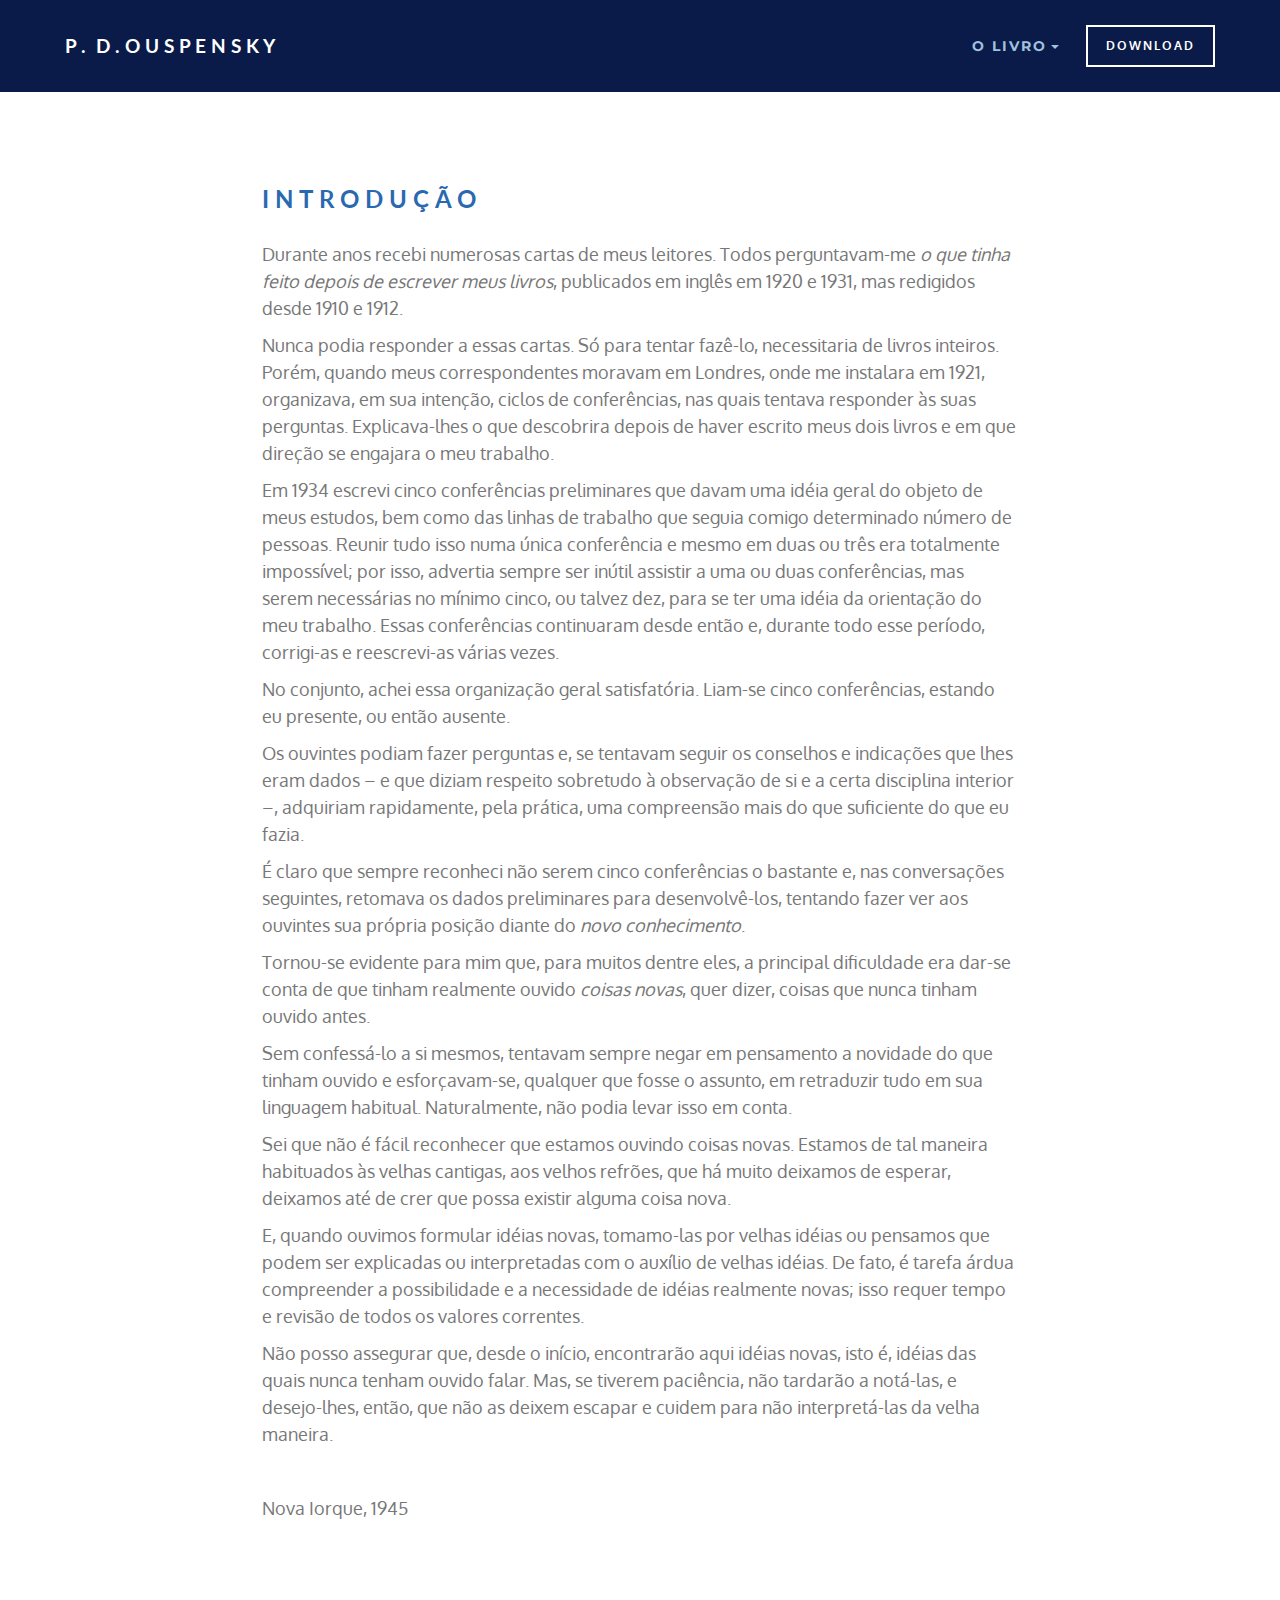
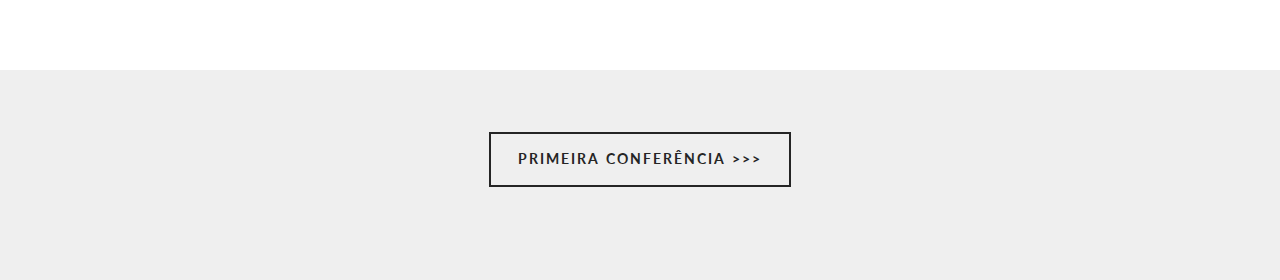
<file: Introducao.html>
<!DOCTYPE html>
<html >
<head>
  <!-- Site made with Mobirise Website Builder v4.8.6, https://mobirise.com -->
  <meta charset="UTF-8">
  <meta http-equiv="X-UA-Compatible" content="IE=edge">
  <meta name="generator" content="Mobirise v4.8.6, mobirise.com">
  <meta name="viewport" content="width=device-width, initial-scale=1, minimum-scale=1">
  <link rel="shortcut icon" href="assets/images/logo.png" type="image/x-icon">
  <meta name="description" content="">
  <title>Introdução</title>
  <link rel="stylesheet" href="https://fonts.googleapis.com/css?family=Roboto:700,400&subset=cyrillic,latin,greek,vietnamese">
  <link rel="stylesheet" href="assets/bootstrap/css/bootstrap.min.css">
  <link rel="stylesheet" href="assets/soundcloud-plugin/style.css">
  <link rel="stylesheet" href="assets/mobirise/css/style.css">
  <link rel="stylesheet" href="assets/dropdown-menu/style.css">
  <link rel="stylesheet" href="assets/mobirise/css/mbr-additional.css" type="text/css">
  
  
  
</head>
<body>
  <section id="dropdown-menu-x" data-rv-view="18">

    <nav class="navbar navbar-dropdown navbar-fixed-top">

        <div class="container">

            <div class="navbar-brand">
                
                <a class="text-white" href="index.html">P . &nbsp;D . O U S P E N S K Y</a>
            </div>

            <button class="navbar-toggler pull-xs-right hidden-md-up" type="button" data-toggle="collapse" data-target="#exCollapsingNavbar">
                <div class="hamburger-icon"></div>
            </button>

            <ul class="nav-dropdown collapse pull-xs-right navbar-toggleable-sm nav navbar-nav" id="exCollapsingNavbar"><li class="nav-item dropdown open"><a class="nav-link link dropdown-toggle" href="Introducao.html" aria-expanded="true" data-toggle="dropdown-submenu">O LIVRO</a><div class="dropdown-menu"><a class="dropdown-item" href="Introducao.html">Introdução<br></a><a class="dropdown-item" href="Capitulo 1.html">Primeira Conferência<br></a><a class="dropdown-item" href="Capitulo 2.html">Segunda Conferência<br></a><a class="dropdown-item" href="Capitulo 3.html">Terceira Conferência<br></a><a class="dropdown-item" href="Capitulo 4.html">Quarta Conferência<br></a><a class="dropdown-item" href="Capitulo 5.html">Quinta Conferência<br></a></div></li><li class="nav-item nav-btn"><a class="nav-link btn btn-default btn-default-outline" href="assets/files/Ouspensky-Psicologia-Da-Evolucao-Possivel-Ao-Homem.pdf">DOWNLOAD</a></li></ul>

        </div>

    </nav>

</section>

<section class="engine"><a href="https://mobirise.info/e">how to make a site</a></section><section class="mbr-section mbr-after-navbar" id="header3-y" data-rv-view="20">
    <div class="mbr-section__container mbr-section__container--first container">
        <div class="mbr-header mbr-header--wysiwyg row">
            <div class="col-sm-8 col-sm-offset-2">
                <h3 class="mbr-header__text">INTRODUÇÃO</h3>
                
            </div>
        </div>
    </div>
</section>

<section class="mbr-section" id="content1-z" data-rv-view="22">
    <div class="mbr-section__container mbr-section__container--middle container">
        <div class="row">
            <div class="mbr-article mbr-article--wysiwyg col-sm-8 col-sm-offset-2"><p>Durante anos recebi numerosas cartas de meus leitores. Todos perguntavam-me <em>o que tinha feito depois de escrever meus livros</em>, publicados em inglês em 1920 e 1931, mas redigidos desde 1910 e 1912.&nbsp;</p><p>Nunca podia responder a essas cartas. Só para tentar fazê-lo, necessitaria de livros inteiros. Porém, quando meus correspondentes moravam em Londres, onde me instalara em 1921, organizava, em sua intenção, ciclos de conferências, nas quais tentava responder às suas perguntas. Explicava-lhes o que descobrira depois de haver escrito meus dois livros e em que direção se engajara o meu trabalho.&nbsp;</p><p>Em 1934 escrevi cinco conferências preliminares que davam uma idéia geral do objeto de meus estudos, bem como das linhas de trabalho que seguia comigo determinado número de pessoas. Reunir tudo isso numa única conferência e mesmo em duas ou três era totalmente impossível; por isso, advertia sempre ser inútil assistir a uma ou duas conferências, mas serem necessárias no mínimo cinco, ou talvez dez, para se ter uma idéia da orientação do meu trabalho. Essas conferências continuaram desde então e, durante todo esse período, corrigi-as e reescrevi-as várias vezes.&nbsp;</p><p>No conjunto, achei essa organização geral satisfatória. Liam-se cinco conferências, estando eu presente, ou então ausente.&nbsp;</p><p>Os ouvintes podiam fazer perguntas e, se tentavam seguir os conselhos e indicações que lhes eram dados – e que diziam respeito sobretudo à observação de si e a certa disciplina interior –, adquiriam rapidamente, pela prática, uma compreensão mais do que suficiente do que eu fazia.&nbsp;</p><p>É claro que sempre reconheci não serem cinco conferências o bastante e, nas conversações seguintes, retomava os dados preliminares para desenvolvê-los, tentando fazer ver aos ouvintes sua própria posição diante do <em>novo conhecimento</em>.&nbsp;</p><p>Tornou-se evidente para mim que, para muitos dentre eles, a principal dificuldade era dar-se conta de que tinham realmente ouvido <em>coisas novas</em>, quer dizer, coisas que nunca tinham ouvido antes.&nbsp;</p><p>Sem confessá-lo a si mesmos, tentavam sempre negar em pensamento a novidade do que tinham ouvido e esforçavam-se, qualquer que fosse o assunto, em retraduzir tudo em sua linguagem habitual. Naturalmente, não podia levar isso em conta.&nbsp;</p><p>Sei que não é fácil reconhecer que estamos ouvindo coisas novas. Estamos de tal maneira habituados às velhas cantigas, aos velhos refrões, que há muito deixamos de esperar, deixamos até de crer que possa existir alguma coisa nova.&nbsp;</p><p>E, quando ouvimos formular idéias novas, tomamo-las por velhas idéias ou pensamos que podem ser explicadas ou interpretadas com o auxílio de velhas idéias. De fato, é tarefa árdua compreender a possibilidade e a necessidade de idéias realmente novas; isso requer tempo e revisão de todos os valores correntes.&nbsp;</p><p>Não posso assegurar que, desde o início, encontrarão aqui idéias novas, isto é, idéias das quais nunca tenham ouvido falar. Mas, se tiverem paciência, não tardarão a notá-las, e desejo-lhes, então, que não as deixem escapar e cuidem para não interpretá-las da velha maneira.</p><p><br></p><p>Nova Iorque, 1945</p><p><br></p><p><br></p><p><br></p></div>
        </div>
    </div>
</section>

<section class="mbr-section mbr-section--relative mbr-section--fixed-size" id="msg-box3-1i" data-rv-view="23" style="background-color: rgb(239, 239, 239);">
    
    
    
    <div class="mbr-section__container container mbr-section__container--isolated" style="padding-top: 62px; padding-bottom: 93px;">
        <div class="row">
            <div class="col-sm-8 col-sm-offset-2">
                <div class="mbr-buttons mbr-buttons--center"><a class="mbr-buttons__btn btn btn-lg btn-default" href="Capitulo 1.html">PRIMEIRA CONFERÊNCIA &gt;&gt;&gt;</a></div>
            </div>
        </div>
    </div>
</section>


  <script src="assets/web/assets/jquery/jquery.min.js"></script>
  <script src="assets/bootstrap/js/bootstrap.min.js"></script>
  <script src="assets/smooth-scroll/smooth-scroll.js"></script>
  <script src="assets/mobirise/js/script.js"></script>
  <script src="assets/dropdown-menu/script.js"></script>
  
  
</body>
</html>
</file>
<file: assets/soundcloud-plugin/style.css>
.addons-container {
  position: relative;
  margin-left: auto;
  margin-right: auto;
  padding-right: 15px;
  padding-left: 15px; }
  @media (min-width: 576px) {
    .addons-container {
      padding-right: 15px;
      padding-left: 15px; } }
  @media (min-width: 768px) {
    .addons-container {
      padding-right: 15px;
      padding-left: 15px; } }
  @media (min-width: 992px) {
    .addons-container {
      padding-right: 15px;
      padding-left: 15px; } }
  @media (min-width: 1200px) {
    .addons-container {
      padding-right: 15px;
      padding-left: 15px; } }
  @media (min-width: 576px) {
    .addons-container {
      width: 540px;
      max-width: 100%; } }
  @media (min-width: 768px) {
    .addons-container {
      width: 720px;
      max-width: 100%; } }
  @media (min-width: 992px) {
    .addons-container {
      width: 960px;
      max-width: 100%; } }
  @media (min-width: 1200px) {
    .addons-container {
      width: 1140px;
      max-width: 100%; } }

.addons-container-inner{
    position: relative;
    width: 100%;
    min-height: 1px;
    padding-right: 15px;
    padding-left: 15px;
}
@media (min-width: 567px) {
    .addons-container-inner{
        -ms-flex: 0 0 66.666667%;
        flex: 0 0 66.666667%;
        max-width: 66.666667%;
    }
}
.addons-row{
    display: flex;
    justify-content:center;
}
</file>
<file: assets/dropdown-menu/style.css>
.navbar-dropdown .dropup,.navbar-dropdown .dropdown{position:relative}.navbar-dropdown .dropdown-toggle::after{display:inline-block;width:0;height:0;margin-right:.25rem;margin-left:.25rem;vertical-align:middle;content:"";border-top:0.3em solid;border-right:0.3em solid transparent;border-left:0.3em solid transparent}.navbar-dropdown .dropdown-toggle:focus{outline:0}.navbar-dropdown .dropup .dropdown-toggle::after{border-top:0;border-bottom:0.3em solid}.navbar-dropdown .dropdown-menu{position:absolute;top:100%;left:0;z-index:1000;display:none;float:left;min-width:160px;padding:5px 0;margin:2px 0 0;font-size:1rem;color:#373a3c;text-align:left;list-style:none;background-color:#fff;background-clip:padding-box;border:1px solid rgba(0,0,0,0.15);border-radius:0.25rem}.navbar-dropdown .dropdown-divider{height:1px;margin:0.5rem 0;overflow:hidden;background-color:#e5e5e5}.navbar-dropdown .dropdown-item{display:block;width:100%;padding:3px 20px;clear:both;font-weight:normal;line-height:1.5;color:#373a3c;text-align:inherit;white-space:nowrap;background:none;border:0}.navbar-dropdown .dropdown-item:focus,.navbar-dropdown .dropdown-item:hover{color:#2b2d2f;text-decoration:none;background-color:#f5f5f5}.navbar-dropdown .dropdown-item.active,.navbar-dropdown .dropdown-item.active:focus,.navbar-dropdown .dropdown-item.active:hover{color:#fff;text-decoration:none;background-color:#0275d8;outline:0}.navbar-dropdown .dropdown-item.disabled,.navbar-dropdown .dropdown-item.disabled:focus,.navbar-dropdown .dropdown-item.disabled:hover{color:#818a91}.navbar-dropdown .dropdown-item.disabled:focus,.navbar-dropdown .dropdown-item.disabled:hover{text-decoration:none;cursor:not-allowed;background-color:transparent;background-image:none;filter:"progid:DXImageTransform.Microsoft.gradient(enabled = false)"}.navbar-dropdown .open > .dropdown-menu{display:block}.navbar-dropdown .open > a{outline:0}.navbar-dropdown .dropdown-menu-right{right:0;left:auto}.navbar-dropdown .dropdown-menu-left{right:auto;left:0}.navbar-dropdown .dropdown-header{display:block;padding:3px 20px;font-size:0.875rem;line-height:1.5;color:#818a91;white-space:nowrap}.navbar-dropdown .dropdown-backdrop{position:fixed;top:0;right:0;bottom:0;left:0;z-index:990}.navbar-dropdown .pull-right > .dropdown-menu{right:0;left:auto}.navbar-dropdown .dropup .caret,.navbar-dropdown .navbar-fixed-bottom .dropdown .caret{content:"";border-top:0;border-bottom:0.3em solid}.navbar-dropdown .dropup .dropdown-menu,.navbar-dropdown .navbar-fixed-bottom .dropdown .dropdown-menu{top:auto;bottom:100%;margin-bottom:2px}.nav-link{display:inline-block}.nav-link:focus,.nav-link:hover{text-decoration:none}.navbar-nav .nav-item{float:left}.navbar-nav .nav-link{display:block;padding-top:.425rem;padding-bottom:.425rem}.navbar-nav .nav-link + .nav-link{margin-left:1rem}.navbar-nav .nav-item + .nav-item{margin-left:1rem}.navbar-toggler{padding:.5rem .75rem;font-size:1.25rem;line-height:1;background:none;border:1px solid transparent;border-radius:0.25rem}.navbar-toggler:focus,.navbar-toggler:hover{text-decoration:none}@media (min-width:544px){.navbar-toggleable-xs{display:block!important}}@media (min-width:768px){.navbar-toggleable-sm{display:block!important}}@media (min-width:992px){.navbar-toggleable-md{display:block!important}}.pull-xs-left{float:left!important}.pull-xs-right{float:right!important}.pull-xs-none{float:none!important}@media (min-width:544px){.pull-sm-left{float:left!important}.pull-sm-right{float:right!important}.pull-sm-none{float:none!important}}@media (min-width:768px){.pull-md-left{float:left!important}.pull-md-right{float:right!important}.pull-md-none{float:none!important}}@media (min-width:992px){.pull-lg-left{float:left!important}.pull-lg-right{float:right!important}.pull-lg-none{float:none!important}}@media (min-width:1200px){.pull-xl-left{float:left!important}.pull-xl-right{float:right!important}.pull-xl-none{float:none!important}}.hidden-xs-up{display:none!important}@media (max-width:543px){.hidden-xs-down{display:none!important}}@media (min-width:544px){.hidden-sm-up{display:none!important}}@media (max-width:767px){.hidden-sm-down{display:none!important}}@media (min-width:768px){.hidden-md-up{display:none!important}}@media (max-width:991px){.hidden-md-down{display:none!important}}@media (min-width:992px){.hidden-lg-up{display:none!important}}@media (max-width:1199px){.hidden-lg-down{display:none!important}}@media (min-width:1200px){.hidden-xl-up{display:none!important}}.hidden-xl-down{display:none!important}.navbar-dropdown-open{overflow:hidden!important}.navbar-dropdown-open .navbar-dropdown.opened{bottom:0;left:0;overflow-y:scroll;position:fixed;right:0;top:0;transition:none}.navbar-dropdown{left:0;padding-top:1.5rem;padding-bottom:1.5rem;position:absolute;right:0;top:0;transition:all 0.25s ease;z-index:1030}.navbar-dropdown .navbar-brand,.navbar-dropdown .navbar-toggler{position:relative;z-index:995}.navbar-dropdown.bg-color.transparent{background:none!important}.navbar-dropdown.navbar-fixed-top{position:fixed}.navbar-dropdown .navbar-brand{line-height:0;margin-right:1.5rem;padding:0}.navbar-dropdown .navbar-brand a{line-height:2.35rem;vertical-align:middle}.navbar-dropdown .navbar-brand a,.navbar-dropdown .navbar-brand a:hover{text-decoration:none}.navbar-dropdown .navbar-brand .navbar-logo,.navbar-dropdown .navbar-brand .navbar-logo a{line-height:0;vertical-align:baseline}.navbar-dropdown .navbar-logo{margin-right:0.5rem}.navbar-dropdown .navbar-logo img{display:inline;height:2.35rem}@media (max-width:543px){.navbar-dropdown .navbar-toggleable-xs{padding-top:0.425rem}.navbar-dropdown .navbar-toggleable-xs .btn{margin-bottom:0.425rem;margin-top:0.425rem}.navbar-dropdown .navbar-toggleable-xs .dropdown-menu{padding-bottom:0.425rem}.navbar-dropdown .navbar-toggleable-xs .dropdown-menu .dropdown-menu{padding-bottom:0}}@media (max-width:767px){.navbar-dropdown .navbar-toggleable-sm{padding-top:0.425rem}.navbar-dropdown .navbar-toggleable-sm .btn{margin-bottom:0.425rem;margin-top:0.425rem}.navbar-dropdown .navbar-toggleable-sm .dropdown-menu{padding-bottom:0.425rem}.navbar-dropdown .navbar-toggleable-sm .dropdown-menu .dropdown-menu{padding-bottom:0}}@media (max-width:991px){.navbar-dropdown .navbar-toggleable-md{padding-top:0.425rem}.navbar-dropdown .navbar-toggleable-md .btn{margin-bottom:0.425rem;margin-top:0.425rem}.navbar-dropdown .navbar-toggleable-md .dropdown-menu{padding-bottom:0.425rem}.navbar-dropdown .navbar-toggleable-md .dropdown-menu .dropdown-menu{padding-bottom:0}}@media (min-width:544px){.navbar-dropdown{border-radius:0}}.is-builder .navbar-dropdown .dropdown-toggle::after{vertical-align:baseline}.dropdown-menu.dropdown-submenu{left:100%;margin-left:-6px;margin-top:-6px;top:0}.dropdown-menu .dropdown-toggle[data-toggle="dropdown-submenu"]::after{border-bottom:0.3em solid transparent;border-left:0.3em solid;border-right:0;border-top:0.3em solid transparent;margin-left:0.3rem}.dropdown-menu .dropdown-toggle[data-toggle="dropdown-submenu"][aria-expanded="true"]{background-color:#f5f5f5}.dropdown-menu .dropdown-item:focus{outline:0}.nav-dropdown-sm{clear:left;float:none!important;position:relative;z-index:999}.nav-dropdown-sm .nav-item{float:none}.nav-dropdown-sm .nav-item + .nav-item{margin-left:0}.nav-dropdown-sm .nav-link,.nav-dropdown-sm .dropdown-item{position:relative}.nav-dropdown-sm .dropdown-toggle::after{position:absolute;right:0;top:50%;margin-top:-0.15em}.nav-dropdown-sm .dropdown-toggle[data-toggle="dropdown-submenu"]::after{margin-left:.25rem;border-top:0.3em solid;border-right:0.3em solid transparent;border-left:0.3em solid transparent;border-bottom:0}.nav-dropdown-sm .dropdown-toggle[data-toggle="dropdown-submenu"][aria-expanded="true"]::after{border-top:0;border-right:0.3em solid transparent;border-left:0.3em solid transparent;border-bottom:0.3em solid}.nav-dropdown-sm .dropdown-menu{margin:0;padding:0;position:relative;top:0;left:0;width:100%;border:0;float:none;border-radius:0;background:none;padding-left:20px}.nav-dropdown-sm .dropdown-item{padding-left:0}.nav-dropdown-sm .dropdown-item,.nav-dropdown-sm .dropdown-item:hover,.nav-dropdown-sm .dropdown-item:focus{background:none!important}.navbar-dropdown .nav > li > a::after{-webkit-transform:none!important;-ms-transform:none!important;-o-transform:none!important;transform:none!important;-webkit-transition:none!important;-o-transition:none!important;transition:none!important;display:none}.navbar-dropdown .navbar-nav{margin:0!important}.navbar-dropdown .nav-dropdown-sm{padding-top:11px!important}.dropdown-toggle::after{display:inline-block!important;width:0!important;border-top:5px solid;border-right:5px solid transparent;border-left:5px solid transparent;border-bottom:0!important;margin-left:4px!important}.dropdown-menu .dropdown-toggle[data-toggle="dropdown-submenu"]::after{border-bottom:5px solid transparent!important;border-left:5px solid!important;border-right:0!important;border-top:5px solid transparent!important;margin-left:6px!important}.nav-dropdown-sm .dropdown-toggle[data-toggle="dropdown-submenu"][aria-expanded="true"]::after{border-top:0!important;border-right:5px solid transparent!important;border-left:5px solid transparent!important;border-bottom:5px solid!important}.nav-dropdown-sm .dropdown-toggle[data-toggle="dropdown-submenu"]::after{margin-left:5px!important;border-top:5px solid!important;border-right:5px solid transparent!important;border-left:5px solid transparent!important;border-bottom:0!important}.navbar-dropdown .btn{-webkit-transition:all 0.2s ease-in-out 0s;-o-transition:all 0.2s ease-in-out 0s;transition:all 0.2s ease-in-out 0s;border-width:2px;font-size:13px;font-weight:bold;letter-spacing:2px;text-decoration:none;word-spacing:1px}.navbar-dropdown{padding-top:25px;padding-bottom:25px;margin-bottom:0;min-height:0;border:0}.navbar-dropdown .navbar-brand{line-height:0;margin-left:0!important;margin-right:24px;padding:0;height:auto;font-weight:bold}.navbar-dropdown .navbar-logo img{height:42px}.navbar-dropdown .navbar-brand a{line-height:42px}.navbar-dropdown .navbar-brand .navbar-logo{margin-right:8px}.navbar-dropdown .navbar-brand .navbar-logo,.navbar-dropdown .navbar-brand .navbar-logo a{line-height:0}.navbar-dropdown a{text-decoration:none}.navbar-dropdown .navbar-nav > li > a{padding-top:11px;padding-bottom:11px}.navbar-dropdown .navbar-nav > li > a.btn{padding:9px 18px}.navbar-dropdown .dropdown-menu{font-size:15px;border-radius:0;padding:8px 0;border:0}.navbar-dropdown .dropdown-submenu{margin-top:-8px}.navbar-dropdown .dropdown-item{padding:4px 20px}.navbar-dropdown .nav-dropdown-sm a{padding-left:0}@media (max-width:767px){.navbar-dropdown .navbar-toggleable-sm .btn{margin-bottom:11px;margin-top:11px}}.navbar-dropdown{padding-top:25px;padding-bottom:25px;margin-bottom:0;min-height:0}.navbar-dropdown.navbar-short{padding-top:15px;padding-bottom:15px}.navbar-dropdown .navbar-nav > li > .dropdown-menu{margin-left:-5px}.navbar-dropdown .nav-dropdown-sm > li > .dropdown-menu{margin-left:0}.navbar-dropdown .nav-dropdown-sm .dropdown-menu{padding:0;padding-left:20px;padding-bottom:11px}.navbar-dropdown .nav-dropdown-sm .dropdown-menu .dropdown-menu{padding-bottom:0}.navbar-dropdown{padding-left:20px;padding-right:20px}.navbar-dropdown .container{padding-left:0;padding-right:0}.navbar-dropdown .navbar-toggler{padding:8px 12px;font-size:20px;border-radius:4px}.navbar-dropdown .btn-default-outline{color:#fff;background-color:transparent;border-color:#fff}.navbar-dropdown .btn-default-outline:hover{color:#252525;background-color:#fff;border-color:#fff}.navbar-dropdown .btn-primary-outline{color:#4c6972;background-color:transparent;border-color:#4c6972}.navbar-dropdown .btn-primary-outline:hover{color:#fff;background-color:#4c6972;border-color:#4c6972}.navbar-dropdown .btn-info-outline{color:#27aae0;background-color:transparent;border-color:#27aae0}.navbar-dropdown .btn-info-outline:hover{color:#fff;background-color:#27aae0;border-color:#27aae0}.navbar-dropdown .btn-success-outline{color:#7ac673;background-color:transparent;border-color:#7ac673}.navbar-dropdown .btn-success-outline:hover{color:#fff;background-color:#7ac673;border-color:#7ac673}.navbar-dropdown .btn-warning-outline{color:#faaf40;background-color:transparent;border-color:#faaf40}.navbar-dropdown .btn-warning-outline:hover{color:#fff;background-color:#faaf40;border-color:#faaf40}.navbar-dropdown .btn-danger-outline{color:#f97352;background-color:transparent;border-color:#f97352}.navbar-dropdown .btn-danger-outline:hover{color:#fff;background-color:#f97352;border-color:#f97352}.navbar-dropdown .btn-link-outline{color:#252525;background-color:transparent;border-color:#252525}.navbar-dropdown .btn-link-outline:hover{color:#fff;background-color:#252525;border-color:#252525}.navbar-dropdown .link,.navbar-dropdown .link:hover{color:#252525}.navbar-dropdown .nav .link{letter-spacing:2px}
</file>
<file: assets/mobirise/css/mbr-additional.css>
@import url(https://fonts.googleapis.com/css?family=Lato:400,300,700);
@import url(https://fonts.googleapis.com/css?family=Montserrat:400,700);
@import url(https://fonts.googleapis.com/css?family=Roboto:400,300,700);
@import url(https://fonts.googleapis.com/css?family=Oxygen:400,300,700);
@import url(https://fonts.googleapis.com/css?family=PT+Sans+Narrow:400,700);
@import url(https://fonts.googleapis.com/css?family=Open+Sans+Condensed:300,700);









#dropdown-menu-1 .hide-buttons [data-button] {
  display: none !important;
}
#dropdown-menu-1 .navbar-brand a {
  font-size: 19px;
  font-family: 'Lato', sans-serif;
}
#dropdown-menu-1 .nav .link,
#dropdown-menu-1 .dropdown-item {
  font-size: 1em;
  color: #a0c2df;
  font-family: 'Montserrat', sans-serif;
}
#dropdown-menu-1 .navbar,
#dropdown-menu-1 .dropdown-menu {
  background: #0a1b49;
}
#dropdown-menu-1 .dropdown-menu .dropdown-toggle[aria-expanded="true"],
#dropdown-menu-1 .dropdown-menu a:hover,
#dropdown-menu-1 .dropdown-menu a:focus {
  background: #081437;
}
#dropdown-menu-1 .navbar-toggler {
  color: #a0c2df;
}
#dropdown-menu-1 A {
  font-size: 12px;
  font-family: 'Roboto', sans-serif;
}
#dropdown-menu-1 .btn {
  font-family: 'Oxygen', sans-serif;
  font-size: 12px;
}
#header3-2 P {
  font-size: 18px;
  font-family: 'Oxygen', sans-serif;
}
#header3-2 H3 {
  text-align: left;
  font-size: 30px;
  color: #2969b0;
  font-family: 'PT Sans Narrow', sans-serif;
}
#header3-2 SPAN {
  font-size: 17px;
}
#msg-box3-1t .mbr-header .mbr-header__text {
  text-align: center;
}
#msg-box3-1t .mbr-header .mbr-header__subtext {
  text-align: center;
}
#msg-box3-1t .btn {
  font-family: 'Lato', sans-serif;
}
#form1-1t .mbr-header__text {
  font-family: 'Open Sans Condensed', sans-serif;
  font-size: 19px;
  color: #2969b0;
}
#footer1-1u P {
  text-align: center;
  font-family: 'Oxygen', sans-serif;
  font-size: 10px;
}








#dropdown-menu-8 .hide-buttons [data-button] {
  display: none !important;
}
#dropdown-menu-8 .navbar-brand a {
  font-size: 19px;
  font-family: 'Lato', sans-serif;
}
#dropdown-menu-8 .nav .link,
#dropdown-menu-8 .dropdown-item {
  font-size: 1em;
  color: #a0c2df;
  font-family: 'Montserrat', sans-serif;
}
#dropdown-menu-8 .navbar,
#dropdown-menu-8 .dropdown-menu {
  background: #0a1b49;
}
#dropdown-menu-8 .dropdown-menu .dropdown-toggle[aria-expanded="true"],
#dropdown-menu-8 .dropdown-menu a:hover,
#dropdown-menu-8 .dropdown-menu a:focus {
  background: #081437;
}
#dropdown-menu-8 .navbar-toggler {
  color: #a0c2df;
}
#dropdown-menu-8 A {
  font-size: 12px;
  font-family: 'Roboto', sans-serif;
}
#dropdown-menu-8 .btn {
  font-family: 'Oxygen', sans-serif;
  font-size: 12px;
}
#header3-9 P {
  font-size: 18px;
}
#header3-9 H3 {
  text-align: left;
  font-size: 24px;
  color: #2969b0;
  font-family: 'Lato', sans-serif;
}
#content1-a P {
  font-size: 18px;
  color: #777777;
  font-family: 'Oxygen', sans-serif;
}
#content1-1b P {
  font-size: 18px;
  font-family: 'Oxygen', sans-serif;
}
#content1-1b DIV {
  font-size: 25px;
}
#msg-box3-1u .mbr-header .mbr-header__text {
  text-align: center;
}
#msg-box3-1u .mbr-header .mbr-header__subtext {
  text-align: center;
}
#msg-box3-1u .btn {
  font-family: 'Lato', sans-serif;
}







#dropdown-menu-d .hide-buttons [data-button] {
  display: none !important;
}
#dropdown-menu-d .navbar-brand a {
  font-size: 19px;
  font-family: 'Lato', sans-serif;
}
#dropdown-menu-d .nav .link,
#dropdown-menu-d .dropdown-item {
  font-size: 1em;
  color: #a0c2df;
  font-family: 'Montserrat', sans-serif;
}
#dropdown-menu-d .navbar,
#dropdown-menu-d .dropdown-menu {
  background: #0a1b49;
}
#dropdown-menu-d .dropdown-menu .dropdown-toggle[aria-expanded="true"],
#dropdown-menu-d .dropdown-menu a:hover,
#dropdown-menu-d .dropdown-menu a:focus {
  background: #081437;
}
#dropdown-menu-d .navbar-toggler {
  color: #a0c2df;
}
#dropdown-menu-d A {
  font-size: 12px;
  font-family: 'Roboto', sans-serif;
}
#dropdown-menu-d .btn {
  font-family: 'Oxygen', sans-serif;
  font-size: 12px;
}
#header3-e P {
  font-size: 18px;
}
#header3-e H3 {
  text-align: left;
  font-size: 24px;
  color: #2969b0;
  font-family: 'Lato', sans-serif;
}
#content1-f P {
  font-size: 18px;
  color: #777777;
  font-family: 'Oxygen', sans-serif;
}
#msg-box3-1o .mbr-header .mbr-header__text {
  text-align: center;
}
#msg-box3-1o .mbr-header .mbr-header__subtext {
  text-align: center;
}
#msg-box3-1o .btn {
  font-family: 'Lato', sans-serif;
}








#dropdown-menu-i .hide-buttons [data-button] {
  display: none !important;
}
#dropdown-menu-i .navbar-brand a {
  font-size: 19px;
  font-family: 'Lato', sans-serif;
}
#dropdown-menu-i .nav .link,
#dropdown-menu-i .dropdown-item {
  font-size: 1em;
  color: #a0c2df;
  font-family: 'Montserrat', sans-serif;
}
#dropdown-menu-i .navbar,
#dropdown-menu-i .dropdown-menu {
  background: #0a1b49;
}
#dropdown-menu-i .dropdown-menu .dropdown-toggle[aria-expanded="true"],
#dropdown-menu-i .dropdown-menu a:hover,
#dropdown-menu-i .dropdown-menu a:focus {
  background: #081437;
}
#dropdown-menu-i .navbar-toggler {
  color: #a0c2df;
}
#dropdown-menu-i A {
  font-size: 12px;
  font-family: 'Roboto', sans-serif;
}
#dropdown-menu-i .btn {
  font-family: 'Oxygen', sans-serif;
  font-size: 12px;
}
#header3-j P {
  font-size: 18px;
}
#header3-j H3 {
  text-align: left;
  font-size: 24px;
  color: #2969b0;
  font-family: 'Lato', sans-serif;
}
#content1-12 P {
  font-size: 18px;
  font-family: 'Oxygen', sans-serif;
}
#content1-12 DIV {
  font-size: 25px;
}
#content1-k P {
  font-size: 18px;
  color: #777777;
  font-family: 'Oxygen', sans-serif;
}
#msg-box3-1p .mbr-header .mbr-header__text {
  text-align: center;
}
#msg-box3-1p .mbr-header .mbr-header__subtext {
  text-align: center;
}
#msg-box3-1p .btn {
  font-family: 'Lato', sans-serif;
}










#dropdown-menu-n .hide-buttons [data-button] {
  display: none !important;
}
#dropdown-menu-n .navbar-brand a {
  font-size: 19px;
  font-family: 'Lato', sans-serif;
}
#dropdown-menu-n .nav .link,
#dropdown-menu-n .dropdown-item {
  font-size: 1em;
  color: #a0c2df;
  font-family: 'Montserrat', sans-serif;
}
#dropdown-menu-n .navbar,
#dropdown-menu-n .dropdown-menu {
  background: #0a1b49;
}
#dropdown-menu-n .dropdown-menu .dropdown-toggle[aria-expanded="true"],
#dropdown-menu-n .dropdown-menu a:hover,
#dropdown-menu-n .dropdown-menu a:focus {
  background: #081437;
}
#dropdown-menu-n .navbar-toggler {
  color: #a0c2df;
}
#dropdown-menu-n A {
  font-size: 12px;
  font-family: 'Roboto', sans-serif;
}
#dropdown-menu-n .btn {
  font-family: 'Oxygen', sans-serif;
  font-size: 12px;
}
#header3-o P {
  font-size: 18px;
}
#header3-o H3 {
  text-align: left;
  font-size: 24px;
  color: #2969b0;
  font-family: 'Lato', sans-serif;
}
#content1-p P {
  font-size: 18px;
  color: #777777;
}
#content1-p DIV {
  font-size: 18px;
  font-family: 'Oxygen', sans-serif;
}
#content1-15 P {
  font-size: 18px;
  font-family: 'Oxygen', sans-serif;
}
#content1-15 DIV {
  font-size: 25px;
}
#content1-1q P {
  font-size: 18px;
  font-family: 'Oxygen', sans-serif;
  text-align: left;
}
#content1-1q DIV {
  font-size: 25px;
}
#content1-19 P {
  font-size: 18px;
  font-family: 'Oxygen', sans-serif;
  text-align: left;
}
#content1-19 DIV {
  font-size: 25px;
}
#msg-box3-1k .mbr-header .mbr-header__text {
  text-align: center;
}
#msg-box3-1k .mbr-header .mbr-header__subtext {
  text-align: center;
}
#msg-box3-1k .btn {
  font-family: 'Lato', sans-serif;
}







#dropdown-menu-s .hide-buttons [data-button] {
  display: none !important;
}
#dropdown-menu-s .navbar-brand a {
  font-size: 19px;
  font-family: 'Lato', sans-serif;
}
#dropdown-menu-s .nav .link,
#dropdown-menu-s .dropdown-item {
  font-size: 1em;
  color: #a0c2df;
  font-family: 'Montserrat', sans-serif;
}
#dropdown-menu-s .navbar,
#dropdown-menu-s .dropdown-menu {
  background: #0a1b49;
}
#dropdown-menu-s .dropdown-menu .dropdown-toggle[aria-expanded="true"],
#dropdown-menu-s .dropdown-menu a:hover,
#dropdown-menu-s .dropdown-menu a:focus {
  background: #081437;
}
#dropdown-menu-s .navbar-toggler {
  color: #a0c2df;
}
#dropdown-menu-s A {
  font-size: 12px;
  font-family: 'Roboto', sans-serif;
}
#dropdown-menu-s .btn {
  font-family: 'Oxygen', sans-serif;
  font-size: 12px;
}
#header3-t P {
  font-size: 18px;
}
#header3-t H3 {
  text-align: left;
  font-size: 24px;
  color: #2969b0;
  font-family: 'Lato', sans-serif;
}
#content1-u P {
  font-size: 18px;
  color: #777777;
  font-family: 'Oxygen', sans-serif;
}
#msg-box3-1n .mbr-header .mbr-header__text {
  text-align: center;
}
#msg-box3-1n .mbr-header .mbr-header__subtext {
  text-align: center;
}
#msg-box3-1n .btn {
  font-family: 'Lato', sans-serif;
}







#dropdown-menu-x .hide-buttons [data-button] {
  display: none !important;
}
#dropdown-menu-x .navbar-brand a {
  font-size: 19px;
  font-family: 'Lato', sans-serif;
}
#dropdown-menu-x .nav .link,
#dropdown-menu-x .dropdown-item {
  font-size: 1em;
  color: #a0c2df;
  font-family: 'Montserrat', sans-serif;
}
#dropdown-menu-x .navbar,
#dropdown-menu-x .dropdown-menu {
  background: #0a1b49;
}
#dropdown-menu-x .dropdown-menu .dropdown-toggle[aria-expanded="true"],
#dropdown-menu-x .dropdown-menu a:hover,
#dropdown-menu-x .dropdown-menu a:focus {
  background: #081437;
}
#dropdown-menu-x .navbar-toggler {
  color: #a0c2df;
}
#dropdown-menu-x A {
  font-size: 12px;
  font-family: 'Roboto', sans-serif;
}
#dropdown-menu-x .btn {
  font-family: 'Oxygen', sans-serif;
  font-size: 12px;
}
#header3-y P {
  font-size: 18px;
}
#header3-y H3 {
  text-align: left;
  font-size: 24px;
  color: #2969b0;
  font-family: 'Lato', sans-serif;
}
#content1-z P {
  font-size: 18px;
  color: #777777;
  text-align: left;
  font-family: 'Oxygen', sans-serif;
}
#msg-box3-1i .mbr-header .mbr-header__text {
  text-align: center;
}
#msg-box3-1i .mbr-header .mbr-header__subtext {
  text-align: center;
}
#msg-box3-1i .btn {
  font-family: 'Lato', sans-serif;
}
</file>
<file: assets/mobirise/css/style.css>
.engine {
	position: absolute;
	text-indent: -2400px;
	text-align: center;
	padding: 0;
	top: 0;
	left: -2400px;
}.is-builder .animated {
  -webkit-animation-name: none !important;
  animation-name: none !important;
}
html {
  position: relative;
  min-height: 100%;
}
.mbr-embedded-video {
  position: relative;
}
.mbr-background-video,
.mbr-background-video-preview {
  bottom: 0;
  left: 0;
  overflow: hidden;
  position: absolute;
  right: 0;
  top: 0;
}
.mbr-parallax-background,
.mbr-background {
  background-attachment: fixed !important;
  background-position: 50% 0;
  background-repeat: no-repeat;
  background-size: cover !important;
}
.mbr-hidden-scrollbar .mbr-parallax-background {
  background-size: auto 130%;
}
.mobile .mbr-parallax-background {
  background-attachment: scroll !important;
}
.mbr-background {
  background-attachment: scroll !important;
}
.mbr-navbar {
  position: relative;
  width: 100%;
}
.mbr-navbar:before {
  content: "";
  display: block;
}
.mbr-navbar__brand-link:after,
.mbr-navbar__brand-img {
  max-height: 74px;
  height: 100%;
}
.mbr-navbar:before,
.mbr-navbar__container {
  height: 98px;
}
.mbr-navbar--ss .mbr-navbar__brand-link:after,
.mbr-navbar--ss .mbr-navbar__brand-img {
  height: 74px;
}
.mbr-navbar--ss:before,
.mbr-navbar--ss .mbr-navbar__container {
  height: 98px;
}
.mbr-navbar--xs .mbr-navbar__brand-link:after,
.mbr-navbar--xs .mbr-navbar__brand-img {
  height: 32px;
}
.mbr-navbar--xs:before,
.mbr-navbar--xs .mbr-navbar__container {
  height: 56px;
}
.mbr-navbar--s .mbr-navbar__brand-link:after,
.mbr-navbar--s .mbr-navbar__brand-img {
  height: 48px;
}
.mbr-navbar--s:before,
.mbr-navbar--s .mbr-navbar__container {
  height: 72px;
}
.mbr-navbar--m .mbr-navbar__brand-link:after,
.mbr-navbar--m .mbr-navbar__brand-img {
  height: 64px;
}
.mbr-navbar--m:before,
.mbr-navbar--m .mbr-navbar__container {
  height: 88px;
}
.mbr-navbar--l .mbr-navbar__brand-link:after,
.mbr-navbar--l .mbr-navbar__brand-img {
  height: 96px;
}
.mbr-navbar--l:before,
.mbr-navbar--l .mbr-navbar__container {
  height: 120px;
}
.mbr-navbar--xl .mbr-navbar__brand-link:after,
.mbr-navbar--xl .mbr-navbar__brand-img {
  height: 128px;
}
.mbr-navbar--xl:before,
.mbr-navbar--xl .mbr-navbar__container {
  height: 152px;
}
.mbr-navbar--short .mbr-navbar__brand-link:after,
.mbr-navbar--short .mbr-navbar__brand-img {
  height: 40px;
}
.mbr-navbar--short .mbr-brand__logo .mbr-iconfont{
  font-size: 40px;
}
.mbr-navbar--short:before,
.mbr-navbar--short .mbr-navbar__container {
  height: 64px;
}
.mbr-navbar--short .mbr-navbar__container {
  padding: 12px 0;
}
@media (max-width: 767px) {
  .mbr-navbar--short .mbr-navbar__brand-link:after,
  .mbr-navbar--short .mbr-navbar__brand-img {
    height: 31px;
  }
  .mbr-navbar--short:before,
  .mbr-navbar--short .mbr-navbar__container {
    height: 45px;
  }
  .mbr-navbar--short .mbr-navbar__container {
    padding: 7px 0;
  }
}
.mbr-navbar__brand-img {
  position: relative;
}
.mbr-navbar__brand-img,
.mbr-navbar__container,
.mbr-navbar__section {
  -webkit-transition: all 300ms ease-in-out 0s;
  -o-transition: all 300ms ease-in-out 0s;
  transition: all 300ms ease-in-out 0s;
}
.mbr-navbar__section {
  background: #2c2c2c;
  height: auto;
  position: absolute;
  top: 0;
  width: 100%;
  z-index: 1000;
}
.mbr-navbar__container {
  display: table;
  padding: 12px 0;
  width: 100%;
}
.mbr-navbar__menu-box {
  display: table;
  width: 100%;
}
.mbr-navbar__menu-box--inline-left,
.mbr-navbar__menu-box--inline-center,
.mbr-navbar__menu-box--inline-right {
  display: block;
  text-align: left;
}
.mbr-navbar__menu-box--inline-center {
  text-align: center;
}
.mbr-navbar__menu-box--inline-right {
  text-align: right;
}
.mbr-navbar__column {
  display: table-cell;
  vertical-align: middle;
}
.mbr-navbar__column--xxs {
  width: 1%;
}
.mbr-navbar__column--xs {
  width: 10%;
}
.mbr-navbar__column--s {
  width: 20%;
}
.mbr-navbar__column--m {
  width: 30%;
}
.mbr-navbar__column--l {
  width: 40%;
}
.mbr-navbar__column--xl {
  width: 50%;
}
.mbr-navbar__menu-box--inline-left .mbr-navbar__column,
.mbr-navbar__menu-box--inline-center .mbr-navbar__column,
.mbr-navbar__menu-box--inline-right .mbr-navbar__column {
  display: inline-block;
}
.mbr-navbar__items {
  float: left;
  padding-left: 0px;
  position: relative;
  left: -20px;
}
.mbr-navbar__items--right {
  float: right;
  left: 0;
}
.float-left {
  float: left;
}
.mbr-navbar__item {
  display: block;
  float: left;
  position: relative;
}
.mbr-navbar__hamburger {
  display: none;
  margin-top: -11px;
  position: absolute;
  right: 0;
  top: 50%;
  z-index: 10000;
}
.mbr-navbar--collapsed .mbr-navbar__container {
  position: relative;
}
.mbr-navbar--collapsed .mbr-navbar__column {
  display: block;
  width: 100%;
}
.mbr-navbar--collapsed .mbr-navbar__items--right {
  padding-top: 13px;
}
.mbr-navbar--collapsed .mbr-navbar__menu {
  background: rgba(0, 0, 0, 0.9);
  display: none;
  height: 100%;
  left: 0;
  position: fixed;
  top: 0;
  width: 100%;
  z-index: 9999;
}
.mbr-navbar--collapsed .mbr-navbar__menu-box {
  display: table-cell;
  vertical-align: middle;
}
.mbr-navbar--collapsed .mbr-navbar__items {
  float: none;
}
.mbr-navbar--collapsed .mbr-navbar__item {
  float: none;
}
.mbr-navbar--collapsed .mbr-navbar__hamburger {
  display: block;
}
.mbr-navbar--collapsed.mbr-navbar--open .mbr-navbar__menu {
  display: table;
}
.mbr-navbar--collapsed.mbr-navbar--open:not(.mbr-navbar--sticky) .mbr-navbar__section {
  background: none;
  position: fixed;
}
.mbr-navbar--collapsed.mbr-navbar--open .mbr-navbar__brand {
  visibility: hidden;
}
.mbr-navbar--collapsed.mbr-navbar--sticky.mbr-navbar--open .mbr-navbar__brand {
  visibility: visible;
}
.mbr-navbar--collapsed.mbr-navbar--open .mbr-navbar__brand-img,
.mbr-navbar--collapsed.mbr-navbar--open .mbr-navbar__container {
  -webkit-transition: none;
  -o-transition: none;
  transition: none;
}
.mbr-navbar--freeze.mbr-navbar--collapsed.mbr-navbar--open .mbr-navbar__hamburger,
.mbr-navbar--freeze.mbr-navbar--collapsed.mbr-navbar--open .mbr-navbar__hamburger:hover {
  color: #fff !important;
}
.mbr-navbar--sticky .mbr-navbar__section {
  position: fixed;
}
.mbr-navbar--absolute {
  position: absolute;
}
/* fix for popup menu conflict */
@media (max-width: 480px) {
  .mbr-navbar--absolute.mbr-navbar[id^=menu-] {
    position: absolute;
  }
}
.mbr-navbar--transparent .mbr-navbar__section {
  background: none;
}
.mbr-navbar--stuck .mbr-navbar__section,
.mbr-navbar--relative .mbr-navbar__section {
  background: #2c2c2c;
}
@media (max-width: 991px) {
  .mbr-navbar--auto-collapse .mbr-navbar__container {
    position: relative;
  }
  .mbr-navbar--auto-collapse .mbr-navbar__column {
    display: block;
    width: 100%;
  }
  .mbr-navbar__column {
    max-height: 100vh;
    overflow-x: hidden;
    overflow-y:auto;
  }
  .mbr-navbar__column::-webkit-scrollbar {
    display:none;
  }
  .mbr-navbar--auto-collapse .mbr-navbar__items--right {
    padding-top: 13px;
  }
  .mbr-navbar--auto-collapse .mbr-navbar__menu {
    background: rgba(0, 0, 0, 0.9);
    display: none;
    height: 100%;
    left: 0;
    position: fixed;
    top: 0;
    width: 100%;
    z-index: 9999;
  }
  .mbr-navbar--auto-collapse .mbr-navbar__menu-box {
    display: table-cell;
    vertical-align: middle;
  }
  .mbr-navbar--auto-collapse .mbr-navbar__items {
    float: none;
  }
  .mbr-navbar--auto-collapse .mbr-navbar__item {
    float: none;
  }
  .mbr-navbar--auto-collapse .mbr-navbar__hamburger {
    display: block;
  }
  .mbr-navbar--auto-collapse.mbr-navbar--open .mbr-navbar__menu {
    display: table;
  }
  .mbr-navbar--auto-collapse.mbr-navbar--open:not(.mbr-navbar--sticky) .mbr-navbar__section {
    background: none;
    position: fixed;
  }
  .mbr-navbar--auto-collapse.mbr-navbar--open .mbr-navbar__brand {
    visibility: hidden;
  }
  .mbr-navbar--auto-collapse.mbr-navbar--sticky.mbr-navbar--open .mbr-navbar__brand {
    visibility: visible;
  }
  .mbr-navbar--auto-collapse.mbr-navbar--open .mbr-navbar__brand-img,
  .mbr-navbar--auto-collapse.mbr-navbar--open .mbr-navbar__container {
    -webkit-transition: none;
    -o-transition: none;
    transition: none;
  }
}
.mbr-after-navbar:before {
  content: "";
  display: block;
  height: 98px;
}
.mbr-hamburger {
  cursor: pointer;
  height: 23px;
  width: 30px;
}
.mbr-hamburger:focus {
  outline: none;
}
.mbr-hamburger__line,
.mbr-hamburger__line:before,
.mbr-hamburger__line:after {
  content: "";
  position: absolute;
  display: block;
  height: 1px;
  cursor: pointer;
}
.mbr-hamburger__line,
.mbr-hamburger__line:before,
.mbr-hamburger__line:after {
  width: 30px;
  border-bottom: 5px solid;
  top: 9px;
}
.mbr-hamburger__line:before {
  top: -9px;
}
.mbr-hamburger__line:after {
  top: 9px;
}
.mbr-hamburger__line,
.mbr-hamburger__line:before,
.mbr-hamburger__line:after {
  -webkit-transition: all 300ms ease-in-out;
  transition: all 300ms ease-in-out;
}
.mbr-hamburger--open .mbr-hamburger__line {
  border-color: transparent;
}
.mbr-hamburger--open .mbr-hamburger__line:before,
.mbr-hamburger--open .mbr-hamburger__line:after {
  top: 0;
}
.mbr-hamburger--open .mbr-hamburger__line:before {
  -ms-transform: rotate(45deg);
  -webkit-transform: rotate(45deg);
  transform: rotate(45deg);
}
.mbr-hamburger--open .mbr-hamburger__line:after {
  top: 10px;
  -ms-transform: translatey(-10px) rotate(-45deg);
  -webkit-transform: translatey(-10px) rotate(-45deg);
  transform: translatey(-10px) rotate(-45deg);
}
@media (max-width: 767px) {
  .mbr-hamburger {
    height: 23px;
    width: 27px;
  }
  .mbr-hamburger__line,
  .mbr-hamburger__line:before,
  .mbr-hamburger__line:after {
    width: 27px;
    border-bottom: 4px solid;
    top: 9px;
  }
  .mbr-hamburger__line:before {
    top: -9px;
  }
  .mbr-hamburger__line:after {
    top: 9px;
  }
}

.navbar-dropdown .hamburger-icon {
  content: "";
  width: 16px;
  -webkit-box-shadow: 0 -6px 0 1px,0 0 0 1px,0 6px 0 1px;
  -moz-box-shadow: 0 -6px 0 1px,0 0 0 1px,0 6px 0 1px;
  box-shadow: 0 -6px 0 1px,0 0 0 1px,0 6px 0 1px;
}

.mbr-brand {
  display: block;
  float: left;
  position: relative;
}
.mbr-brand,
.mbr-brand:hover {
  text-decoration: none;
}
.mbr-brand__name {
  display: block;
  font-weight: bold;
  margin-top: 5px;
  text-align: center;
}
.mbr-brand__name,
.mbr-brand__name:hover {
  text-decoration: none;
}
.mbr-brand--inline {
  display: table;
}
.mbr-brand--inline:after {
  content: "";
  display: table-cell;
  width: 1px;
}
.mbr-brand--inline .mbr-brand__logo,
.mbr-brand--inline .mbr-brand__name {
  display: table-cell;
  vertical-align: middle;
}
.mbr-brand--inline .mbr-brand__logo {
  padding-right: 10px;
}
.mbr-brand--inline .mbr-brand__name {
  margin: 0;
  text-align: left;
}
.mbr-form {
  display: table;
  margin-top: -13px;
  position: relative;
  top: 14px;
  width: 100%;
}
.mbr-form__left,
.mbr-form__right {
  display: table-cell;
  vertical-align: top;
}
.mbr-form__left {
  padding-right: 3px;
}
.mbr-form__right {
  width: 1px;
}
@media (max-width: 530px) {
  .mbr-form {
    display: block;
    margin-top: -27px;
    position: relative;
    top: 26px;
  }
  .mbr-form__left,
  .mbr-form__right {
    display: block;
  }
  .mbr-form__left {
    margin-bottom: 12px;
    padding-right: 0;
  }
  .mbr-form__right {
    width: 100%;
  }
}
.mbr-section {
  padding: 0 20px;
}
.mbr-section--no-padding {
  padding: 0;
}
.mbr-section--relative {
  position: relative;
}
.mbr-section--fixed-size {
  overflow: hidden;
}
.mbr-section--full-height {
  height: 100vh;
}
.mbr-section--full-height.mbr-after-navbar:before {
  display: none;
}
.mbr-section--bg-adapted {
  background-attachment: scroll;
  background-position: 50% 0;
  background-repeat: no-repeat;
  background-size: cover;
}
.mbr-section--gray {
  background-color: #444444;
}
.mbr-section--light-gray {
  background-color: #f0f0f0;
}
.mbr-section--dark-gray {
  background-color: #3c3c3c;
}
.mbr-section__container {
  padding: 0;
  position: relative;
  z-index: 3;
}
.mbr-section__container--center {
  text-align: center;
}
.mbr-section__container--std-padding {
  padding: 93px 0;
}
.mbr-section__container--std-top-padding {
  padding-top: 93px;
}
.mbr-section__container--std-bot-padding {
  padding-bottom: 93px;
}
.mbr-section__container--sm-padding {
  padding: 41px 0;
}
.mbr-section__container--sm-top-padding {
  padding-top: 41px;
}
.mbr-section__container--sm-bot-padding {
  padding-bottom: 41px;
}
.mbr-section__container--isolated {
  padding-bottom: 93px;
  padding-top: 93px;
}
.mbr-section__container--first {
  padding-top: 93px;
  padding-bottom: 41px;
}
.mbr-section__container--middle {
  padding-bottom: 41px;
}
.mbr-section__container--last {
  padding-bottom: 93px;
}
.mbr-section__row {
  margin-left: -24px;
  margin-right: -24px;
}
.mbr-section__col {
  overflow: hidden;
  padding-left: 24px;
  padding-right: 24px;
}
.mbr-section__left {
  padding-right: 40px;
}
.mbr-section__right {
  padding-left: 15px;
}
.mbr-section__header {
  line-height: 1.5em;
  margin: -10px 0 0;
  text-align: center;
}
@media (min-width: 768px) {
  .mbr-section--short-paddings .mbr-section__container--std-padding {
    padding: 59px 0;
  }
  .mbr-section--short-paddings .mbr-section__container--std-top-padding {
    padding-top: 59px;
  }
  .mbr-section--short-paddings .mbr-section__container--std-bot-padding {
    padding-bottom: 59px;
  }
  .mbr-section--short-paddings .mbr-section__container--sm-padding {
    padding: 41px 0;
  }
  .mbr-section--short-paddings .mbr-section__container--sm-top-padding {
    padding-top: 41px;
  }
  .mbr-section--short-paddings .mbr-section__container--sm-bot-padding {
    padding-bottom: 41px;
  }
  .mbr-section--short-paddings .mbr-section__container--isolated {
    padding-bottom: 59px;
    padding-top: 59px;
  }
  .mbr-section--short-paddings .mbr-section__container--first {
    padding-top: 59px;
    padding-bottom: 41px;
  }
  .mbr-section--short-paddings .mbr-section__container--middle {
    padding-bottom: 41px;
  }
  .mbr-section--short-paddings .mbr-section__container--last {
    padding-bottom: 59px;
  }
}
@media (max-width: 767px) {
  .mbr-section__left {
    padding-right: 15px;
  }
  .mbr-section__right {
    padding-left: 15px;
    padding-top: 51px;
  }
}
.mbr-arrow {
  bottom: 71px;
  left: 0;
  line-height: 1px;
  padding: 0 20px;
  position: absolute;
  width: 100%;
  z-index: 3;
}
.mbr-arrow__link {
  display: inline-block;
  font-size: 26px;
}
.mbr-arrow__link,
.mbr-arrow__link:hover,
.mbr-arrow__link:focus {
  color: #fff;
}
.mbr-arrow--floating .mbr-arrow__link {
  -webkit-animation: floating-arrow 1.6s infinite ease-in-out 0s;
  -o-animation: floating-arrow 1.6s infinite ease-in-out 0s;
  animation: floating-arrow 1.6s infinite ease-in-out 0s;
}
@-webkit-keyframes floating-arrow {
  from {
    -webkit-transform: translateY(0);
    transform: translateY(0);
  }
  65% {
    -webkit-transform: translateY(11px);
    transform: translateY(11px);
  }
  to {
    -webkit-transform: translateY(0);
    transform: translateY(0);
  }
}
@-o-keyframes floating-arrow {
  from {
    -webkit-transform: translateY(0);
    transform: translateY(0);
  }
  65% {
    -webkit-transform: translateY(11px);
    transform: translateY(11px);
  }
  to {
    -webkit-transform: translateY(0);
    transform: translateY(0);
  }
}
@keyframes floating-arrow {
  from {
    -webkit-transform: translateY(0);
    transform: translateY(0);
  }
  65% {
    -webkit-transform: translateY(11px);
    transform: translateY(11px);
  }
  to {
    -webkit-transform: translateY(0);
    transform: translateY(0);
  }
}
.mbr-arrow--dark .mbr-arrow__link,
.mbr-arrow--dark .mbr-arrow__link:hover,
.mbr-arrow--dark .mbr-arrow__link:focus {
  color: #252525;
}
@media (max-width: 767px) {
  .mbr-arrow {
    bottom: 41px;
  }
}
@media (max-width: 320px) {
  .mbr-arrow {
    bottom: 21px;
    text-align: center;
  }
}
@media all and (device-width: 320px) and (device-height: 568px) and (orientation: portrait) {
  .mbr-arrow {
    bottom: 31px;
  }
}
.mbr-box {
  display: table;
  width: 100%;
}
.mbr-box--fixed {
  table-layout: fixed;
}
.mbr-box--stretched {
  height: 100%;
}
.mbr-box__magnet {
  display: table-cell;
  float: none;
  height: 100%;
  margin-bottom: 0;
  margin-top: 0;
  text-align: center;
  vertical-align: middle;
}
.mbr-box__magnet--sm-padding {
  padding: 41px 0;
}
.mbr-box__magnet--top-left,
.mbr-box__magnet--top-center,
.mbr-box__magnet--top-right {
  vertical-align: top;
}
.mbr-box__magnet--bottom-left,
.mbr-box__magnet--bottom-center,
.mbr-box__magnet--bottom-right {
  vertical-align: bottom;
}
.mbr-box__magnet--top-left,
.mbr-box__magnet--center-left,
.mbr-box__magnet--bottom-left {
  text-align: left;
}
.mbr-box__magnet--top-right,
.mbr-box__magnet--center-right,
.mbr-box__magnet--bottom-right {
  text-align: right;
}
.mbr-box__container {
  height: 50%;
}
@media (max-width: 767px) {
  .mbr-box__container {
    height: 100%;
  }
  .mbr-box--adapted {
    display: block;
  }
  .mbr-box--adapted > .mbr-box__magnet {
    display: block;
    height: auto;
  }
}
.mbr-overlay {
  background: #222;
  bottom: 0;
  left: 0;
  position: absolute;
  right: 0;
  top: 0;
  z-index: 2;
}
.mbr-google-map__marker {
  color: #252525;
  display: none;
  margin: 0;
}
.mbr-google-map--loaded .mbr-google-map__marker {
  display: block;
}
.mbr-hero {
  color: #fff;
  position: relative;
}
.mbr-hero__text {
  font-size: 46px;
  font-weight: bold;
  left: -2px;
  letter-spacing: 2px;
  line-height: 50px;
  margin: -18px 0 1px 0;
  padding-bottom: 41px;
  position: relative;
  top: 8px;
}
.mbr-hero__subtext {
  font-size: 21px;
  line-height: 29px;
  margin: -32px 0 3px 0;
  padding: 0 0 41px 0;
  position: relative;
  top: 6px;
}
.mbr-figure {
  display: inline-block;
  /*line-height: 1px;*/
  margin: 0;
  max-width: 100%;
  overflow: hidden;
  position: relative;
}
.mbr-figure--no-bg {
  background: none;
}
.mbr-figure--full-width {
  display: block;
  width: 100%;
}
.mbr-figure.mbr-after-navbar:before {
  display: none;
}
.mbr-figure--full-width iframe,
.mbr-figure--full-width .mbr-figure__img,
.mbr-figure--full-width .mbr-figure__map {
  width: 100%;
}
.mbr-figure iframe,
.mbr-figure__img,
.mbr-figure__map {
  max-width: 100%;
}
@-webkit-keyframes mapCircleLoading {
  from {
    -webkit-transform: rotate(0deg);
  }
  to {
    -webkit-transform: rotate(359deg);
  }
}
@keyframes mapCircleLoading {
  from {
    transform: rotate(0deg);
  }
  to {
    transform: rotate(359deg);
  }
}
.mbr-figure__map {
  height: 400px;
  position: relative;
}
.mbr-figure__map--short {
  height: 300px;
}
.mbr-figure__map iframe {
  height: 100%;
  width: 100%;
}
.mbr-figure__map [data-state-details] {
  color: #6b6763;
  font-family: "Roboto", Helvetica, Arial, sans-serif;
  height: 1.5em;
  margin-top: -0.75em;
  padding-left: 20px;
  padding-right: 20px;
  position: absolute;
  text-align: center;
  top: 50%;
  width: 100%;
}
.mbr-figure__map[data-state] {
  background: #e9e5dc;
}
.mbr-figure__map[data-state="loading"] [data-state-details] {
  display: none;
}
.mbr-figure__map[data-state="loading"]::after {
  content: "";
  -webkit-animation: mapCircleLoading .6s infinite linear;
  animation: mapCircleLoading .6s infinite linear;
  border-radius: 50%;
  border: 6px rgba(255, 255, 255, 0.35) solid;
  border-top-color: #fff;
  height: 40px;
  left: 50%;
  margin-left: -20px;
  margin-top: -20px;
  position: absolute;
  top: 50%;
  width: 40px;
}
.mbr-figure__caption {
  background: rgba(0, 0, 0, 0.5);
  bottom: 0;
  color: #fff;
  display: block;
  font-size: 17px;
  left: 0;
  line-height: 1.3em;
  min-height: 53px;
  padding: 17px 20px;
  position: absolute;
  text-align: left;
  width: 100%;
}
.mbr-figure__caption--no-padding {
  padding: 17px 0;
}
.mbr-figure--wysiwyg .mbr-figure__caption a,
.mbr-figure--wysiwyg .mbr-figure__caption a:hover {
  color: inherit;
  text-decoration: underline;
}
.mbr-figure--caption-inside-top .mbr-figure__caption {
  bottom: auto;
  top: 0;
}
.mbr-figure--caption-outside-top .mbr-figure__caption,
.mbr-figure--caption-outside-bottom .mbr-figure__caption {
  background: none;
  position: relative;
}
.mbr-figure--no-bg.mbr-figure--caption-outside-top .mbr-figure__caption,
.mbr-figure--no-bg.mbr-figure--caption-outside-bottom .mbr-figure__caption {
  color: #252525;
}
.mbr-figure--no-bg.mbr-figure--caption-outside-top .mbr-figure__caption {
  margin-top: -3px;
  padding-top: 0;
}
.mbr-figure--no-bg.mbr-figure--caption-outside-bottom .mbr-figure__caption {
  margin-top: -2px;
  padding-bottom: 0;
  top: 2px;
}
.mbr-figure__caption--std-grid {
  background: none;
  z-index: 2;
  overflow: hidden;
}
.mbr-figure__caption--std-grid:before {
  bottom: 0;
  content: "";
  position: absolute;
  top: 0;
  width: 200%;
  z-index: -1;
  margin-left: -50%;
}
.mbr-figure--caption-inside-top .mbr-figure__caption--std-grid:before,
.mbr-figure--caption-inside-bottom .mbr-figure__caption--std-grid:before {
  background: rgba(0, 0, 0, 0.6);
}
.mbr-figure__caption-small {
  color: #ccc;
  display: block;
  font-size: 14px;
  line-height: 1.3em;
}
.mbr-figure--no-bg.mbr-figure--caption-outside-top .mbr-figure__caption-small,
.mbr-figure--no-bg.mbr-figure--caption-outside-bottom .mbr-figure__caption-small {
  color: #777;
}
@media (max-width: 767px) {
  .mbr-figure--adapted {
    display: block;
    width: 100%;
  }
  .mbr-figure--adapted iframe,
  .mbr-figure--adapted .mbr-figure__img,
  .mbr-figure--adapted .mbr-figure__map {
    width: 100%;
  }
  .mbr-figure--caption-inside-top .mbr-figure__caption,
  .mbr-figure--caption-inside-bottom .mbr-figure__caption {
    background: none;
    position: relative;
  }
  .mbr-figure--caption-inside-top .mbr-figure__caption--std-grid:before,
  .mbr-figure--caption-inside-bottom .mbr-figure__caption--std-grid:before {
    display: none;
  }
}
.mbr-reviews {
  list-style: none;
  margin: 0 -15px;
  padding: 3px 0 0 0;
}
.mbr-reviews__item {
  position: relative;
  margin-top: 39px;
}
.mbr-reviews__text {
  background: #fafafa;
  border-radius: 3px;
  border: 1px solid #ededed;
  color: #777;
  font-size: 16px;
  line-height: 26px;
  padding: 20px;
  position: relative;
}
.mbr-reviews__text:before {
  -webkit-transform: rotate(45deg);
  -ms-transform: rotate(45deg);
  -o-transform: rotate(45deg);
  transform: rotate(45deg);
  width: 14px;
  height: 14px;
  background-color: #fafafa;
  border-color: #ededed;
  border-style: none solid solid none;
  border-width: 0 1px 1px 0;
  bottom: -8px;
  content: "";
  display: block;
  left: 50px;
  position: absolute;
}
.mbr-reviews__p {
  margin: 0;
}
.mbr-reviews__author {
  margin-top: 30px;
  padding-left: 102px;
  position: relative;
}
.mbr-reviews__author--short {
  margin-top: 27px;
  padding-left: 32px;
}
.mbr-reviews__author-img {
  width: 50px;
  height: 50px;
  border-radius: 50%;
  left: 33px;
  position: absolute;
  top: 0;
}
.mbr-reviews__author-name {
  color: #777;
  font-size: 14px;
  font-weight: bold;
  position: relative;
  top: -3px;
}
.mbr-reviews__author-bio {
  color: #999;
  font-size: 12px;
}
@media (max-width: 767px) {
  .mbr-reviews__author {
    padding-bottom: 32px;
  }
  .mbr-reviews__author--short {
    padding-bottom: 1px;
  }
}
@media (min-width: 768px) and (max-width: 991px) {
  .mbr-reviews__item:nth-of-type(2n+1) {
    clear: left;
  }
}
@media (min-width: 992px) {
  .mbr-reviews__item:nth-of-type(3n+1) {
    clear: left;
  }
}
@media (max-width: 991px) {
  .mbr-header--reduce .mbr-header__text {
    padding-top: 1em;
    margin-top: -1em;
  }
}
.mbr-header {
  margin-top: -20px;
  padding: 0;
  position: relative;
  text-align: left;
  top: 10px;
}
.mbr-header--std-padding {
  padding-bottom: 41px;
}
.mbr-header--center {
  text-align: center;
}
.mbr-header__text {
  display: block;
  font-size: 25px;
  font-weight: bold;
  letter-spacing: 6px;
  line-height: 1.5em;
  margin: 0;
}
.mbr-header__subtext {
  color: #777;
  font-size: 14px;
  font-style: italic;
  letter-spacing: 1px;
  margin: 8px 0 7px 0;
}
.mbr-header--inline {
  margin-top: 0;
  padding: 41px 0 28px 0;
  top: 0;
}
.mbr-header--inline .mbr-header__text {
  letter-spacing: 4px;
  line-height: 1em;
  margin: 15px 0 0 0;
}
@media (max-width: 767px) {
  .mbr-header--inline {
    padding: 47px 0 38px 0;
  }
  .mbr-header--inline .mbr-header__text {
    display: block;
    margin: 0 0 38px 0;
  }
  .mbr-header--auto-align .mbr-header__text,
  .mbr-header--auto-align .mbr-header__subtext {
    left: 0;
    text-align: center !important;
  }
}
@media (min-width: 768px) {
  .mbr-header--reduce {
    margin-top: -5px;
    top: 2px;
  }
  .mbr-header--reduce .mbr-header__text {
    font-size: 16px;
    letter-spacing: 1px;
    line-height: 1.1em;
    padding-top: 0.4em;
    margin-top: -0.4em;
  }
}
.mbr-social-icons__icon {
  -webkit-transition: all 0.2s ease-in-out 0s;
  -o-transition: all 0.2s ease-in-out 0s;
  transition: all 0.2s ease-in-out 0s;
  color: #fff;
  cursor: pointer;
  display: inline-block;
  font-size: 29px;
  height: 56px;
  line-height: 61px;
  margin: 0 10px 13px 0;
  position: relative;
  text-align: center;
  width: 56px;
}
.mbr-social-icons__icon:hover {
  color: #fff;
}
.mbr-social-icons--style-1 .mbr-social-icons__icon:hover {
  background: #252525 !important;
}
.mbr-contacts {
  color: #9c9c9c;
  font-size: 14px;
  line-height: 1.7em;
  padding: 45px 0 46px;
}
.mbr-contacts__img {
  max-width: 100%;
  margin: 6px 0 5px 40px;
}
.mbr-contacts__img--left {
  margin-left: 0;
}
.mbr-contacts__text {
  margin: 0;
}
.mbr-contacts__header {
  color: #fff;
  font-size: 14px;
  letter-spacing: 1px;
  margin-bottom: 20px;
  margin-top: 3px;
}
.mbr-contacts__list {
  list-style: none;
  margin: 0;
  padding: 0;
}
@media (max-width: 767px) {
  .mbr-contacts__img {
    margin-bottom: 10px;
  }
  .mbr-contacts__header {
    margin-top: 20px;
    margin-bottom: 10px;
  }
  .mbr-contacts__column {
    margin-top: 37px;
  }
}
.mbr-footer {
  color: #9c9c9c;
  font-size: 13px;
  letter-spacing: 1px;
  line-height: 1.5em;
  padding: 37px 0 39px;
  word-spacing: 1px;
}
.mbr-footer__copyright {
  margin: 0;
}
.mbr-buttons {
  margin: -26px 0 13px 0;
  position: relative;
  text-align: left;
  top: 26px;
}
.mbr-buttons__btn,
.mbr-buttons__link {
  margin: 0 10px 13px 0;
}
.mbr-buttons__btn,
.mbr-buttons__link,
.mbr-buttons__btn:hover,
.mbr-buttons__link:hover {
  text-decoration: none;
}
.mbr-buttons--top {
  top: 44px;
  margin-top: -62px;
}
.mbr-buttons--no-offset {
  margin-top: 0;
  top: 0;
}
.mbr-buttons--only-links {
  left: -20px;
}
.mbr-buttons--center {
  left: 5px;
  text-align: center;
}
.mbr-buttons--center.mbr-buttons--only-links {
  left: 0;
}
.mbr-buttons--right {
  text-align: right;
}
.mbr-buttons--right .mbr-buttons__btn,
.mbr-buttons--right .mbr-buttons__link {
  margin: 0 0 13px 10px;
}
.mbr-buttons--right.mbr-buttons--only-links {
  left: 20px;
}
.mbr-buttons--activated {
  left: 5px;
  text-align: center;
}
.mbr-buttons--activated .mbr-buttons__btn,
.mbr-buttons--activated .mbr-buttons__link {
  margin-left: 0;
  margin-right: 0;
}
.mbr-buttons--activated .mbr-buttons__link {
  font-size: 25px;
  padding: 10px 30px 2px;
}
.mbr-buttons--activated .mbr-buttons__btn {
  font-size: 15px;
  margin-top: 9px;
  padding: 15px 30px;
}
.mbr-buttons--freeze.mbr-buttons--activated .mbr-buttons__link {
  font-size: 25px !important;
}
.mbr-buttons--freeze.mbr-buttons--activated .mbr-buttons__link,
.mbr-buttons--freeze.mbr-buttons--activated .mbr-buttons__link:hover {
  color: #fff !important;
}
.mbr-buttons--freeze.mbr-buttons--activated .mbr-buttons__btn {
  font-size: 15px !important;
}
@media (max-width: 991px) {
  .mbr-buttons {
    top: 0;
  }
  form:not(.mbr-form) .mbr-buttons {
    top: 26px;
  }
  .mbr-buttons:first-child {
    margin-top: 0;
  }
  .mbr-buttons--active {
    left: 5px;
    text-align: center;
  }
  .mbr-buttons--active .mbr-buttons__btn,
  .mbr-buttons--active .mbr-buttons__link {
    margin-left: 0;
    margin-right: 0;
  }
  .mbr-buttons--right.mbr-buttons--only-links {
    left: 0;
  }
  .mbr-buttons--active .mbr-buttons__link {
    font-size: 25px;
    padding: 10px 30px 2px;
  }
  .mbr-buttons--active .mbr-buttons__btn {
    font-size: 15px;
    margin-top: 9px;
    padding: 15px 30px;
  }
  .mbr-buttons--freeze.mbr-buttons--active .mbr-buttons__link {
    font-size: 25px !important;
  }
  .mbr-buttons--freeze.mbr-buttons--active .mbr-buttons__link,
  .mbr-buttons--freeze.mbr-buttons--active .mbr-buttons__link:hover {
    color: #fff !important;
  }
  .mbr-buttons--freeze.mbr-buttons--active .mbr-buttons__btn {
    font-size: 15px !important;
  }
}
@media (max-width: 767px) {
  .mbr-buttons--auto-align {
    left: 5px;
    margin-top: -26px;
    text-align: center;
    top: 26px;
  }
  .mbr-buttons--auto-align.mbr-buttons--only-links {
    left: 0;
  }
}
@media (max-width: 530px) {
  .mbr-buttons {
    left: 0;
  }
  .mbr-buttons__btn,
  .mbr-buttons__link,
  .mbr-buttons--right .mbr-buttons__btn,
  .mbr-buttons--right .mbr-buttons__link {
    display: inline-block;
    margin: 0 0 13px 0;
    text-align: center;
    width: 100%;
  }
  .mbr-buttons--activated .mbr-buttons__btn,
  .mbr-buttons--activated .mbr-buttons__link,
  .mbr-buttons--active .mbr-buttons__btn,
  .mbr-buttons--active .mbr-buttons__link {
    width: auto;
  }
  .mbr-buttons--activated .mbr-buttons__btn,
  .mbr-buttons--active .mbr-buttons__btn {
    margin-top: 9px;
  }
}
.mbr-article {
  color: #777;
  font-size: 17px;
  line-height: 27px;
  text-align: left;
  position: relative;
  margin-top: -21px;
  top: 14px;
}
.mbr-article--wysiwyg h1,
.mbr-article--wysiwyg h2,
.mbr-article--wysiwyg h3,
.mbr-article--wysiwyg h4,
.mbr-article--wysiwyg h5,
.mbr-article--wysiwyg h6 {
  color: #252525;
  display: block;
  font-weight: bold;
  line-height: 1.3em;
  text-align: left;
}
.mbr-article--wysiwyg h1 {
  font-size: 27px;
  letter-spacing: 3px;
}
.mbr-article--wysiwyg h2 {
  font-size: 23px;
  letter-spacing: 2px;
}
.mbr-article--wysiwyg h3 {
  font-size: 19px;
  letter-spacing: 1px;
}
.mbr-article--wysiwyg h4 {
  font-size: 14px;
}
.mbr-article--wysiwyg h5 {
  font-size: 11px;
}
.mbr-article--wysiwyg h6 {
  font-size: 10px;
}
.mbr-article--wysiwyg p,
.mbr-article--wysiwyg ul,
.mbr-article--wysiwyg ol,
.mbr-article--wysiwyg blockquote {
  margin: 0 0 10px 0;
}
.mbr-article--wysiwyg blockquote {
  font-size: 17px;
  border-color: #f97352;
}
@media (max-width: 767px) {
  .mbr-article--auto-align.mbr-article--wysiwyg p,
  .mbr-article--auto-align {
    text-align: left !important;
  }
}
.social-likes__counter {
  -webkit-transition: all 0.2s ease-in-out 0s;
  -o-transition: all 0.2s ease-in-out 0s;
  transition: all 0.2s ease-in-out 0s;
  background: #3c3c3c;
  border-radius: 23px;
  font-size: 12px;
  height: 23px;
  line-height: 24px;
  min-width: 23px;
  padding: 0 5px;
  position: absolute;
  right: -7px;
  text-align: center;
  top: -7px;
}
.social-likes__counter_empty {
  display: none;
}
.social-likes_style-1 .social-likes__icon:hover {
  background: #252525 !important;
}
.social-likes_style-1 .social-likes__icon:hover .social-likes__counter {
  background: #f97352;
}
.social-likes_style-2 .social-likes__icon {
  background: #252525;
}
.social-likes_style-2 .social-likes__counter {
  background: #f97352;
}
.social-likes_style-2 .social-likes__icon:hover .social-likes__counter {
  background: #3c3c3c;
}
.mbr-plan {
  padding-bottom: 41px;
  padding-left: 1px;
  padding-right: 0;
  position: relative;
}
.mbr-plan--first,
.mbr-plan:first-child {
  padding-left: 0;
}
.mbr-plan--last,
.mbr-plan:last-child {
  padding-bottom: 93px;
}
.mbr-plan__box {
  background: #fff;
}
.mbr-plan__header {
  background: #444;
  overflow: hidden;
  padding: 20px 15px;
  color: #fff;
}
.mbr-plan__number {
  border-bottom: 1px dotted #ddd;
  color: #333;
  font-size: 80px;
  line-height: 0;
  margin: 0px 10px;
  padding: 41px 0;
  text-align: center;
  margin-bottom: 41px;
}
.mbr-plan__details {
  padding-bottom: 41px;
}
.mbr-plan__details ul,
.mbr-plan__list {
  list-style: none;
  margin: 0;
  padding: 0;
}
.mbr-plan__details ul {
  text-align: center;
}
.mbr-plan__details li,
.mbr-plan__item {
  line-height: 40px;
  padding: 0 15px;
}
.mbr-plan__item {
  text-align: center;
}
.mbr-plan__buttons {
  overflow: hidden;
  padding: 0 15px 41px;
}
.mbr-plan--favorite {
  margin-right: -1px;
  margin-top: -30px;
  padding-left: 0;
  top: 15px;
  z-index: 5;
}
.mbr-plan--favorite .mbr-plan__number:before {
  content: "";
  display: block;
  height: 15px;
}
.mbr-plan--favorite .mbr-plan__box {
  padding-bottom: 15px;
  box-shadow: 0px 0px 20px 5px rgba(0, 0, 0, 0.1);
}
.mbr-plan--primary .mbr-plan__header {
  background: #4c6972;
}
.mbr-plan--success .mbr-plan__header {
  background: #7ac673;
}
.mbr-plan--info .mbr-plan__header {
  background: #27aae0;
}
.mbr-plan--warning .mbr-plan__header {
  background: #faaf40;
}
.mbr-plan--danger .mbr-plan__header {
  background: #f97352;
}
@media (max-width: 767px) {
  .mbr-plan,
  .mbr-plan--first,
  .mbr-plan:first-child {
    padding-left: 15px;
    padding-right: 15px;
  }
  .mbr-plan__number {
    font-size: 79px;
  }
  .mbr-plan__details {
    font-size: 17px;
  }
  .mbr-plan--favorite {
    margin: 0;
    top: 0;
  }
}
.mbr-number {
  display: inline-block;
  margin-top: -0.12em;
}
.mbr-number__num {
  display: inline-table;
  height: 1em;
}
.mbr-number__group {
  display: table-cell;
  font-weight: bold;
  position: relative;
  vertical-align: middle;
}
.mbr-number__left {
  display: none;
  font-size: 0.34em;
  line-height: 0;
  padding: 0px 5px;
  vertical-align: super;
}
.mbr-number__right {
  display: none;
  font-size: 0.25em;
  padding: 0px 5px;
  vertical-align: middle;
  white-space: nowrap;
}
.mbr-number__caption {
  display: block;
  font-size: 0.19em;
  line-height: 1em;
  opacity: 0.5;
  padding-top: 0.5em;
  text-align: center;
}
.mbr-number--price .mbr-number__value {
  padding-right: 0.28em;
}
.mbr-number--price .mbr-number__left {
  display: inline;
}
.mbr-number--short-price .mbr-number__left,
.mbr-number--short-price .mbr-number__right {
  display: inline;
}
.mbr-number--short-price .mbr-number__caption {
  display: none;
}
.mbr-number--inverse-price .mbr-number__group {
  top: 0.1em;
}
.mbr-number--inverse-price .mbr-number__left {
  display: none;
}
.mbr-number--inverse-price .mbr-number__value {
  padding-left: 0.28em;
}
.mbr-number--inverse-price .mbr-number__right {
  display: inline;
}


/* iconfont default styling */
/* for buttons */
.mbr-iconfont.mbr-iconfont-btn,
.mbr-buttons__btn .mbr-iconfont{ /* depricated, used only for compatibility */
  padding-right: 0.3em;
  font-size: 2em;
  line-height: 0.4em;
  vertical-align: text-bottom;
  position: relative;
  top: -0.1em;
  text-decoration:none;
}

/* menu links */
.mbr-iconfont.mbr-iconfont-btn-parent,
.mbr-buttons__link .mbr-iconfont{ /* depricated, used only for compatibility */
  padding-right: 0.3em;
  font-size: 1.5em;
  position: relative;
  top: -0.2em;
  vertical-align:middle
}

/* msg-box4 */
.mbr-iconfont.mbr-iconfont-msg-box4,
.mbr-iconfont.mbr-iconfont-msg-box5{
  font-size: 357px;
  text-decoration:none;
  color:#FFFFFF;
}


/*menu logo */
.mbr-iconfont.mbr-iconfont-menu,
.mbr-iconfont.mbr-iconfont-ext__menu{
  font-size: 74px;
  text-decoration:none;
  color:#FFFFFF;
}

/* contacts1 */
.mbr-iconfont.mbr-iconfont-contacts1{
  font-size: 119px;
  text-decoration:none;
  color:#9C9C9C;
}

.mbr-iconfont.mbr-iconfont-features1{
  font-size: 250px; /* ~ image.height */
  text-decoration:none;
}

@media (max-width: 768px) {
  .image-size{
    width: 100% !important;
  }
  .content-size{
    width: 100%;
  }
}
</file>
